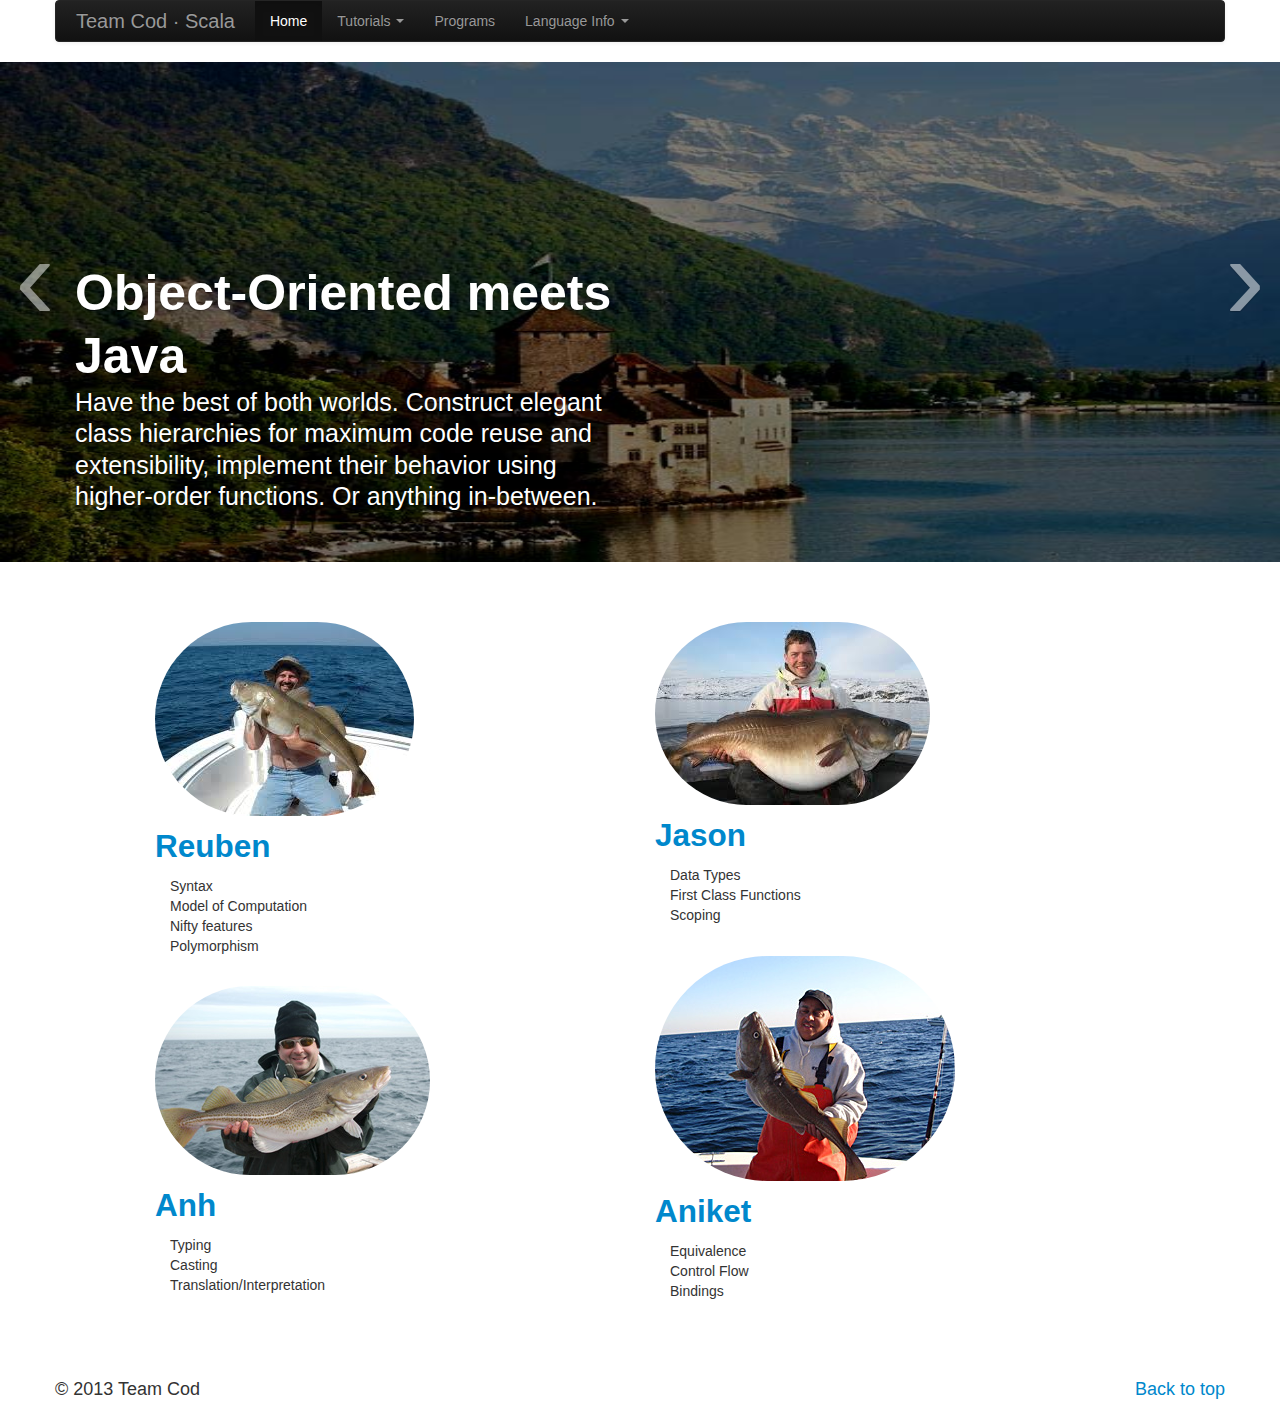
<file: lw/html/index.html>
<!DOCTYPE html>
<html lang="en">
  <head>
    <meta charset="utf-8">
    <title>Team Cod &middot; Scala</title>
    <meta name="viewport" content="width=device-width, initial-scale=1.0">
    <meta name="description" content="">
    <meta name="author" content="">

    <!-- Le styles -->
    <link href="./assets/css/bootstrap.css" rel="stylesheet">
    <link href="./assets/css/bootstrap-responsive.css" rel="stylesheet">
  </head>
  <style>
      .carousel {
      margin-bottom: 60px;
    }

    .carousel .container {
      position: relative;
      z-index: 9;
    }

    .carousel-control {
      height: 80px;
      margin-top: 0;
      font-size: 120px;
      text-shadow: 0 1px 1px rgba(0,0,0,.4);
      background-color: transparent;
      border: 0;
      z-index: 10;
    }

    .carousel .item {
      height: 500px;
    }
    .carousel img {
      position: absolute;
      top: 0;
      left: 0;
      min-width: 100%;
      height: 500px;
    }

    .carousel-caption {
      background-color: transparent;
      position: static;
      max-width: 550px;
      padding: 0 20px;
      margin-top: 200px;
    }
    .carousel-caption h1,
    .carousel-caption .lead {
      margin: 0;
      line-height: 1.25;
      color: #fff;
      text-shadow: 0 1px 1px rgba(0,0,0,.4);
    }
    .carousel-caption .btn {
      margin-top: 10px;
    }
  </style>
  <body>

    <div class="navbar-wrapper">
      <!-- Wrap the .navbar in .container to center it within the absolutely positioned parent. -->
      <div class="container">

        <div class="navbar navbar-inverse">
          <div class="navbar-inner">
            <!-- Responsive Navbar Part 1: Button for triggering responsive navbar (not covered in tutorial). Include responsive CSS to utilize. -->
            <button type="button" class="btn btn-navbar" data-toggle="collapse" data-target=".nav-collapse">
              <span class="icon-bar"></span>
              <span class="icon-bar"></span>
              <span class="icon-bar"></span>
            </button>
            <a class="brand" href="#">Team Cod &middot; Scala</a>

            <div class="nav-collapse collapse">
              <ul class="nav">
                <li class="active"><a href="#">Home</a></li>
                  <li class="dropdown">
                  <a href="#" class="dropdown-toggle" data-toggle="dropdown">Tutorials   <b class="caret"></b></a>
                  <ul class="dropdown-menu">
                    <li class="divider"></li>
                    <li><a href="./pages/tutorials.html#gettingStarted">Getting Started</a></li>
                    <li class="divider"></li>
                    <li><a href="#">Another tutorial</a></li>
                    <li class="divider"></li>
                    <li><a href="#">Another tutorial</a></li>
                    <li class="divider"></li>
                    <li><a href="#">Another tutorial</a></li>
                    <li class="divider"></li>
                  </ul>
                </li>
                <li><a href="./pages/programs.html">Programs</a></li>

                <li class="dropdown">
                  <a href="#" class="dropdown-toggle" data-toggle="dropdown">Language Info   <b class="caret"></b></a>
                  <ul class="dropdown-menu">
                    <li class="divider"></li>
                    <li><a href="./pages/reuben.html">Reuben</a></li>
                    <li class="divider"></li>
                    <li><a href="./pages/jason.html">Jason</a></li>
                    <li class="divider"></li>
                    <li><a href="./pages/anh.html">Anh</a></li>
                    <li class="divider"></li>
                    <li><a href="./pages/aniket.html">Aniket</a></li>
                    <li class="divider"></li>
                  </ul>
                </li>
              </ul>
            </div><!--/.nav-collapse -->
          </div><!-- /.navbar-inner -->
        </div><!-- /.navbar -->

      </div> <!-- /.container -->
    </div><!-- /.navbar-wrapper -->


    <!-- Carousel
    ================================================== -->
    <div id="myCarousel" class="carousel slide">
      <div class="carousel-inner">
        <div class="item active">
          <img src="./assets/img/lake-geneva.jpg" alt="">
          <div class="container">
            <div class="carousel-caption">
              <h1>Object-Oriented meets Java</h1>
              <p class="lead">Have the best of both worlds. Construct elegant class hierarchies for maximum code reuse and extensibility, implement their behavior using higher-order functions. Or anything in-between.</p>
            </div>
          </div>
        </div>
        <div class="item">
          <img src="./assets/img/view-leman-opt2.jpg" alt="">
          <div class="container">
            <div class="carousel-caption">
              <h1>Seamless Java Interop</h1>
              <p class="lead">Scala runs on the JVM, so Java and Scala stacks can be freely mixed for totally seamless integration.</p>
            </div>
          </div>
        </div>
        <div class="item">
          <img src="./assets/img/download.jpg" alt="">
          <div class="container">
            <div class="carousel-caption">
              <h1>Higher order functions</h1>
              <p class="lead">Functions are first-class objects. Compose them with guaranteed type safety. Use them anywhere, pass them to anything.</p>
            </div>
          </div>
        </div>
      </div>
      <a class="left carousel-control" href="#myCarousel" data-slide="prev">&lsaquo;</a>
      <a class="right carousel-control" href="#myCarousel" data-slide="next">&rsaquo;</a>
    </div><!-- /.carousel -->



    <!-- Marketing messaging and featurettes
    ================================================== -->
    <!-- Wrap the rest of the page in another container to center all the content. -->

    <div class="container marketing">

      <!-- Three columns of text below the carousel -->
      <div class="row-fluid">
        <div class="span4 offset1">
          <img class="img-circle" src="./assets/img/cod1.jpg">
          <a href="./pages/reuben.html"><h2>Reuben</h2></a>
          <ul class="nav nav-list">
            <li>Syntax</li>
            <li>Model of Computation</li> 
            <li>Nifty features</li>
            <li>Polymorphism</li>
          </ul>
        </div><!-- /.span4 -->
        <div class="span4 offset1">
          <img class="img-circle" src="./assets/img/cod2.jpg">
          <a href="./pages/jason.html"><h2>Jason</h2></a>
          <ul class="nav nav-list">
            <li>Data Types</li>
            <li>First Class Functions</li> 
            <li>Scoping</li>
          </ul>
        </div><!-- /.span4 -->
      </div><!-- /.row -->
      <div class="row">
        <div class="span4 offset1" style="padding-top:.8cm;">
          <img class="img-circle" src="./assets/img/cod3.jpg">
          <a href="./pages/anh.html"><h2>Anh</h2></a>
          <ul class="nav nav-list">
            <li>Typing</li>
            <li>Casting</li> 
            <li>Translation/Interpretation</li>
          </ul>
        </div><!-- /.span4 -->
        <div class="span4 offset1">
          <img class="img-circle" src="./assets/img/cod4.jpg">
          <a href="./pages/aniket.html"><h2>Aniket</h2></a>
          <ul class="nav nav-list">
            <li>Equivalence</li>
            <li>Control Flow</li> 
            <li>Bindings</li>
          </ul>
        </div><!-- /.span4 -->
      </div>

      <!-- FOOTER -->

      <footer style="padding-top:2cm;">
        <p class="pull-right"><a href="#">Back to top</a></p>
        <p>&copy; 2013 Team Cod </a></p>
      </footer>

    </div><!-- /.container -->

    <!-- Le javascript
    ================================================== -->
    <!-- Placed at the end of the document so the pages load faster -->
    <script src="./assets/js/jquery.js"></script>
    <script src="./assets/js/bootstrap.min.js"></script>
    <script>
      !function ($) {
        $(function(){
          // carousel demo
          $('#myCarousel').carousel()
        })
      }(window.jQuery)
    </script>
  </body>
</html>
</file>
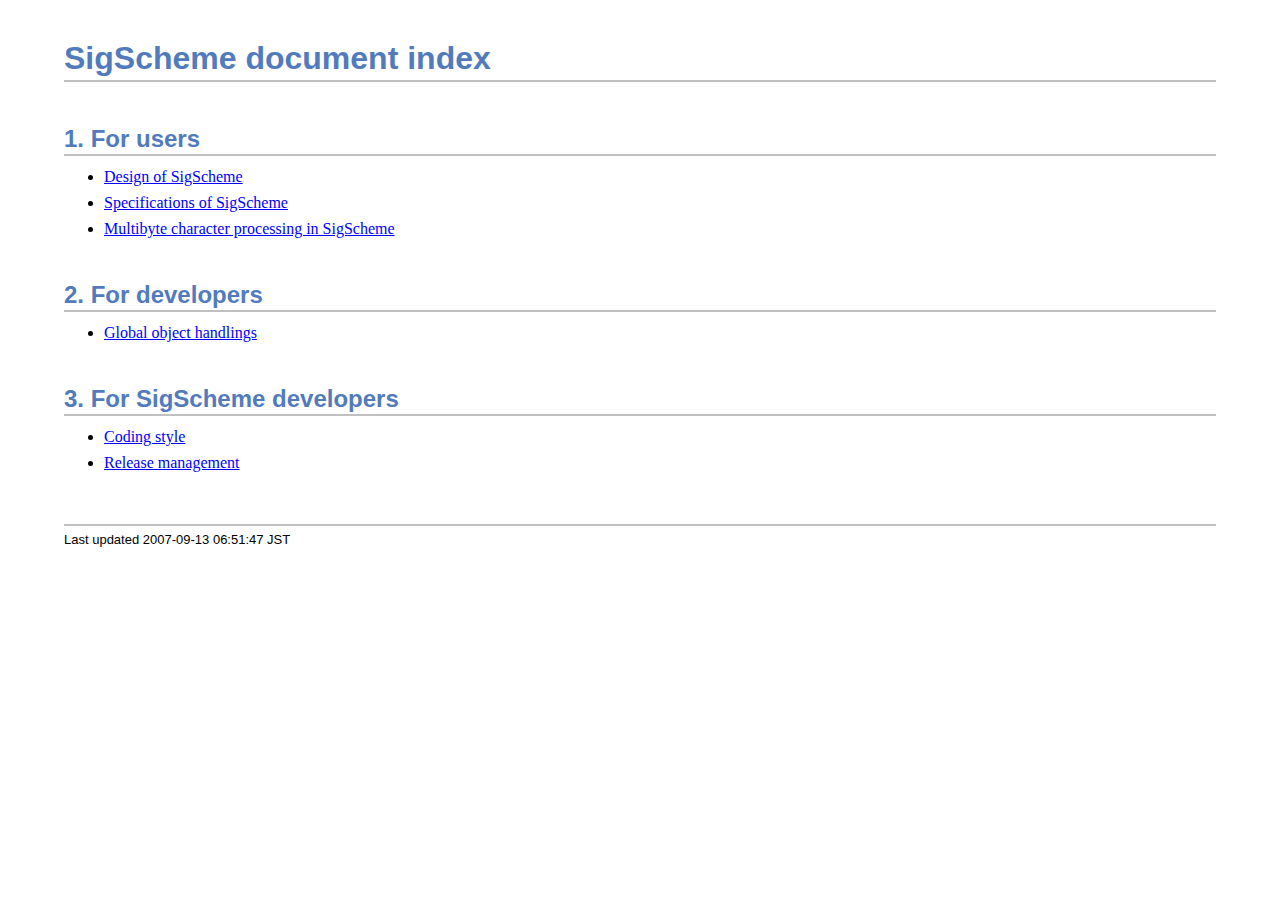
<file: assignments/scheme/sigscheme-0.8.5/index.html>
<!DOCTYPE html PUBLIC "-//W3C//DTD XHTML 1.1//EN"
    "http://www.w3.org/TR/xhtml11/DTD/xhtml11.dtd">
<html xmlns="http://www.w3.org/1999/xhtml" xml:lang="en">
<head>
<meta http-equiv="Content-Type" content="text/html; charset=UTF-8" />
<meta name="generator" content="AsciiDoc 8.4.5" />
<title>SigScheme document index</title>
<style type="text/css">
/* Debug borders */
p, li, dt, dd, div, pre, h1, h2, h3, h4, h5, h6 {
/*
  border: 1px solid red;
*/
}

body {
  margin: 1em 5% 1em 5%;
}

a {
  color: blue;
  text-decoration: underline;
}
a:visited {
  color: fuchsia;
}

em {
  font-style: italic;
  color: navy;
}

strong {
  font-weight: bold;
  color: #083194;
}

tt {
  color: navy;
}

h1, h2, h3, h4, h5, h6 {
  color: #527bbd;
  font-family: sans-serif;
  margin-top: 1.2em;
  margin-bottom: 0.5em;
  line-height: 1.3;
}

h1, h2, h3 {
  border-bottom: 2px solid silver;
}
h2 {
  padding-top: 0.5em;
}
h3 {
  float: left;
}
h3 + * {
  clear: left;
}

div.sectionbody {
  font-family: serif;
  margin-left: 0;
}

hr {
  border: 1px solid silver;
}

p {
  margin-top: 0.5em;
  margin-bottom: 0.5em;
}

ul, ol, li > p {
  margin-top: 0;
}

pre {
  padding: 0;
  margin: 0;
}

span#author {
  color: #527bbd;
  font-family: sans-serif;
  font-weight: bold;
  font-size: 1.1em;
}
span#email {
}
span#revnumber, span#revdate, span#revremark {
  font-family: sans-serif;
}

div#footer {
  font-family: sans-serif;
  font-size: small;
  border-top: 2px solid silver;
  padding-top: 0.5em;
  margin-top: 4.0em;
}
div#footer-text {
  float: left;
  padding-bottom: 0.5em;
}
div#footer-badges {
  float: right;
  padding-bottom: 0.5em;
}

div#preamble {
  margin-top: 1.5em;
  margin-bottom: 1.5em;
}
div.tableblock, div.imageblock, div.exampleblock, div.verseblock,
div.quoteblock, div.literalblock, div.listingblock, div.sidebarblock,
div.admonitionblock {
  margin-top: 1.5em;
  margin-bottom: 1.5em;
}
div.admonitionblock {
  margin-top: 2.5em;
  margin-bottom: 2.5em;
}

div.content { /* Block element content. */
  padding: 0;
}

/* Block element titles. */
div.title, caption.title {
  color: #527bbd;
  font-family: sans-serif;
  font-weight: bold;
  text-align: left;
  margin-top: 1.0em;
  margin-bottom: 0.5em;
}
div.title + * {
  margin-top: 0;
}

td div.title:first-child {
  margin-top: 0.0em;
}
div.content div.title:first-child {
  margin-top: 0.0em;
}
div.content + div.title {
  margin-top: 0.0em;
}

div.sidebarblock > div.content {
  background: #ffffee;
  border: 1px solid silver;
  padding: 0.5em;
}

div.listingblock > div.content {
  border: 1px solid silver;
  background: #f4f4f4;
  padding: 0.5em;
}

div.quoteblock {
  padding-left: 2.0em;
  margin-right: 10%;
}
div.quoteblock > div.attribution {
  padding-top: 0.5em;
  text-align: right;
}

div.verseblock {
  padding-left: 2.0em;
  margin-right: 10%;
}
div.verseblock > div.content {
  white-space: pre;
}
div.verseblock > div.attribution {
  padding-top: 0.75em;
  text-align: left;
}
/* DEPRECATED: Pre version 8.2.7 verse style literal block. */
div.verseblock + div.attribution {
  text-align: left;
}

div.admonitionblock .icon {
  vertical-align: top;
  font-size: 1.1em;
  font-weight: bold;
  text-decoration: underline;
  color: #527bbd;
  padding-right: 0.5em;
}
div.admonitionblock td.content {
  padding-left: 0.5em;
  border-left: 2px solid silver;
}

div.exampleblock > div.content {
  border-left: 2px solid silver;
  padding: 0.5em;
}

div.imageblock div.content { padding-left: 0; }
span.image img { border-style: none; }
a.image:visited { color: white; }

dl {
  margin-top: 0.8em;
  margin-bottom: 0.8em;
}
dt {
  margin-top: 0.5em;
  margin-bottom: 0;
  font-style: normal;
  color: navy;
}
dd > *:first-child {
  margin-top: 0.1em;
}

ul, ol {
    list-style-position: outside;
}
ol.arabic {
  list-style-type: decimal;
}
ol.loweralpha {
  list-style-type: lower-alpha;
}
ol.upperalpha {
  list-style-type: upper-alpha;
}
ol.lowerroman {
  list-style-type: lower-roman;
}
ol.upperroman {
  list-style-type: upper-roman;
}

div.compact ul, div.compact ol,
div.compact p, div.compact p,
div.compact div, div.compact div {
  margin-top: 0.1em;
  margin-bottom: 0.1em;
}

div.tableblock > table {
  border: 3px solid #527bbd;
}
thead {
  font-family: sans-serif;
  font-weight: bold;
}
tfoot {
  font-weight: bold;
}
td > div.verse {
  white-space: pre;
}
p.table {
  margin-top: 0;
}
/* Because the table frame attribute is overriden by CSS in most browsers. */
div.tableblock > table[frame="void"] {
  border-style: none;
}
div.tableblock > table[frame="hsides"] {
  border-left-style: none;
  border-right-style: none;
}
div.tableblock > table[frame="vsides"] {
  border-top-style: none;
  border-bottom-style: none;
}


div.hdlist {
  margin-top: 0.8em;
  margin-bottom: 0.8em;
}
div.hdlist tr {
  padding-bottom: 15px;
}
dt.hdlist1.strong, td.hdlist1.strong {
  font-weight: bold;
}
td.hdlist1 {
  vertical-align: top;
  font-style: normal;
  padding-right: 0.8em;
  color: navy;
}
td.hdlist2 {
  vertical-align: top;
}
div.hdlist.compact tr {
  margin: 0;
  padding-bottom: 0;
}

.comment {
  background: yellow;
}

@media print {
  div#footer-badges { display: none; }
}

div#toctitle {
  color: #527bbd;
  font-family: sans-serif;
  font-size: 1.1em;
  font-weight: bold;
  margin-top: 1.0em;
  margin-bottom: 0.1em;
}

div.toclevel1, div.toclevel2, div.toclevel3, div.toclevel4 {
  margin-top: 0;
  margin-bottom: 0;
}
div.toclevel2 {
  margin-left: 2em;
  font-size: 0.9em;
}
div.toclevel3 {
  margin-left: 4em;
  font-size: 0.9em;
}
div.toclevel4 {
  margin-left: 6em;
  font-size: 0.9em;
}
/* Workarounds for IE6's broken and incomplete CSS2. */

div.sidebar-content {
  background: #ffffee;
  border: 1px solid silver;
  padding: 0.5em;
}
div.sidebar-title, div.image-title {
  color: #527bbd;
  font-family: sans-serif;
  font-weight: bold;
  margin-top: 0.0em;
  margin-bottom: 0.5em;
}

div.listingblock div.content {
  border: 1px solid silver;
  background: #f4f4f4;
  padding: 0.5em;
}

div.quoteblock-attribution {
  padding-top: 0.5em;
  text-align: right;
}

div.verseblock-content {
  white-space: pre;
}
div.verseblock-attribution {
  padding-top: 0.75em;
  text-align: left;
}

div.exampleblock-content {
  border-left: 2px solid silver;
  padding-left: 0.5em;
}

/* IE6 sets dynamically generated links as visited. */
div#toc a:visited { color: blue; }
</style>
</head>
<body>
<div id="header">
<h1>SigScheme document index</h1>
</div>
<h2 id="_for_users">1. For users</h2>
<div class="sectionbody">
<div class="ulist"><ul>
<li>
<p>
<a href="design.html">Design of SigScheme</a>
</p>
</li>
<li>
<p>
<a href="spec.html">Specifications of SigScheme</a>
</p>
</li>
<li>
<p>
<a href="multibyte.html">Multibyte character processing in SigScheme</a>
</p>
</li>
</ul></div>
</div>
<h2 id="_for_developers">2. For developers</h2>
<div class="sectionbody">
<div class="ulist"><ul>
<li>
<p>
<a href="global-obj.html">Global object handlings</a>
</p>
</li>
</ul></div>
</div>
<h2 id="_for_sigscheme_developers">3. For SigScheme developers</h2>
<div class="sectionbody">
<div class="ulist"><ul>
<li>
<p>
<a href="style.html">Coding style</a>
</p>
</li>
<li>
<p>
<a href="release.html">Release management</a>
</p>
</li>
</ul></div>
</div>
<div id="footer">
<div id="footer-text">
Last updated 2007-09-13 06:51:47 JST
</div>
</div>
</body>
</html>
</file>
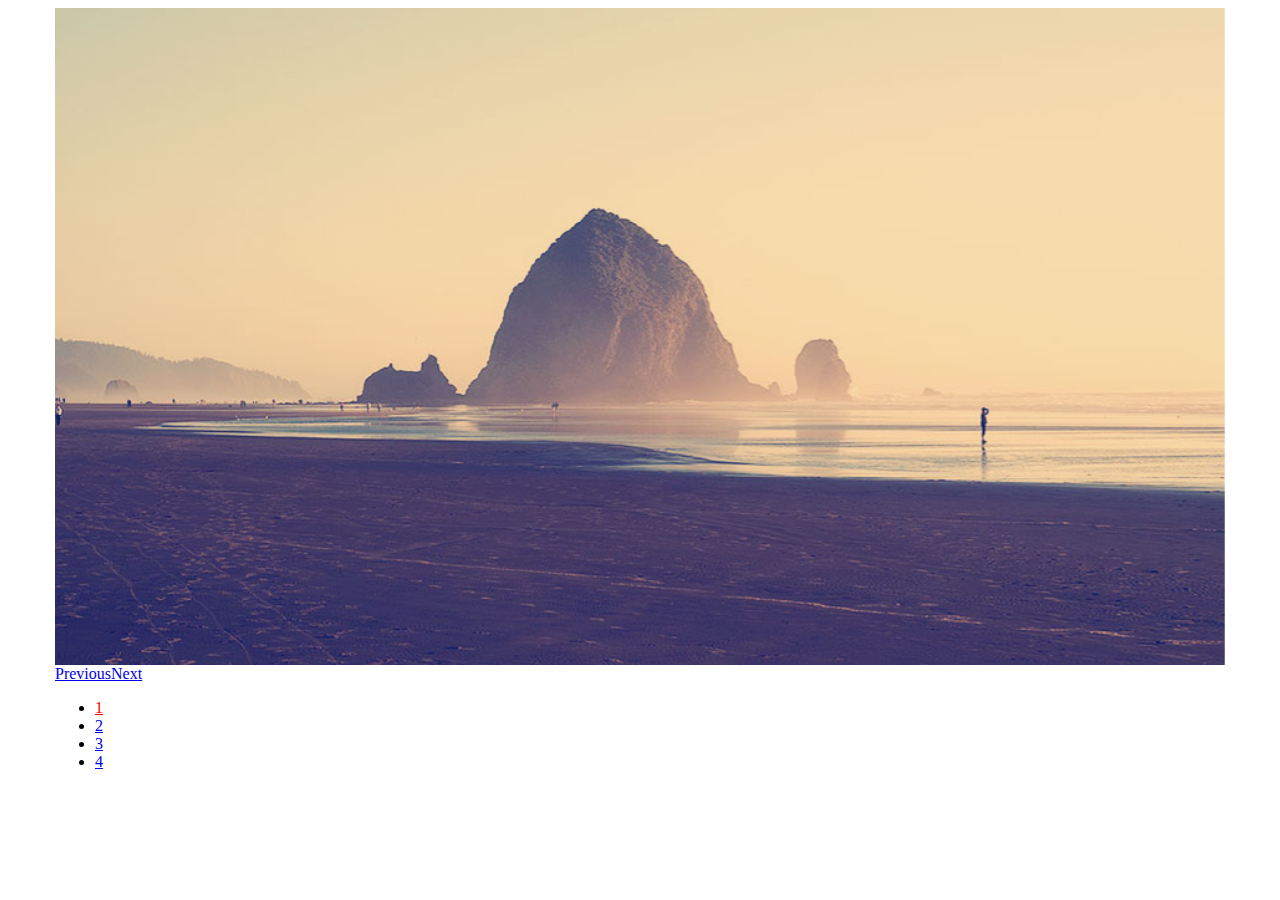
<file: lw/Slides-SlidesJS-3/examples/basic-fade/index.html>
<!doctype html>
<html>
<head>
  <meta charset="utf-8">
  <title>SlidesJS Basic Code Example</title>
  <meta name="description" content="SlidesJS is a simple slideshow plugin for jQuery. Packed with a useful set of features to help novice and advanced developers alike create elegant and user-friendly slideshows.">
  <meta name="author" content="Nathan Searles">

  <!-- SlidesJS Required (if responsive): Sets the page width to the device width. -->
  <meta name="viewport" content="width=device-width">
  <!-- End SlidesJS Required -->

  <!-- SlidesJS Required: These styles are required if you'd like a responsive slideshow -->
  <style>
    /* Prevent the slideshow from flashing on load */
    #slides {
      display: none
    }

    /* Center the slideshow */
    .container {
      margin: 0 auto
    }

    /* Show active item in the pagination */
    .slidesjs-pagination .active {
      color:red;
    }

    /* Media quires for a responsive layout */

    /* For tablets & smart phones */
    @media (max-width: 767px) {
      body {
        padding-left: 10px;
        padding-right: 10px;
      }
      .container {
        width: auto
      }
    }

    /* For smartphones */
    @media (max-width: 480px) {
      .container {
        width: auto
      }
    }

    /* For smaller displays like laptops */
    @media (min-width: 768px) and (max-width: 979px) {
      .container {
        width: 724px
      }
    }

    /* For larger displays */
    @media (min-width: 1200px) {
      .container {
        width: 1170px
      }
    }
  </style>
  <!-- SlidesJS Required: -->
</head>
<body>

  <!-- SlidesJS Required: Start Slides -->
  <!-- The container is used to define the width of the slideshow -->
  <div class="container">
    <div id="slides">
      <img src="img/example-slide-1.jpg" alt="Photo by: Missy S Link: http://www.flickr.com/photos/listenmissy/5087404401/">
      <img src="img/example-slide-2.jpg" alt="Photo by: Daniel Parks Link: http://www.flickr.com/photos/parksdh/5227623068/">
      <img src="img/example-slide-3.jpg" alt="Photo by: Mike Ranweiler Link: http://www.flickr.com/photos/27874907@N04/4833059991/">
      <img src="img/example-slide-4.jpg" alt="Photo by: Stuart SeegerLink: http://www.flickr.com/photos/stuseeger/97577796/">
    </div>
  </div>
  <!-- End SlidesJS Required: Start Slides -->

  <!-- SlidesJS Required: Link to jQuery -->
  <script src="http://code.jquery.com/jquery-1.9.1.min.js"></script>
  <!-- End SlidesJS Required -->

  <!-- SlidesJS Required: Link to jquery.slides.js -->
  <script src="js/jquery.slides.min.js"></script>
  <!-- End SlidesJS Required -->

  <!-- SlidesJS Required: Initialize SlidesJS with a jQuery doc ready -->
  <script>
    $(function() {
      $('#slides').slidesjs({
        width: 940,
        height: 528,
        navigation: {
          effect: "fade"
        },
        pagination: {
          effect: "fade"
        },
        effect: {
          fade: {
            speed: 400
          }
        }
      });
    });
  </script>
  <!-- End SlidesJS Required -->
</body>
</html>
</file>
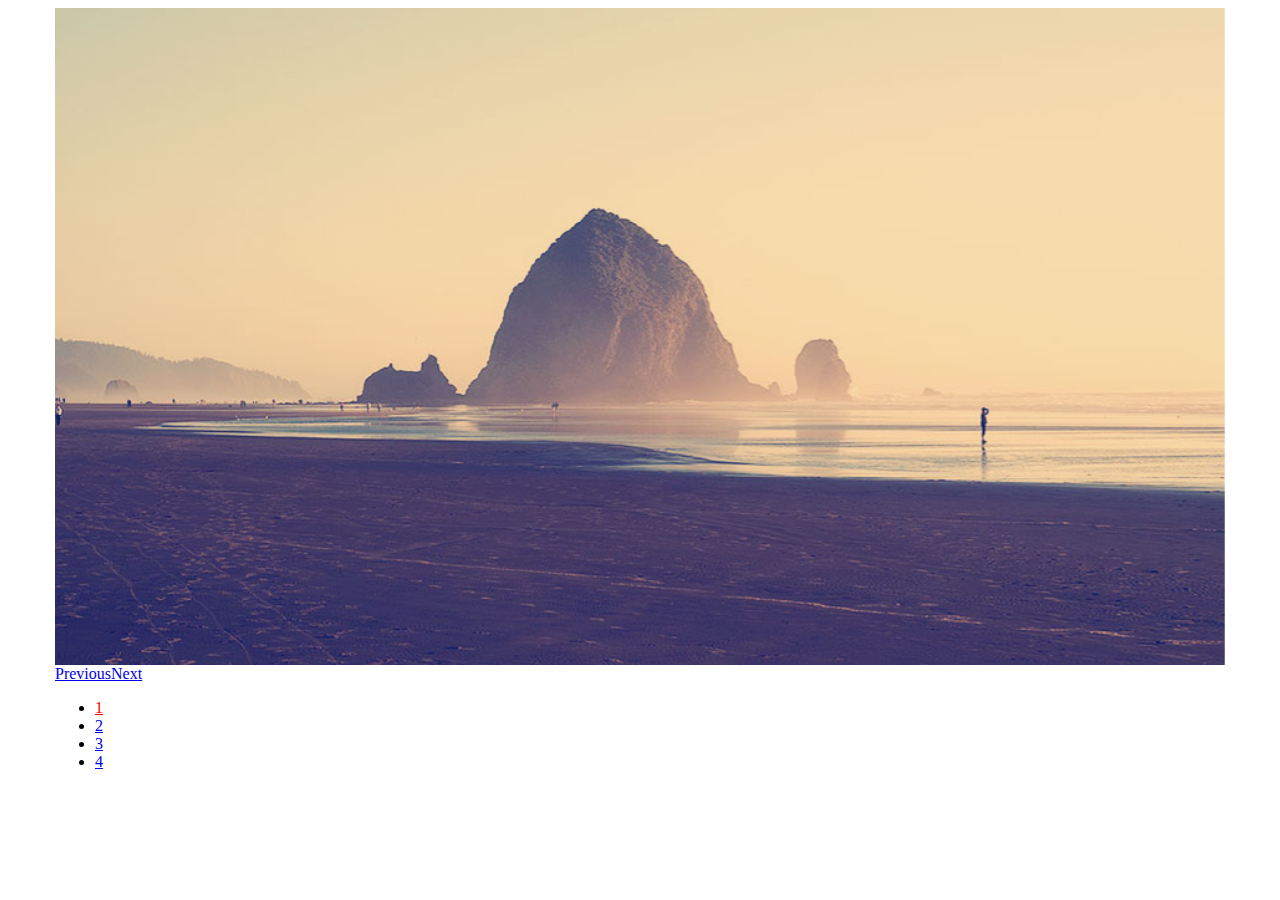
<file: lw/Slides-SlidesJS-3/examples/basic-slide/index.html>
<!doctype html>
<html>
<head>
  <meta charset="utf-8">
  <title>SlidesJS Basic Code Example</title>
  <meta name="description" content="SlidesJS is a simple slideshow plugin for jQuery. Packed with a useful set of features to help novice and advanced developers alike create elegant and user-friendly slideshows.">
  <meta name="author" content="Nathan Searles">

  <!-- SlidesJS Required (if responsive): Sets the page width to the device width. -->
  <meta name="viewport" content="width=device-width">
  <!-- End SlidesJS Required -->

  <!-- SlidesJS Required: These styles are required if you'd like a responsive slideshow -->
  <style>
    /* Prevent the slideshow from flashing on load */
    #slides {
      display: none
    }

    /* Center the slideshow */
    .container {
      margin: 0 auto
    }

    /* Show active item in the pagination */
    .slidesjs-pagination .active {
      color:red;
    }

    /* Media quires for a responsive layout */

    /* For tablets & smart phones */
    @media (max-width: 767px) {
      body {
        padding-left: 10px;
        padding-right: 10px;
      }
      .container {
        width: auto
      }
    }

    /* For smartphones */
    @media (max-width: 480px) {
      .container {
        width: auto
      }
    }

    /* For smaller displays like laptops */
    @media (min-width: 768px) and (max-width: 979px) {
      .container {
        width: 724px
      }
    }

    /* For larger displays */
    @media (min-width: 1200px) {
      .container {
        width: 1170px
      }
    }
  </style>
  <!-- SlidesJS Required: -->
</head>
<body>

  <!-- SlidesJS Required: Start Slides -->
  <!-- The container is used to define the width of the slideshow -->
  <div class="container">
    <div id="slides">
      <img src="img/example-slide-1.jpg" alt="Photo by: Missy S Link: http://www.flickr.com/photos/listenmissy/5087404401/">
      <img src="img/example-slide-2.jpg" alt="Photo by: Daniel Parks Link: http://www.flickr.com/photos/parksdh/5227623068/">
      <img src="img/example-slide-3.jpg" alt="Photo by: Mike Ranweiler Link: http://www.flickr.com/photos/27874907@N04/4833059991/">
      <img src="img/example-slide-4.jpg" alt="Photo by: Stuart SeegerLink: http://www.flickr.com/photos/stuseeger/97577796/">
    </div>
  </div>
  <!-- End SlidesJS Required: Start Slides -->

  <!-- SlidesJS Required: Link to jQuery -->
  <script src="http://code.jquery.com/jquery-1.9.1.min.js"></script>
  <!-- End SlidesJS Required -->

  <!-- SlidesJS Required: Link to jquery.slides.js -->
  <script src="js/jquery.slides.min.js"></script>
  <!-- End SlidesJS Required -->

  <!-- SlidesJS Required: Initialize SlidesJS with a jQuery doc ready -->
  <script>
    $(function() {
      $('#slides').slidesjs({
        width: 940,
        height: 528
      });
    });
  </script>
  <!-- End SlidesJS Required -->
</body>
</html>
</file>
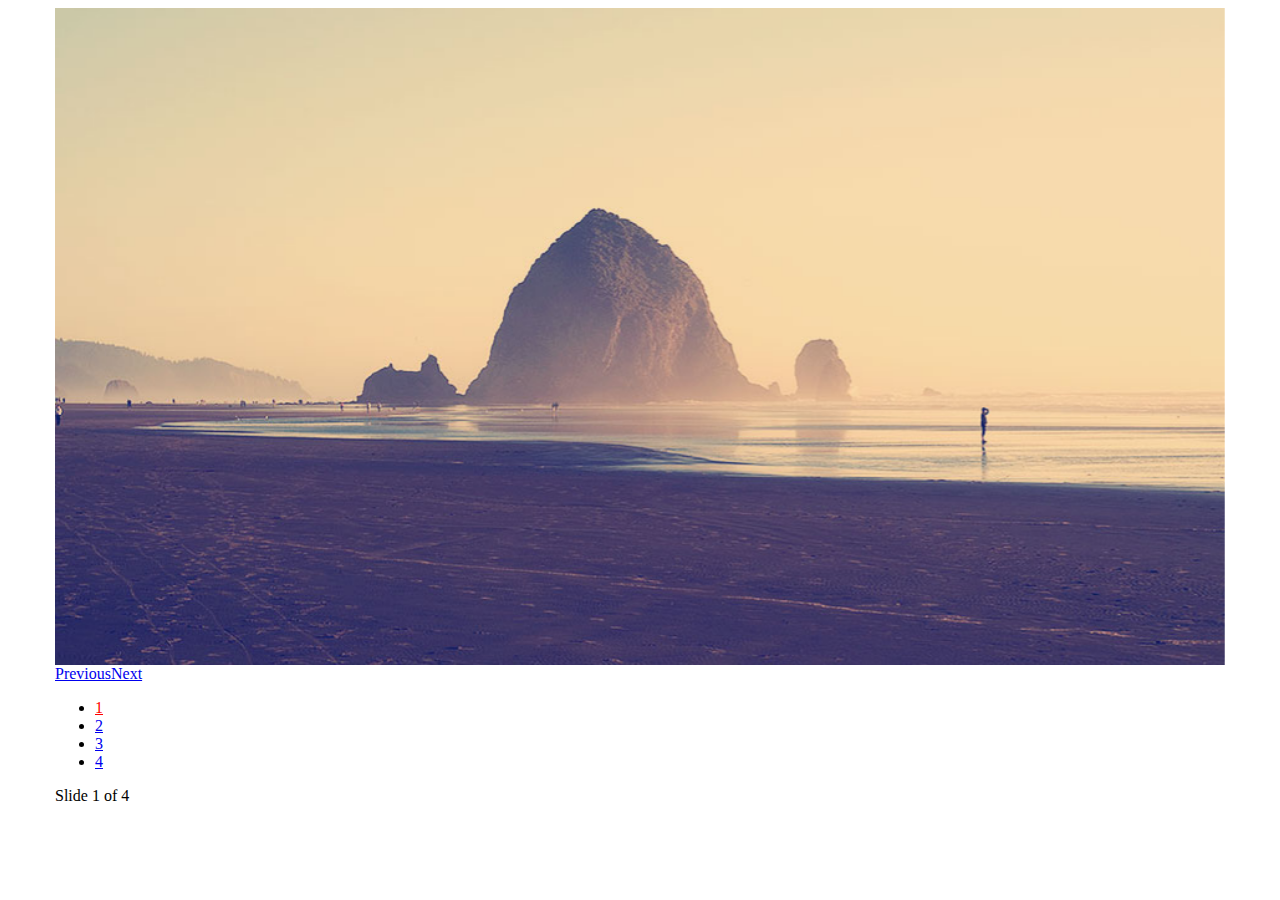
<file: lw/Slides-SlidesJS-3/examples/callbacks/index.html>
<!doctype html>
<html>
<head>
  <meta charset="utf-8">
  <title>SlidesJS Basic Code Example</title>
  <meta name="description" content="SlidesJS is a simple slideshow plugin for jQuery. Packed with a useful set of features to help novice and advanced developers alike create elegant and user-friendly slideshows.">
  <meta name="author" content="Nathan Searles">

  <!-- SlidesJS Required (if responsive): Sets the page width to the device width. -->
  <meta name="viewport" content="width=device-width">
  <!-- End SlidesJS Required -->

  <!-- SlidesJS Required: These styles are required if you'd like a responsive slideshow -->
  <style>
    /* Prevent the slideshow from flashing on load */
    #slides {
      display: none
    }

    /* Center the slideshow */
    .container {
      margin: 0 auto
    }

    /* Show active item in the pagination */
    .slidesjs-pagination .active {
      color:red;
    }

    /* Media quires for a responsive layout */

    /* For tablets & smart phones */
    @media (max-width: 767px) {
      body {
        padding-left: 10px;
        padding-right: 10px;
      }
      .container {
        width: auto
      }
    }

    /* For smartphones */
    @media (max-width: 480px) {
      .container {
        width: auto
      }
    }

    /* For smaller displays like laptops */
    @media (min-width: 768px) and (max-width: 979px) {
      .container {
        width: 724px
      }
    }

    /* For larger displays */
    @media (min-width: 1200px) {
      .container {
        width: 1170px
      }
    }
  </style>
  <!-- SlidesJS Required: -->
</head>
<body>

  <!-- SlidesJS Required: Start Slides -->
  <!-- The container is used to define the width of the slideshow -->
  <div class="container">
    <div id="slides">
      <img src="img/example-slide-1.jpg" alt="Photo by: Missy S Link: http://www.flickr.com/photos/listenmissy/5087404401/">
      <img src="img/example-slide-2.jpg" alt="Photo by: Daniel Parks Link: http://www.flickr.com/photos/parksdh/5227623068/">
      <img src="img/example-slide-3.jpg" alt="Photo by: Mike Ranweiler Link: http://www.flickr.com/photos/27874907@N04/4833059991/">
      <img src="img/example-slide-4.jpg" alt="Photo by: Stuart SeegerLink: http://www.flickr.com/photos/stuseeger/97577796/">
    </div>
    <div id="slidesjs-log">Slide <span class="slidesjs-slide-number">1</span> of 4</div>
  </div>
  <!-- End SlidesJS Required: Start Slides -->

  <!-- SlidesJS Required: Link to jQuery -->
  <script src="http://code.jquery.com/jquery-1.9.1.min.js"></script>
  <!-- End SlidesJS Required -->

  <!-- SlidesJS Required: Link to jquery.slides.js -->
  <script src="js/jquery.slides.min.js"></script>
  <!-- End SlidesJS Required -->

  <!-- SlidesJS Required: Initialize SlidesJS with a jQuery doc ready -->
  <script>
    $(function() {
      $('#slides').slidesjs({
        width: 940,
        height: 528,
        callback: {
          loaded: function(number) {
            // Use your browser console to view log
            console.log('SlidesJS: Loaded with slide #' + number);

            // Show start slide in log
            $('#slidesjs-log .slidesjs-slide-number').text(number);
          },
          start: function(number) {
            // Use your browser console to view log
            console.log('SlidesJS: Start Animation on slide #' + number);
          },
          complete: function(number) {
            // Use your browser console to view log
            console.log('SlidesJS: Animation Complete. Current slide is #' + number);

            // Change slide number on animation complete
            $('#slidesjs-log .slidesjs-slide-number').text(number);
          }
        }
      });
    });
  </script>
  <!-- End SlidesJS Required -->
</body>
</html>
</file>
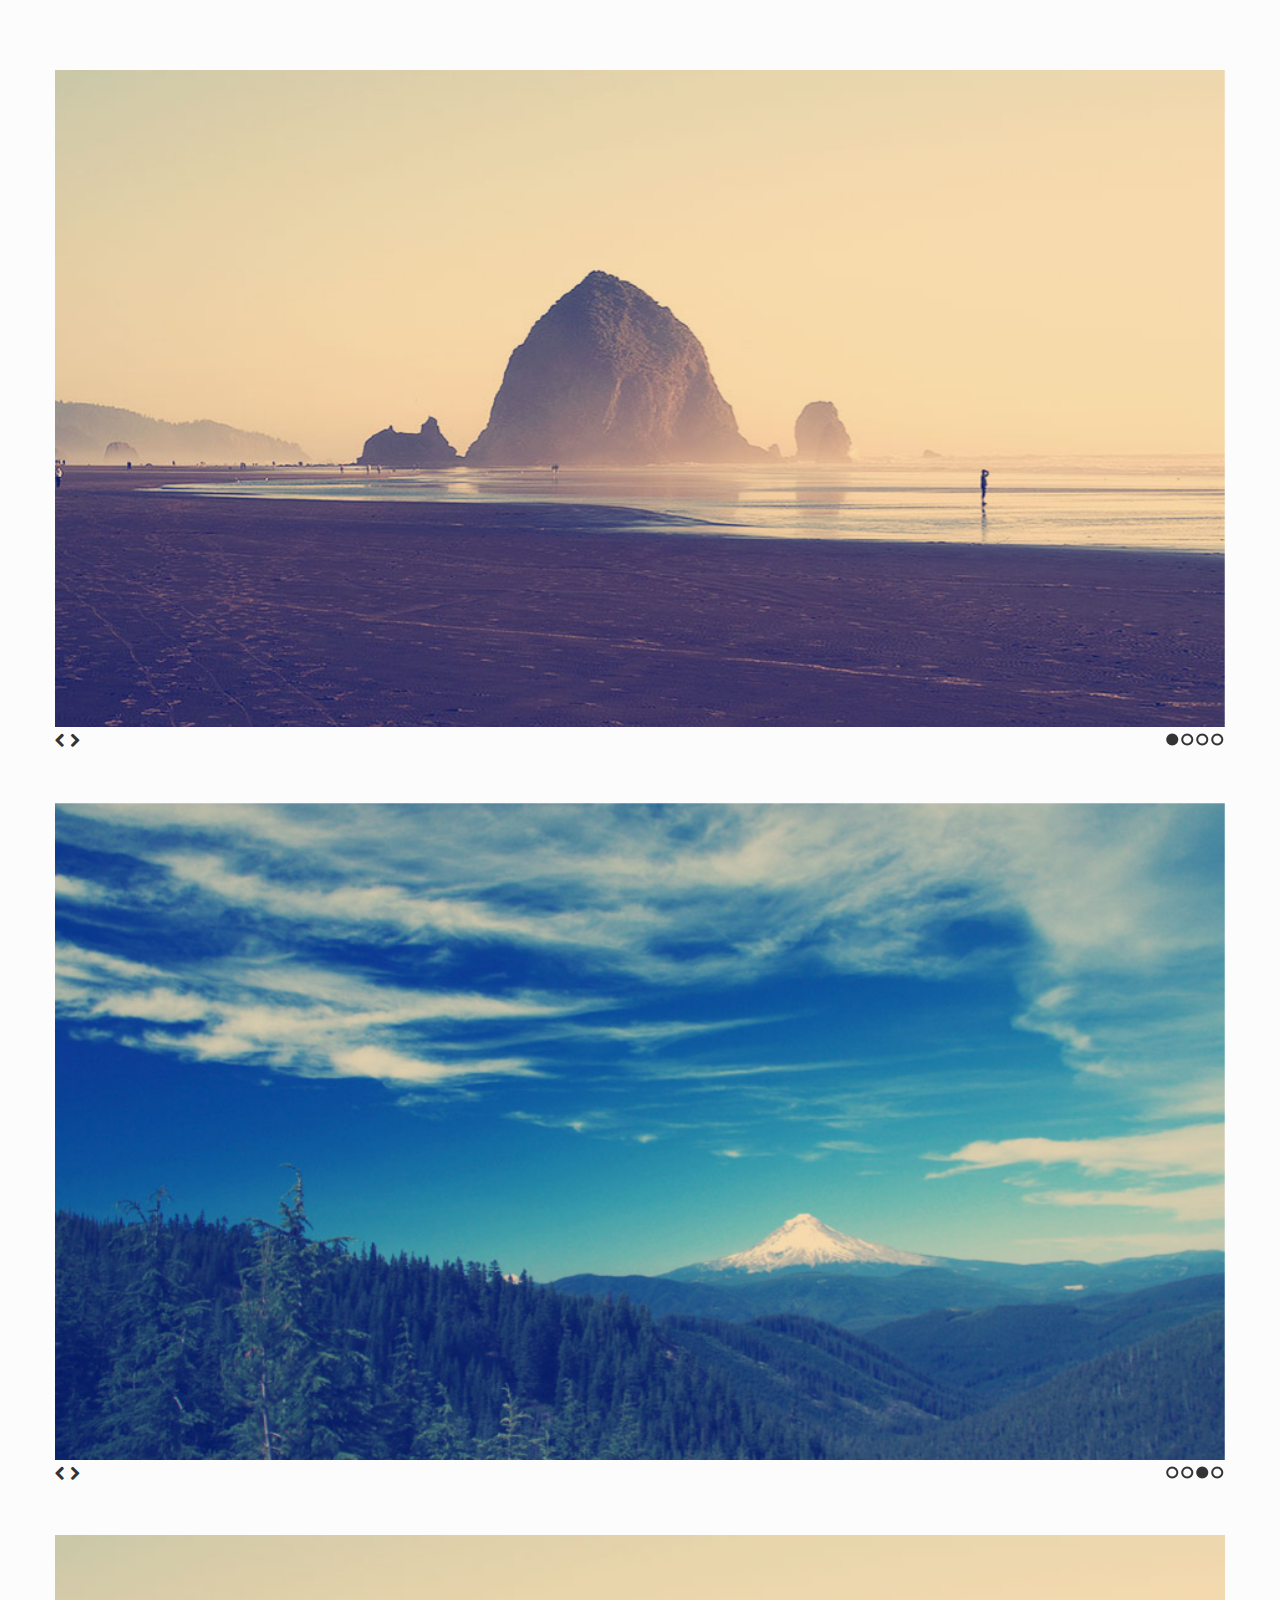
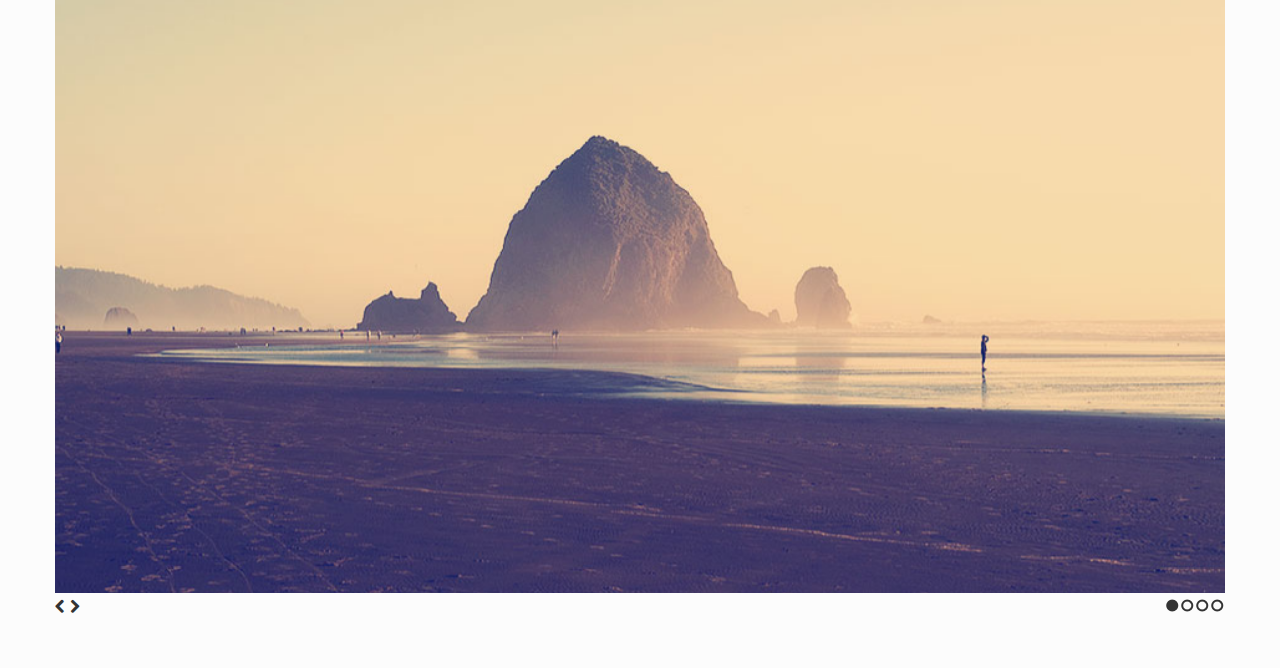
<file: lw/Slides-SlidesJS-3/examples/multiple/index.html>
<!doctype html>
<html>
<head>
  <meta charset="utf-8">
  <title>SlidesJS Standard Code Example</title>
  <meta name="description" content="SlidesJS is a simple slideshow plugin for jQuery. Packed with a useful set of features to help novice and advanced developers alike create elegant and user-friendly slideshows.">
  <meta name="author" content="Nathan Searles">

  <!-- SlidesJS Required (if responsive): Sets the page width to the device width. -->
  <meta name="viewport" content="width=device-width">
  <!-- End SlidesJS Required -->

  <!-- CSS for slidesjs.com example -->
  <link rel="stylesheet" href="css/example.css">
  <link rel="stylesheet" href="css/font-awesome.min.css">
  <!-- End CSS for slidesjs.com example -->

  <!-- SlidesJS Optional: If you'd like to use this design -->
  <style>
    body {
      -webkit-font-smoothing: antialiased;
      font: normal 15px/1.5 "Helvetica Neue", Helvetica, Arial, sans-serif;
      color: #232525;
      padding-top:70px;
    }

    #slides,
    #slides2,
    #slides3 {
      display: none;
      margin-bottom:50px;
    }

    .slidesjs-navigation {
      margin-top:3px;
    }

    .slidesjs-previous {
      margin-right: 5px;
      float: left;
    }

    .slidesjs-next {
      margin-right: 5px;
      float: left;
    }

    .slidesjs-pagination {
      margin: 6px 0 0;
      float: right;
      list-style: none;
    }

    .slidesjs-pagination li {
      float: left;
      margin: 0 1px;
    }

    .slidesjs-pagination li a {
      display: block;
      width: 13px;
      height: 0;
      padding-top: 13px;
      background-image: url(img/pagination.png);
      background-position: 0 0;
      float: left;
      overflow: hidden;
    }

    .slidesjs-pagination li a.active,
    .slidesjs-pagination li a:hover.active {
      background-position: 0 -13px
    }

    .slidesjs-pagination li a:hover {
      background-position: 0 -26px
    }

    a:link,
    a:visited {
      color: #333
    }

    a:hover,
    a:active {
      color: #9e2020
    }

    .navbar {
      overflow: hidden
    }
  </style>
  <!-- End SlidesJS Optional-->

  <!-- SlidesJS Required: These styles are required if you'd like a responsive slideshow -->
  <style>
    #slides {
      display: none
    }

    .container {
      margin: 0 auto
    }

    /* For tablets & smart phones */
    @media (max-width: 767px) {
      body {
        padding-left: 20px;
        padding-right: 20px;
      }
      .container {
        width: auto
      }
    }

    /* For smartphones */
    @media (max-width: 480px) {
      .container {
        width: auto
      }
    }

    /* For smaller displays like laptops */
    @media (min-width: 768px) and (max-width: 979px) {
      .container {
        width: 724px
      }
    }

    /* For larger displays */
    @media (min-width: 1200px) {
      .container {
        width: 1170px
      }
    }
  </style>
  <!-- SlidesJS Required: -->
</head>
<body>
  <!-- SlidesJS Required: Start Slides -->
  <!-- The container is used to define the width of the slideshow -->
  <div class="container">
    <div id="slides">
      <img src="img/example-slide-1.jpg" alt="Photo by: Missy S Link: http://www.flickr.com/photos/listenmissy/5087404401/">
      <img src="img/example-slide-2.jpg" alt="Photo by: Daniel Parks Link: http://www.flickr.com/photos/parksdh/5227623068/">
      <img src="img/example-slide-3.jpg" alt="Photo by: Mike Ranweiler Link: http://www.flickr.com/photos/27874907@N04/4833059991/">
      <img src="img/example-slide-4.jpg" alt="Photo by: Stuart SeegerLink: http://www.flickr.com/photos/stuseeger/97577796/">
      <a href="#" class="slidesjs-previous slidesjs-navigation"><i class="icon-chevron-left"></i></a>
      <a href="#" class="slidesjs-next slidesjs-navigation"><i class="icon-chevron-right"></i></a>
    </div>

    <div id="slides2">
      <img src="img/example-slide-1.jpg" alt="Photo by: Missy S Link: http://www.flickr.com/photos/listenmissy/5087404401/">
      <img src="img/example-slide-2.jpg" alt="Photo by: Daniel Parks Link: http://www.flickr.com/photos/parksdh/5227623068/">
      <img src="img/example-slide-3.jpg" alt="Photo by: Mike Ranweiler Link: http://www.flickr.com/photos/27874907@N04/4833059991/">
      <img src="img/example-slide-4.jpg" alt="Photo by: Stuart SeegerLink: http://www.flickr.com/photos/stuseeger/97577796/">
      <a href="#" class="slidesjs-previous slidesjs-navigation"><i class="icon-chevron-left"></i></a>
      <a href="#" class="slidesjs-next slidesjs-navigation"><i class="icon-chevron-right"></i></a>
    </div>

    <div id="slides3">
      <img src="img/example-slide-1.jpg" alt="Photo by: Missy S Link: http://www.flickr.com/photos/listenmissy/5087404401/">
      <img src="img/example-slide-2.jpg" alt="Photo by: Daniel Parks Link: http://www.flickr.com/photos/parksdh/5227623068/">
      <img src="img/example-slide-3.jpg" alt="Photo by: Mike Ranweiler Link: http://www.flickr.com/photos/27874907@N04/4833059991/">
      <img src="img/example-slide-4.jpg" alt="Photo by: Stuart SeegerLink: http://www.flickr.com/photos/stuseeger/97577796/">
      <a href="#" class="slidesjs-previous slidesjs-navigation"><i class="icon-chevron-left"></i></a>
      <a href="#" class="slidesjs-next slidesjs-navigation"><i class="icon-chevron-right"></i></a>
    </div>
  </div>
  <!-- End SlidesJS Required: Start Slides -->

  <!-- SlidesJS Required: Link to jQuery -->
  <script src="http://code.jquery.com/jquery-1.9.1.min.js"></script>
  <!-- End SlidesJS Required -->

  <!-- SlidesJS Required: Link to jquery.slides.js -->
  <script src="js/jquery.slides.min.js"></script>
  <!-- End SlidesJS Required -->

  <!-- SlidesJS Required: Initialize SlidesJS with a jQuery doc ready -->
  <script>
    $(function() {
      $('#slides').slidesjs({
        width: 940,
        height: 528,
        navigation: false
      });

      /*
        To have multiple slideshows on the same page
        they just need to have separate IDs
      */
      $('#slides2').slidesjs({
        width: 940,
        height: 528,
        navigation: false,
        start: 3,
        play: {
          auto: true
        }
      });

      $('#slides3').slidesjs({
        width: 940,
        height: 528,
        navigation: false
      });
    });
  </script>
  <!-- End SlidesJS Required -->
</body>
</html>
</file>
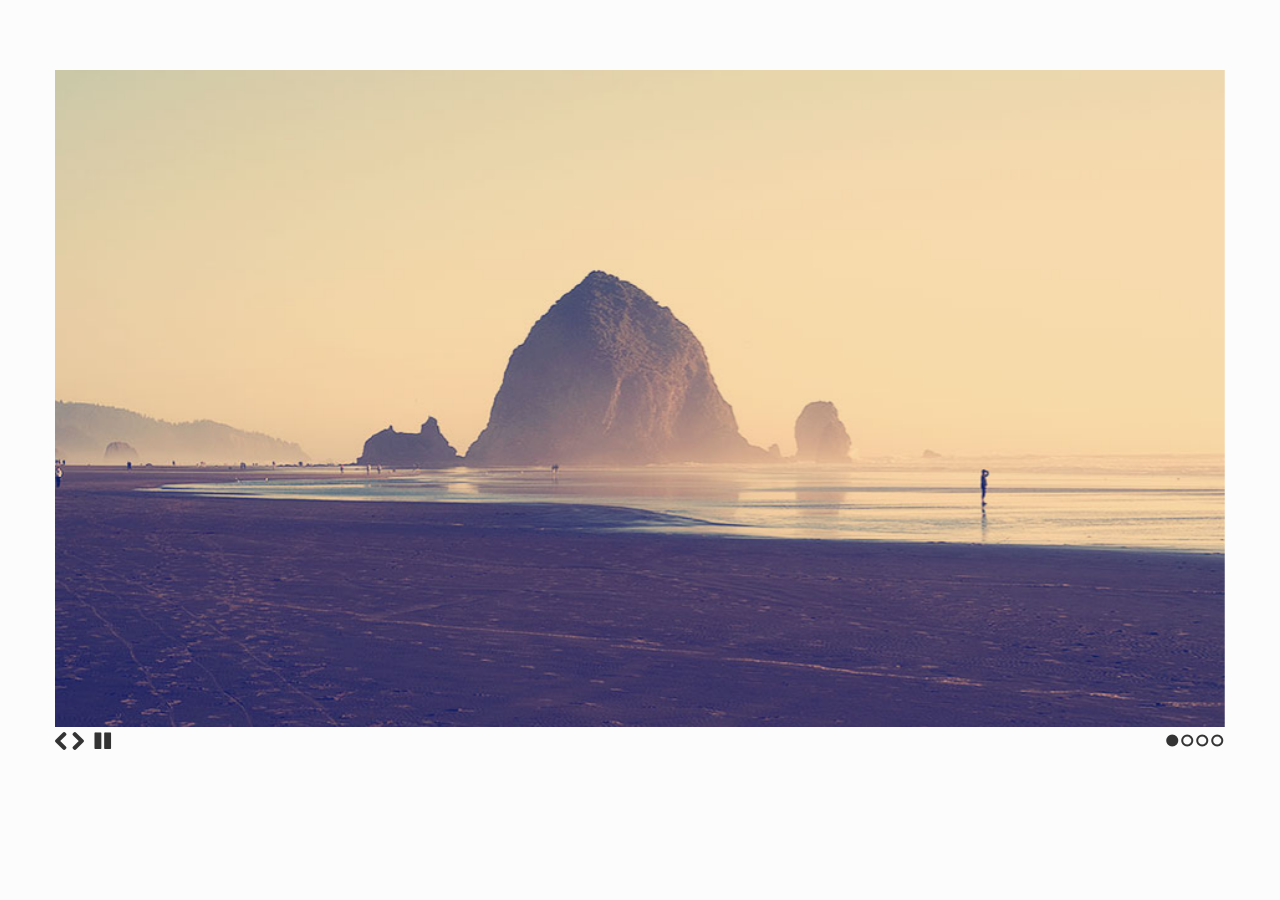
<file: lw/Slides-SlidesJS-3/examples/playing/index.html>
<!doctype html>
<html>
<head>
  <meta charset="utf-8">
  <title>SlidesJS Standard Code Example</title>
  <meta name="description" content="SlidesJS is a simple slideshow plugin for jQuery. Packed with a useful set of features to help novice and advanced developers alike create elegant and user-friendly slideshows.">
  <meta name="author" content="Nathan Searles">

  <!-- SlidesJS Required (if responsive): Sets the page width to the device width. -->
  <meta name="viewport" content="width=device-width">
  <!-- End SlidesJS Required -->

  <!-- CSS for slidesjs.com example -->
  <link rel="stylesheet" href="css/example.css">
  <link rel="stylesheet" href="css/font-awesome.min.css">
  <!-- End CSS for slidesjs.com example -->

  <!-- SlidesJS Optional: If you'd like to use this design -->
  <style>
    body {
      -webkit-font-smoothing: antialiased;
      font: normal 15px/1.5 "Helvetica Neue", Helvetica, Arial, sans-serif;
      color: #232525;
      padding-top:70px;
    }

    #slides {
      display: none
    }

    #slides .slidesjs-navigation {
      margin-top:5px;
    }

    a.slidesjs-next,
    a.slidesjs-previous,
    a.slidesjs-play,
    a.slidesjs-stop {
      background-image: url(img/btns-next-prev.png);
      background-repeat: no-repeat;
      display:block;
      width:12px;
      height:18px;
      overflow: hidden;
      text-indent: -9999px;
      float: left;
      margin-right:5px;
    }

    a.slidesjs-next {
      margin-right:10px;
      background-position: -12px 0;
    }

    a:hover.slidesjs-next {
      background-position: -12px -18px;
    }

    a.slidesjs-previous {
      background-position: 0 0;
    }

    a:hover.slidesjs-previous {
      background-position: 0 -18px;
    }

    a.slidesjs-play {
      width:15px;
      background-position: -25px 0;
    }

    a:hover.slidesjs-play {
      background-position: -25px -18px;
    }

    a.slidesjs-stop {
      width:18px;
      background-position: -41px 0;
    }

    a:hover.slidesjs-stop {
      background-position: -41px -18px;
    }

    .slidesjs-pagination {
      margin: 7px 0 0;
      float: right;
      list-style: none;
    }

    .slidesjs-pagination li {
      float: left;
      margin: 0 1px;
    }

    .slidesjs-pagination li a {
      display: block;
      width: 13px;
      height: 0;
      padding-top: 13px;
      background-image: url(img/pagination.png);
      background-position: 0 0;
      float: left;
      overflow: hidden;
    }

    .slidesjs-pagination li a.active,
    .slidesjs-pagination li a:hover.active {
      background-position: 0 -13px
    }

    .slidesjs-pagination li a:hover {
      background-position: 0 -26px
    }

    #slides a:link,
    #slides a:visited {
      color: #333
    }

    #slides a:hover,
    #slides a:active {
      color: #9e2020
    }

    .navbar {
      overflow: hidden
    }
  </style>
  <!-- End SlidesJS Optional-->

  <!-- SlidesJS Required: These styles are required if you'd like a responsive slideshow -->
  <style>
    #slides {
      display: none
    }

    .container {
      margin: 0 auto
    }

    /* For tablets & smart phones */
    @media (max-width: 767px) {
      body {
        padding-left: 20px;
        padding-right: 20px;
      }
      .container {
        width: auto
      }
    }

    /* For smartphones */
    @media (max-width: 480px) {
      .container {
        width: auto
      }
    }

    /* For smaller displays like laptops */
    @media (min-width: 768px) and (max-width: 979px) {
      .container {
        width: 724px
      }
    }

    /* For larger displays */
    @media (min-width: 1200px) {
      .container {
        width: 1170px
      }
    }
  </style>
  <!-- SlidesJS Required: -->
</head>
<body>

  <!-- SlidesJS Required: Start Slides -->
  <!-- The container is used to define the width of the slideshow -->
  <div class="container">
    <div id="slides">
      <img src="img/example-slide-1.jpg" alt="Photo by: Missy S Link: http://www.flickr.com/photos/listenmissy/5087404401/">
      <img src="img/example-slide-2.jpg" alt="Photo by: Daniel Parks Link: http://www.flickr.com/photos/parksdh/5227623068/">
      <img src="img/example-slide-3.jpg" alt="Photo by: Mike Ranweiler Link: http://www.flickr.com/photos/27874907@N04/4833059991/">
      <img src="img/example-slide-4.jpg" alt="Photo by: Stuart SeegerLink: http://www.flickr.com/photos/stuseeger/97577796/">
    </div>
  </div>
  <!-- End SlidesJS Required: Start Slides -->

  <!-- SlidesJS Required: Link to jQuery -->
  <script src="http://code.jquery.com/jquery-1.9.1.min.js"></script>
  <!-- End SlidesJS Required -->

  <!-- SlidesJS Required: Link to jquery.slides.js -->
  <script src="js/jquery.slides.min.js"></script>
  <!-- End SlidesJS Required -->

  <!-- SlidesJS Required: Initialize SlidesJS with a jQuery doc ready -->
  <script>
    $(function() {
      $('#slides').slidesjs({
        width: 940,
        height: 528,
        play: {
          active: true,
          auto: true,
          interval: 4000,
          swap: true
        }
      });
    });
  </script>
  <!-- End SlidesJS Required -->
</body>
</html>
</file>
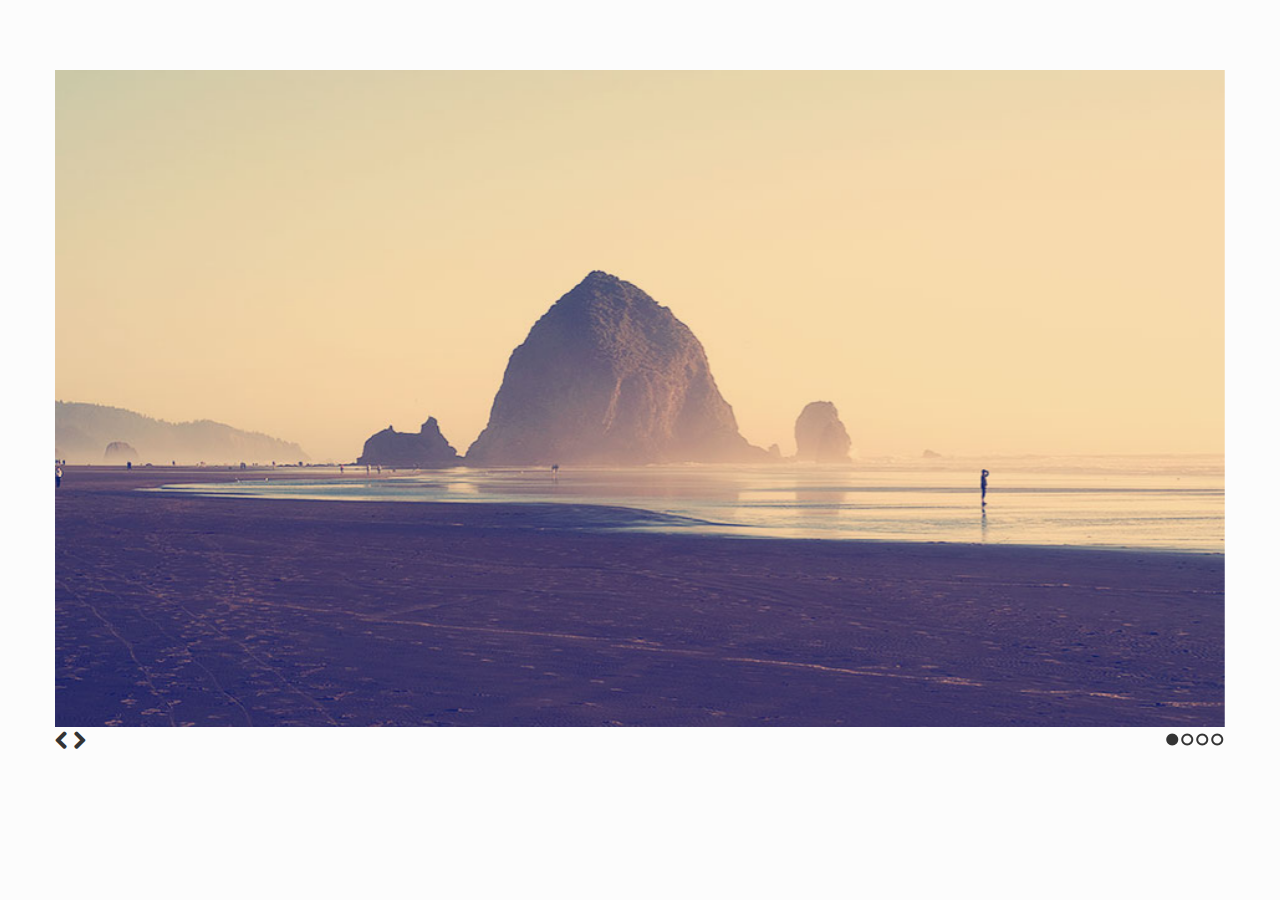
<file: lw/Slides-SlidesJS-3/examples/standard/index.html>
<!doctype html>
<html>
<head>
  <meta charset="utf-8">
  <title>SlidesJS Standard Code Example</title>
  <meta name="description" content="SlidesJS is a simple slideshow plugin for jQuery. Packed with a useful set of features to help novice and advanced developers alike create elegant and user-friendly slideshows.">
  <meta name="author" content="Nathan Searles">

  <!-- SlidesJS Required (if responsive): Sets the page width to the device width. -->
  <meta name="viewport" content="width=device-width">
  <!-- End SlidesJS Required -->

  <!-- CSS for slidesjs.com example -->
  <link rel="stylesheet" href="css/example.css">
  <link rel="stylesheet" href="css/font-awesome.min.css">
  <!-- End CSS for slidesjs.com example -->

  <!-- SlidesJS Optional: If you'd like to use this design -->
  <style>
    body {
      -webkit-font-smoothing: antialiased;
      font: normal 15px/1.5 "Helvetica Neue", Helvetica, Arial, sans-serif;
      color: #232525;
      padding-top:70px;
    }

    #slides {
      display: none
    }

    #slides .slidesjs-navigation {
      margin-top:3px;
    }

    #slides .slidesjs-previous {
      margin-right: 5px;
      float: left;
    }

    #slides .slidesjs-next {
      margin-right: 5px;
      float: left;
    }

    .slidesjs-pagination {
      margin: 6px 0 0;
      float: right;
      list-style: none;
    }

    .slidesjs-pagination li {
      float: left;
      margin: 0 1px;
    }

    .slidesjs-pagination li a {
      display: block;
      width: 13px;
      height: 0;
      padding-top: 13px;
      background-image: url(img/pagination.png);
      background-position: 0 0;
      float: left;
      overflow: hidden;
    }

    .slidesjs-pagination li a.active,
    .slidesjs-pagination li a:hover.active {
      background-position: 0 -13px
    }

    .slidesjs-pagination li a:hover {
      background-position: 0 -26px
    }

    #slides a:link,
    #slides a:visited {
      color: #333
    }

    #slides a:hover,
    #slides a:active {
      color: #9e2020
    }

    .navbar {
      overflow: hidden
    }
  </style>
  <!-- End SlidesJS Optional-->

  <!-- SlidesJS Required: These styles are required if you'd like a responsive slideshow -->
  <style>
    #slides {
      display: none
    }

    .container {
      margin: 0 auto
    }

    /* For tablets & smart phones */
    @media (max-width: 767px) {
      body {
        padding-left: 20px;
        padding-right: 20px;
      }
      .container {
        width: auto
      }
    }

    /* For smartphones */
    @media (max-width: 480px) {
      .container {
        width: auto
      }
    }

    /* For smaller displays like laptops */
    @media (min-width: 768px) and (max-width: 979px) {
      .container {
        width: 724px
      }
    }

    /* For larger displays */
    @media (min-width: 1200px) {
      .container {
        width: 1170px
      }
    }
  </style>
  <!-- SlidesJS Required: -->
</head>
<body>

  <!-- SlidesJS Required: Start Slides -->
  <!-- The container is used to define the width of the slideshow -->
  <div class="container">
    <div id="slides">
      <img src="img/example-slide-1.jpg" alt="Photo by: Missy S Link: http://www.flickr.com/photos/listenmissy/5087404401/">
      <img src="img/example-slide-2.jpg" alt="Photo by: Daniel Parks Link: http://www.flickr.com/photos/parksdh/5227623068/">
      <img src="img/example-slide-3.jpg" alt="Photo by: Mike Ranweiler Link: http://www.flickr.com/photos/27874907@N04/4833059991/">
      <img src="img/example-slide-4.jpg" alt="Photo by: Stuart SeegerLink: http://www.flickr.com/photos/stuseeger/97577796/">
      <a href="#" class="slidesjs-previous slidesjs-navigation"><i class="icon-chevron-left icon-large"></i></a>
      <a href="#" class="slidesjs-next slidesjs-navigation"><i class="icon-chevron-right icon-large"></i></a>
    </div>
  </div>
  <!-- End SlidesJS Required: Start Slides -->

  <!-- SlidesJS Required: Link to jQuery -->
  <script src="http://code.jquery.com/jquery-1.9.1.min.js"></script>
  <!-- End SlidesJS Required -->

  <!-- SlidesJS Required: Link to jquery.slides.js -->
  <script src="js/jquery.slides.min.js"></script>
  <!-- End SlidesJS Required -->

  <!-- SlidesJS Required: Initialize SlidesJS with a jQuery doc ready -->
  <script>
    $(function() {
      $('#slides').slidesjs({
        width: 940,
        height: 528,
        navigation: false
      });
    });
  </script>
  <!-- End SlidesJS Required -->
</body>
</html>
</file>
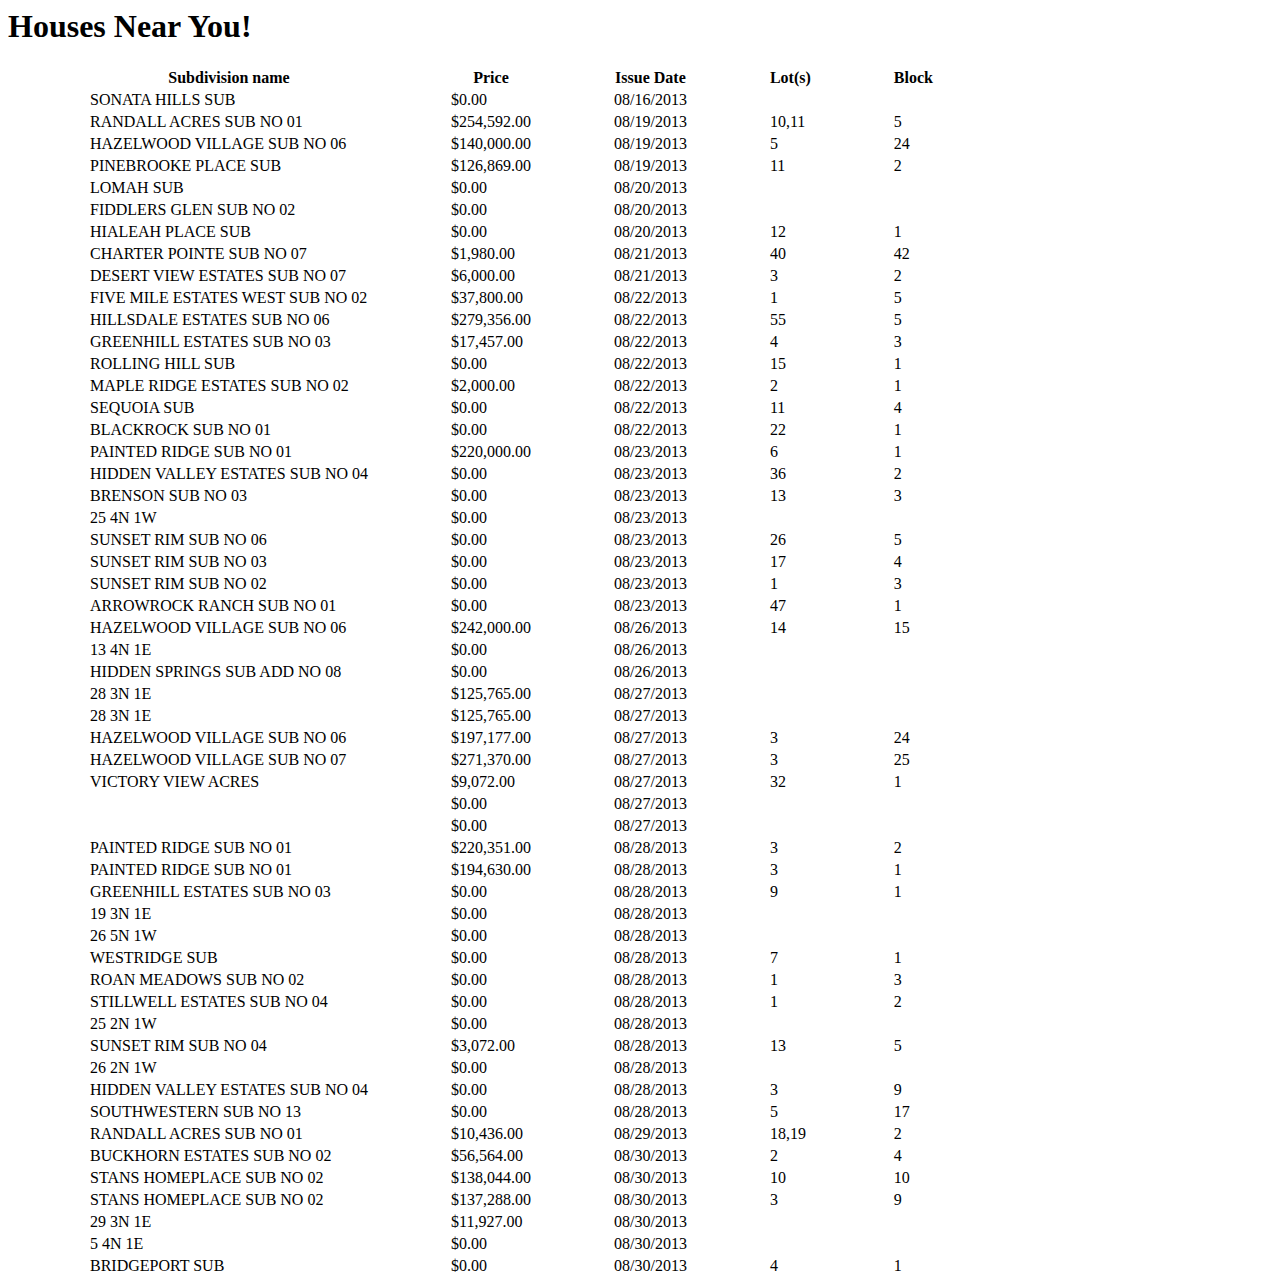
<file: assignments/la4/output.html>
<html> <head> <title>Realtor's-R-Us</title> </head> <body> <h1>Houses Near You!</h1> <table> 
<tr> <th style="padding-left:5em">Subdivision name</th> <th style="padding-left:5em">Price</th> <th style="padding-left:5em">Issue Date</th> <th style="padding-left:5em">Lot(s)</th> <th style="padding-left:5em">Block</th> </tr>
<tr><td style="padding-left:5em">SONATA HILLS SUB</td><td style="padding-left:5em">$0.00</td><td style="padding-left:5em">08/16/2013</td><td style="padding-left:5em"></td><td style="padding-left:5em"></td></tr><tr><td style="padding-left:5em">RANDALL ACRES SUB NO 01</td><td style="padding-left:5em">$254,592.00</td><td style="padding-left:5em">08/19/2013</td><td style="padding-left:5em">10,11</td><td style="padding-left:5em">5</td></tr><tr><td style="padding-left:5em">HAZELWOOD VILLAGE SUB NO 06</td><td style="padding-left:5em">$140,000.00</td><td style="padding-left:5em">08/19/2013</td><td style="padding-left:5em">5</td><td style="padding-left:5em">24</td></tr><tr><td style="padding-left:5em">PINEBROOKE PLACE SUB</td><td style="padding-left:5em">$126,869.00</td><td style="padding-left:5em">08/19/2013</td><td style="padding-left:5em">11</td><td style="padding-left:5em">2</td></tr><tr><td style="padding-left:5em">LOMAH SUB</td><td style="padding-left:5em">$0.00</td><td style="padding-left:5em">08/20/2013</td><td style="padding-left:5em"></td><td style="padding-left:5em"></td></tr><tr><td style="padding-left:5em">FIDDLERS GLEN SUB NO 02</td><td style="padding-left:5em">$0.00</td><td style="padding-left:5em">08/20/2013</td><td style="padding-left:5em"></td><td style="padding-left:5em"></td></tr><tr><td style="padding-left:5em">HIALEAH PLACE SUB</td><td style="padding-left:5em">$0.00</td><td style="padding-left:5em">08/20/2013</td><td style="padding-left:5em">12</td><td style="padding-left:5em">1</td></tr><tr><td style="padding-left:5em">CHARTER POINTE SUB NO 07</td><td style="padding-left:5em">$1,980.00</td><td style="padding-left:5em">08/21/2013</td><td style="padding-left:5em">40</td><td style="padding-left:5em">42</td></tr><tr><td style="padding-left:5em">DESERT VIEW ESTATES SUB NO 07</td><td style="padding-left:5em">$6,000.00</td><td style="padding-left:5em">08/21/2013</td><td style="padding-left:5em">3</td><td style="padding-left:5em">2</td></tr><tr><td style="padding-left:5em">FIVE MILE ESTATES WEST SUB NO 02</td><td style="padding-left:5em">$37,800.00</td><td style="padding-left:5em">08/22/2013</td><td style="padding-left:5em">1</td><td style="padding-left:5em">5</td></tr><tr><td style="padding-left:5em">HILLSDALE ESTATES SUB NO 06</td><td style="padding-left:5em">$279,356.00</td><td style="padding-left:5em">08/22/2013</td><td style="padding-left:5em">55</td><td style="padding-left:5em">5</td></tr><tr><td style="padding-left:5em">GREENHILL ESTATES SUB NO 03</td><td style="padding-left:5em">$17,457.00</td><td style="padding-left:5em">08/22/2013</td><td style="padding-left:5em">4</td><td style="padding-left:5em">3</td></tr><tr><td style="padding-left:5em">ROLLING HILL SUB</td><td style="padding-left:5em">$0.00</td><td style="padding-left:5em">08/22/2013</td><td style="padding-left:5em">15</td><td style="padding-left:5em">1</td></tr><tr><td style="padding-left:5em">MAPLE RIDGE ESTATES SUB NO 02</td><td style="padding-left:5em">$2,000.00</td><td style="padding-left:5em">08/22/2013</td><td style="padding-left:5em">2</td><td style="padding-left:5em">1</td></tr><tr><td style="padding-left:5em">SEQUOIA SUB</td><td style="padding-left:5em">$0.00</td><td style="padding-left:5em">08/22/2013</td><td style="padding-left:5em">11</td><td style="padding-left:5em">4</td></tr><tr><td style="padding-left:5em">BLACKROCK SUB NO 01</td><td style="padding-left:5em">$0.00</td><td style="padding-left:5em">08/22/2013</td><td style="padding-left:5em">22</td><td style="padding-left:5em">1</td></tr><tr><td style="padding-left:5em">PAINTED RIDGE SUB NO 01</td><td style="padding-left:5em">$220,000.00</td><td style="padding-left:5em">08/23/2013</td><td style="padding-left:5em">6</td><td style="padding-left:5em">1</td></tr><tr><td style="padding-left:5em">HIDDEN VALLEY ESTATES SUB NO 04</td><td style="padding-left:5em">$0.00</td><td style="padding-left:5em">08/23/2013</td><td style="padding-left:5em">36</td><td style="padding-left:5em">2</td></tr><tr><td style="padding-left:5em">BRENSON SUB NO 03</td><td style="padding-left:5em">$0.00</td><td style="padding-left:5em">08/23/2013</td><td style="padding-left:5em">13</td><td style="padding-left:5em">3</td></tr><tr><td style="padding-left:5em">25  4N  1W</td><td style="padding-left:5em">$0.00</td><td style="padding-left:5em">08/23/2013</td><td style="padding-left:5em"></td><td style="padding-left:5em"></td></tr><tr><td style="padding-left:5em">SUNSET RIM SUB NO 06</td><td style="padding-left:5em">$0.00</td><td style="padding-left:5em">08/23/2013</td><td style="padding-left:5em">26</td><td style="padding-left:5em">5</td></tr><tr><td style="padding-left:5em">SUNSET RIM SUB NO 03</td><td style="padding-left:5em">$0.00</td><td style="padding-left:5em">08/23/2013</td><td style="padding-left:5em">17</td><td style="padding-left:5em">4</td></tr><tr><td style="padding-left:5em">SUNSET RIM SUB NO 02</td><td style="padding-left:5em">$0.00</td><td style="padding-left:5em">08/23/2013</td><td style="padding-left:5em">1</td><td style="padding-left:5em">3</td></tr><tr><td style="padding-left:5em">ARROWROCK RANCH SUB NO 01</td><td style="padding-left:5em">$0.00</td><td style="padding-left:5em">08/23/2013</td><td style="padding-left:5em">47</td><td style="padding-left:5em">1</td></tr><tr><td style="padding-left:5em">HAZELWOOD VILLAGE SUB NO 06</td><td style="padding-left:5em">$242,000.00</td><td style="padding-left:5em">08/26/2013</td><td style="padding-left:5em">14</td><td style="padding-left:5em">15</td></tr><tr><td style="padding-left:5em">13  4N  1E</td><td style="padding-left:5em">$0.00</td><td style="padding-left:5em">08/26/2013</td><td style="padding-left:5em"></td><td style="padding-left:5em"></td></tr><tr><td style="padding-left:5em">HIDDEN SPRINGS SUB ADD NO 08</td><td style="padding-left:5em">$0.00</td><td style="padding-left:5em">08/26/2013</td><td style="padding-left:5em"></td><td style="padding-left:5em"></td></tr><tr><td style="padding-left:5em">28  3N  1E</td><td style="padding-left:5em">$125,765.00</td><td style="padding-left:5em">08/27/2013</td><td style="padding-left:5em"></td><td style="padding-left:5em"></td></tr><tr><td style="padding-left:5em">28  3N  1E</td><td style="padding-left:5em">$125,765.00</td><td style="padding-left:5em">08/27/2013</td><td style="padding-left:5em"></td><td style="padding-left:5em"></td></tr><tr><td style="padding-left:5em">HAZELWOOD VILLAGE SUB NO 06</td><td style="padding-left:5em">$197,177.00</td><td style="padding-left:5em">08/27/2013</td><td style="padding-left:5em">3</td><td style="padding-left:5em">24</td></tr><tr><td style="padding-left:5em">HAZELWOOD VILLAGE SUB NO 07</td><td style="padding-left:5em">$271,370.00</td><td style="padding-left:5em">08/27/2013</td><td style="padding-left:5em">3</td><td style="padding-left:5em">25</td></tr><tr><td style="padding-left:5em">VICTORY VIEW ACRES</td><td style="padding-left:5em">$9,072.00</td><td style="padding-left:5em">08/27/2013</td><td style="padding-left:5em">32</td><td style="padding-left:5em">1</td></tr><tr><td style="padding-left:5em"></td><td style="padding-left:5em">$0.00</td><td style="padding-left:5em">08/27/2013</td><td style="padding-left:5em"></td><td style="padding-left:5em"></td></tr><tr><td style="padding-left:5em"></td><td style="padding-left:5em">$0.00</td><td style="padding-left:5em">08/27/2013</td><td style="padding-left:5em"></td><td style="padding-left:5em"></td></tr><tr><td style="padding-left:5em">PAINTED RIDGE SUB NO 01</td><td style="padding-left:5em">$220,351.00</td><td style="padding-left:5em">08/28/2013</td><td style="padding-left:5em">3</td><td style="padding-left:5em">2</td></tr><tr><td style="padding-left:5em">PAINTED RIDGE SUB NO 01</td><td style="padding-left:5em">$194,630.00</td><td style="padding-left:5em">08/28/2013</td><td style="padding-left:5em">3</td><td style="padding-left:5em">1</td></tr><tr><td style="padding-left:5em">GREENHILL ESTATES SUB NO 03</td><td style="padding-left:5em">$0.00</td><td style="padding-left:5em">08/28/2013</td><td style="padding-left:5em">9</td><td style="padding-left:5em">1</td></tr><tr><td style="padding-left:5em">19  3N  1E</td><td style="padding-left:5em">$0.00</td><td style="padding-left:5em">08/28/2013</td><td style="padding-left:5em"></td><td style="padding-left:5em"></td></tr><tr><td style="padding-left:5em">26  5N  1W</td><td style="padding-left:5em">$0.00</td><td style="padding-left:5em">08/28/2013</td><td style="padding-left:5em"></td><td style="padding-left:5em"></td></tr><tr><td style="padding-left:5em">WESTRIDGE SUB</td><td style="padding-left:5em">$0.00</td><td style="padding-left:5em">08/28/2013</td><td style="padding-left:5em">7</td><td style="padding-left:5em">1</td></tr><tr><td style="padding-left:5em">ROAN MEADOWS SUB NO 02</td><td style="padding-left:5em">$0.00</td><td style="padding-left:5em">08/28/2013</td><td style="padding-left:5em">1</td><td style="padding-left:5em">3</td></tr><tr><td style="padding-left:5em">STILLWELL ESTATES SUB NO 04</td><td style="padding-left:5em">$0.00</td><td style="padding-left:5em">08/28/2013</td><td style="padding-left:5em">1</td><td style="padding-left:5em">2</td></tr><tr><td style="padding-left:5em">25  2N  1W</td><td style="padding-left:5em">$0.00</td><td style="padding-left:5em">08/28/2013</td><td style="padding-left:5em"></td><td style="padding-left:5em"></td></tr><tr><td style="padding-left:5em">SUNSET RIM SUB NO 04</td><td style="padding-left:5em">$3,072.00</td><td style="padding-left:5em">08/28/2013</td><td style="padding-left:5em">13</td><td style="padding-left:5em">5</td></tr><tr><td style="padding-left:5em">26  2N  1W</td><td style="padding-left:5em">$0.00</td><td style="padding-left:5em">08/28/2013</td><td style="padding-left:5em"></td><td style="padding-left:5em"></td></tr><tr><td style="padding-left:5em">HIDDEN VALLEY ESTATES SUB NO 04</td><td style="padding-left:5em">$0.00</td><td style="padding-left:5em">08/28/2013</td><td style="padding-left:5em">3</td><td style="padding-left:5em">9</td></tr><tr><td style="padding-left:5em">SOUTHWESTERN SUB NO 13</td><td style="padding-left:5em">$0.00</td><td style="padding-left:5em">08/28/2013</td><td style="padding-left:5em">5</td><td style="padding-left:5em">17</td></tr><tr><td style="padding-left:5em">RANDALL ACRES SUB NO 01</td><td style="padding-left:5em">$10,436.00</td><td style="padding-left:5em">08/29/2013</td><td style="padding-left:5em">18,19</td><td style="padding-left:5em">2</td></tr><tr><td style="padding-left:5em">BUCKHORN ESTATES SUB NO 02</td><td style="padding-left:5em">$56,564.00</td><td style="padding-left:5em">08/30/2013</td><td style="padding-left:5em">2</td><td style="padding-left:5em">4</td></tr><tr><td style="padding-left:5em">STANS HOMEPLACE SUB NO 02</td><td style="padding-left:5em">$138,044.00</td><td style="padding-left:5em">08/30/2013</td><td style="padding-left:5em">10</td><td style="padding-left:5em">10</td></tr><tr><td style="padding-left:5em">STANS HOMEPLACE SUB NO 02</td><td style="padding-left:5em">$137,288.00</td><td style="padding-left:5em">08/30/2013</td><td style="padding-left:5em">3</td><td style="padding-left:5em">9</td></tr><tr><td style="padding-left:5em">29  3N  1E</td><td style="padding-left:5em">$11,927.00</td><td style="padding-left:5em">08/30/2013</td><td style="padding-left:5em"></td><td style="padding-left:5em"></td></tr><tr><td style="padding-left:5em">5  4N  1E</td><td style="padding-left:5em">$0.00</td><td style="padding-left:5em">08/30/2013</td><td style="padding-left:5em"></td><td style="padding-left:5em"></td></tr><tr><td style="padding-left:5em">BRIDGEPORT SUB</td><td style="padding-left:5em">$0.00</td><td style="padding-left:5em">08/30/2013</td><td style="padding-left:5em">4</td><td style="padding-left:5em">1</td></tr></table> </body> </html>
</file>
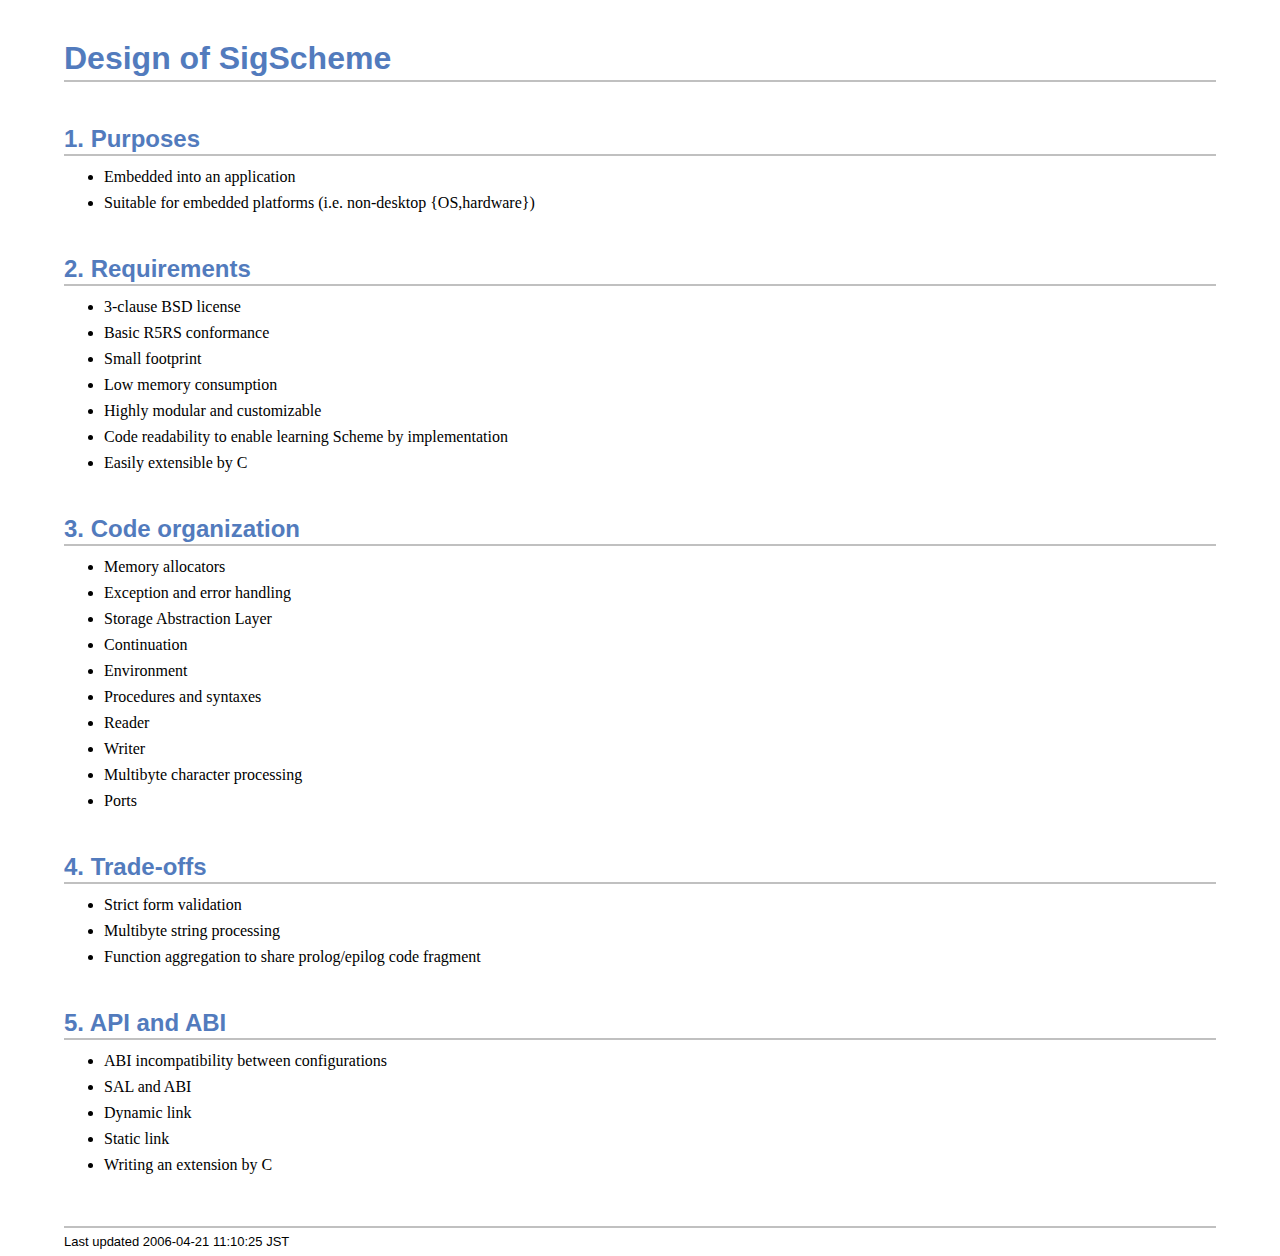
<file: assignments/scheme/sigscheme-0.8.5/design.html>
<!DOCTYPE html PUBLIC "-//W3C//DTD XHTML 1.1//EN"
    "http://www.w3.org/TR/xhtml11/DTD/xhtml11.dtd">
<html xmlns="http://www.w3.org/1999/xhtml" xml:lang="en">
<head>
<meta http-equiv="Content-Type" content="text/html; charset=UTF-8" />
<meta name="generator" content="AsciiDoc 8.4.5" />
<title>Design of SigScheme</title>
<style type="text/css">
/* Debug borders */
p, li, dt, dd, div, pre, h1, h2, h3, h4, h5, h6 {
/*
  border: 1px solid red;
*/
}

body {
  margin: 1em 5% 1em 5%;
}

a {
  color: blue;
  text-decoration: underline;
}
a:visited {
  color: fuchsia;
}

em {
  font-style: italic;
  color: navy;
}

strong {
  font-weight: bold;
  color: #083194;
}

tt {
  color: navy;
}

h1, h2, h3, h4, h5, h6 {
  color: #527bbd;
  font-family: sans-serif;
  margin-top: 1.2em;
  margin-bottom: 0.5em;
  line-height: 1.3;
}

h1, h2, h3 {
  border-bottom: 2px solid silver;
}
h2 {
  padding-top: 0.5em;
}
h3 {
  float: left;
}
h3 + * {
  clear: left;
}

div.sectionbody {
  font-family: serif;
  margin-left: 0;
}

hr {
  border: 1px solid silver;
}

p {
  margin-top: 0.5em;
  margin-bottom: 0.5em;
}

ul, ol, li > p {
  margin-top: 0;
}

pre {
  padding: 0;
  margin: 0;
}

span#author {
  color: #527bbd;
  font-family: sans-serif;
  font-weight: bold;
  font-size: 1.1em;
}
span#email {
}
span#revnumber, span#revdate, span#revremark {
  font-family: sans-serif;
}

div#footer {
  font-family: sans-serif;
  font-size: small;
  border-top: 2px solid silver;
  padding-top: 0.5em;
  margin-top: 4.0em;
}
div#footer-text {
  float: left;
  padding-bottom: 0.5em;
}
div#footer-badges {
  float: right;
  padding-bottom: 0.5em;
}

div#preamble {
  margin-top: 1.5em;
  margin-bottom: 1.5em;
}
div.tableblock, div.imageblock, div.exampleblock, div.verseblock,
div.quoteblock, div.literalblock, div.listingblock, div.sidebarblock,
div.admonitionblock {
  margin-top: 1.5em;
  margin-bottom: 1.5em;
}
div.admonitionblock {
  margin-top: 2.5em;
  margin-bottom: 2.5em;
}

div.content { /* Block element content. */
  padding: 0;
}

/* Block element titles. */
div.title, caption.title {
  color: #527bbd;
  font-family: sans-serif;
  font-weight: bold;
  text-align: left;
  margin-top: 1.0em;
  margin-bottom: 0.5em;
}
div.title + * {
  margin-top: 0;
}

td div.title:first-child {
  margin-top: 0.0em;
}
div.content div.title:first-child {
  margin-top: 0.0em;
}
div.content + div.title {
  margin-top: 0.0em;
}

div.sidebarblock > div.content {
  background: #ffffee;
  border: 1px solid silver;
  padding: 0.5em;
}

div.listingblock > div.content {
  border: 1px solid silver;
  background: #f4f4f4;
  padding: 0.5em;
}

div.quoteblock {
  padding-left: 2.0em;
  margin-right: 10%;
}
div.quoteblock > div.attribution {
  padding-top: 0.5em;
  text-align: right;
}

div.verseblock {
  padding-left: 2.0em;
  margin-right: 10%;
}
div.verseblock > div.content {
  white-space: pre;
}
div.verseblock > div.attribution {
  padding-top: 0.75em;
  text-align: left;
}
/* DEPRECATED: Pre version 8.2.7 verse style literal block. */
div.verseblock + div.attribution {
  text-align: left;
}

div.admonitionblock .icon {
  vertical-align: top;
  font-size: 1.1em;
  font-weight: bold;
  text-decoration: underline;
  color: #527bbd;
  padding-right: 0.5em;
}
div.admonitionblock td.content {
  padding-left: 0.5em;
  border-left: 2px solid silver;
}

div.exampleblock > div.content {
  border-left: 2px solid silver;
  padding: 0.5em;
}

div.imageblock div.content { padding-left: 0; }
span.image img { border-style: none; }
a.image:visited { color: white; }

dl {
  margin-top: 0.8em;
  margin-bottom: 0.8em;
}
dt {
  margin-top: 0.5em;
  margin-bottom: 0;
  font-style: normal;
  color: navy;
}
dd > *:first-child {
  margin-top: 0.1em;
}

ul, ol {
    list-style-position: outside;
}
ol.arabic {
  list-style-type: decimal;
}
ol.loweralpha {
  list-style-type: lower-alpha;
}
ol.upperalpha {
  list-style-type: upper-alpha;
}
ol.lowerroman {
  list-style-type: lower-roman;
}
ol.upperroman {
  list-style-type: upper-roman;
}

div.compact ul, div.compact ol,
div.compact p, div.compact p,
div.compact div, div.compact div {
  margin-top: 0.1em;
  margin-bottom: 0.1em;
}

div.tableblock > table {
  border: 3px solid #527bbd;
}
thead {
  font-family: sans-serif;
  font-weight: bold;
}
tfoot {
  font-weight: bold;
}
td > div.verse {
  white-space: pre;
}
p.table {
  margin-top: 0;
}
/* Because the table frame attribute is overriden by CSS in most browsers. */
div.tableblock > table[frame="void"] {
  border-style: none;
}
div.tableblock > table[frame="hsides"] {
  border-left-style: none;
  border-right-style: none;
}
div.tableblock > table[frame="vsides"] {
  border-top-style: none;
  border-bottom-style: none;
}


div.hdlist {
  margin-top: 0.8em;
  margin-bottom: 0.8em;
}
div.hdlist tr {
  padding-bottom: 15px;
}
dt.hdlist1.strong, td.hdlist1.strong {
  font-weight: bold;
}
td.hdlist1 {
  vertical-align: top;
  font-style: normal;
  padding-right: 0.8em;
  color: navy;
}
td.hdlist2 {
  vertical-align: top;
}
div.hdlist.compact tr {
  margin: 0;
  padding-bottom: 0;
}

.comment {
  background: yellow;
}

@media print {
  div#footer-badges { display: none; }
}

div#toctitle {
  color: #527bbd;
  font-family: sans-serif;
  font-size: 1.1em;
  font-weight: bold;
  margin-top: 1.0em;
  margin-bottom: 0.1em;
}

div.toclevel1, div.toclevel2, div.toclevel3, div.toclevel4 {
  margin-top: 0;
  margin-bottom: 0;
}
div.toclevel2 {
  margin-left: 2em;
  font-size: 0.9em;
}
div.toclevel3 {
  margin-left: 4em;
  font-size: 0.9em;
}
div.toclevel4 {
  margin-left: 6em;
  font-size: 0.9em;
}
/* Workarounds for IE6's broken and incomplete CSS2. */

div.sidebar-content {
  background: #ffffee;
  border: 1px solid silver;
  padding: 0.5em;
}
div.sidebar-title, div.image-title {
  color: #527bbd;
  font-family: sans-serif;
  font-weight: bold;
  margin-top: 0.0em;
  margin-bottom: 0.5em;
}

div.listingblock div.content {
  border: 1px solid silver;
  background: #f4f4f4;
  padding: 0.5em;
}

div.quoteblock-attribution {
  padding-top: 0.5em;
  text-align: right;
}

div.verseblock-content {
  white-space: pre;
}
div.verseblock-attribution {
  padding-top: 0.75em;
  text-align: left;
}

div.exampleblock-content {
  border-left: 2px solid silver;
  padding-left: 0.5em;
}

/* IE6 sets dynamically generated links as visited. */
div#toc a:visited { color: blue; }
</style>
</head>
<body>
<div id="header">
<h1>Design of SigScheme</h1>
</div>
<h2 id="_purposes">1. Purposes</h2>
<div class="sectionbody">
<div class="ulist"><ul>
<li>
<p>
Embedded into an application
</p>
</li>
<li>
<p>
Suitable for embedded platforms (i.e. non-desktop {OS,hardware})
</p>
</li>
</ul></div>
</div>
<h2 id="_requirements">2. Requirements</h2>
<div class="sectionbody">
<div class="ulist"><ul>
<li>
<p>
3-clause BSD license
</p>
</li>
<li>
<p>
Basic R5RS conformance
</p>
</li>
<li>
<p>
Small footprint
</p>
</li>
<li>
<p>
Low memory consumption
</p>
</li>
<li>
<p>
Highly modular and customizable
</p>
</li>
<li>
<p>
Code readability to enable learning Scheme by implementation
</p>
</li>
<li>
<p>
Easily extensible by C
</p>
</li>
</ul></div>
</div>
<h2 id="_code_organization">3. Code organization</h2>
<div class="sectionbody">
<div class="ulist"><ul>
<li>
<p>
Memory allocators
</p>
</li>
<li>
<p>
Exception and error handling
</p>
</li>
<li>
<p>
Storage Abstraction Layer
</p>
</li>
<li>
<p>
Continuation
</p>
</li>
<li>
<p>
Environment
</p>
</li>
<li>
<p>
Procedures and syntaxes
</p>
</li>
<li>
<p>
Reader
</p>
</li>
<li>
<p>
Writer
</p>
</li>
<li>
<p>
Multibyte character processing
</p>
</li>
<li>
<p>
Ports
</p>
</li>
</ul></div>
</div>
<h2 id="_trade_offs">4. Trade-offs</h2>
<div class="sectionbody">
<div class="ulist"><ul>
<li>
<p>
Strict form validation
</p>
</li>
<li>
<p>
Multibyte string processing
</p>
</li>
<li>
<p>
Function aggregation to share prolog/epilog code fragment
</p>
</li>
</ul></div>
</div>
<h2 id="_api_and_abi">5. API and ABI</h2>
<div class="sectionbody">
<div class="ulist"><ul>
<li>
<p>
ABI incompatibility between configurations
</p>
</li>
<li>
<p>
SAL and ABI
</p>
</li>
<li>
<p>
Dynamic link
</p>
</li>
<li>
<p>
Static link
</p>
</li>
<li>
<p>
Writing an extension by C
</p>
</li>
</ul></div>
</div>
<div id="footer">
<div id="footer-text">
Last updated 2006-04-21 11:10:25 JST
</div>
</div>
</body>
</html>
</file>
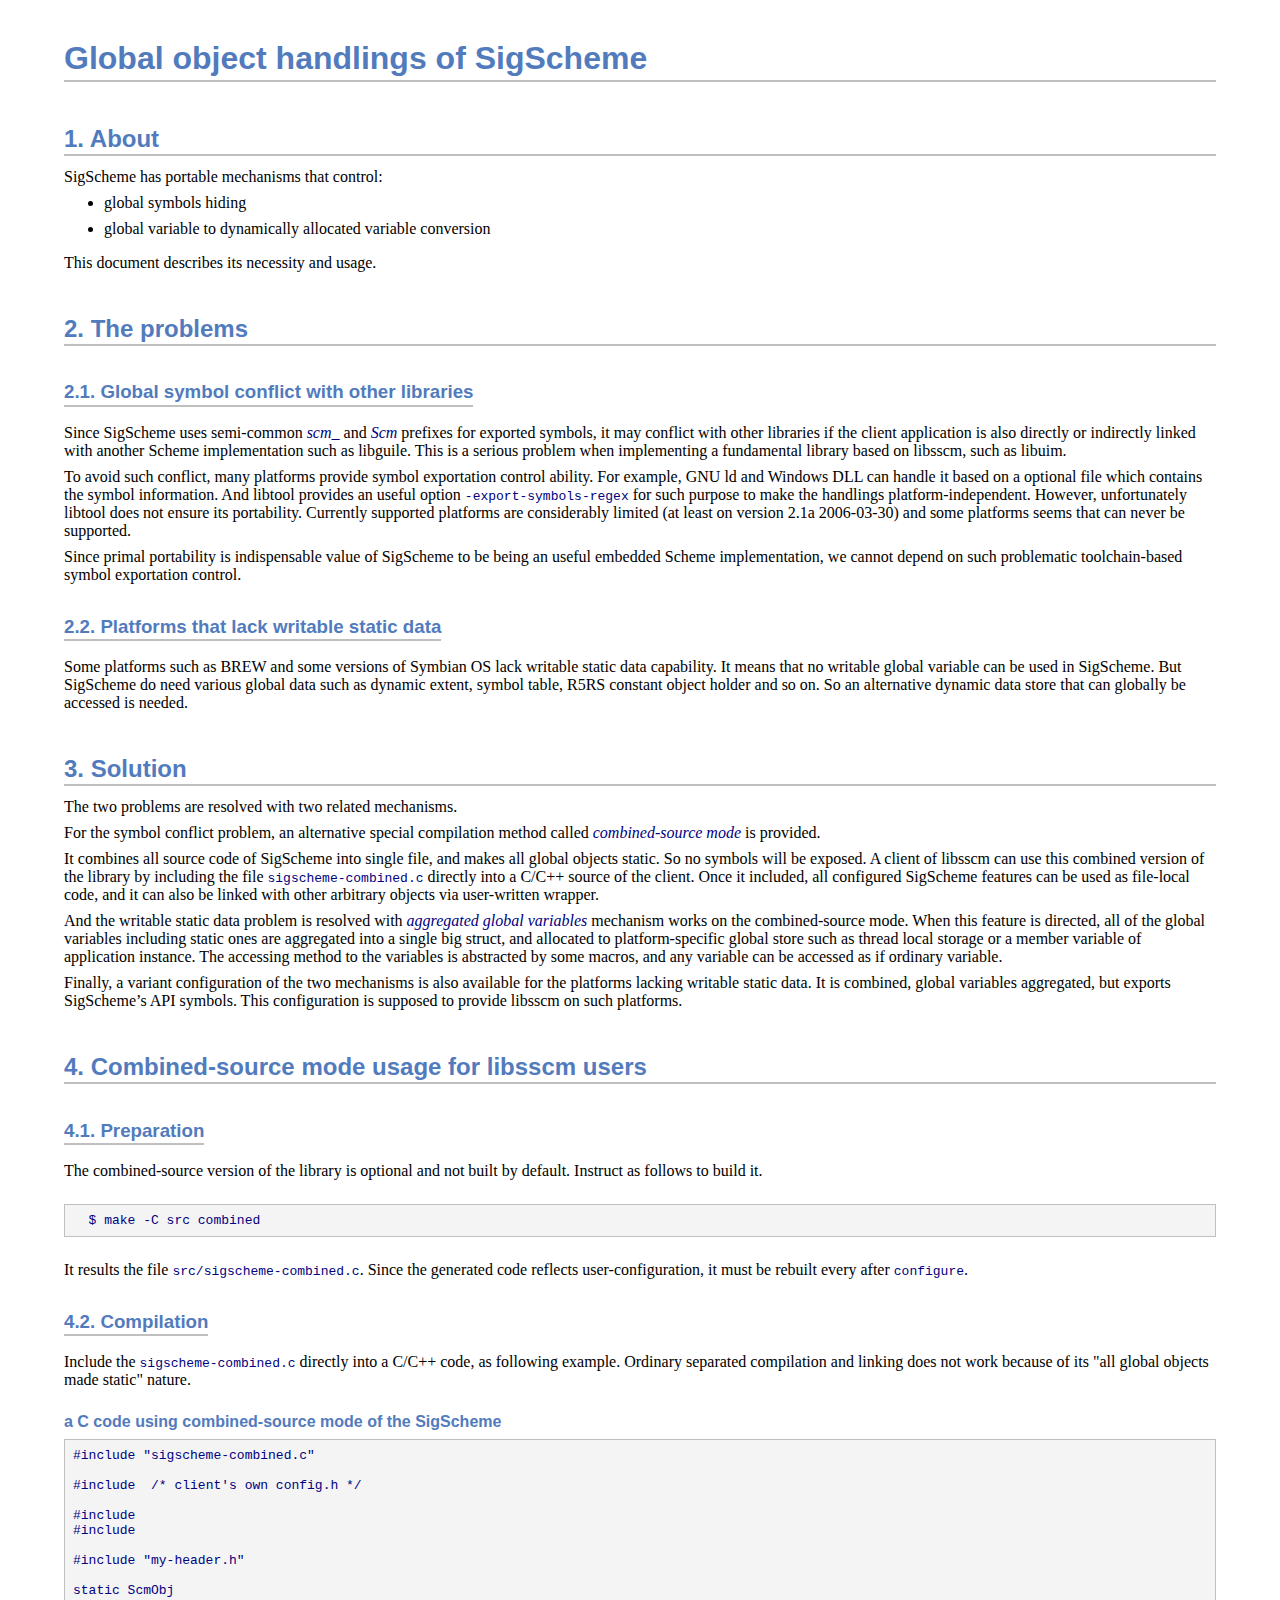
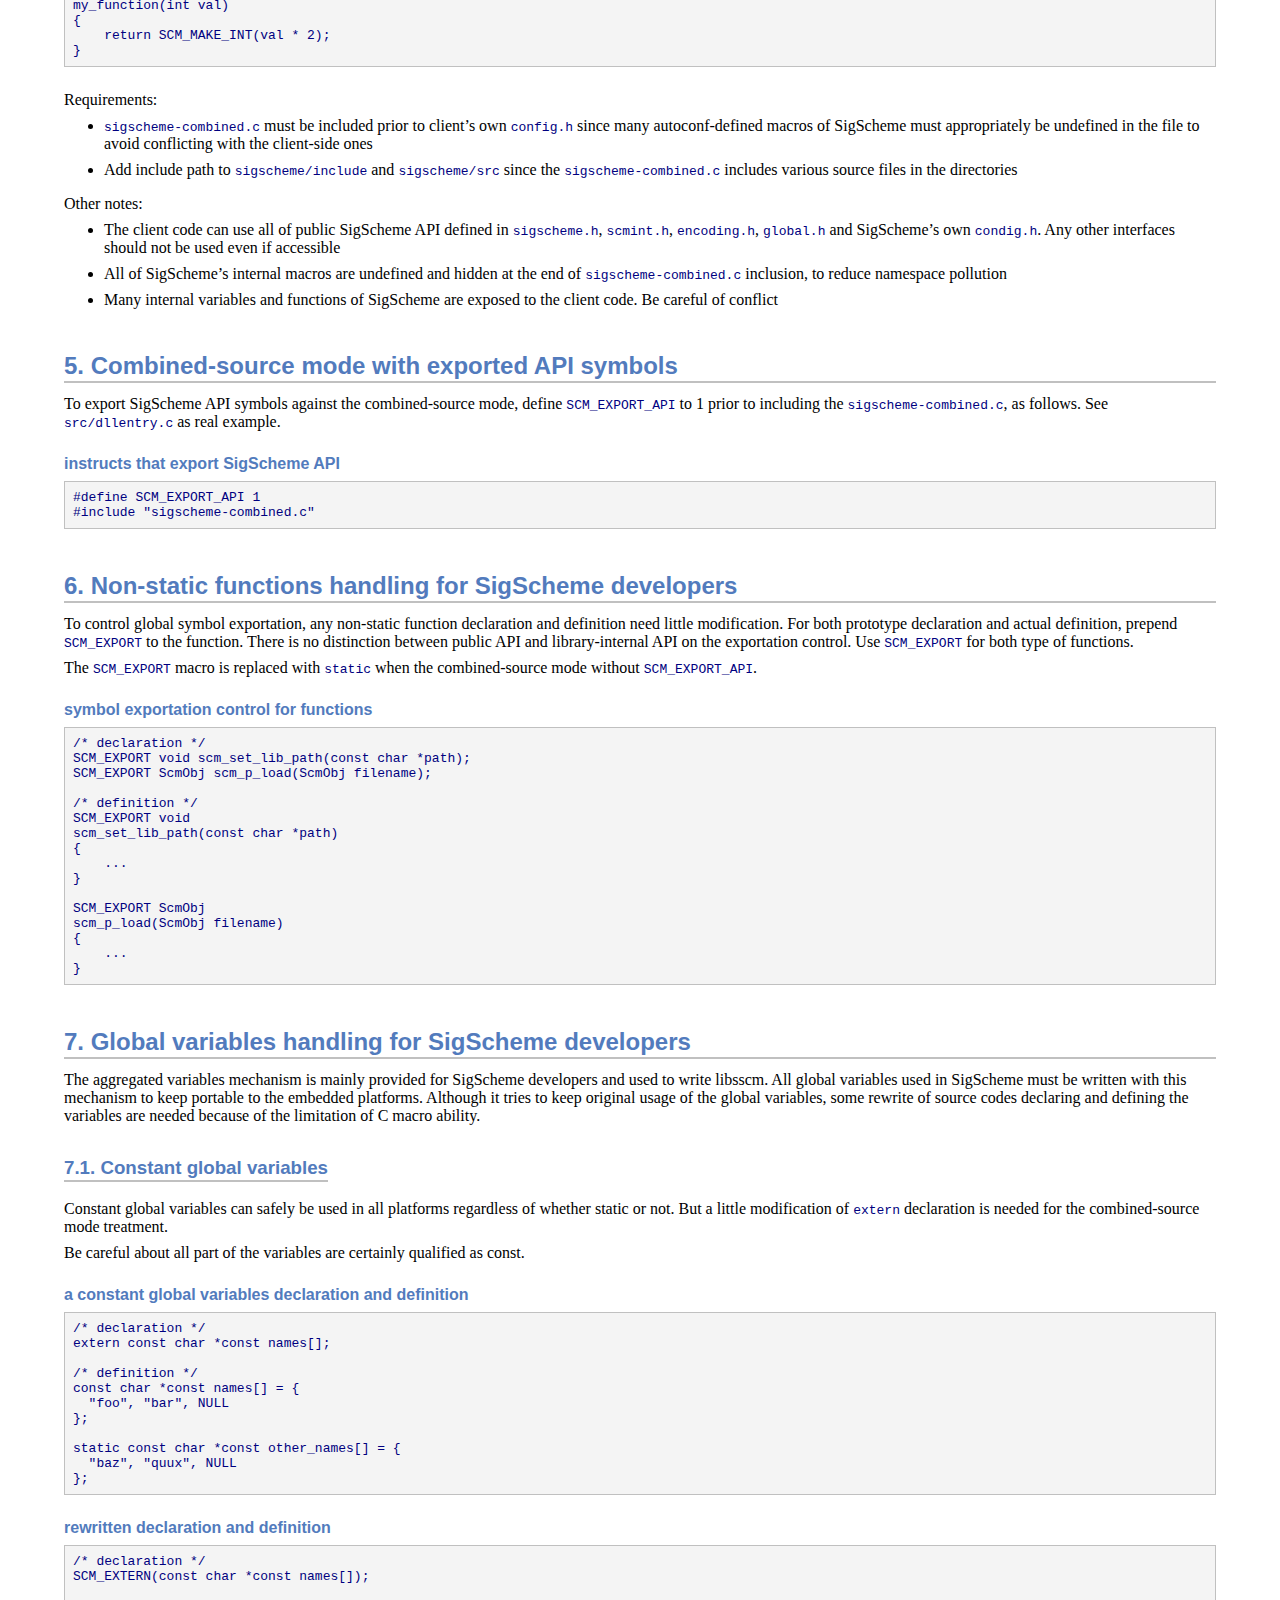
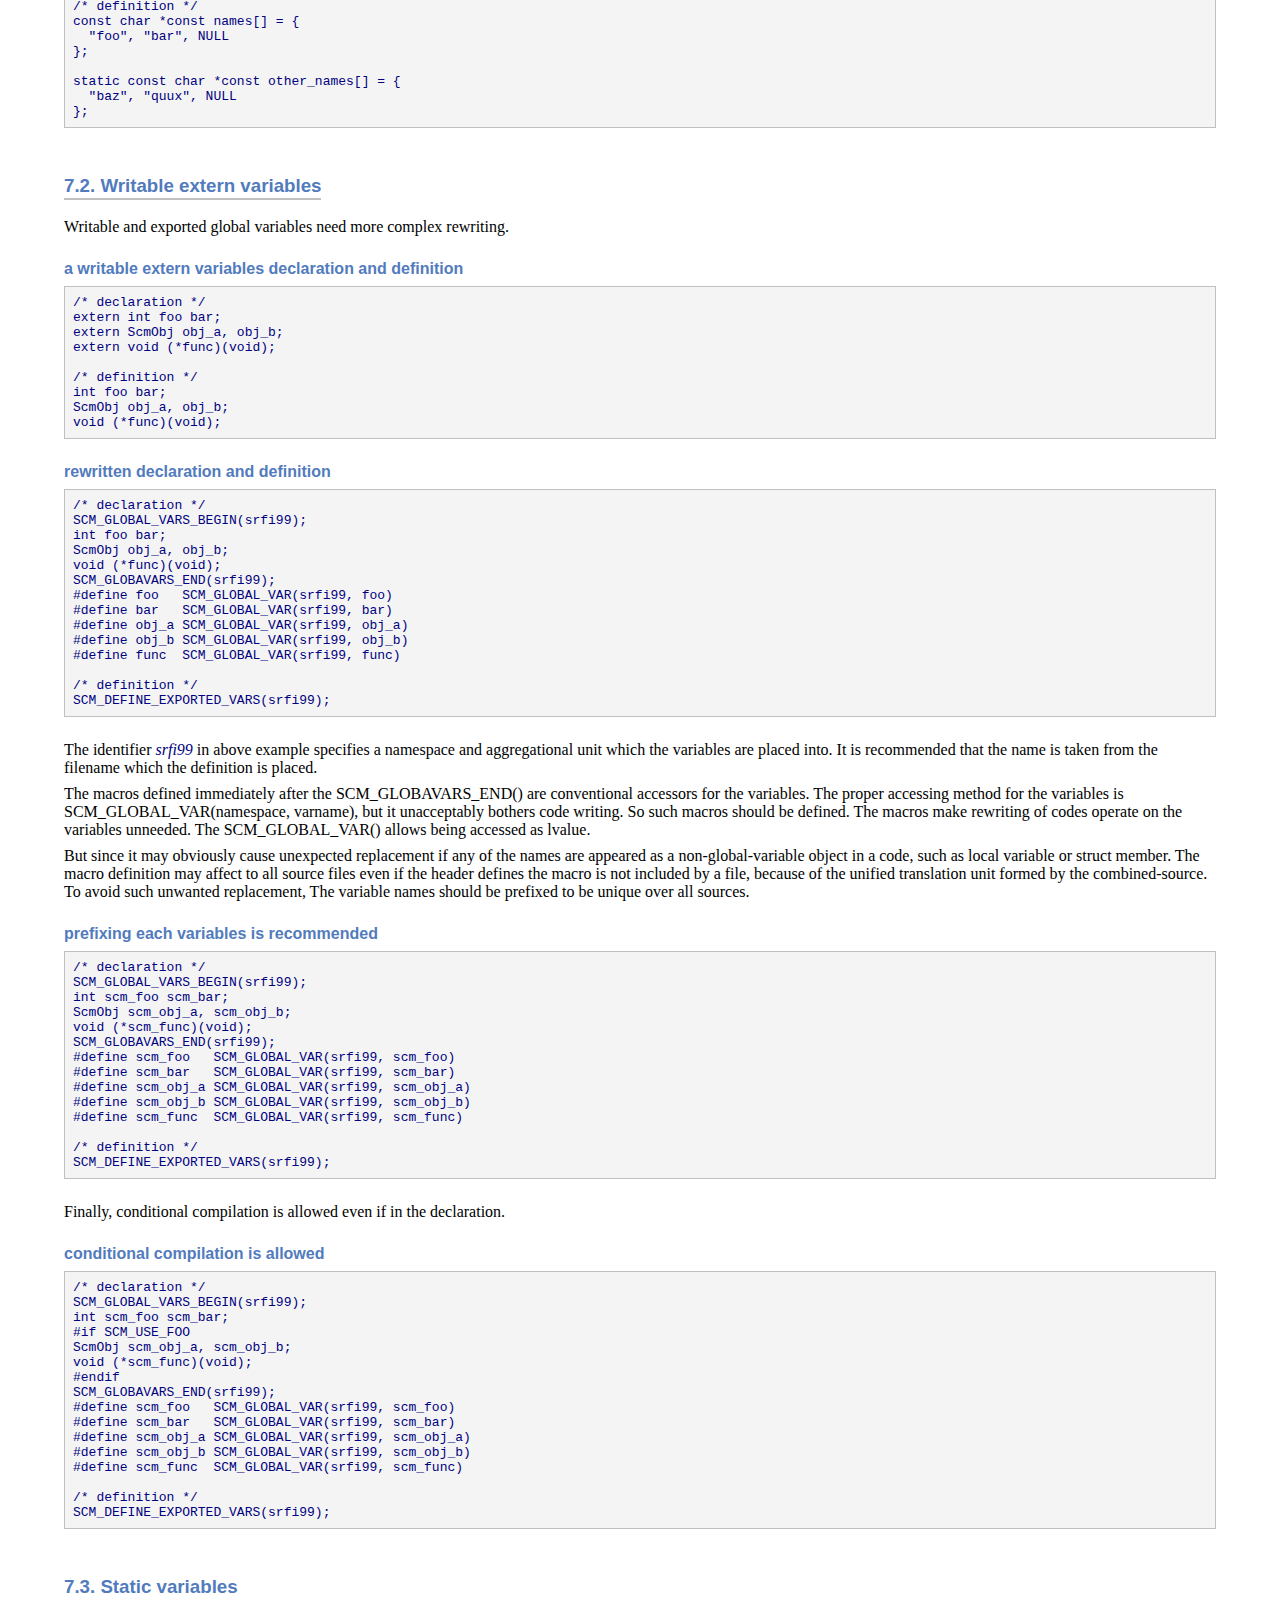
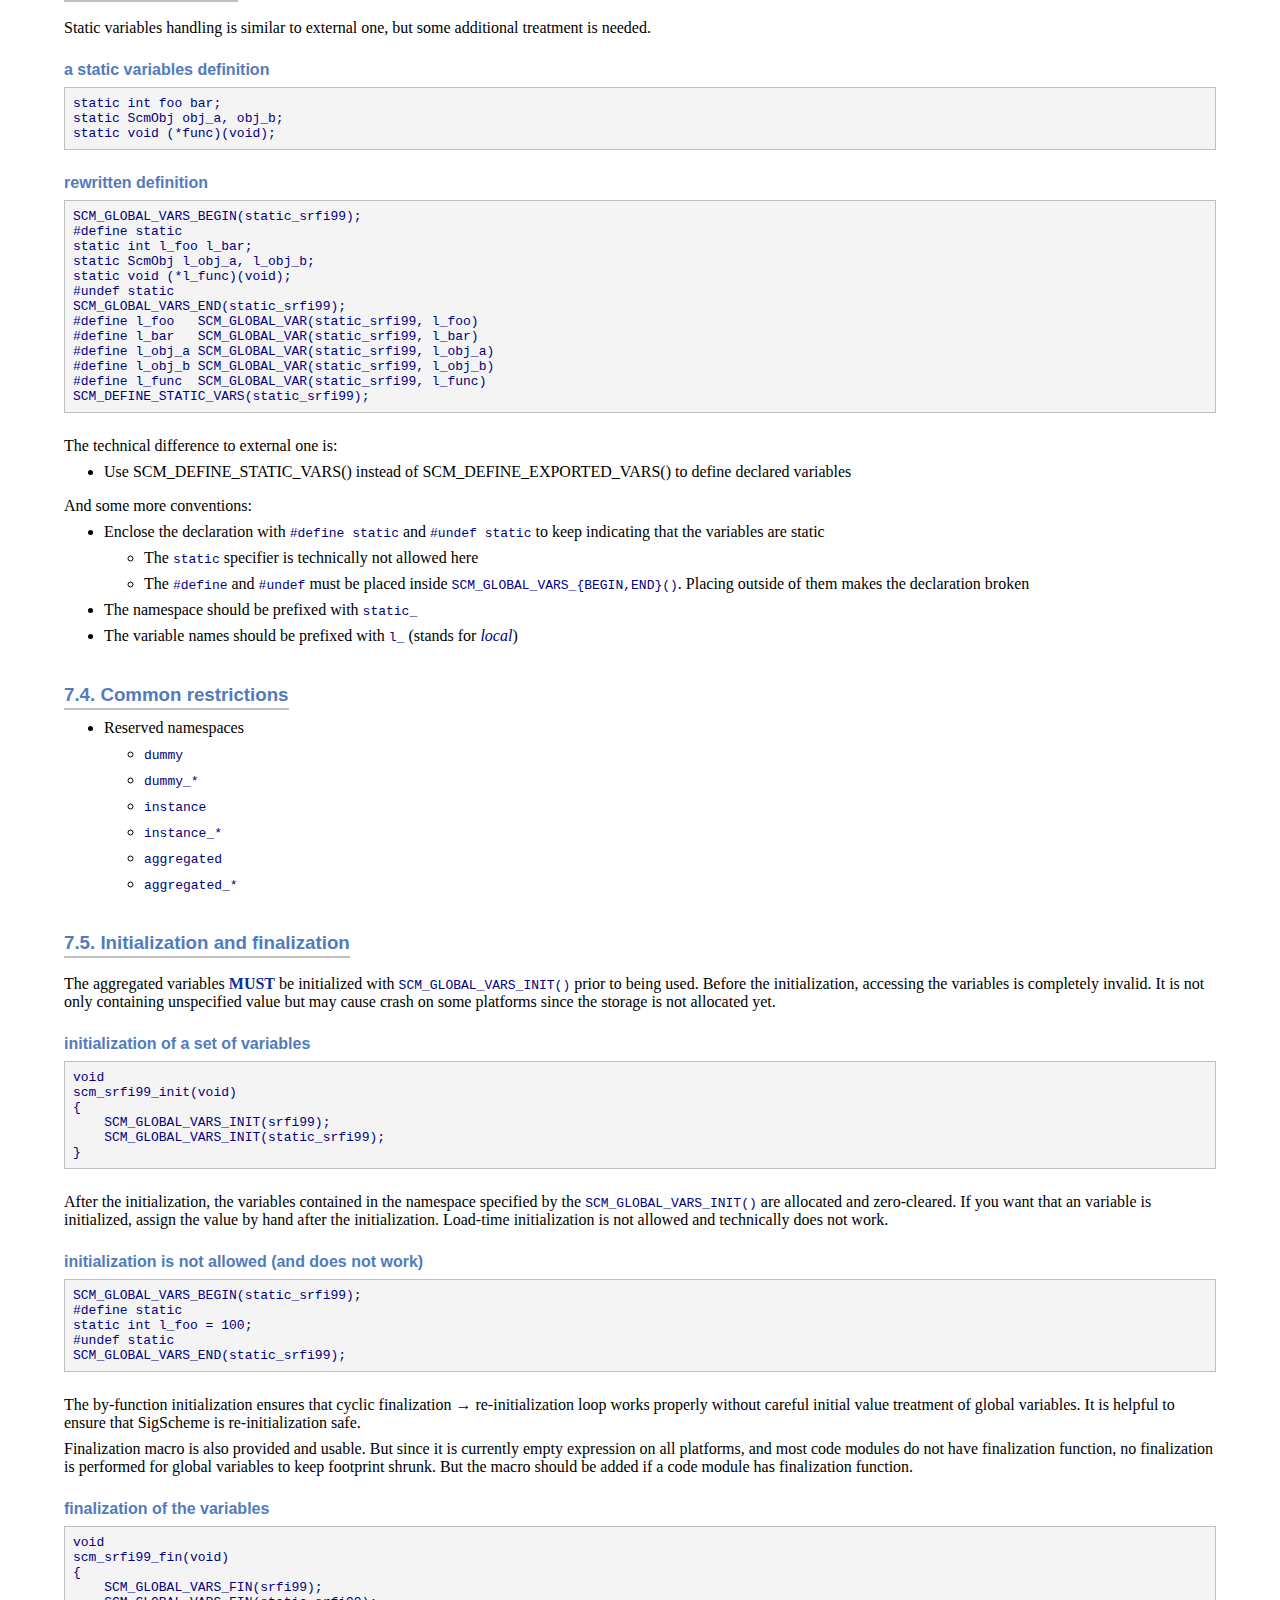
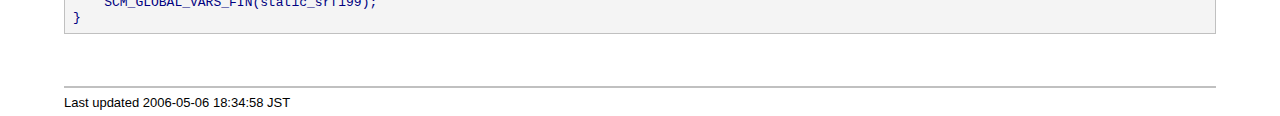
<file: assignments/scheme/sigscheme-0.8.5/global-obj.html>
<!DOCTYPE html PUBLIC "-//W3C//DTD XHTML 1.1//EN"
    "http://www.w3.org/TR/xhtml11/DTD/xhtml11.dtd">
<html xmlns="http://www.w3.org/1999/xhtml" xml:lang="en">
<head>
<meta http-equiv="Content-Type" content="text/html; charset=UTF-8" />
<meta name="generator" content="AsciiDoc 8.4.5" />
<title>Global object handlings of SigScheme</title>
<style type="text/css">
/* Debug borders */
p, li, dt, dd, div, pre, h1, h2, h3, h4, h5, h6 {
/*
  border: 1px solid red;
*/
}

body {
  margin: 1em 5% 1em 5%;
}

a {
  color: blue;
  text-decoration: underline;
}
a:visited {
  color: fuchsia;
}

em {
  font-style: italic;
  color: navy;
}

strong {
  font-weight: bold;
  color: #083194;
}

tt {
  color: navy;
}

h1, h2, h3, h4, h5, h6 {
  color: #527bbd;
  font-family: sans-serif;
  margin-top: 1.2em;
  margin-bottom: 0.5em;
  line-height: 1.3;
}

h1, h2, h3 {
  border-bottom: 2px solid silver;
}
h2 {
  padding-top: 0.5em;
}
h3 {
  float: left;
}
h3 + * {
  clear: left;
}

div.sectionbody {
  font-family: serif;
  margin-left: 0;
}

hr {
  border: 1px solid silver;
}

p {
  margin-top: 0.5em;
  margin-bottom: 0.5em;
}

ul, ol, li > p {
  margin-top: 0;
}

pre {
  padding: 0;
  margin: 0;
}

span#author {
  color: #527bbd;
  font-family: sans-serif;
  font-weight: bold;
  font-size: 1.1em;
}
span#email {
}
span#revnumber, span#revdate, span#revremark {
  font-family: sans-serif;
}

div#footer {
  font-family: sans-serif;
  font-size: small;
  border-top: 2px solid silver;
  padding-top: 0.5em;
  margin-top: 4.0em;
}
div#footer-text {
  float: left;
  padding-bottom: 0.5em;
}
div#footer-badges {
  float: right;
  padding-bottom: 0.5em;
}

div#preamble {
  margin-top: 1.5em;
  margin-bottom: 1.5em;
}
div.tableblock, div.imageblock, div.exampleblock, div.verseblock,
div.quoteblock, div.literalblock, div.listingblock, div.sidebarblock,
div.admonitionblock {
  margin-top: 1.5em;
  margin-bottom: 1.5em;
}
div.admonitionblock {
  margin-top: 2.5em;
  margin-bottom: 2.5em;
}

div.content { /* Block element content. */
  padding: 0;
}

/* Block element titles. */
div.title, caption.title {
  color: #527bbd;
  font-family: sans-serif;
  font-weight: bold;
  text-align: left;
  margin-top: 1.0em;
  margin-bottom: 0.5em;
}
div.title + * {
  margin-top: 0;
}

td div.title:first-child {
  margin-top: 0.0em;
}
div.content div.title:first-child {
  margin-top: 0.0em;
}
div.content + div.title {
  margin-top: 0.0em;
}

div.sidebarblock > div.content {
  background: #ffffee;
  border: 1px solid silver;
  padding: 0.5em;
}

div.listingblock > div.content {
  border: 1px solid silver;
  background: #f4f4f4;
  padding: 0.5em;
}

div.quoteblock {
  padding-left: 2.0em;
  margin-right: 10%;
}
div.quoteblock > div.attribution {
  padding-top: 0.5em;
  text-align: right;
}

div.verseblock {
  padding-left: 2.0em;
  margin-right: 10%;
}
div.verseblock > div.content {
  white-space: pre;
}
div.verseblock > div.attribution {
  padding-top: 0.75em;
  text-align: left;
}
/* DEPRECATED: Pre version 8.2.7 verse style literal block. */
div.verseblock + div.attribution {
  text-align: left;
}

div.admonitionblock .icon {
  vertical-align: top;
  font-size: 1.1em;
  font-weight: bold;
  text-decoration: underline;
  color: #527bbd;
  padding-right: 0.5em;
}
div.admonitionblock td.content {
  padding-left: 0.5em;
  border-left: 2px solid silver;
}

div.exampleblock > div.content {
  border-left: 2px solid silver;
  padding: 0.5em;
}

div.imageblock div.content { padding-left: 0; }
span.image img { border-style: none; }
a.image:visited { color: white; }

dl {
  margin-top: 0.8em;
  margin-bottom: 0.8em;
}
dt {
  margin-top: 0.5em;
  margin-bottom: 0;
  font-style: normal;
  color: navy;
}
dd > *:first-child {
  margin-top: 0.1em;
}

ul, ol {
    list-style-position: outside;
}
ol.arabic {
  list-style-type: decimal;
}
ol.loweralpha {
  list-style-type: lower-alpha;
}
ol.upperalpha {
  list-style-type: upper-alpha;
}
ol.lowerroman {
  list-style-type: lower-roman;
}
ol.upperroman {
  list-style-type: upper-roman;
}

div.compact ul, div.compact ol,
div.compact p, div.compact p,
div.compact div, div.compact div {
  margin-top: 0.1em;
  margin-bottom: 0.1em;
}

div.tableblock > table {
  border: 3px solid #527bbd;
}
thead {
  font-family: sans-serif;
  font-weight: bold;
}
tfoot {
  font-weight: bold;
}
td > div.verse {
  white-space: pre;
}
p.table {
  margin-top: 0;
}
/* Because the table frame attribute is overriden by CSS in most browsers. */
div.tableblock > table[frame="void"] {
  border-style: none;
}
div.tableblock > table[frame="hsides"] {
  border-left-style: none;
  border-right-style: none;
}
div.tableblock > table[frame="vsides"] {
  border-top-style: none;
  border-bottom-style: none;
}


div.hdlist {
  margin-top: 0.8em;
  margin-bottom: 0.8em;
}
div.hdlist tr {
  padding-bottom: 15px;
}
dt.hdlist1.strong, td.hdlist1.strong {
  font-weight: bold;
}
td.hdlist1 {
  vertical-align: top;
  font-style: normal;
  padding-right: 0.8em;
  color: navy;
}
td.hdlist2 {
  vertical-align: top;
}
div.hdlist.compact tr {
  margin: 0;
  padding-bottom: 0;
}

.comment {
  background: yellow;
}

@media print {
  div#footer-badges { display: none; }
}

div#toctitle {
  color: #527bbd;
  font-family: sans-serif;
  font-size: 1.1em;
  font-weight: bold;
  margin-top: 1.0em;
  margin-bottom: 0.1em;
}

div.toclevel1, div.toclevel2, div.toclevel3, div.toclevel4 {
  margin-top: 0;
  margin-bottom: 0;
}
div.toclevel2 {
  margin-left: 2em;
  font-size: 0.9em;
}
div.toclevel3 {
  margin-left: 4em;
  font-size: 0.9em;
}
div.toclevel4 {
  margin-left: 6em;
  font-size: 0.9em;
}
/* Workarounds for IE6's broken and incomplete CSS2. */

div.sidebar-content {
  background: #ffffee;
  border: 1px solid silver;
  padding: 0.5em;
}
div.sidebar-title, div.image-title {
  color: #527bbd;
  font-family: sans-serif;
  font-weight: bold;
  margin-top: 0.0em;
  margin-bottom: 0.5em;
}

div.listingblock div.content {
  border: 1px solid silver;
  background: #f4f4f4;
  padding: 0.5em;
}

div.quoteblock-attribution {
  padding-top: 0.5em;
  text-align: right;
}

div.verseblock-content {
  white-space: pre;
}
div.verseblock-attribution {
  padding-top: 0.75em;
  text-align: left;
}

div.exampleblock-content {
  border-left: 2px solid silver;
  padding-left: 0.5em;
}

/* IE6 sets dynamically generated links as visited. */
div#toc a:visited { color: blue; }
</style>
</head>
<body>
<div id="header">
<h1>Global object handlings of SigScheme</h1>
</div>
<h2 id="_about">1. About</h2>
<div class="sectionbody">
<div class="paragraph"><p>SigScheme has portable mechanisms that control:</p></div>
<div class="ulist"><ul>
<li>
<p>
global symbols hiding
</p>
</li>
<li>
<p>
global variable to dynamically allocated variable conversion
</p>
</li>
</ul></div>
<div class="paragraph"><p>This document describes its necessity and usage.</p></div>
</div>
<h2 id="_the_problems">2. The problems</h2>
<div class="sectionbody">
<h3 id="_global_symbol_conflict_with_other_libraries">2.1. Global symbol conflict with other libraries</h3><div style="clear:left"></div>
<div class="paragraph"><p>Since SigScheme uses semi-common <em>scm_</em> and <em>Scm</em> prefixes for exported
symbols, it may conflict with other libraries if the client application is also
directly or indirectly linked with another Scheme implementation such as
libguile. This is a serious problem when implementing a fundamental library
based on libsscm, such as libuim.</p></div>
<div class="paragraph"><p>To avoid such conflict, many platforms provide symbol exportation control
ability. For example, GNU ld and Windows DLL can handle it based on a optional
file which contains the symbol information. And libtool provides an useful
option <tt>-export-symbols-regex</tt> for such purpose to make the handlings
platform-independent. However, unfortunately libtool does not ensure its
portability. Currently supported platforms are considerably limited (at least
on version 2.1a 2006-03-30) and some platforms seems that can never be
supported.</p></div>
<div class="paragraph"><p>Since primal portability is indispensable value of SigScheme to be being an
useful embedded Scheme implementation, we cannot depend on such problematic
toolchain-based symbol exportation control.</p></div>
<h3 id="_platforms_that_lack_writable_static_data">2.2. Platforms that lack writable static data</h3><div style="clear:left"></div>
<div class="paragraph"><p>Some platforms such as BREW and some versions of Symbian OS lack writable
static data capability. It means that no writable global variable can be used
in SigScheme. But SigScheme do need various global data such as dynamic extent,
symbol table, R5RS constant object holder and so on. So an alternative dynamic
data store that can globally be accessed is needed.</p></div>
</div>
<h2 id="_solution">3. Solution</h2>
<div class="sectionbody">
<div class="paragraph"><p>The two problems are resolved with two related mechanisms.</p></div>
<div class="paragraph"><p>For the symbol conflict problem, an alternative special compilation method
called <em>combined-source mode</em> is provided.</p></div>
<div class="paragraph"><p>It combines all source code of SigScheme into single file, and makes all global
objects static. So no symbols will be exposed. A client of libsscm can use this
combined version of the library by including the file <tt>sigscheme-combined.c</tt>
directly into a C/C++ source of the client. Once it included, all configured
SigScheme features can be used as file-local code, and it can also be linked
with other arbitrary objects via user-written wrapper.</p></div>
<div class="paragraph"><p>And the writable static data problem is resolved with <em>aggregated global
variables</em> mechanism works on the combined-source mode. When this feature is
directed, all of the global variables including static ones are aggregated into
a single big struct, and allocated to platform-specific global store such as
thread local storage or a member variable of application instance. The
accessing method to the variables is abstracted by some macros, and any
variable can be accessed as if ordinary variable.</p></div>
<div class="paragraph"><p>Finally, a variant configuration of the two mechanisms is also available for
the platforms lacking writable static data. It is combined, global variables
aggregated, but exports SigScheme&#8217;s API symbols. This configuration is supposed
to provide libsscm on such platforms.</p></div>
</div>
<h2 id="_combined_source_mode_usage_for_libsscm_users">4. Combined-source mode usage for libsscm users</h2>
<div class="sectionbody">
<h3 id="_preparation">4.1. Preparation</h3><div style="clear:left"></div>
<div class="paragraph"><p>The combined-source version of the library is optional and not built by
default. Instruct as follows to build it.</p></div>
<div class="listingblock">
<div class="content">
<pre><tt>  $ make -C src combined</tt></pre>
</div></div>
<div class="paragraph"><p>It results the file <tt>src/sigscheme-combined.c</tt>. Since the generated code
reflects user-configuration, it must be rebuilt every after <tt>configure</tt>.</p></div>
<h3 id="_compilation">4.2. Compilation</h3><div style="clear:left"></div>
<div class="paragraph"><p>Include the <tt>sigscheme-combined.c</tt> directly into a C/C++ code, as following
example. Ordinary separated compilation and linking does not work because of
its "all global objects made static" nature.</p></div>
<div class="listingblock">
<div class="title">a C code using combined-source mode of the SigScheme</div>
<div class="content">
<pre><tt>#include "sigscheme-combined.c"

#include <config.h> /* client's own config.h */

#include <stdlib.h>
#include <stdio.h>

#include "my-header.h"

static ScmObj
my_function(int val)
{
    return SCM_MAKE_INT(val * 2);
}</tt></pre>
</div></div>
<div class="paragraph"><p>Requirements:</p></div>
<div class="ulist"><ul>
<li>
<p>
<tt>sigscheme-combined.c</tt> must be included prior to client&#8217;s own <tt>config.h</tt>
    since many autoconf-defined macros of SigScheme must appropriately be
    undefined in the file to avoid conflicting with the client-side ones
</p>
</li>
<li>
<p>
Add include path to <tt>sigscheme/include</tt> and <tt>sigscheme/src</tt> since the
    <tt>sigscheme-combined.c</tt> includes various source files in the directories
</p>
</li>
</ul></div>
<div class="paragraph"><p>Other notes:</p></div>
<div class="ulist"><ul>
<li>
<p>
The client code can use all of public SigScheme API defined in
    <tt>sigscheme.h</tt>, <tt>scmint.h</tt>, <tt>encoding.h</tt>, <tt>global.h</tt> and SigScheme&#8217;s own
    <tt>condig.h</tt>. Any other interfaces should not be used even if accessible
</p>
</li>
<li>
<p>
All of SigScheme&#8217;s internal macros are undefined and hidden at the end of
    <tt>sigscheme-combined.c</tt> inclusion, to reduce namespace pollution
</p>
</li>
<li>
<p>
Many internal variables and functions of SigScheme are exposed to the
    client code. Be careful of conflict
</p>
</li>
</ul></div>
</div>
<h2 id="_combined_source_mode_with_exported_api_symbols">5. Combined-source mode with exported API symbols</h2>
<div class="sectionbody">
<div class="paragraph"><p>To export SigScheme API symbols against the combined-source mode, define
<tt>SCM_EXPORT_API</tt> to 1 prior to including the <tt>sigscheme-combined.c</tt>, as
follows. See <tt>src/dllentry.c</tt> as real example.</p></div>
<div class="listingblock">
<div class="title">instructs that export SigScheme API</div>
<div class="content">
<pre><tt>#define SCM_EXPORT_API 1
#include "sigscheme-combined.c"</tt></pre>
</div></div>
</div>
<h2 id="_non_static_functions_handling_for_sigscheme_developers">6. Non-static functions handling for SigScheme developers</h2>
<div class="sectionbody">
<div class="paragraph"><p>To control global symbol exportation, any non-static function declaration and
definition need little modification. For both prototype declaration and actual
definition, prepend <tt>SCM_EXPORT</tt> to the function. There is no distinction
between public API and library-internal API on the exportation control. Use
<tt>SCM_EXPORT</tt> for both type of functions.</p></div>
<div class="paragraph"><p>The <tt>SCM_EXPORT</tt> macro is replaced with <tt>static</tt> when the combined-source mode
without <tt>SCM_EXPORT_API</tt>.</p></div>
<div class="listingblock">
<div class="title">symbol exportation control for functions</div>
<div class="content">
<pre><tt>/* declaration */
SCM_EXPORT void scm_set_lib_path(const char *path);
SCM_EXPORT ScmObj scm_p_load(ScmObj filename);

/* definition */
SCM_EXPORT void
scm_set_lib_path(const char *path)
{
    ...
}

SCM_EXPORT ScmObj
scm_p_load(ScmObj filename)
{
    ...
}</tt></pre>
</div></div>
</div>
<h2 id="_global_variables_handling_for_sigscheme_developers">7. Global variables handling for SigScheme developers</h2>
<div class="sectionbody">
<div class="paragraph"><p>The aggregated variables mechanism is mainly provided for SigScheme developers
and used to write libsscm. All global variables used in SigScheme must be
written with this mechanism to keep portable to the embedded
platforms. Although it tries to keep original usage of the global variables,
some rewrite of source codes declaring and defining the variables are needed
because of the limitation of C macro ability.</p></div>
<h3 id="_constant_global_variables">7.1. Constant global variables</h3><div style="clear:left"></div>
<div class="paragraph"><p>Constant global variables can safely be used in all platforms regardless of
whether static or not. But a little modification of <tt>extern</tt> declaration is
needed for the combined-source mode treatment.</p></div>
<div class="paragraph"><p>Be careful about all part of the variables are certainly qualified as
const.</p></div>
<div class="listingblock">
<div class="title">a constant global variables declaration and definition</div>
<div class="content">
<pre><tt>/* declaration */
extern const char *const names[];

/* definition */
const char *const names[] = {
  "foo", "bar", NULL
};

static const char *const other_names[] = {
  "baz", "quux", NULL
};</tt></pre>
</div></div>
<div class="listingblock">
<div class="title">rewritten declaration and definition</div>
<div class="content">
<pre><tt>/* declaration */
SCM_EXTERN(const char *const names[]);

/* definition */
const char *const names[] = {
  "foo", "bar", NULL
};

static const char *const other_names[] = {
  "baz", "quux", NULL
};</tt></pre>
</div></div>
<h3 id="_writable_extern_variables">7.2. Writable extern variables</h3><div style="clear:left"></div>
<div class="paragraph"><p>Writable and exported global variables need more complex rewriting.</p></div>
<div class="listingblock">
<div class="title">a writable extern variables declaration and definition</div>
<div class="content">
<pre><tt>/* declaration */
extern int foo bar;
extern ScmObj obj_a, obj_b;
extern void (*func)(void);

/* definition */
int foo bar;
ScmObj obj_a, obj_b;
void (*func)(void);</tt></pre>
</div></div>
<div class="listingblock">
<div class="title">rewritten declaration and definition</div>
<div class="content">
<pre><tt>/* declaration */
SCM_GLOBAL_VARS_BEGIN(srfi99);
int foo bar;
ScmObj obj_a, obj_b;
void (*func)(void);
SCM_GLOBAVARS_END(srfi99);
#define foo   SCM_GLOBAL_VAR(srfi99, foo)
#define bar   SCM_GLOBAL_VAR(srfi99, bar)
#define obj_a SCM_GLOBAL_VAR(srfi99, obj_a)
#define obj_b SCM_GLOBAL_VAR(srfi99, obj_b)
#define func  SCM_GLOBAL_VAR(srfi99, func)

/* definition */
SCM_DEFINE_EXPORTED_VARS(srfi99);</tt></pre>
</div></div>
<div class="paragraph"><p>The identifier <em>srfi99</em> in above example specifies a namespace and
aggregational unit which the variables are placed into. It is recommended that
the name is taken from the filename which the definition is placed.</p></div>
<div class="paragraph"><p>The macros defined immediately after the SCM_GLOBAVARS_END() are conventional
accessors for the variables. The proper accessing method for the variables is
SCM_GLOBAL_VAR(namespace, varname), but it unacceptably bothers code
writing. So such macros should be defined. The macros make rewriting of codes
operate on the variables unneeded. The SCM_GLOBAL_VAR() allows being accessed
as lvalue.</p></div>
<div class="paragraph"><p>But since it may obviously cause unexpected replacement if any of the names are
appeared as a non-global-variable object in a code, such as local variable or
struct member. The macro definition may affect to all source files even if the
header defines the macro is not included by a file, because of the unified
translation unit formed by the combined-source. To avoid such unwanted
replacement, The variable names should be prefixed to be unique over all
sources.</p></div>
<div class="listingblock">
<div class="title">prefixing each variables is recommended</div>
<div class="content">
<pre><tt>/* declaration */
SCM_GLOBAL_VARS_BEGIN(srfi99);
int scm_foo scm_bar;
ScmObj scm_obj_a, scm_obj_b;
void (*scm_func)(void);
SCM_GLOBAVARS_END(srfi99);
#define scm_foo   SCM_GLOBAL_VAR(srfi99, scm_foo)
#define scm_bar   SCM_GLOBAL_VAR(srfi99, scm_bar)
#define scm_obj_a SCM_GLOBAL_VAR(srfi99, scm_obj_a)
#define scm_obj_b SCM_GLOBAL_VAR(srfi99, scm_obj_b)
#define scm_func  SCM_GLOBAL_VAR(srfi99, scm_func)

/* definition */
SCM_DEFINE_EXPORTED_VARS(srfi99);</tt></pre>
</div></div>
<div class="paragraph"><p>Finally, conditional compilation is allowed even if in the declaration.</p></div>
<div class="listingblock">
<div class="title">conditional compilation is allowed</div>
<div class="content">
<pre><tt>/* declaration */
SCM_GLOBAL_VARS_BEGIN(srfi99);
int scm_foo scm_bar;
#if SCM_USE_FOO
ScmObj scm_obj_a, scm_obj_b;
void (*scm_func)(void);
#endif
SCM_GLOBAVARS_END(srfi99);
#define scm_foo   SCM_GLOBAL_VAR(srfi99, scm_foo)
#define scm_bar   SCM_GLOBAL_VAR(srfi99, scm_bar)
#define scm_obj_a SCM_GLOBAL_VAR(srfi99, scm_obj_a)
#define scm_obj_b SCM_GLOBAL_VAR(srfi99, scm_obj_b)
#define scm_func  SCM_GLOBAL_VAR(srfi99, scm_func)

/* definition */
SCM_DEFINE_EXPORTED_VARS(srfi99);</tt></pre>
</div></div>
<h3 id="_static_variables">7.3. Static variables</h3><div style="clear:left"></div>
<div class="paragraph"><p>Static variables handling is similar to external one, but some additional
treatment is needed.</p></div>
<div class="listingblock">
<div class="title">a static variables definition</div>
<div class="content">
<pre><tt>static int foo bar;
static ScmObj obj_a, obj_b;
static void (*func)(void);</tt></pre>
</div></div>
<div class="listingblock">
<div class="title">rewritten definition</div>
<div class="content">
<pre><tt>SCM_GLOBAL_VARS_BEGIN(static_srfi99);
#define static
static int l_foo l_bar;
static ScmObj l_obj_a, l_obj_b;
static void (*l_func)(void);
#undef static
SCM_GLOBAL_VARS_END(static_srfi99);
#define l_foo   SCM_GLOBAL_VAR(static_srfi99, l_foo)
#define l_bar   SCM_GLOBAL_VAR(static_srfi99, l_bar)
#define l_obj_a SCM_GLOBAL_VAR(static_srfi99, l_obj_a)
#define l_obj_b SCM_GLOBAL_VAR(static_srfi99, l_obj_b)
#define l_func  SCM_GLOBAL_VAR(static_srfi99, l_func)
SCM_DEFINE_STATIC_VARS(static_srfi99);</tt></pre>
</div></div>
<div class="paragraph"><p>The technical difference to external one is:</p></div>
<div class="ulist"><ul>
<li>
<p>
Use SCM_DEFINE_STATIC_VARS() instead of SCM_DEFINE_EXPORTED_VARS() to
    define declared variables
</p>
</li>
</ul></div>
<div class="paragraph"><p>And some more conventions:</p></div>
<div class="ulist"><ul>
<li>
<p>
Enclose the declaration with <tt>#define static</tt> and <tt>#undef static</tt> to keep
    indicating that the variables are static
</p>
<div class="ulist"><ul>
<li>
<p>
The <tt>static</tt> specifier is technically not allowed here
</p>
</li>
<li>
<p>
The <tt>#define</tt> and <tt>#undef</tt> must be placed inside
      <tt>SCM_GLOBAL_VARS_{BEGIN,END}()</tt>. Placing outside of them makes the
      declaration broken
</p>
</li>
</ul></div>
</li>
<li>
<p>
The namespace should be prefixed with <tt>static_</tt>
</p>
</li>
<li>
<p>
The variable names should be prefixed with <tt>l_</tt> (stands for <em>local</em>)
</p>
</li>
</ul></div>
<h3 id="_common_restrictions">7.4. Common restrictions</h3><div style="clear:left"></div>
<div class="ulist"><ul>
<li>
<p>
Reserved namespaces
</p>
<div class="ulist"><ul>
<li>
<p>
<tt>dummy</tt>
</p>
</li>
<li>
<p>
<tt>dummy_*</tt>
</p>
</li>
<li>
<p>
<tt>instance</tt>
</p>
</li>
<li>
<p>
<tt>instance_*</tt>
</p>
</li>
<li>
<p>
<tt>aggregated</tt>
</p>
</li>
<li>
<p>
<tt>aggregated_*</tt>
</p>
</li>
</ul></div>
</li>
</ul></div>
<h3 id="_initialization_and_finalization">7.5. Initialization and finalization</h3><div style="clear:left"></div>
<div class="paragraph"><p>The aggregated variables <strong>MUST</strong> be initialized with <tt>SCM_GLOBAL_VARS_INIT()</tt>
prior to being used. Before the initialization, accessing the variables is
completely invalid. It is not only containing unspecified value but may cause
crash on some platforms since the storage is not allocated yet.</p></div>
<div class="listingblock">
<div class="title">initialization of a set of variables</div>
<div class="content">
<pre><tt>void
scm_srfi99_init(void)
{
    SCM_GLOBAL_VARS_INIT(srfi99);
    SCM_GLOBAL_VARS_INIT(static_srfi99);
}</tt></pre>
</div></div>
<div class="paragraph"><p>After the initialization, the variables contained in the namespace specified by
the <tt>SCM_GLOBAL_VARS_INIT()</tt> are allocated and zero-cleared. If you want that
an variable is initialized, assign the value by hand after the
initialization. Load-time initialization is not allowed and technically does
not work.</p></div>
<div class="listingblock">
<div class="title">initialization is not allowed (and does not work)</div>
<div class="content">
<pre><tt>SCM_GLOBAL_VARS_BEGIN(static_srfi99);
#define static
static int l_foo = 100;
#undef static
SCM_GLOBAL_VARS_END(static_srfi99);</tt></pre>
</div></div>
<div class="paragraph"><p>The by-function initialization ensures that cyclic finalization &#8594;
re-initialization loop works properly without careful initial value treatment
of global variables. It is helpful to ensure that SigScheme is
re-initialization safe.</p></div>
<div class="paragraph"><p>Finalization macro is also provided and usable. But since it is currently empty
expression on all platforms, and most code modules do not have finalization
function, no finalization is performed for global variables to keep footprint
shrunk. But the macro should be added if a code module has finalization
function.</p></div>
<div class="listingblock">
<div class="title">finalization of the variables</div>
<div class="content">
<pre><tt>void
scm_srfi99_fin(void)
{
    SCM_GLOBAL_VARS_FIN(srfi99);
    SCM_GLOBAL_VARS_FIN(static_srfi99);
}</tt></pre>
</div></div>
</div>
<div id="footer">
<div id="footer-text">
Last updated 2006-05-06 18:34:58 JST
</div>
</div>
</body>
</html>
</file>
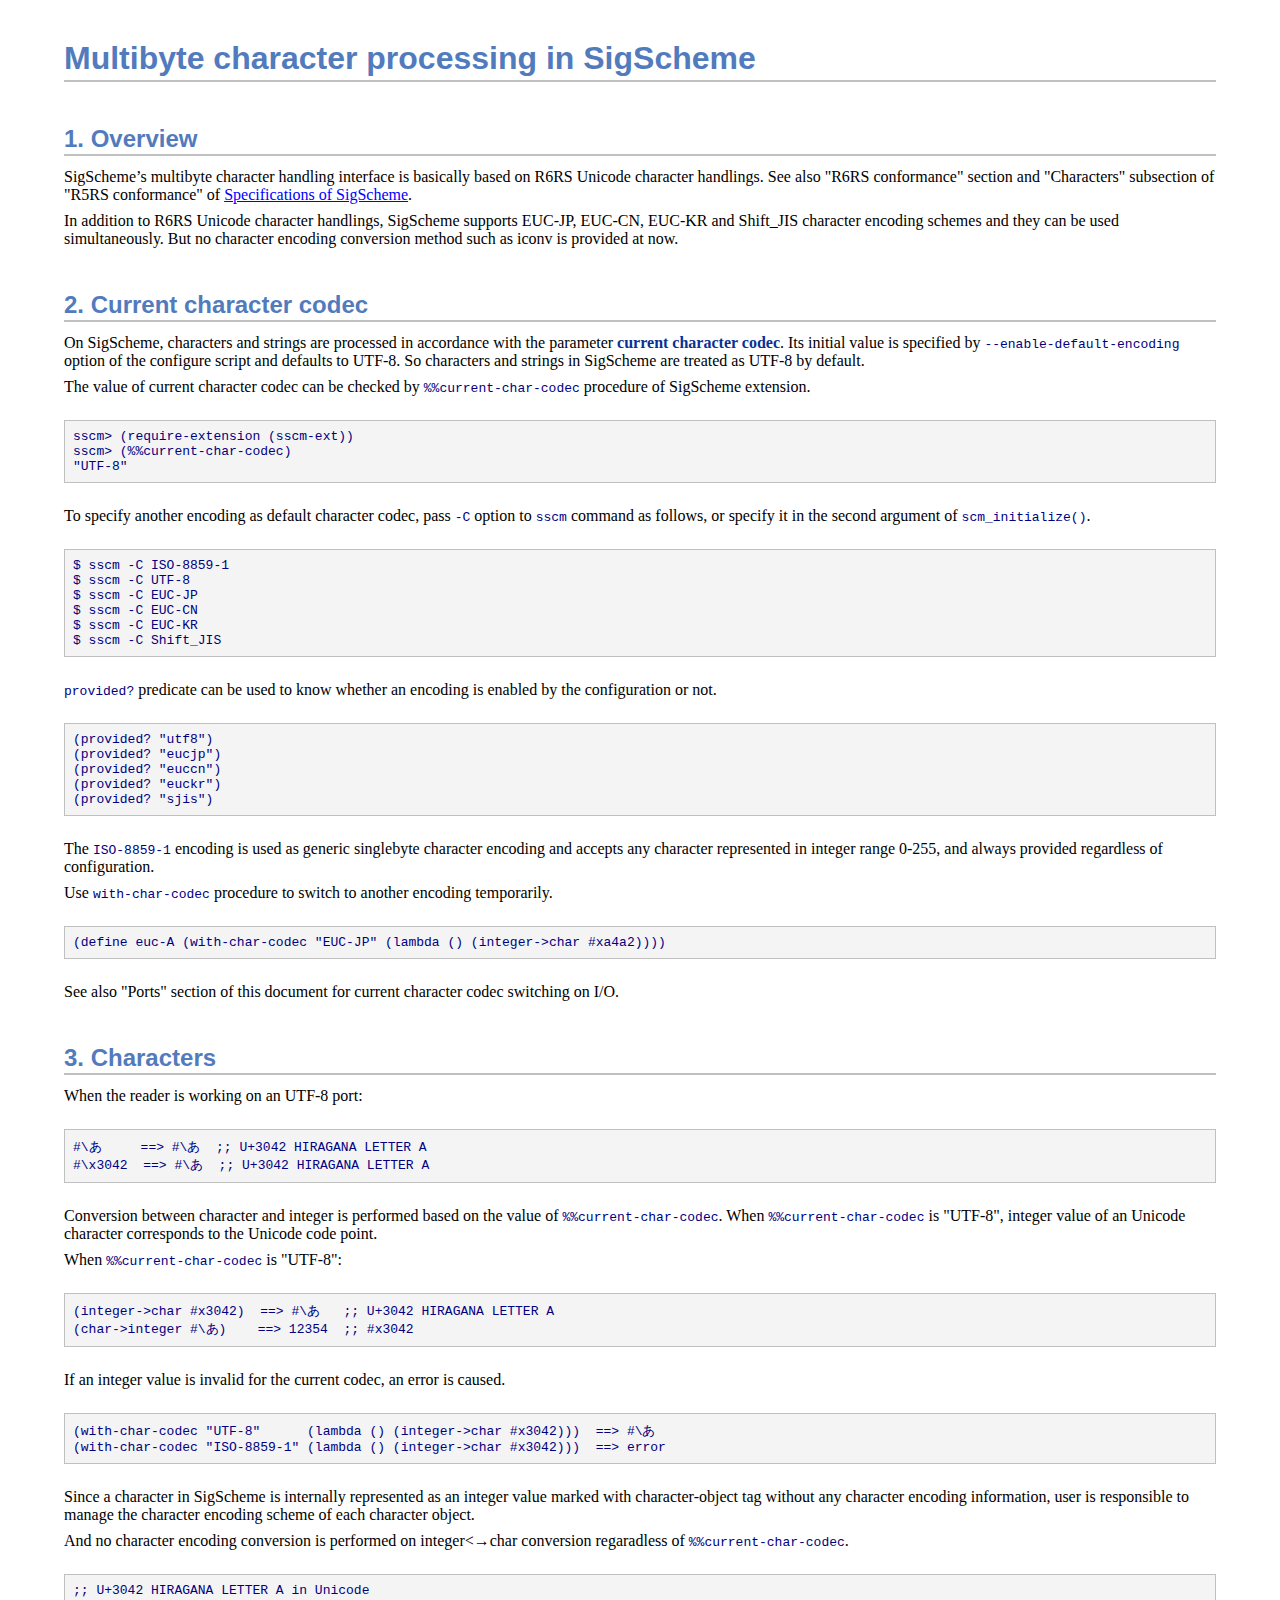
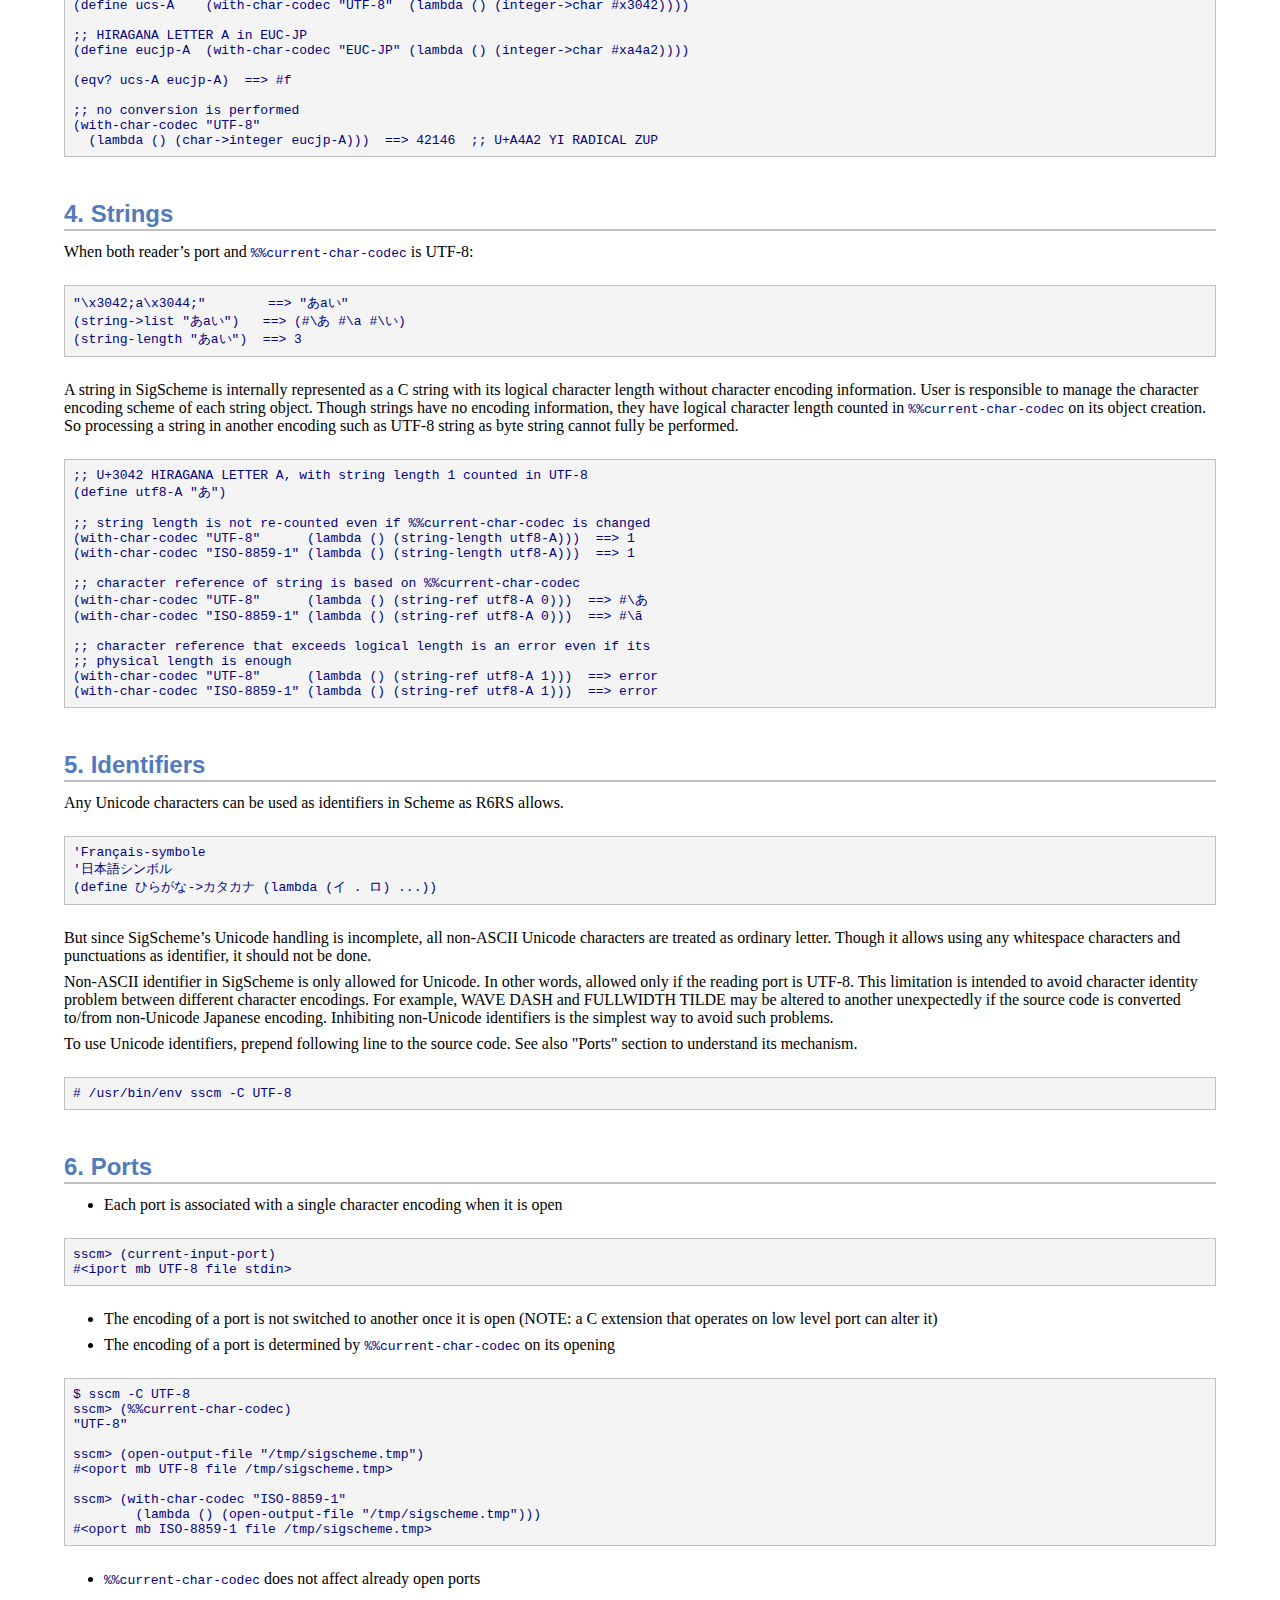
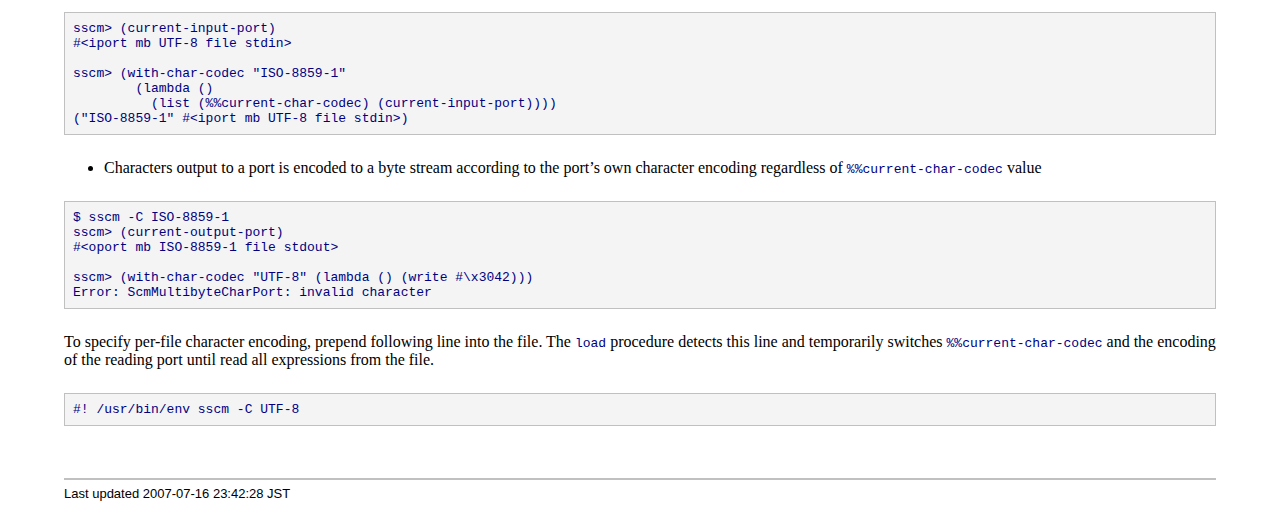
<file: assignments/scheme/sigscheme-0.8.5/multibyte.html>
<!DOCTYPE html PUBLIC "-//W3C//DTD XHTML 1.1//EN"
    "http://www.w3.org/TR/xhtml11/DTD/xhtml11.dtd">
<html xmlns="http://www.w3.org/1999/xhtml" xml:lang="en">
<head>
<meta http-equiv="Content-Type" content="text/html; charset=UTF-8" />
<meta name="generator" content="AsciiDoc 8.4.5" />
<title>Multibyte character processing in SigScheme</title>
<style type="text/css">
/* Debug borders */
p, li, dt, dd, div, pre, h1, h2, h3, h4, h5, h6 {
/*
  border: 1px solid red;
*/
}

body {
  margin: 1em 5% 1em 5%;
}

a {
  color: blue;
  text-decoration: underline;
}
a:visited {
  color: fuchsia;
}

em {
  font-style: italic;
  color: navy;
}

strong {
  font-weight: bold;
  color: #083194;
}

tt {
  color: navy;
}

h1, h2, h3, h4, h5, h6 {
  color: #527bbd;
  font-family: sans-serif;
  margin-top: 1.2em;
  margin-bottom: 0.5em;
  line-height: 1.3;
}

h1, h2, h3 {
  border-bottom: 2px solid silver;
}
h2 {
  padding-top: 0.5em;
}
h3 {
  float: left;
}
h3 + * {
  clear: left;
}

div.sectionbody {
  font-family: serif;
  margin-left: 0;
}

hr {
  border: 1px solid silver;
}

p {
  margin-top: 0.5em;
  margin-bottom: 0.5em;
}

ul, ol, li > p {
  margin-top: 0;
}

pre {
  padding: 0;
  margin: 0;
}

span#author {
  color: #527bbd;
  font-family: sans-serif;
  font-weight: bold;
  font-size: 1.1em;
}
span#email {
}
span#revnumber, span#revdate, span#revremark {
  font-family: sans-serif;
}

div#footer {
  font-family: sans-serif;
  font-size: small;
  border-top: 2px solid silver;
  padding-top: 0.5em;
  margin-top: 4.0em;
}
div#footer-text {
  float: left;
  padding-bottom: 0.5em;
}
div#footer-badges {
  float: right;
  padding-bottom: 0.5em;
}

div#preamble {
  margin-top: 1.5em;
  margin-bottom: 1.5em;
}
div.tableblock, div.imageblock, div.exampleblock, div.verseblock,
div.quoteblock, div.literalblock, div.listingblock, div.sidebarblock,
div.admonitionblock {
  margin-top: 1.5em;
  margin-bottom: 1.5em;
}
div.admonitionblock {
  margin-top: 2.5em;
  margin-bottom: 2.5em;
}

div.content { /* Block element content. */
  padding: 0;
}

/* Block element titles. */
div.title, caption.title {
  color: #527bbd;
  font-family: sans-serif;
  font-weight: bold;
  text-align: left;
  margin-top: 1.0em;
  margin-bottom: 0.5em;
}
div.title + * {
  margin-top: 0;
}

td div.title:first-child {
  margin-top: 0.0em;
}
div.content div.title:first-child {
  margin-top: 0.0em;
}
div.content + div.title {
  margin-top: 0.0em;
}

div.sidebarblock > div.content {
  background: #ffffee;
  border: 1px solid silver;
  padding: 0.5em;
}

div.listingblock > div.content {
  border: 1px solid silver;
  background: #f4f4f4;
  padding: 0.5em;
}

div.quoteblock {
  padding-left: 2.0em;
  margin-right: 10%;
}
div.quoteblock > div.attribution {
  padding-top: 0.5em;
  text-align: right;
}

div.verseblock {
  padding-left: 2.0em;
  margin-right: 10%;
}
div.verseblock > div.content {
  white-space: pre;
}
div.verseblock > div.attribution {
  padding-top: 0.75em;
  text-align: left;
}
/* DEPRECATED: Pre version 8.2.7 verse style literal block. */
div.verseblock + div.attribution {
  text-align: left;
}

div.admonitionblock .icon {
  vertical-align: top;
  font-size: 1.1em;
  font-weight: bold;
  text-decoration: underline;
  color: #527bbd;
  padding-right: 0.5em;
}
div.admonitionblock td.content {
  padding-left: 0.5em;
  border-left: 2px solid silver;
}

div.exampleblock > div.content {
  border-left: 2px solid silver;
  padding: 0.5em;
}

div.imageblock div.content { padding-left: 0; }
span.image img { border-style: none; }
a.image:visited { color: white; }

dl {
  margin-top: 0.8em;
  margin-bottom: 0.8em;
}
dt {
  margin-top: 0.5em;
  margin-bottom: 0;
  font-style: normal;
  color: navy;
}
dd > *:first-child {
  margin-top: 0.1em;
}

ul, ol {
    list-style-position: outside;
}
ol.arabic {
  list-style-type: decimal;
}
ol.loweralpha {
  list-style-type: lower-alpha;
}
ol.upperalpha {
  list-style-type: upper-alpha;
}
ol.lowerroman {
  list-style-type: lower-roman;
}
ol.upperroman {
  list-style-type: upper-roman;
}

div.compact ul, div.compact ol,
div.compact p, div.compact p,
div.compact div, div.compact div {
  margin-top: 0.1em;
  margin-bottom: 0.1em;
}

div.tableblock > table {
  border: 3px solid #527bbd;
}
thead {
  font-family: sans-serif;
  font-weight: bold;
}
tfoot {
  font-weight: bold;
}
td > div.verse {
  white-space: pre;
}
p.table {
  margin-top: 0;
}
/* Because the table frame attribute is overriden by CSS in most browsers. */
div.tableblock > table[frame="void"] {
  border-style: none;
}
div.tableblock > table[frame="hsides"] {
  border-left-style: none;
  border-right-style: none;
}
div.tableblock > table[frame="vsides"] {
  border-top-style: none;
  border-bottom-style: none;
}


div.hdlist {
  margin-top: 0.8em;
  margin-bottom: 0.8em;
}
div.hdlist tr {
  padding-bottom: 15px;
}
dt.hdlist1.strong, td.hdlist1.strong {
  font-weight: bold;
}
td.hdlist1 {
  vertical-align: top;
  font-style: normal;
  padding-right: 0.8em;
  color: navy;
}
td.hdlist2 {
  vertical-align: top;
}
div.hdlist.compact tr {
  margin: 0;
  padding-bottom: 0;
}

.comment {
  background: yellow;
}

@media print {
  div#footer-badges { display: none; }
}

div#toctitle {
  color: #527bbd;
  font-family: sans-serif;
  font-size: 1.1em;
  font-weight: bold;
  margin-top: 1.0em;
  margin-bottom: 0.1em;
}

div.toclevel1, div.toclevel2, div.toclevel3, div.toclevel4 {
  margin-top: 0;
  margin-bottom: 0;
}
div.toclevel2 {
  margin-left: 2em;
  font-size: 0.9em;
}
div.toclevel3 {
  margin-left: 4em;
  font-size: 0.9em;
}
div.toclevel4 {
  margin-left: 6em;
  font-size: 0.9em;
}
/* Workarounds for IE6's broken and incomplete CSS2. */

div.sidebar-content {
  background: #ffffee;
  border: 1px solid silver;
  padding: 0.5em;
}
div.sidebar-title, div.image-title {
  color: #527bbd;
  font-family: sans-serif;
  font-weight: bold;
  margin-top: 0.0em;
  margin-bottom: 0.5em;
}

div.listingblock div.content {
  border: 1px solid silver;
  background: #f4f4f4;
  padding: 0.5em;
}

div.quoteblock-attribution {
  padding-top: 0.5em;
  text-align: right;
}

div.verseblock-content {
  white-space: pre;
}
div.verseblock-attribution {
  padding-top: 0.75em;
  text-align: left;
}

div.exampleblock-content {
  border-left: 2px solid silver;
  padding-left: 0.5em;
}

/* IE6 sets dynamically generated links as visited. */
div#toc a:visited { color: blue; }
</style>
</head>
<body>
<div id="header">
<h1>Multibyte character processing in SigScheme</h1>
</div>
<h2 id="_overview">1. Overview</h2>
<div class="sectionbody">
<div class="paragraph"><p>SigScheme&#8217;s multibyte character handling interface is basically based on R6RS
Unicode character handlings. See also "R6RS conformance" section and
"Characters" subsection of "R5RS conformance" of <a href="spec.html">Specifications
of SigScheme</a>.</p></div>
<div class="paragraph"><p>In addition to R6RS Unicode character handlings, SigScheme supports EUC-JP,
EUC-CN, EUC-KR and Shift_JIS character encoding schemes and they can be used
simultaneously. But no character encoding conversion method such as iconv is
provided at now.</p></div>
</div>
<h2 id="_current_character_codec">2. Current character codec</h2>
<div class="sectionbody">
<div class="paragraph"><p>On SigScheme, characters and strings are processed in accordance with the
parameter <strong>current character codec</strong>. Its initial value is specified by
<tt>--enable-default-encoding</tt> option of the configure script and defaults to
UTF-8. So characters and strings in SigScheme are treated as UTF-8 by default.</p></div>
<div class="paragraph"><p>The value of current character codec can be checked by <tt>%%current-char-codec</tt>
procedure of SigScheme extension.</p></div>
<div class="listingblock">
<div class="content">
<pre><tt>sscm&gt; (require-extension (sscm-ext))
sscm&gt; (%%current-char-codec)
"UTF-8"</tt></pre>
</div></div>
<div class="paragraph"><p>To specify another encoding as default character codec, pass <tt>-C</tt> option to
<tt>sscm</tt> command as follows, or specify it in the second argument of
<tt>scm_initialize()</tt>.</p></div>
<div class="listingblock">
<div class="content">
<pre><tt>$ sscm -C ISO-8859-1
$ sscm -C UTF-8
$ sscm -C EUC-JP
$ sscm -C EUC-CN
$ sscm -C EUC-KR
$ sscm -C Shift_JIS</tt></pre>
</div></div>
<div class="paragraph"><p><tt>provided?</tt> predicate can be used to know whether an encoding is enabled by the
configuration or not.</p></div>
<div class="listingblock">
<div class="content">
<pre><tt>(provided? "utf8")
(provided? "eucjp")
(provided? "euccn")
(provided? "euckr")
(provided? "sjis")</tt></pre>
</div></div>
<div class="paragraph"><p>The <tt>ISO-8859-1</tt> encoding is used as generic singlebyte character encoding and
accepts any character represented in integer range 0-255, and always provided
regardless of configuration.</p></div>
<div class="paragraph"><p>Use <tt>with-char-codec</tt> procedure to switch to another encoding temporarily.</p></div>
<div class="listingblock">
<div class="content">
<pre><tt>(define euc-A (with-char-codec "EUC-JP" (lambda () (integer-&gt;char #xa4a2))))</tt></pre>
</div></div>
<div class="paragraph"><p>See also "Ports" section of this document for current character codec switching
on I/O.</p></div>
</div>
<h2 id="_characters">3. Characters</h2>
<div class="sectionbody">
<div class="paragraph"><p>When the reader is working on an UTF-8 port:</p></div>
<div class="listingblock">
<div class="content">
<pre><tt>#\あ     ==&gt; #\あ  ;; U+3042 HIRAGANA LETTER A
#\x3042  ==&gt; #\あ  ;; U+3042 HIRAGANA LETTER A</tt></pre>
</div></div>
<div class="paragraph"><p>Conversion between character and integer is performed based on the value of
<tt>%%current-char-codec</tt>. When <tt>%%current-char-codec</tt> is "UTF-8", integer value
of an Unicode character corresponds to the Unicode code point.</p></div>
<div class="paragraph"><p>When <tt>%%current-char-codec</tt> is "UTF-8":</p></div>
<div class="listingblock">
<div class="content">
<pre><tt>(integer-&gt;char #x3042)  ==&gt; #\あ   ;; U+3042 HIRAGANA LETTER A
(char-&gt;integer #\あ)    ==&gt; 12354  ;; #x3042</tt></pre>
</div></div>
<div class="paragraph"><p>If an integer value is invalid for the current codec, an error is caused.</p></div>
<div class="listingblock">
<div class="content">
<pre><tt>(with-char-codec "UTF-8"      (lambda () (integer-&gt;char #x3042)))  ==&gt; #\あ
(with-char-codec "ISO-8859-1" (lambda () (integer-&gt;char #x3042)))  ==&gt; error</tt></pre>
</div></div>
<div class="paragraph"><p>Since a character in SigScheme is internally represented as an integer value
marked with character-object tag without any character encoding information,
user is responsible to manage the character encoding scheme of each character
object.</p></div>
<div class="paragraph"><p>And no character encoding conversion is performed on integer&lt;&#8594;char conversion
regaradless of <tt>%%current-char-codec</tt>.</p></div>
<div class="listingblock">
<div class="content">
<pre><tt>;; U+3042 HIRAGANA LETTER A in Unicode
(define ucs-A    (with-char-codec "UTF-8"  (lambda () (integer-&gt;char #x3042))))

;; HIRAGANA LETTER A in EUC-JP
(define eucjp-A  (with-char-codec "EUC-JP" (lambda () (integer-&gt;char #xa4a2))))

(eqv? ucs-A eucjp-A)  ==&gt; #f

;; no conversion is performed
(with-char-codec "UTF-8"
  (lambda () (char-&gt;integer eucjp-A)))  ==&gt; 42146  ;; U+A4A2 YI RADICAL ZUP</tt></pre>
</div></div>
</div>
<h2 id="_strings">4. Strings</h2>
<div class="sectionbody">
<div class="paragraph"><p>When both reader&#8217;s port and <tt>%%current-char-codec</tt> is UTF-8:</p></div>
<div class="listingblock">
<div class="content">
<pre><tt>"\x3042;a\x3044;"        ==&gt; "あaい"
(string-&gt;list "あaい")   ==&gt; (#\あ #\a #\い)
(string-length "あaい")  ==&gt; 3</tt></pre>
</div></div>
<div class="paragraph"><p>A string in SigScheme is internally represented as a C string with its logical
character length without character encoding information. User is responsible to
manage the character encoding scheme of each string object. Though strings have
no encoding information, they have logical character length counted in
<tt>%%current-char-codec</tt> on its object creation. So processing a string in
another encoding such as UTF-8 string as byte string cannot fully be performed.</p></div>
<div class="listingblock">
<div class="content">
<pre><tt>;; U+3042 HIRAGANA LETTER A, with string length 1 counted in UTF-8
(define utf8-A "あ")

;; string length is not re-counted even if %%current-char-codec is changed
(with-char-codec "UTF-8"      (lambda () (string-length utf8-A)))  ==&gt; 1
(with-char-codec "ISO-8859-1" (lambda () (string-length utf8-A)))  ==&gt; 1

;; character reference of string is based on %%current-char-codec
(with-char-codec "UTF-8"      (lambda () (string-ref utf8-A 0)))  ==&gt; #\あ
(with-char-codec "ISO-8859-1" (lambda () (string-ref utf8-A 0)))  ==&gt; #\ã

;; character reference that exceeds logical length is an error even if its
;; physical length is enough
(with-char-codec "UTF-8"      (lambda () (string-ref utf8-A 1)))  ==&gt; error
(with-char-codec "ISO-8859-1" (lambda () (string-ref utf8-A 1)))  ==&gt; error</tt></pre>
</div></div>
</div>
<h2 id="_identifiers">5. Identifiers</h2>
<div class="sectionbody">
<div class="paragraph"><p>Any Unicode characters can be used as identifiers in Scheme as R6RS allows.</p></div>
<div class="listingblock">
<div class="content">
<pre><tt>'Français-symbole
'日本語シンボル
(define ひらがな-&gt;カタカナ (lambda (イ . ロ) ...))</tt></pre>
</div></div>
<div class="paragraph"><p>But since SigScheme&#8217;s Unicode handling is incomplete, all non-ASCII Unicode
characters are treated as ordinary letter. Though it allows using any
whitespace characters and punctuations as identifier, it should not be done.</p></div>
<div class="paragraph"><p>Non-ASCII identifier in SigScheme is only allowed for Unicode. In other words,
allowed only if the reading port is UTF-8. This limitation is intended to avoid
character identity problem between different character encodings. For example,
WAVE DASH and FULLWIDTH TILDE may be altered to another unexpectedly if the
source code is converted to/from non-Unicode Japanese encoding. Inhibiting
non-Unicode identifiers is the simplest way to avoid such problems.</p></div>
<div class="paragraph"><p>To use Unicode identifiers, prepend following line to the source code. See also
"Ports" section to understand its mechanism.</p></div>
<div class="listingblock">
<div class="content">
<pre><tt># /usr/bin/env sscm -C UTF-8</tt></pre>
</div></div>
</div>
<h2 id="_ports">6. Ports</h2>
<div class="sectionbody">
<div class="ulist"><ul>
<li>
<p>
Each port is associated with a single character encoding when it is open
</p>
</li>
</ul></div>
<div class="listingblock">
<div class="content">
<pre><tt>sscm&gt; (current-input-port)
#&lt;iport mb UTF-8 file stdin&gt;</tt></pre>
</div></div>
<div class="ulist"><ul>
<li>
<p>
The encoding of a port is not switched to another once it is open (NOTE: a C extension that operates on low level port can alter it)
</p>
</li>
<li>
<p>
The encoding of a port is determined by <tt>%%current-char-codec</tt> on its opening
</p>
</li>
</ul></div>
<div class="listingblock">
<div class="content">
<pre><tt>$ sscm -C UTF-8
sscm&gt; (%%current-char-codec)
"UTF-8"

sscm&gt; (open-output-file "/tmp/sigscheme.tmp")
#&lt;oport mb UTF-8 file /tmp/sigscheme.tmp&gt;

sscm&gt; (with-char-codec "ISO-8859-1"
        (lambda () (open-output-file "/tmp/sigscheme.tmp")))
#&lt;oport mb ISO-8859-1 file /tmp/sigscheme.tmp&gt;</tt></pre>
</div></div>
<div class="ulist"><ul>
<li>
<p>
<tt>%%current-char-codec</tt> does not affect already open ports
</p>
</li>
</ul></div>
<div class="listingblock">
<div class="content">
<pre><tt>sscm&gt; (current-input-port)
#&lt;iport mb UTF-8 file stdin&gt;

sscm&gt; (with-char-codec "ISO-8859-1"
        (lambda ()
          (list (%%current-char-codec) (current-input-port))))
("ISO-8859-1" #&lt;iport mb UTF-8 file stdin&gt;)</tt></pre>
</div></div>
<div class="ulist"><ul>
<li>
<p>
Characters output to a port is encoded to a byte stream according to the port&#8217;s own character encoding regardless of <tt>%%current-char-codec</tt> value
</p>
</li>
</ul></div>
<div class="listingblock">
<div class="content">
<pre><tt>$ sscm -C ISO-8859-1
sscm&gt; (current-output-port)
#&lt;oport mb ISO-8859-1 file stdout&gt;

sscm&gt; (with-char-codec "UTF-8" (lambda () (write #\x3042)))
Error: ScmMultibyteCharPort: invalid character</tt></pre>
</div></div>
<div class="paragraph"><p>To specify per-file character encoding, prepend following line into the
file. The <tt>load</tt> procedure detects this line and temporarily switches
<tt>%%current-char-codec</tt> and the encoding of the reading port until read all
expressions from the file.</p></div>
<div class="listingblock">
<div class="content">
<pre><tt>#! /usr/bin/env sscm -C UTF-8</tt></pre>
</div></div>
</div>
<div id="footer">
<div id="footer-text">
Last updated 2007-07-16 23:42:28 JST
</div>
</div>
</body>
</html>
</file>
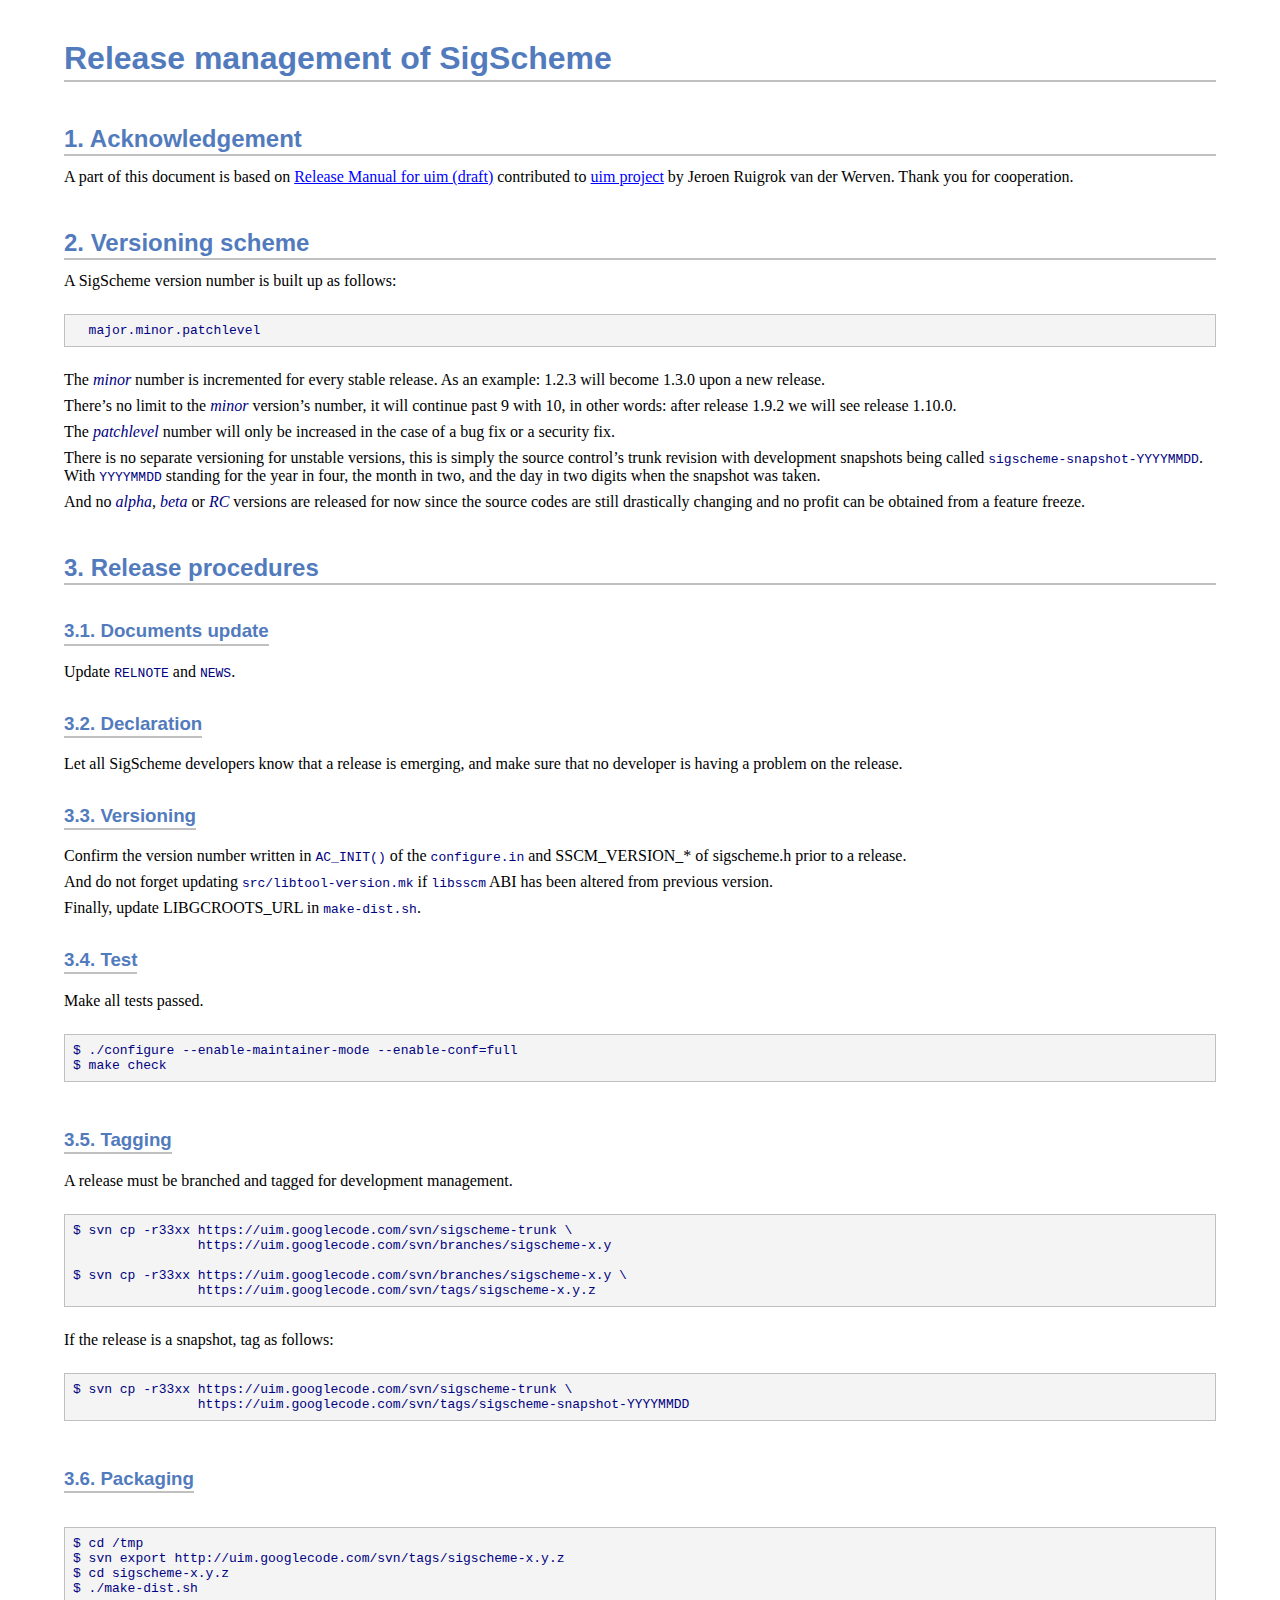
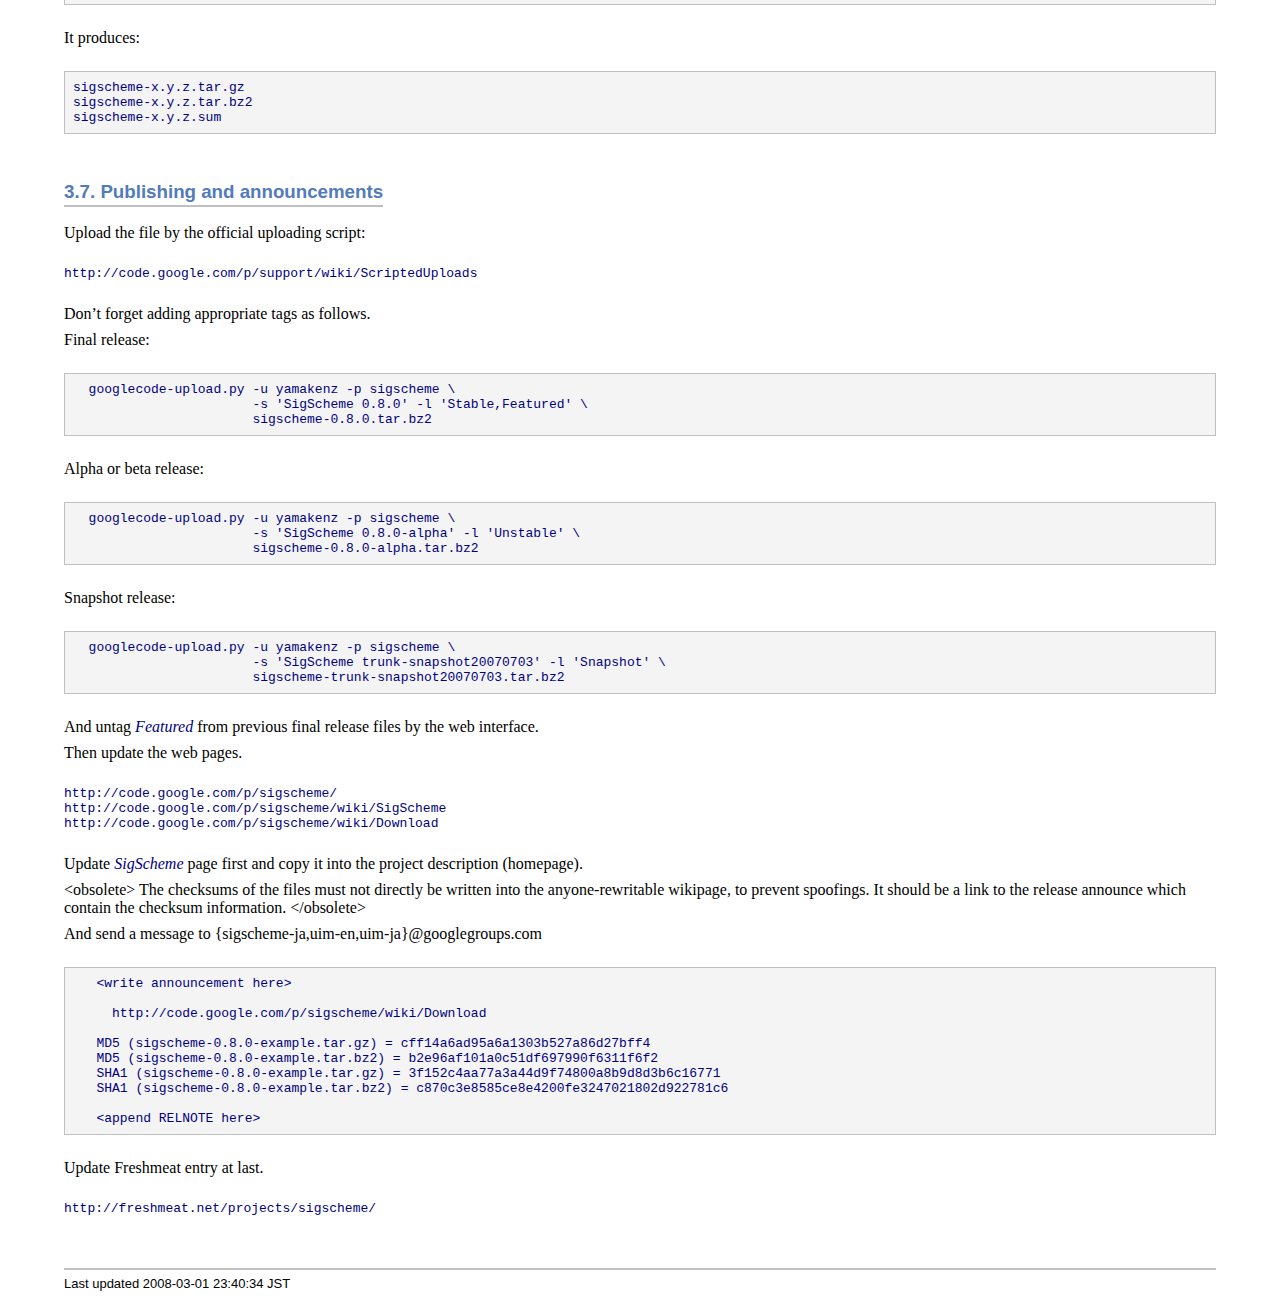
<file: assignments/scheme/sigscheme-0.8.5/release.html>
<!DOCTYPE html PUBLIC "-//W3C//DTD XHTML 1.1//EN"
    "http://www.w3.org/TR/xhtml11/DTD/xhtml11.dtd">
<html xmlns="http://www.w3.org/1999/xhtml" xml:lang="en">
<head>
<meta http-equiv="Content-Type" content="text/html; charset=UTF-8" />
<meta name="generator" content="AsciiDoc 8.4.5" />
<title>Release management of SigScheme</title>
<style type="text/css">
/* Debug borders */
p, li, dt, dd, div, pre, h1, h2, h3, h4, h5, h6 {
/*
  border: 1px solid red;
*/
}

body {
  margin: 1em 5% 1em 5%;
}

a {
  color: blue;
  text-decoration: underline;
}
a:visited {
  color: fuchsia;
}

em {
  font-style: italic;
  color: navy;
}

strong {
  font-weight: bold;
  color: #083194;
}

tt {
  color: navy;
}

h1, h2, h3, h4, h5, h6 {
  color: #527bbd;
  font-family: sans-serif;
  margin-top: 1.2em;
  margin-bottom: 0.5em;
  line-height: 1.3;
}

h1, h2, h3 {
  border-bottom: 2px solid silver;
}
h2 {
  padding-top: 0.5em;
}
h3 {
  float: left;
}
h3 + * {
  clear: left;
}

div.sectionbody {
  font-family: serif;
  margin-left: 0;
}

hr {
  border: 1px solid silver;
}

p {
  margin-top: 0.5em;
  margin-bottom: 0.5em;
}

ul, ol, li > p {
  margin-top: 0;
}

pre {
  padding: 0;
  margin: 0;
}

span#author {
  color: #527bbd;
  font-family: sans-serif;
  font-weight: bold;
  font-size: 1.1em;
}
span#email {
}
span#revnumber, span#revdate, span#revremark {
  font-family: sans-serif;
}

div#footer {
  font-family: sans-serif;
  font-size: small;
  border-top: 2px solid silver;
  padding-top: 0.5em;
  margin-top: 4.0em;
}
div#footer-text {
  float: left;
  padding-bottom: 0.5em;
}
div#footer-badges {
  float: right;
  padding-bottom: 0.5em;
}

div#preamble {
  margin-top: 1.5em;
  margin-bottom: 1.5em;
}
div.tableblock, div.imageblock, div.exampleblock, div.verseblock,
div.quoteblock, div.literalblock, div.listingblock, div.sidebarblock,
div.admonitionblock {
  margin-top: 1.5em;
  margin-bottom: 1.5em;
}
div.admonitionblock {
  margin-top: 2.5em;
  margin-bottom: 2.5em;
}

div.content { /* Block element content. */
  padding: 0;
}

/* Block element titles. */
div.title, caption.title {
  color: #527bbd;
  font-family: sans-serif;
  font-weight: bold;
  text-align: left;
  margin-top: 1.0em;
  margin-bottom: 0.5em;
}
div.title + * {
  margin-top: 0;
}

td div.title:first-child {
  margin-top: 0.0em;
}
div.content div.title:first-child {
  margin-top: 0.0em;
}
div.content + div.title {
  margin-top: 0.0em;
}

div.sidebarblock > div.content {
  background: #ffffee;
  border: 1px solid silver;
  padding: 0.5em;
}

div.listingblock > div.content {
  border: 1px solid silver;
  background: #f4f4f4;
  padding: 0.5em;
}

div.quoteblock {
  padding-left: 2.0em;
  margin-right: 10%;
}
div.quoteblock > div.attribution {
  padding-top: 0.5em;
  text-align: right;
}

div.verseblock {
  padding-left: 2.0em;
  margin-right: 10%;
}
div.verseblock > div.content {
  white-space: pre;
}
div.verseblock > div.attribution {
  padding-top: 0.75em;
  text-align: left;
}
/* DEPRECATED: Pre version 8.2.7 verse style literal block. */
div.verseblock + div.attribution {
  text-align: left;
}

div.admonitionblock .icon {
  vertical-align: top;
  font-size: 1.1em;
  font-weight: bold;
  text-decoration: underline;
  color: #527bbd;
  padding-right: 0.5em;
}
div.admonitionblock td.content {
  padding-left: 0.5em;
  border-left: 2px solid silver;
}

div.exampleblock > div.content {
  border-left: 2px solid silver;
  padding: 0.5em;
}

div.imageblock div.content { padding-left: 0; }
span.image img { border-style: none; }
a.image:visited { color: white; }

dl {
  margin-top: 0.8em;
  margin-bottom: 0.8em;
}
dt {
  margin-top: 0.5em;
  margin-bottom: 0;
  font-style: normal;
  color: navy;
}
dd > *:first-child {
  margin-top: 0.1em;
}

ul, ol {
    list-style-position: outside;
}
ol.arabic {
  list-style-type: decimal;
}
ol.loweralpha {
  list-style-type: lower-alpha;
}
ol.upperalpha {
  list-style-type: upper-alpha;
}
ol.lowerroman {
  list-style-type: lower-roman;
}
ol.upperroman {
  list-style-type: upper-roman;
}

div.compact ul, div.compact ol,
div.compact p, div.compact p,
div.compact div, div.compact div {
  margin-top: 0.1em;
  margin-bottom: 0.1em;
}

div.tableblock > table {
  border: 3px solid #527bbd;
}
thead {
  font-family: sans-serif;
  font-weight: bold;
}
tfoot {
  font-weight: bold;
}
td > div.verse {
  white-space: pre;
}
p.table {
  margin-top: 0;
}
/* Because the table frame attribute is overriden by CSS in most browsers. */
div.tableblock > table[frame="void"] {
  border-style: none;
}
div.tableblock > table[frame="hsides"] {
  border-left-style: none;
  border-right-style: none;
}
div.tableblock > table[frame="vsides"] {
  border-top-style: none;
  border-bottom-style: none;
}


div.hdlist {
  margin-top: 0.8em;
  margin-bottom: 0.8em;
}
div.hdlist tr {
  padding-bottom: 15px;
}
dt.hdlist1.strong, td.hdlist1.strong {
  font-weight: bold;
}
td.hdlist1 {
  vertical-align: top;
  font-style: normal;
  padding-right: 0.8em;
  color: navy;
}
td.hdlist2 {
  vertical-align: top;
}
div.hdlist.compact tr {
  margin: 0;
  padding-bottom: 0;
}

.comment {
  background: yellow;
}

@media print {
  div#footer-badges { display: none; }
}

div#toctitle {
  color: #527bbd;
  font-family: sans-serif;
  font-size: 1.1em;
  font-weight: bold;
  margin-top: 1.0em;
  margin-bottom: 0.1em;
}

div.toclevel1, div.toclevel2, div.toclevel3, div.toclevel4 {
  margin-top: 0;
  margin-bottom: 0;
}
div.toclevel2 {
  margin-left: 2em;
  font-size: 0.9em;
}
div.toclevel3 {
  margin-left: 4em;
  font-size: 0.9em;
}
div.toclevel4 {
  margin-left: 6em;
  font-size: 0.9em;
}
/* Workarounds for IE6's broken and incomplete CSS2. */

div.sidebar-content {
  background: #ffffee;
  border: 1px solid silver;
  padding: 0.5em;
}
div.sidebar-title, div.image-title {
  color: #527bbd;
  font-family: sans-serif;
  font-weight: bold;
  margin-top: 0.0em;
  margin-bottom: 0.5em;
}

div.listingblock div.content {
  border: 1px solid silver;
  background: #f4f4f4;
  padding: 0.5em;
}

div.quoteblock-attribution {
  padding-top: 0.5em;
  text-align: right;
}

div.verseblock-content {
  white-space: pre;
}
div.verseblock-attribution {
  padding-top: 0.75em;
  text-align: left;
}

div.exampleblock-content {
  border-left: 2px solid silver;
  padding-left: 0.5em;
}

/* IE6 sets dynamically generated links as visited. */
div#toc a:visited { color: blue; }
</style>
</head>
<body>
<div id="header">
<h1>Release management of SigScheme</h1>
</div>
<h2 id="_acknowledgement">1. Acknowledgement</h2>
<div class="sectionbody">
<div class="paragraph"><p>A part of this document is based on
<a href="http://lists.freedesktop.org/archives/uim/2005-November/001381.html">Release
Manual for uim (draft)</a> contributed to <a href="http://code.google.com/p/uim/">uim
project</a> by Jeroen Ruigrok van der Werven. Thank you for cooperation.</p></div>
</div>
<h2 id="_versioning_scheme">2. Versioning scheme</h2>
<div class="sectionbody">
<div class="paragraph"><p>A SigScheme version number is built up as follows:</p></div>
<div class="listingblock">
<div class="content">
<pre><tt>  major.minor.patchlevel</tt></pre>
</div></div>
<div class="paragraph"><p>The <em>minor</em> number is incremented for every stable release. As an example:
1.2.3 will become 1.3.0 upon a new release.</p></div>
<div class="paragraph"><p>There&#8217;s no limit to the <em>minor</em> version&#8217;s number, it will continue past 9 with
10, in other words: after release 1.9.2 we will see release 1.10.0.</p></div>
<div class="paragraph"><p>The <em>patchlevel</em> number will only be increased in the case of a bug fix or a
security fix.</p></div>
<div class="paragraph"><p>There is no separate versioning for unstable versions, this is simply the
source control&#8217;s trunk revision with development snapshots being called
<tt>sigscheme-snapshot-YYYYMMDD</tt>. With <tt>YYYYMMDD</tt> standing for the year in four,
the month in two, and the day in two digits when the snapshot was taken.</p></div>
<div class="paragraph"><p>And no <em>alpha</em>, <em>beta</em> or <em>RC</em> versions are released for now since the source
codes are still drastically changing and no profit can be obtained from a
feature freeze.</p></div>
</div>
<h2 id="_release_procedures">3. Release procedures</h2>
<div class="sectionbody">
<h3 id="_documents_update">3.1. Documents update</h3><div style="clear:left"></div>
<div class="paragraph"><p>Update <tt>RELNOTE</tt> and <tt>NEWS</tt>.</p></div>
<h3 id="_declaration">3.2. Declaration</h3><div style="clear:left"></div>
<div class="paragraph"><p>Let all SigScheme developers know that a release is emerging, and make sure
that no developer is having a problem on the release.</p></div>
<h3 id="_versioning">3.3. Versioning</h3><div style="clear:left"></div>
<div class="paragraph"><p>Confirm the version number written in <tt>AC_INIT()</tt> of the <tt>configure.in</tt> and
SSCM_VERSION_* of sigscheme.h prior to a release.</p></div>
<div class="paragraph"><p>And do not forget updating <tt>src/libtool-version.mk</tt> if <tt>libsscm</tt> ABI has been
altered from previous version.</p></div>
<div class="paragraph"><p>Finally, update LIBGCROOTS_URL in <tt>make-dist.sh</tt>.</p></div>
<h3 id="_test">3.4. Test</h3><div style="clear:left"></div>
<div class="paragraph"><p>Make all tests passed.</p></div>
<div class="listingblock">
<div class="content">
<pre><tt>$ ./configure --enable-maintainer-mode --enable-conf=full
$ make check</tt></pre>
</div></div>
<h3 id="_tagging">3.5. Tagging</h3><div style="clear:left"></div>
<div class="paragraph"><p>A release must be branched and tagged for development management.</p></div>
<div class="listingblock">
<div class="content">
<pre><tt>$ svn cp -r33xx https://uim.googlecode.com/svn/sigscheme-trunk \
                https://uim.googlecode.com/svn/branches/sigscheme-x.y

$ svn cp -r33xx https://uim.googlecode.com/svn/branches/sigscheme-x.y \
                https://uim.googlecode.com/svn/tags/sigscheme-x.y.z</tt></pre>
</div></div>
<div class="paragraph"><p>If the release is a snapshot, tag as follows:</p></div>
<div class="listingblock">
<div class="content">
<pre><tt>$ svn cp -r33xx https://uim.googlecode.com/svn/sigscheme-trunk \
                https://uim.googlecode.com/svn/tags/sigscheme-snapshot-YYYYMMDD</tt></pre>
</div></div>
<h3 id="_packaging">3.6. Packaging</h3><div style="clear:left"></div>
<div class="listingblock">
<div class="content">
<pre><tt>$ cd /tmp
$ svn export http://uim.googlecode.com/svn/tags/sigscheme-x.y.z
$ cd sigscheme-x.y.z
$ ./make-dist.sh</tt></pre>
</div></div>
<div class="paragraph"><p>It produces:</p></div>
<div class="listingblock">
<div class="content">
<pre><tt>sigscheme-x.y.z.tar.gz
sigscheme-x.y.z.tar.bz2
sigscheme-x.y.z.sum</tt></pre>
</div></div>
<h3 id="_publishing_and_announcements">3.7. Publishing and announcements</h3><div style="clear:left"></div>
<div class="paragraph"><p>Upload the file by the official uploading script:</p></div>
<div class="literalblock">
<div class="content">
<pre><tt>http://code.google.com/p/support/wiki/ScriptedUploads</tt></pre>
</div></div>
<div class="paragraph"><p>Don&#8217;t forget adding appropriate tags as follows.</p></div>
<div class="paragraph"><p>Final release:</p></div>
<div class="listingblock">
<div class="content">
<pre><tt>  googlecode-upload.py -u yamakenz -p sigscheme \
                       -s 'SigScheme 0.8.0' -l 'Stable,Featured' \
                       sigscheme-0.8.0.tar.bz2</tt></pre>
</div></div>
<div class="paragraph"><p>Alpha or beta release:</p></div>
<div class="listingblock">
<div class="content">
<pre><tt>  googlecode-upload.py -u yamakenz -p sigscheme \
                       -s 'SigScheme 0.8.0-alpha' -l 'Unstable' \
                       sigscheme-0.8.0-alpha.tar.bz2</tt></pre>
</div></div>
<div class="paragraph"><p>Snapshot release:</p></div>
<div class="listingblock">
<div class="content">
<pre><tt>  googlecode-upload.py -u yamakenz -p sigscheme \
                       -s 'SigScheme trunk-snapshot20070703' -l 'Snapshot' \
                       sigscheme-trunk-snapshot20070703.tar.bz2</tt></pre>
</div></div>
<div class="paragraph"><p>And untag <em>Featured</em> from previous final release files by the web
interface.</p></div>
<div class="paragraph"><p>Then update the web pages.</p></div>
<div class="literalblock">
<div class="content">
<pre><tt>http://code.google.com/p/sigscheme/
http://code.google.com/p/sigscheme/wiki/SigScheme
http://code.google.com/p/sigscheme/wiki/Download</tt></pre>
</div></div>
<div class="paragraph"><p>Update <em>SigScheme</em> page first and copy it into the project description
(homepage).</p></div>
<div class="paragraph"><p>&lt;obsolete&gt;
The checksums of the files must not directly be written into the
anyone-rewritable wikipage, to prevent spoofings. It should be a link to the
release announce which contain the checksum information.
&lt;/obsolete&gt;</p></div>
<div class="paragraph"><p>And send a message to {sigscheme-ja,uim-en,uim-ja}@googlegroups.com</p></div>
<div class="listingblock">
<div class="content">
<pre><tt>   &lt;write announcement here&gt;

     http://code.google.com/p/sigscheme/wiki/Download

   MD5 (sigscheme-0.8.0-example.tar.gz) = cff14a6ad95a6a1303b527a86d27bff4
   MD5 (sigscheme-0.8.0-example.tar.bz2) = b2e96af101a0c51df697990f6311f6f2
   SHA1 (sigscheme-0.8.0-example.tar.gz) = 3f152c4aa77a3a44d9f74800a8b9d8d3b6c16771
   SHA1 (sigscheme-0.8.0-example.tar.bz2) = c870c3e8585ce8e4200fe3247021802d922781c6

   &lt;append RELNOTE here&gt;</tt></pre>
</div></div>
<div class="paragraph"><p>Update Freshmeat entry at last.</p></div>
<div class="literalblock">
<div class="content">
<pre><tt>http://freshmeat.net/projects/sigscheme/</tt></pre>
</div></div>
</div>
<div id="footer">
<div id="footer-text">
Last updated 2008-03-01 23:40:34 JST
</div>
</div>
</body>
</html>
</file>
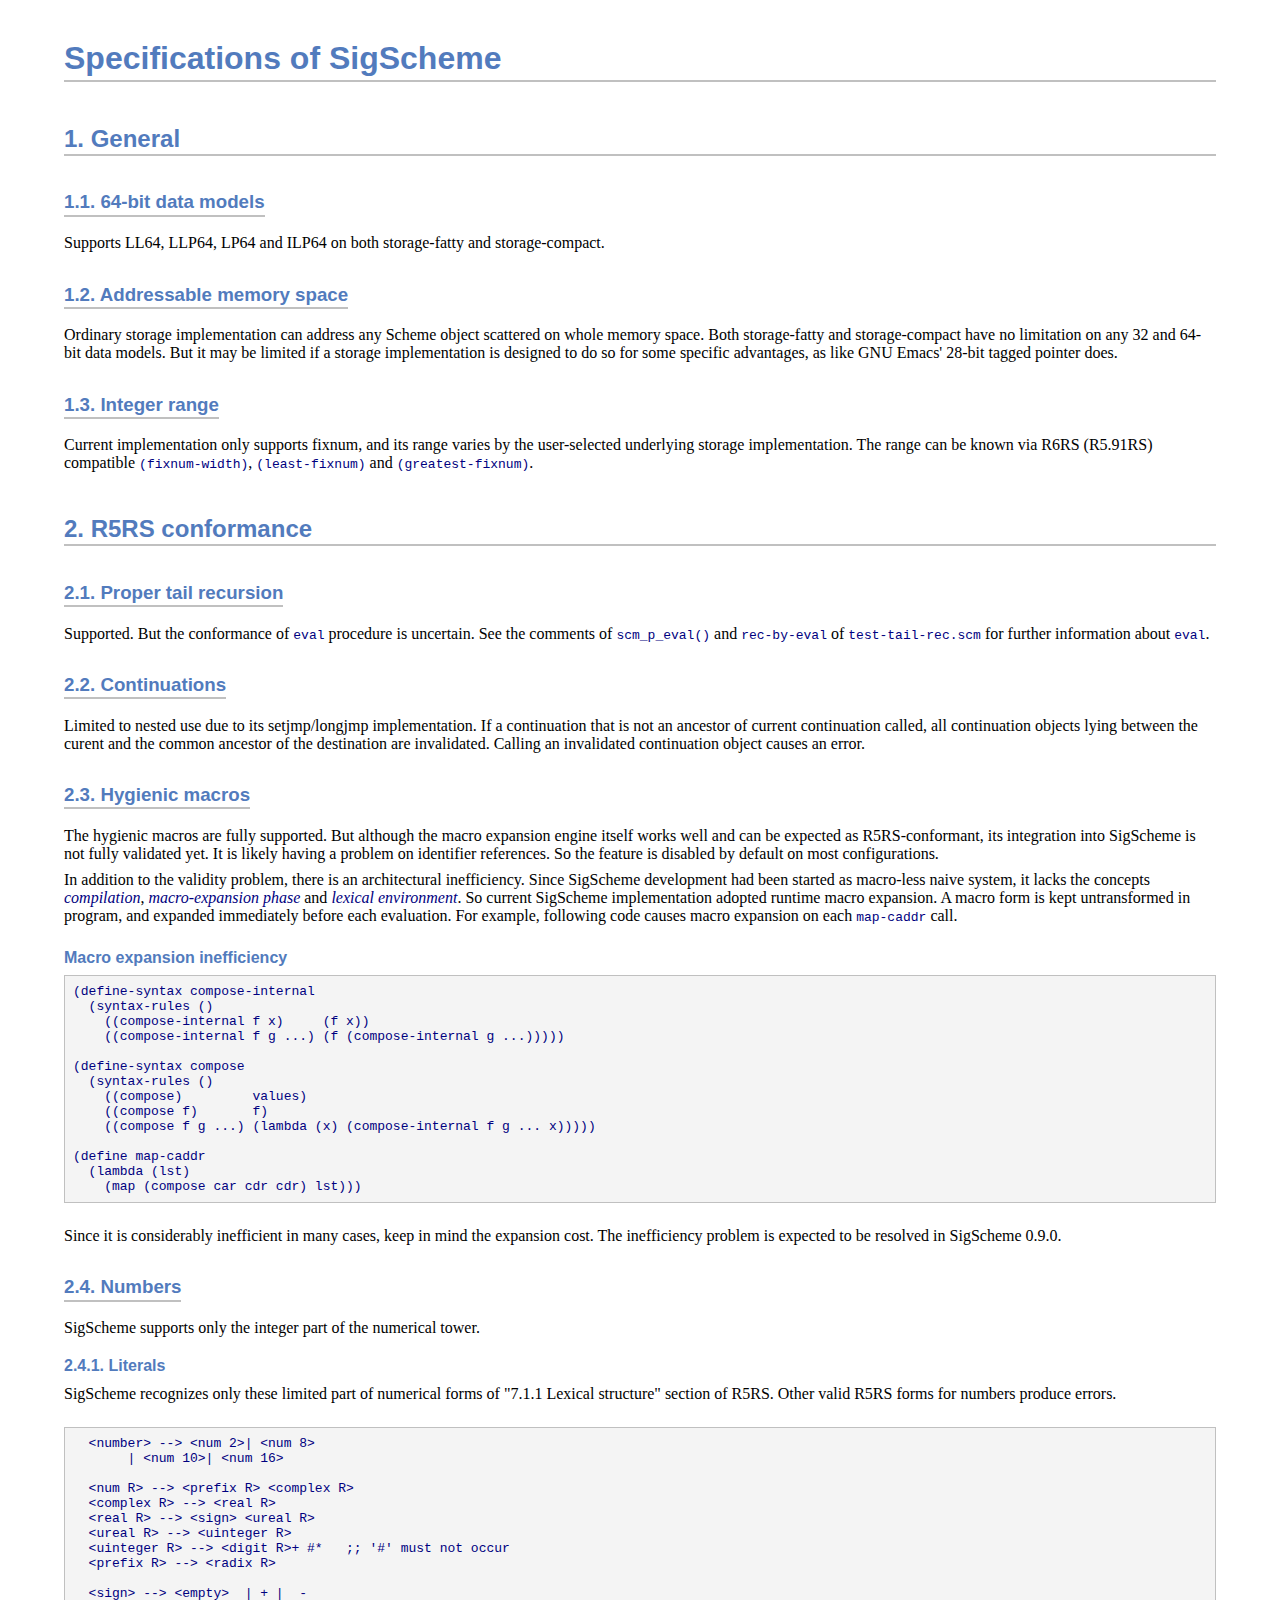
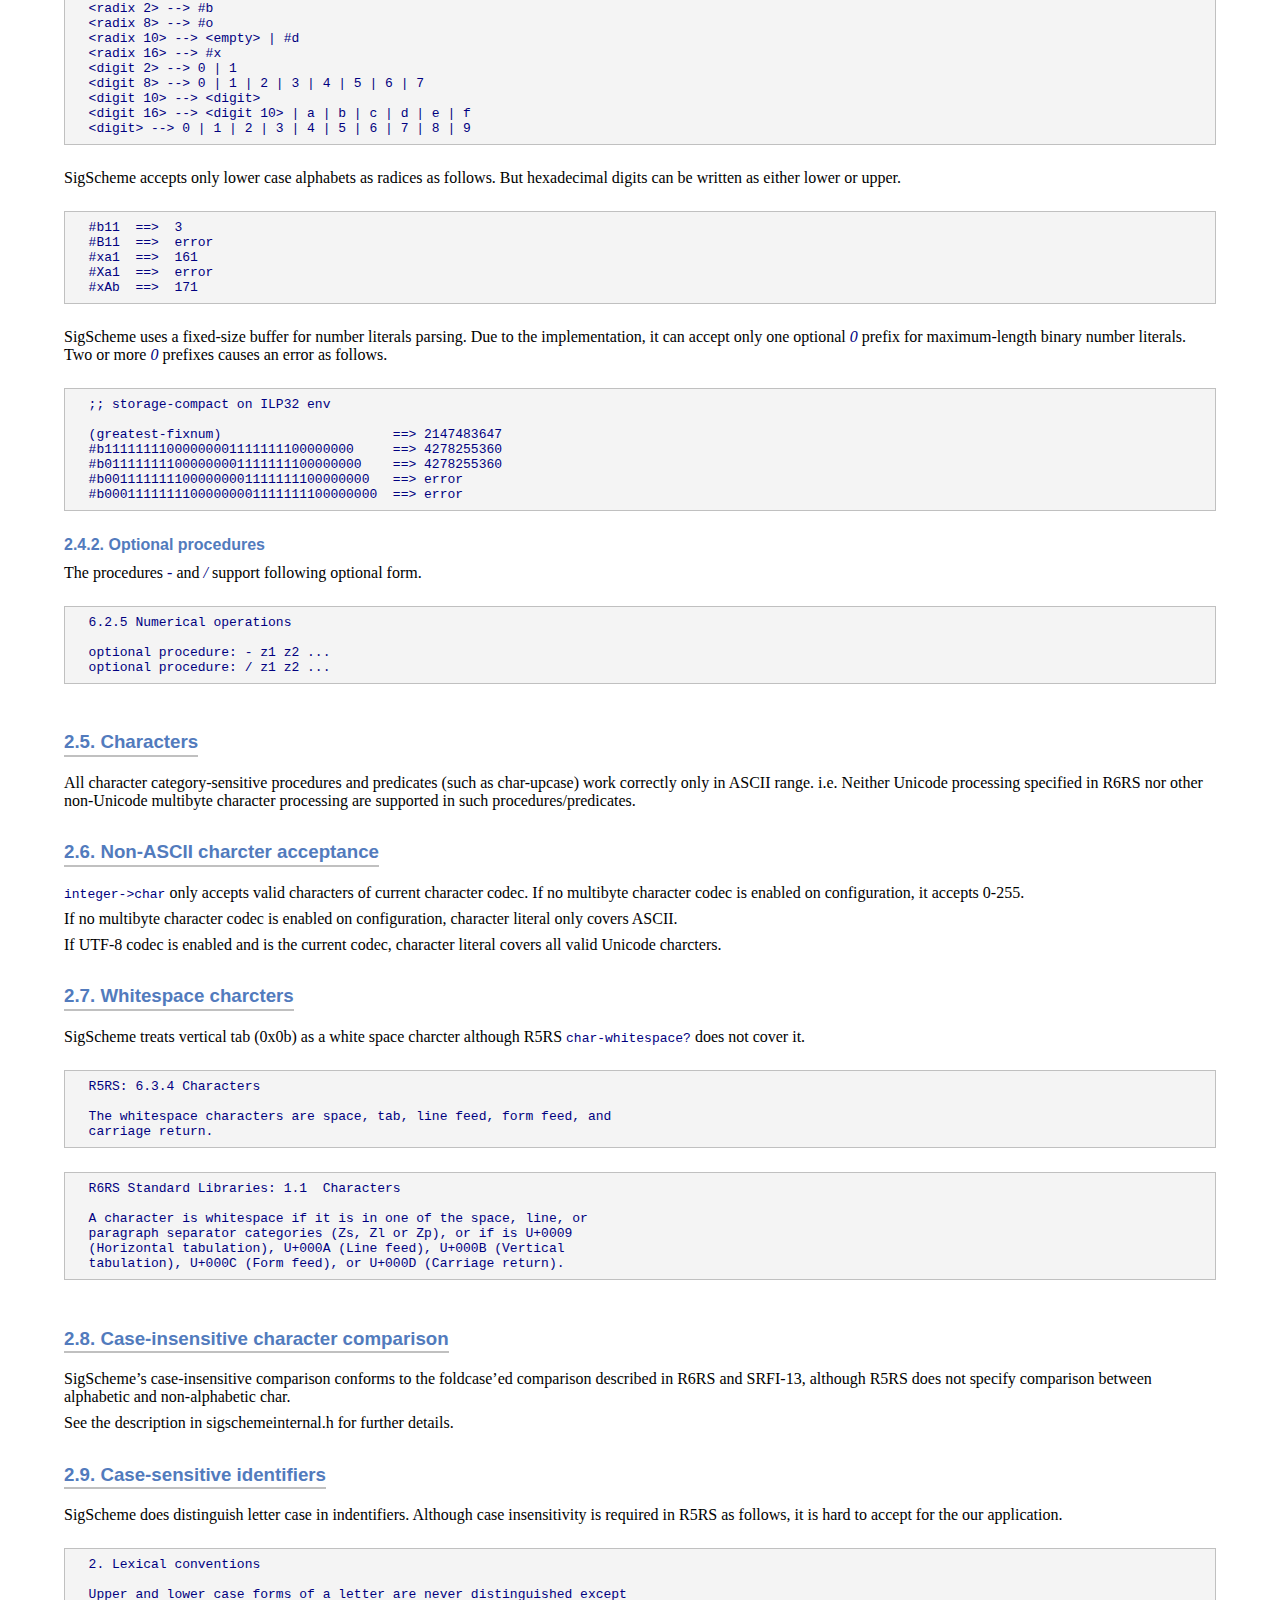
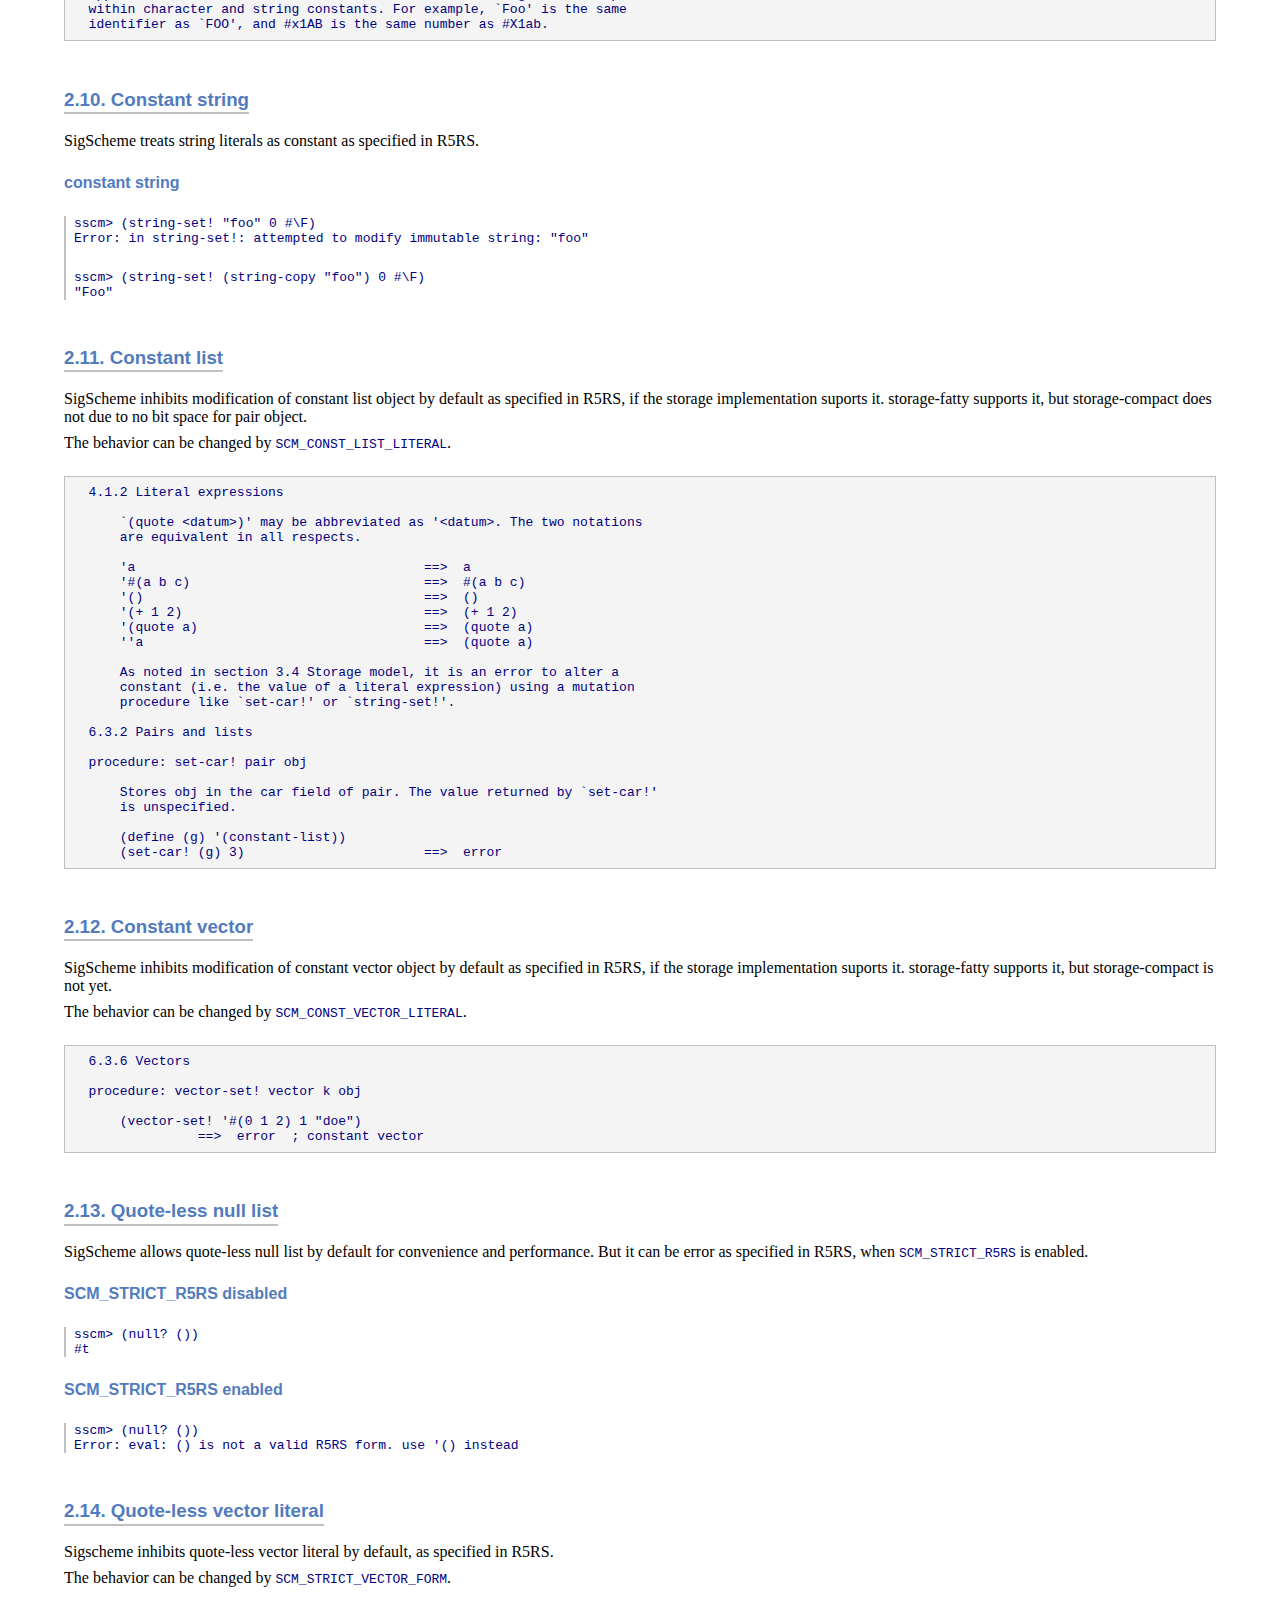
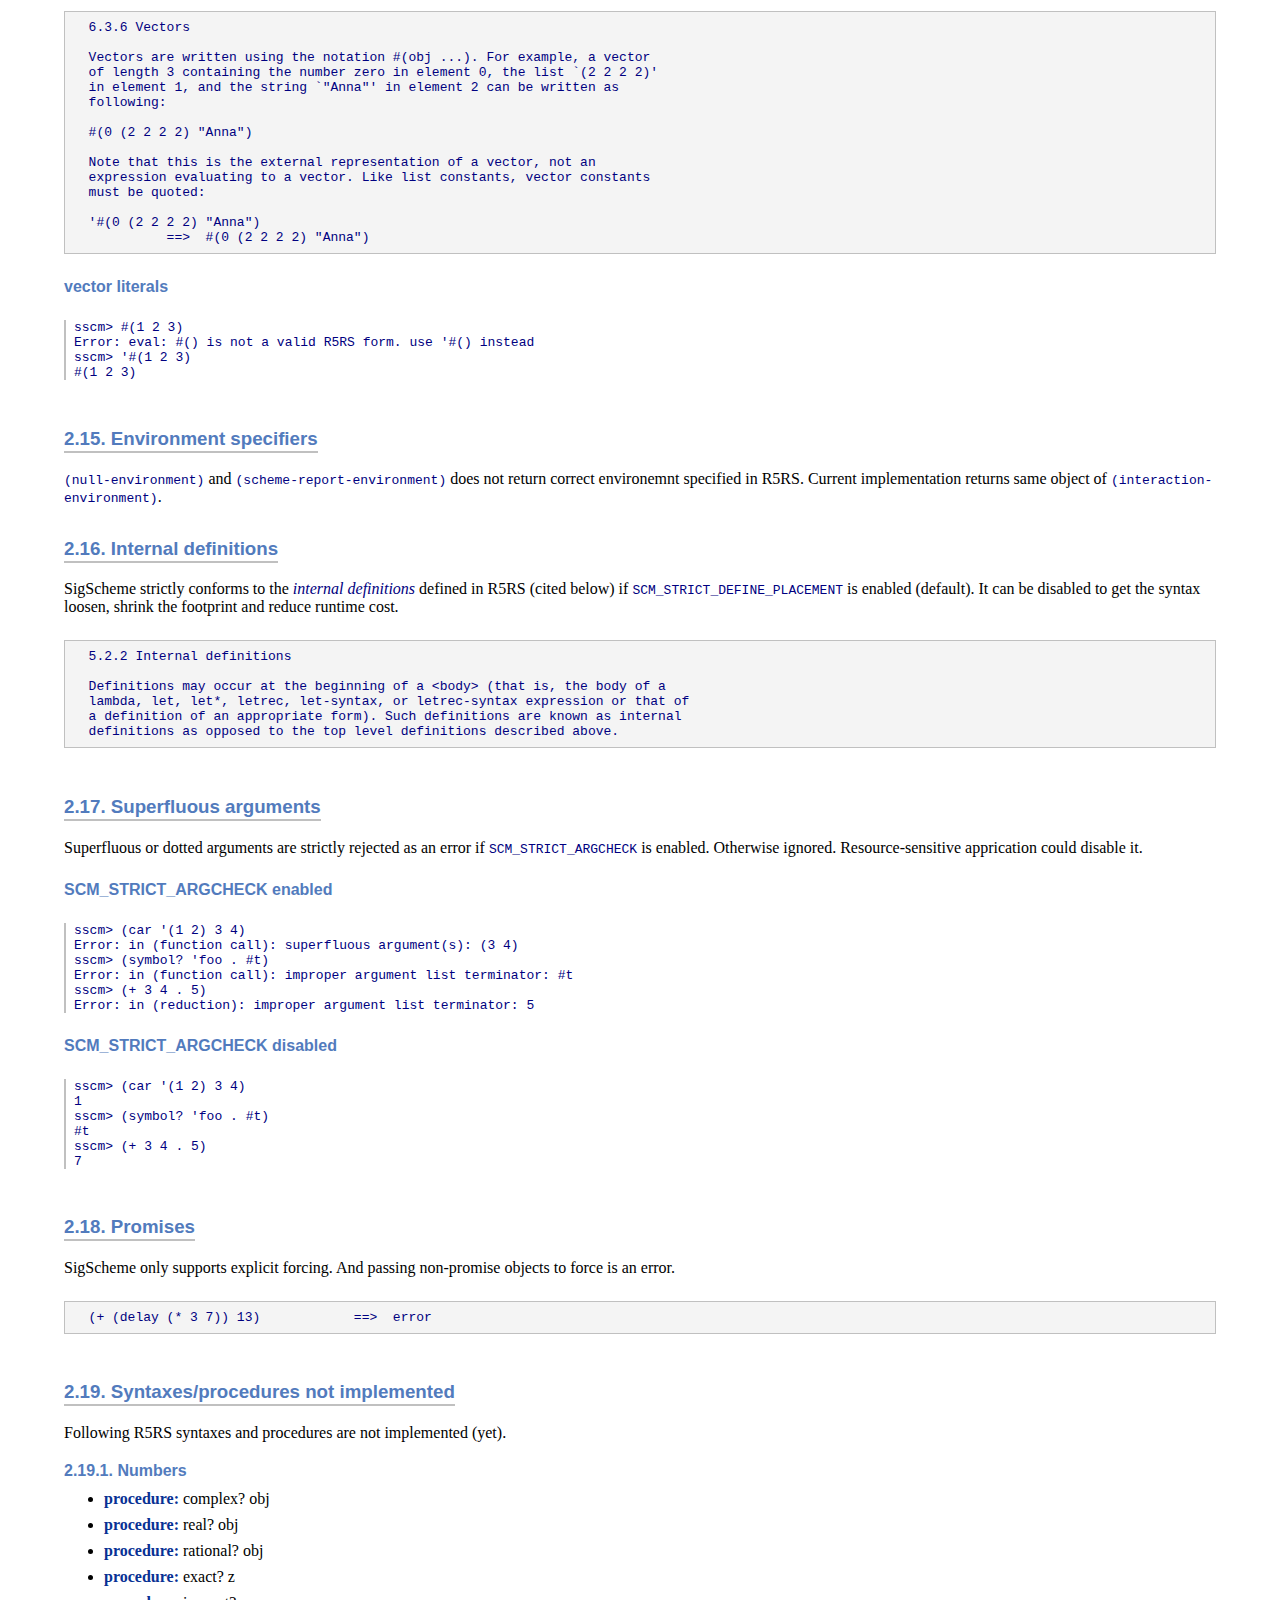
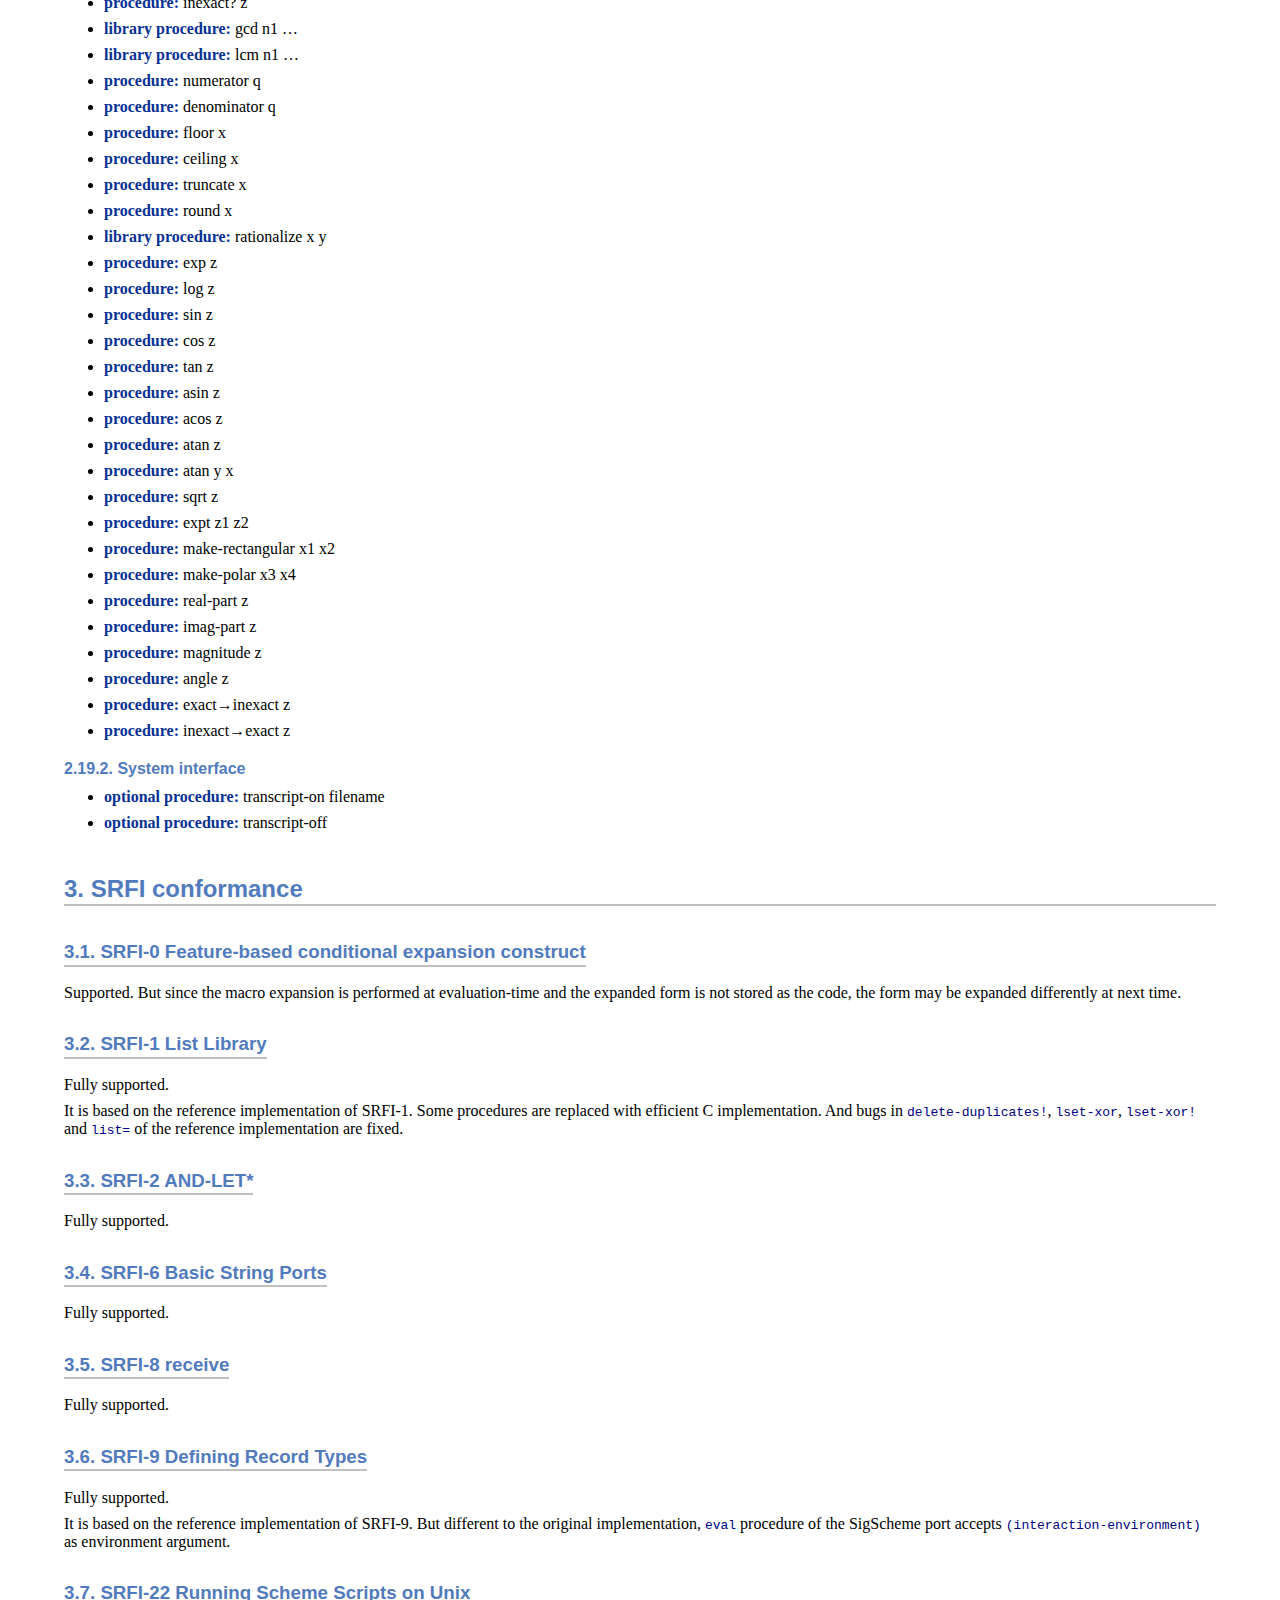
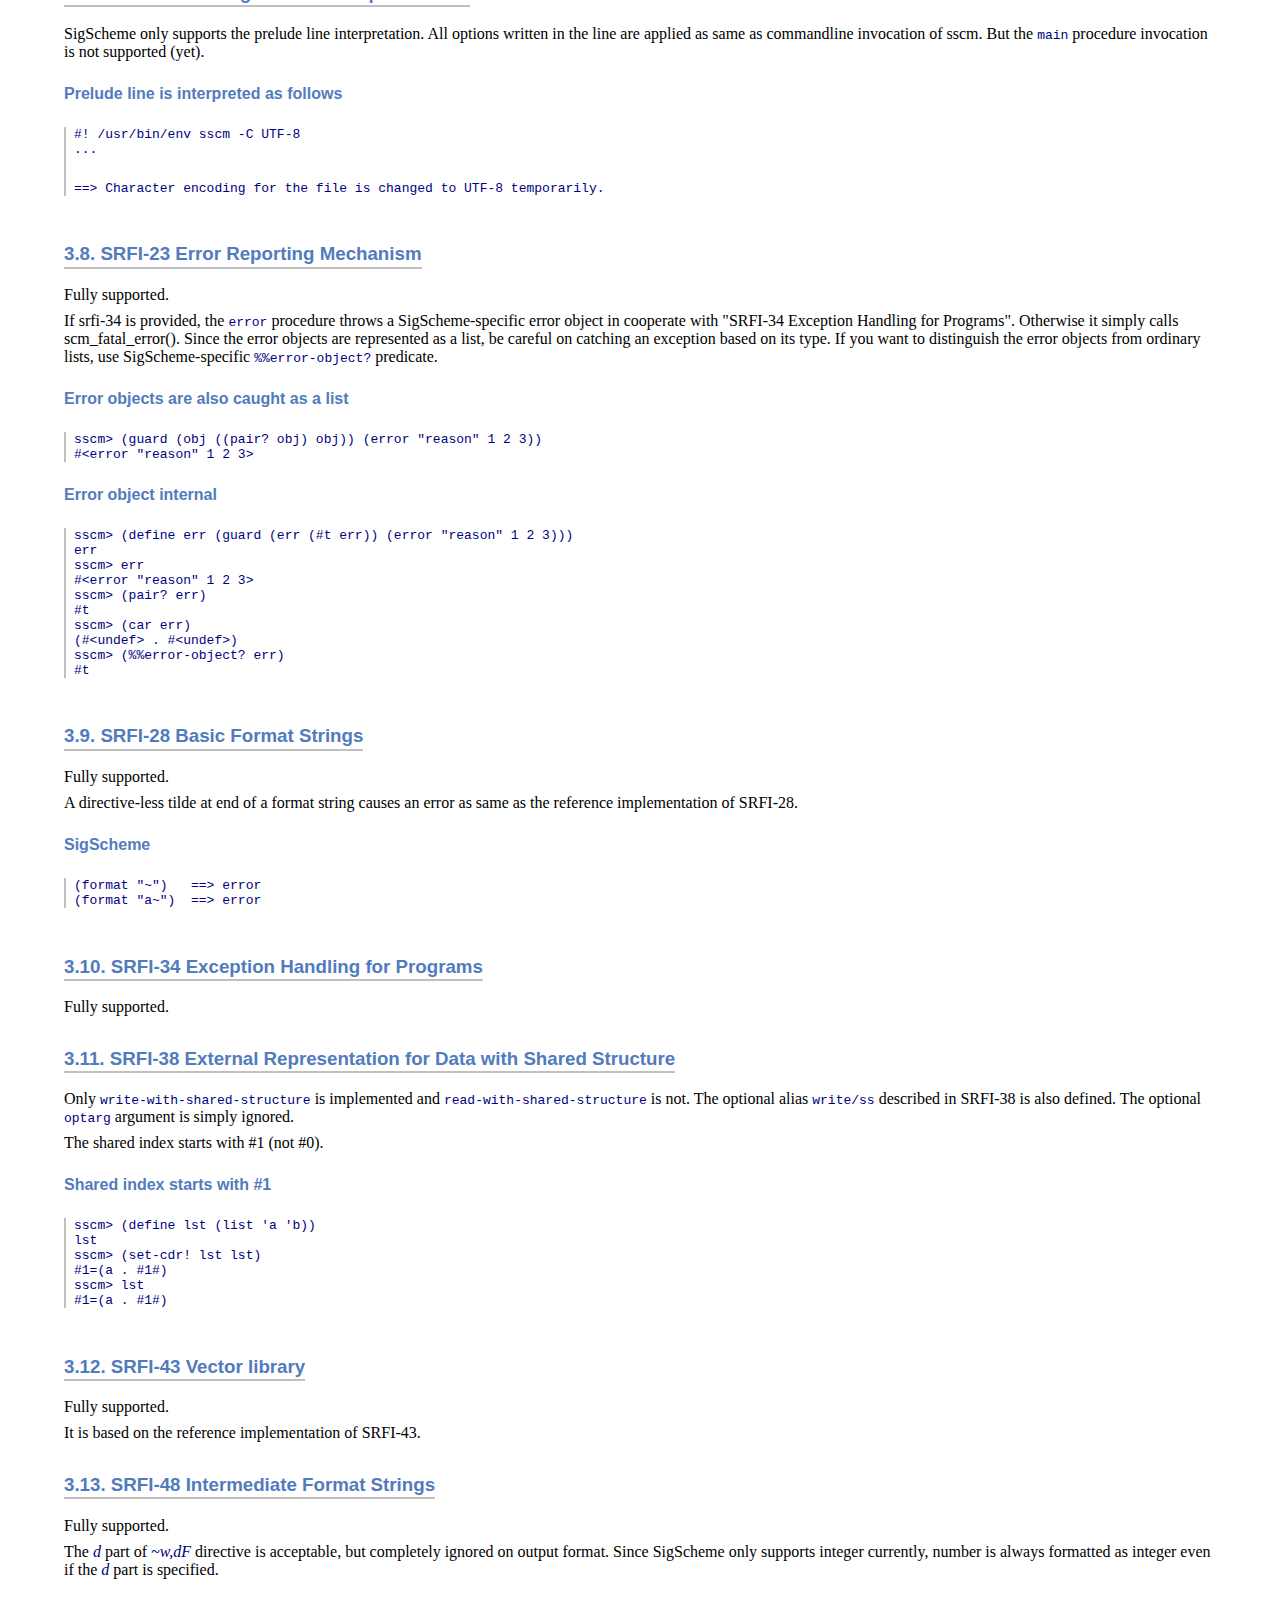
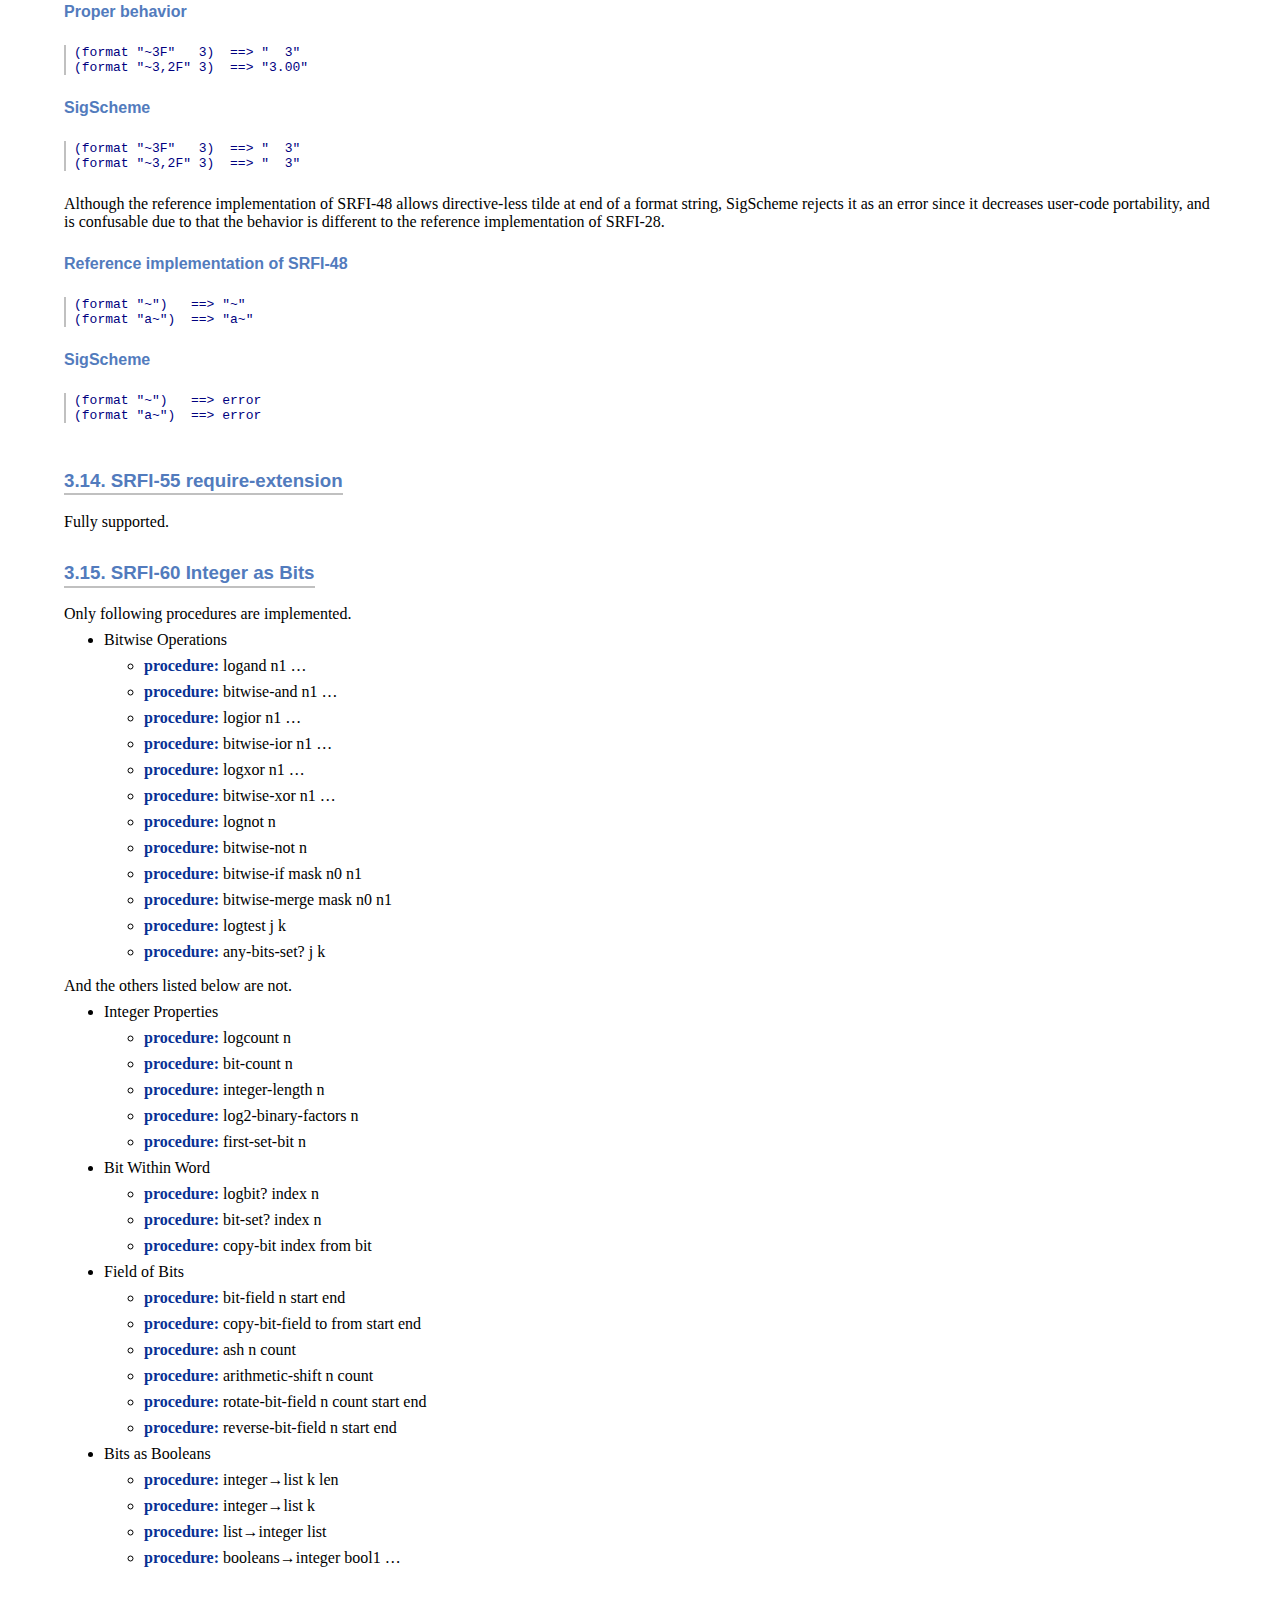
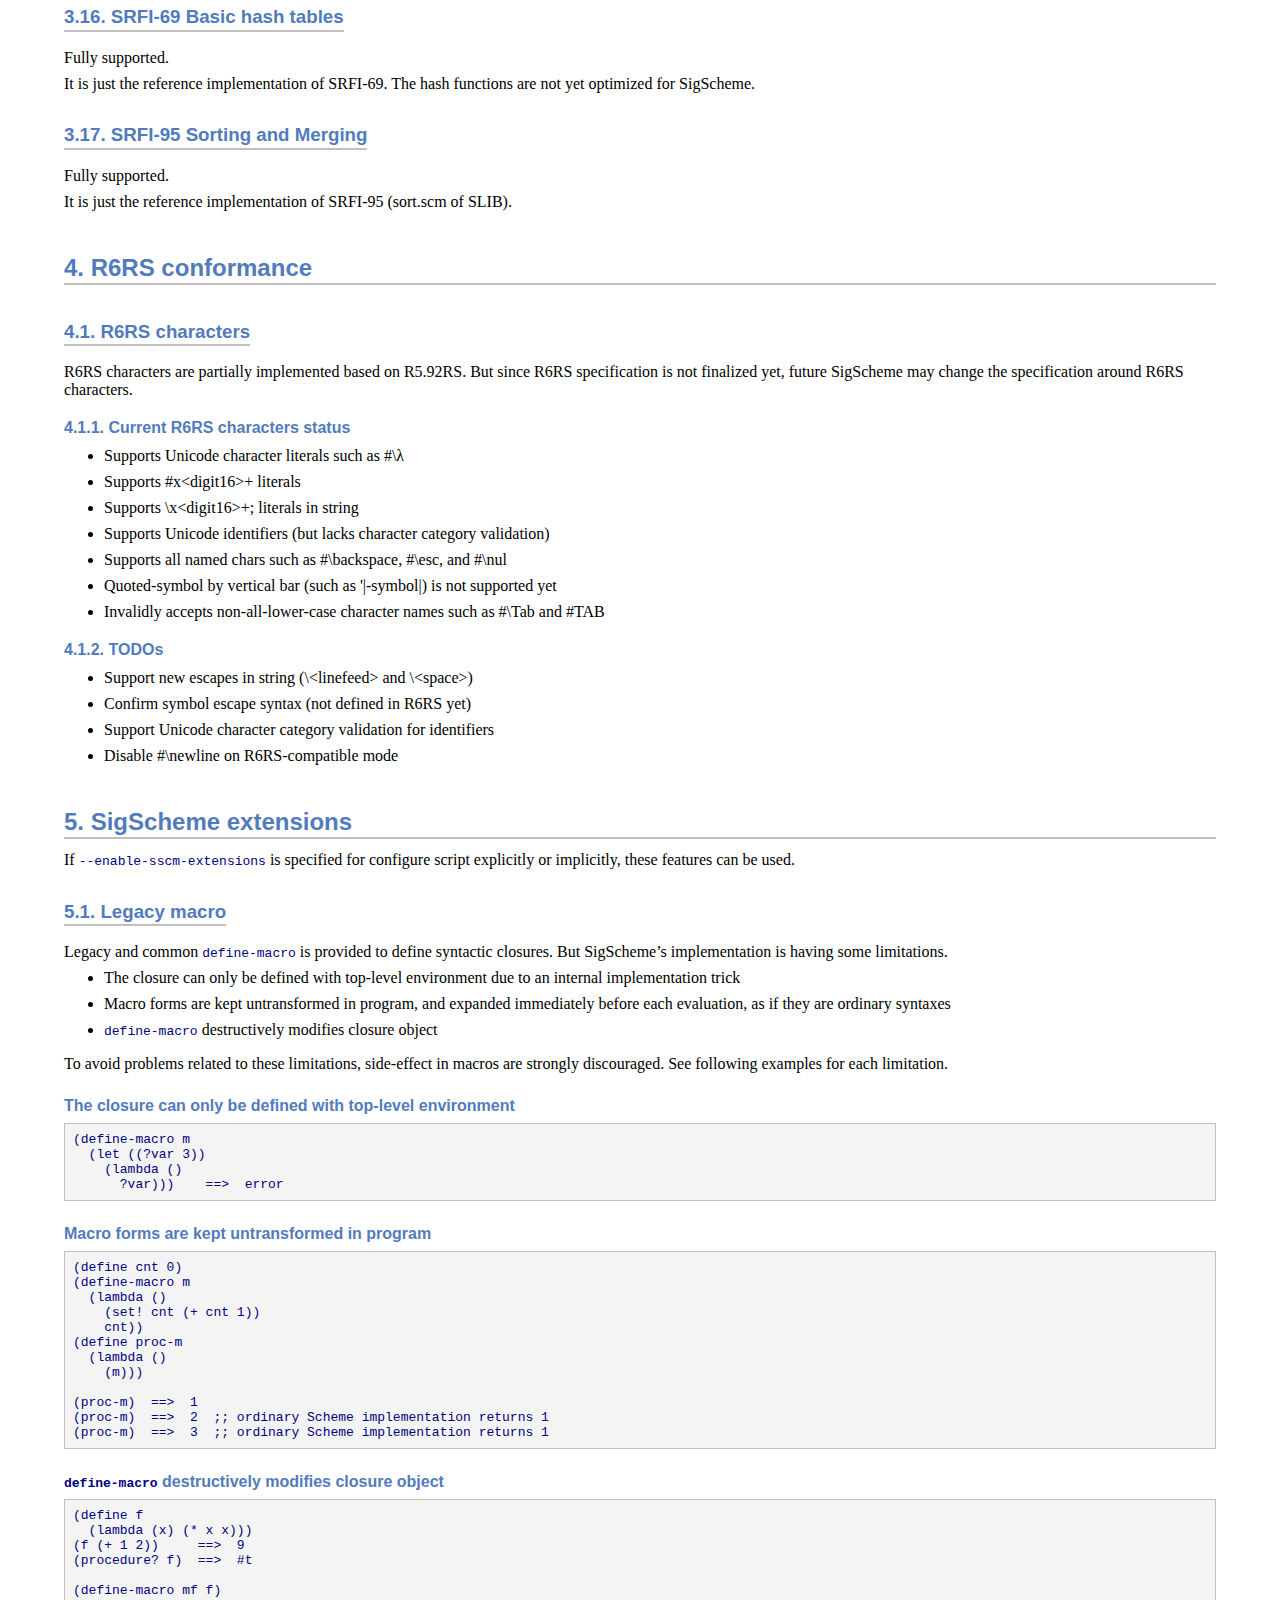
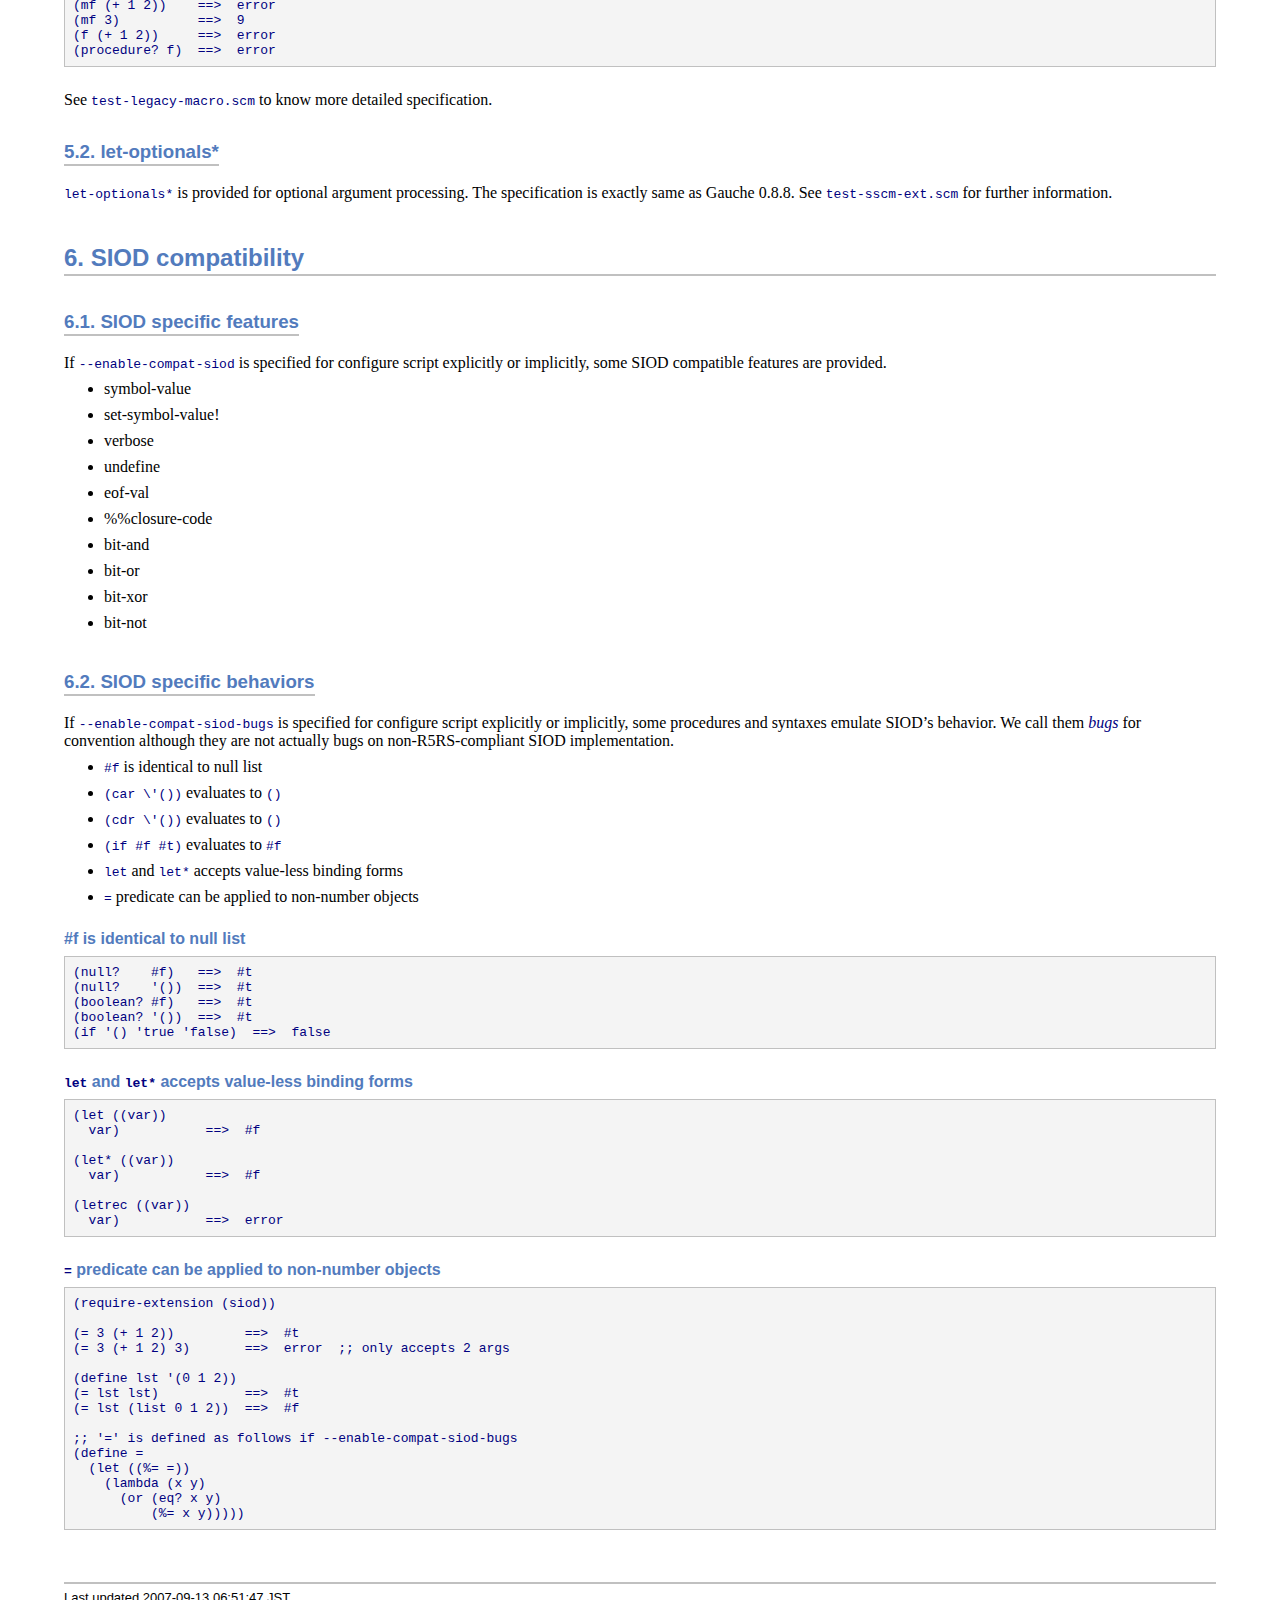
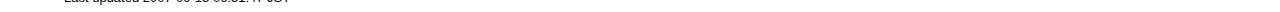
<file: assignments/scheme/sigscheme-0.8.5/spec.html>
<!DOCTYPE html PUBLIC "-//W3C//DTD XHTML 1.1//EN"
    "http://www.w3.org/TR/xhtml11/DTD/xhtml11.dtd">
<html xmlns="http://www.w3.org/1999/xhtml" xml:lang="en">
<head>
<meta http-equiv="Content-Type" content="text/html; charset=UTF-8" />
<meta name="generator" content="AsciiDoc 8.4.5" />
<title>Specifications of SigScheme</title>
<style type="text/css">
/* Debug borders */
p, li, dt, dd, div, pre, h1, h2, h3, h4, h5, h6 {
/*
  border: 1px solid red;
*/
}

body {
  margin: 1em 5% 1em 5%;
}

a {
  color: blue;
  text-decoration: underline;
}
a:visited {
  color: fuchsia;
}

em {
  font-style: italic;
  color: navy;
}

strong {
  font-weight: bold;
  color: #083194;
}

tt {
  color: navy;
}

h1, h2, h3, h4, h5, h6 {
  color: #527bbd;
  font-family: sans-serif;
  margin-top: 1.2em;
  margin-bottom: 0.5em;
  line-height: 1.3;
}

h1, h2, h3 {
  border-bottom: 2px solid silver;
}
h2 {
  padding-top: 0.5em;
}
h3 {
  float: left;
}
h3 + * {
  clear: left;
}

div.sectionbody {
  font-family: serif;
  margin-left: 0;
}

hr {
  border: 1px solid silver;
}

p {
  margin-top: 0.5em;
  margin-bottom: 0.5em;
}

ul, ol, li > p {
  margin-top: 0;
}

pre {
  padding: 0;
  margin: 0;
}

span#author {
  color: #527bbd;
  font-family: sans-serif;
  font-weight: bold;
  font-size: 1.1em;
}
span#email {
}
span#revnumber, span#revdate, span#revremark {
  font-family: sans-serif;
}

div#footer {
  font-family: sans-serif;
  font-size: small;
  border-top: 2px solid silver;
  padding-top: 0.5em;
  margin-top: 4.0em;
}
div#footer-text {
  float: left;
  padding-bottom: 0.5em;
}
div#footer-badges {
  float: right;
  padding-bottom: 0.5em;
}

div#preamble {
  margin-top: 1.5em;
  margin-bottom: 1.5em;
}
div.tableblock, div.imageblock, div.exampleblock, div.verseblock,
div.quoteblock, div.literalblock, div.listingblock, div.sidebarblock,
div.admonitionblock {
  margin-top: 1.5em;
  margin-bottom: 1.5em;
}
div.admonitionblock {
  margin-top: 2.5em;
  margin-bottom: 2.5em;
}

div.content { /* Block element content. */
  padding: 0;
}

/* Block element titles. */
div.title, caption.title {
  color: #527bbd;
  font-family: sans-serif;
  font-weight: bold;
  text-align: left;
  margin-top: 1.0em;
  margin-bottom: 0.5em;
}
div.title + * {
  margin-top: 0;
}

td div.title:first-child {
  margin-top: 0.0em;
}
div.content div.title:first-child {
  margin-top: 0.0em;
}
div.content + div.title {
  margin-top: 0.0em;
}

div.sidebarblock > div.content {
  background: #ffffee;
  border: 1px solid silver;
  padding: 0.5em;
}

div.listingblock > div.content {
  border: 1px solid silver;
  background: #f4f4f4;
  padding: 0.5em;
}

div.quoteblock {
  padding-left: 2.0em;
  margin-right: 10%;
}
div.quoteblock > div.attribution {
  padding-top: 0.5em;
  text-align: right;
}

div.verseblock {
  padding-left: 2.0em;
  margin-right: 10%;
}
div.verseblock > div.content {
  white-space: pre;
}
div.verseblock > div.attribution {
  padding-top: 0.75em;
  text-align: left;
}
/* DEPRECATED: Pre version 8.2.7 verse style literal block. */
div.verseblock + div.attribution {
  text-align: left;
}

div.admonitionblock .icon {
  vertical-align: top;
  font-size: 1.1em;
  font-weight: bold;
  text-decoration: underline;
  color: #527bbd;
  padding-right: 0.5em;
}
div.admonitionblock td.content {
  padding-left: 0.5em;
  border-left: 2px solid silver;
}

div.exampleblock > div.content {
  border-left: 2px solid silver;
  padding: 0.5em;
}

div.imageblock div.content { padding-left: 0; }
span.image img { border-style: none; }
a.image:visited { color: white; }

dl {
  margin-top: 0.8em;
  margin-bottom: 0.8em;
}
dt {
  margin-top: 0.5em;
  margin-bottom: 0;
  font-style: normal;
  color: navy;
}
dd > *:first-child {
  margin-top: 0.1em;
}

ul, ol {
    list-style-position: outside;
}
ol.arabic {
  list-style-type: decimal;
}
ol.loweralpha {
  list-style-type: lower-alpha;
}
ol.upperalpha {
  list-style-type: upper-alpha;
}
ol.lowerroman {
  list-style-type: lower-roman;
}
ol.upperroman {
  list-style-type: upper-roman;
}

div.compact ul, div.compact ol,
div.compact p, div.compact p,
div.compact div, div.compact div {
  margin-top: 0.1em;
  margin-bottom: 0.1em;
}

div.tableblock > table {
  border: 3px solid #527bbd;
}
thead {
  font-family: sans-serif;
  font-weight: bold;
}
tfoot {
  font-weight: bold;
}
td > div.verse {
  white-space: pre;
}
p.table {
  margin-top: 0;
}
/* Because the table frame attribute is overriden by CSS in most browsers. */
div.tableblock > table[frame="void"] {
  border-style: none;
}
div.tableblock > table[frame="hsides"] {
  border-left-style: none;
  border-right-style: none;
}
div.tableblock > table[frame="vsides"] {
  border-top-style: none;
  border-bottom-style: none;
}


div.hdlist {
  margin-top: 0.8em;
  margin-bottom: 0.8em;
}
div.hdlist tr {
  padding-bottom: 15px;
}
dt.hdlist1.strong, td.hdlist1.strong {
  font-weight: bold;
}
td.hdlist1 {
  vertical-align: top;
  font-style: normal;
  padding-right: 0.8em;
  color: navy;
}
td.hdlist2 {
  vertical-align: top;
}
div.hdlist.compact tr {
  margin: 0;
  padding-bottom: 0;
}

.comment {
  background: yellow;
}

@media print {
  div#footer-badges { display: none; }
}

div#toctitle {
  color: #527bbd;
  font-family: sans-serif;
  font-size: 1.1em;
  font-weight: bold;
  margin-top: 1.0em;
  margin-bottom: 0.1em;
}

div.toclevel1, div.toclevel2, div.toclevel3, div.toclevel4 {
  margin-top: 0;
  margin-bottom: 0;
}
div.toclevel2 {
  margin-left: 2em;
  font-size: 0.9em;
}
div.toclevel3 {
  margin-left: 4em;
  font-size: 0.9em;
}
div.toclevel4 {
  margin-left: 6em;
  font-size: 0.9em;
}
/* Workarounds for IE6's broken and incomplete CSS2. */

div.sidebar-content {
  background: #ffffee;
  border: 1px solid silver;
  padding: 0.5em;
}
div.sidebar-title, div.image-title {
  color: #527bbd;
  font-family: sans-serif;
  font-weight: bold;
  margin-top: 0.0em;
  margin-bottom: 0.5em;
}

div.listingblock div.content {
  border: 1px solid silver;
  background: #f4f4f4;
  padding: 0.5em;
}

div.quoteblock-attribution {
  padding-top: 0.5em;
  text-align: right;
}

div.verseblock-content {
  white-space: pre;
}
div.verseblock-attribution {
  padding-top: 0.75em;
  text-align: left;
}

div.exampleblock-content {
  border-left: 2px solid silver;
  padding-left: 0.5em;
}

/* IE6 sets dynamically generated links as visited. */
div#toc a:visited { color: blue; }
</style>
</head>
<body>
<div id="header">
<h1>Specifications of SigScheme</h1>
</div>
<h2 id="_general">1. General</h2>
<div class="sectionbody">
<h3 id="_64_bit_data_models">1.1. 64-bit data models</h3><div style="clear:left"></div>
<div class="paragraph"><p>Supports LL64, LLP64, LP64 and ILP64 on both storage-fatty and storage-compact.</p></div>
<h3 id="_addressable_memory_space">1.2. Addressable memory space</h3><div style="clear:left"></div>
<div class="paragraph"><p>Ordinary storage implementation can address any Scheme object scattered on
whole memory space. Both storage-fatty and storage-compact have no
limitation on any 32 and 64-bit data models. But it may be limited if a
storage implementation is designed to do so for some specific advantages,
as like GNU Emacs' 28-bit tagged pointer does.</p></div>
<h3 id="_integer_range">1.3. Integer range</h3><div style="clear:left"></div>
<div class="paragraph"><p>Current implementation only supports fixnum, and its range varies by the
user-selected underlying storage implementation. The range can be known via
R6RS (R5.91RS) compatible <tt>(fixnum-width)</tt>, <tt>(least-fixnum)</tt> and
<tt>(greatest-fixnum)</tt>.</p></div>
</div>
<h2 id="_r5rs_conformance">2. R5RS conformance</h2>
<div class="sectionbody">
<h3 id="_proper_tail_recursion">2.1. Proper tail recursion</h3><div style="clear:left"></div>
<div class="paragraph"><p>Supported. But the conformance of <tt>eval</tt> procedure is uncertain. See the
comments of <tt>scm_p_eval()</tt> and <tt>rec-by-eval</tt> of <tt>test-tail-rec.scm</tt> for further
information about <tt>eval</tt>.</p></div>
<h3 id="_continuations">2.2. Continuations</h3><div style="clear:left"></div>
<div class="paragraph"><p>Limited to nested use due to its setjmp/longjmp implementation. If a
continuation that is not an ancestor of current continuation called, all
continuation objects lying between the curent and the common ancestor of
the destination are invalidated. Calling an invalidated continuation object
causes an error.</p></div>
<h3 id="_hygienic_macros">2.3. Hygienic macros</h3><div style="clear:left"></div>
<div class="paragraph"><p>The hygienic macros are fully supported. But although the macro expansion
engine itself works well and can be expected as R5RS-conformant, its
integration into SigScheme is not fully validated yet. It is likely having a
problem on identifier references. So the feature is disabled by default on most
configurations.</p></div>
<div class="paragraph"><p>In addition to the validity problem, there is an architectural inefficiency.
Since SigScheme development had been started as macro-less naive system, it
lacks the concepts <em>compilation</em>, <em>macro-expansion phase</em> and <em>lexical
environment</em>. So current SigScheme implementation adopted runtime macro
expansion. A macro form is kept untransformed in program, and expanded
immediately before each evaluation. For example, following code causes macro
expansion on each <tt>map-caddr</tt> call.</p></div>
<div class="listingblock">
<div class="title">Macro expansion inefficiency</div>
<div class="content">
<pre><tt>(define-syntax compose-internal
  (syntax-rules ()
    ((compose-internal f x)     (f x))
    ((compose-internal f g ...) (f (compose-internal g ...)))))

(define-syntax compose
  (syntax-rules ()
    ((compose)         values)
    ((compose f)       f)
    ((compose f g ...) (lambda (x) (compose-internal f g ... x)))))

(define map-caddr
  (lambda (lst)
    (map (compose car cdr cdr) lst)))</tt></pre>
</div></div>
<div class="paragraph"><p>Since it is considerably inefficient in many cases, keep in mind the expansion
cost. The inefficiency problem is expected to be resolved in SigScheme 0.9.0.</p></div>
<h3 id="_numbers">2.4. Numbers</h3><div style="clear:left"></div>
<div class="paragraph"><p>SigScheme supports only the integer part of the numerical tower.</p></div>
<h4 id="_literals">2.4.1. Literals</h4>
<div class="paragraph"><p>SigScheme recognizes only these limited part of numerical forms of "7.1.1
Lexical structure" section of R5RS. Other valid R5RS forms for numbers produce
errors.</p></div>
<div class="listingblock">
<div class="content">
<pre><tt>  &lt;number&gt; --&gt; &lt;num 2&gt;| &lt;num 8&gt;
       | &lt;num 10&gt;| &lt;num 16&gt;

  &lt;num R&gt; --&gt; &lt;prefix R&gt; &lt;complex R&gt;
  &lt;complex R&gt; --&gt; &lt;real R&gt;
  &lt;real R&gt; --&gt; &lt;sign&gt; &lt;ureal R&gt;
  &lt;ureal R&gt; --&gt; &lt;uinteger R&gt;
  &lt;uinteger R&gt; --&gt; &lt;digit R&gt;+ #*   ;; '#' must not occur
  &lt;prefix R&gt; --&gt; &lt;radix R&gt;

  &lt;sign&gt; --&gt; &lt;empty&gt;  | + |  -
  &lt;radix 2&gt; --&gt; #b
  &lt;radix 8&gt; --&gt; #o
  &lt;radix 10&gt; --&gt; &lt;empty&gt; | #d
  &lt;radix 16&gt; --&gt; #x
  &lt;digit 2&gt; --&gt; 0 | 1
  &lt;digit 8&gt; --&gt; 0 | 1 | 2 | 3 | 4 | 5 | 6 | 7
  &lt;digit 10&gt; --&gt; &lt;digit&gt;
  &lt;digit 16&gt; --&gt; &lt;digit 10&gt; | a | b | c | d | e | f
  &lt;digit&gt; --&gt; 0 | 1 | 2 | 3 | 4 | 5 | 6 | 7 | 8 | 9</tt></pre>
</div></div>
<div class="paragraph"><p>SigScheme accepts only lower case alphabets as radices as follows. But
hexadecimal digits can be written as either lower or upper.</p></div>
<div class="listingblock">
<div class="content">
<pre><tt>  #b11  ==&gt;  3
  #B11  ==&gt;  error
  #xa1  ==&gt;  161
  #Xa1  ==&gt;  error
  #xAb  ==&gt;  171</tt></pre>
</div></div>
<div class="paragraph"><p>SigScheme uses a fixed-size buffer for number literals parsing. Due to the
implementation, it can accept only one optional <em>0</em> prefix for maximum-length
binary number literals. Two or more <em>0</em> prefixes causes an error as follows.</p></div>
<div class="listingblock">
<div class="content">
<pre><tt>  ;; storage-compact on ILP32 env

  (greatest-fixnum)                      ==&gt; 2147483647
  #b11111111000000001111111100000000     ==&gt; 4278255360
  #b011111111000000001111111100000000    ==&gt; 4278255360
  #b0011111111000000001111111100000000   ==&gt; error
  #b00011111111000000001111111100000000  ==&gt; error</tt></pre>
</div></div>
<h4 id="_optional_procedures">2.4.2. Optional procedures</h4>
<div class="paragraph"><p>The procedures <em>-</em> and <em>/</em> support following optional form.</p></div>
<div class="listingblock">
<div class="content">
<pre><tt>  6.2.5 Numerical operations

  optional procedure: - z1 z2 ...
  optional procedure: / z1 z2 ...</tt></pre>
</div></div>
<h3 id="_characters">2.5. Characters</h3><div style="clear:left"></div>
<div class="paragraph"><p>All character category-sensitive procedures and predicates (such as
char-upcase) work correctly only in ASCII range. i.e. Neither Unicode
processing specified in R6RS nor other non-Unicode multibyte character
processing are supported in such procedures/predicates.</p></div>
<h3 id="_non_ascii_charcter_acceptance">2.6. Non-ASCII charcter acceptance</h3><div style="clear:left"></div>
<div class="paragraph"><p><tt>integer-&gt;char</tt> only accepts valid characters of current character codec. If
no multibyte character codec is enabled on configuration, it accepts 0-255.</p></div>
<div class="paragraph"><p>If no multibyte character codec is enabled on configuration, character
literal only covers ASCII.</p></div>
<div class="paragraph"><p>If UTF-8 codec is enabled and is the current codec, character literal covers
all valid Unicode charcters.</p></div>
<h3 id="_whitespace_charcters">2.7. Whitespace charcters</h3><div style="clear:left"></div>
<div class="paragraph"><p>SigScheme treats vertical tab (0x0b) as a white space charcter although
R5RS <tt>char-whitespace?</tt> does not cover it.</p></div>
<div class="listingblock">
<div class="content">
<pre><tt>  R5RS: 6.3.4 Characters

  The whitespace characters are space, tab, line feed, form feed, and
  carriage return.</tt></pre>
</div></div>
<div class="listingblock">
<div class="content">
<pre><tt>  R6RS Standard Libraries: 1.1  Characters

  A character is whitespace if it is in one of the space, line, or
  paragraph separator categories (Zs, Zl or Zp), or if is U+0009
  (Horizontal tabulation), U+000A (Line feed), U+000B (Vertical
  tabulation), U+000C (Form feed), or U+000D (Carriage return).</tt></pre>
</div></div>
<h3 id="_case_insensitive_character_comparison">2.8. Case-insensitive character comparison</h3><div style="clear:left"></div>
<div class="paragraph"><p>SigScheme&#8217;s case-insensitive comparison conforms to the foldcase&#8217;ed
comparison described in R6RS and SRFI-13, although R5RS does not specify
comparison between alphabetic and non-alphabetic char.</p></div>
<div class="paragraph"><p>See the description in sigschemeinternal.h for further details.</p></div>
<h3 id="_case_sensitive_identifiers">2.9. Case-sensitive identifiers</h3><div style="clear:left"></div>
<div class="paragraph"><p>SigScheme does distinguish letter case in indentifiers. Although case
insensitivity is required in R5RS as follows, it is hard to accept for the
our application.</p></div>
<div class="listingblock">
<div class="content">
<pre><tt>  2. Lexical conventions

  Upper and lower case forms of a letter are never distinguished except
  within character and string constants. For example, `Foo' is the same
  identifier as `FOO', and #x1AB is the same number as #X1ab.</tt></pre>
</div></div>
<h3 id="_constant_string">2.10. Constant string</h3><div style="clear:left"></div>
<div class="paragraph"><p>SigScheme treats string literals as constant as specified in R5RS.</p></div>
<div class="exampleblock">
<div class="title">constant string</div>
<div class="exampleblock-content">
<div class="literalblock">
<div class="content">
<pre><tt>sscm&gt; (string-set! "foo" 0 #\F)
Error: in string-set!: attempted to modify immutable string: "foo"</tt></pre>
</div></div>
<div class="literalblock">
<div class="content">
<pre><tt>sscm&gt; (string-set! (string-copy "foo") 0 #\F)
"Foo"</tt></pre>
</div></div>
</div></div>
<h3 id="_constant_list">2.11. Constant list</h3><div style="clear:left"></div>
<div class="paragraph"><p>SigScheme inhibits modification of constant list object by default as
specified in R5RS, if the storage implementation suports it. storage-fatty
supports it, but storage-compact does not due to no bit space for pair
object.</p></div>
<div class="paragraph"><p>The behavior can be changed by <tt>SCM_CONST_LIST_LITERAL</tt>.</p></div>
<div class="listingblock">
<div class="content">
<pre><tt>  4.1.2 Literal expressions

      `(quote &lt;datum&gt;)' may be abbreviated as '&lt;datum&gt;. The two notations
      are equivalent in all respects.

      'a                                     ==&gt;  a
      '#(a b c)                              ==&gt;  #(a b c)
      '()                                    ==&gt;  ()
      '(+ 1 2)                               ==&gt;  (+ 1 2)
      '(quote a)                             ==&gt;  (quote a)
      ''a                                    ==&gt;  (quote a)

      As noted in section 3.4 Storage model, it is an error to alter a
      constant (i.e. the value of a literal expression) using a mutation
      procedure like `set-car!' or `string-set!'.

  6.3.2 Pairs and lists

  procedure: set-car! pair obj

      Stores obj in the car field of pair. The value returned by `set-car!'
      is unspecified.

      (define (g) '(constant-list))
      (set-car! (g) 3)                       ==&gt;  error</tt></pre>
</div></div>
<h3 id="_constant_vector">2.12. Constant vector</h3><div style="clear:left"></div>
<div class="paragraph"><p>SigScheme inhibits modification of constant vector object by default as
specified in R5RS, if the storage implementation suports it. storage-fatty
supports it, but storage-compact is not yet.</p></div>
<div class="paragraph"><p>The behavior can be changed by <tt>SCM_CONST_VECTOR_LITERAL</tt>.</p></div>
<div class="listingblock">
<div class="content">
<pre><tt>  6.3.6 Vectors

  procedure: vector-set! vector k obj

      (vector-set! '#(0 1 2) 1 "doe")
                ==&gt;  error  ; constant vector</tt></pre>
</div></div>
<h3 id="_quote_less_null_list">2.13. Quote-less null list</h3><div style="clear:left"></div>
<div class="paragraph"><p>SigScheme allows quote-less null list by default for convenience and
performance. But it can be error as specified in R5RS, when <tt>SCM_STRICT_R5RS</tt>
is enabled.</p></div>
<div class="exampleblock">
<div class="title">SCM_STRICT_R5RS disabled</div>
<div class="exampleblock-content">
<div class="literalblock">
<div class="content">
<pre><tt>sscm&gt; (null? ())
#t</tt></pre>
</div></div>
</div></div>
<div class="exampleblock">
<div class="title">SCM_STRICT_R5RS enabled</div>
<div class="exampleblock-content">
<div class="literalblock">
<div class="content">
<pre><tt>sscm&gt; (null? ())
Error: eval: () is not a valid R5RS form. use '() instead</tt></pre>
</div></div>
</div></div>
<h3 id="_quote_less_vector_literal">2.14. Quote-less vector literal</h3><div style="clear:left"></div>
<div class="paragraph"><p>Sigscheme inhibits quote-less vector literal by default, as specified in
R5RS.</p></div>
<div class="paragraph"><p>The behavior can be changed by <tt>SCM_STRICT_VECTOR_FORM</tt>.</p></div>
<div class="listingblock">
<div class="content">
<pre><tt>  6.3.6 Vectors

  Vectors are written using the notation #(obj ...). For example, a vector
  of length 3 containing the number zero in element 0, the list `(2 2 2 2)'
  in element 1, and the string `"Anna"' in element 2 can be written as
  following:

  #(0 (2 2 2 2) "Anna")

  Note that this is the external representation of a vector, not an
  expression evaluating to a vector. Like list constants, vector constants
  must be quoted:

  '#(0 (2 2 2 2) "Anna")
            ==&gt;  #(0 (2 2 2 2) "Anna")</tt></pre>
</div></div>
<div class="exampleblock">
<div class="title">vector literals</div>
<div class="exampleblock-content">
<div class="literalblock">
<div class="content">
<pre><tt>sscm&gt; #(1 2 3)
Error: eval: #() is not a valid R5RS form. use '#() instead
sscm&gt; '#(1 2 3)
#(1 2 3)</tt></pre>
</div></div>
</div></div>
<h3 id="_environment_specifiers">2.15. Environment specifiers</h3><div style="clear:left"></div>
<div class="paragraph"><p><tt>(null-environment)</tt> and <tt>(scheme-report-environment)</tt> does not return correct
environemnt specified in R5RS. Current implementation returns same object
of <tt>(interaction-environment)</tt>.</p></div>
<h3 id="_internal_definitions">2.16. Internal definitions</h3><div style="clear:left"></div>
<div class="paragraph"><p>SigScheme strictly conforms to the <em>internal definitions</em> defined in R5RS
(cited below) if <tt>SCM_STRICT_DEFINE_PLACEMENT</tt> is enabled (default). It can be
disabled to get the syntax loosen, shrink the footprint and reduce runtime
cost.</p></div>
<div class="listingblock">
<div class="content">
<pre><tt>  5.2.2 Internal definitions

  Definitions may occur at the beginning of a &lt;body&gt; (that is, the body of a
  lambda, let, let*, letrec, let-syntax, or letrec-syntax expression or that of
  a definition of an appropriate form). Such definitions are known as internal
  definitions as opposed to the top level definitions described above.</tt></pre>
</div></div>
<h3 id="_superfluous_arguments">2.17. Superfluous arguments</h3><div style="clear:left"></div>
<div class="paragraph"><p>Superfluous or dotted arguments are strictly rejected as an error if
<tt>SCM_STRICT_ARGCHECK</tt> is enabled. Otherwise ignored. Resource-sensitive
apprication could disable it.</p></div>
<div class="exampleblock">
<div class="title">SCM_STRICT_ARGCHECK enabled</div>
<div class="exampleblock-content">
<div class="literalblock">
<div class="content">
<pre><tt>sscm&gt; (car '(1 2) 3 4)
Error: in (function call): superfluous argument(s): (3 4)
sscm&gt; (symbol? 'foo . #t)
Error: in (function call): improper argument list terminator: #t
sscm&gt; (+ 3 4 . 5)
Error: in (reduction): improper argument list terminator: 5</tt></pre>
</div></div>
</div></div>
<div class="exampleblock">
<div class="title">SCM_STRICT_ARGCHECK disabled</div>
<div class="exampleblock-content">
<div class="literalblock">
<div class="content">
<pre><tt>sscm&gt; (car '(1 2) 3 4)
1
sscm&gt; (symbol? 'foo . #t)
#t
sscm&gt; (+ 3 4 . 5)
7</tt></pre>
</div></div>
</div></div>
<h3 id="_promises">2.18. Promises</h3><div style="clear:left"></div>
<div class="paragraph"><p>SigScheme only supports explicit forcing. And passing non-promise objects to
force is an error.</p></div>
<div class="listingblock">
<div class="content">
<pre><tt>  (+ (delay (* 3 7)) 13)            ==&gt;  error</tt></pre>
</div></div>
<h3 id="_syntaxes_procedures_not_implemented">2.19. Syntaxes/procedures not implemented</h3><div style="clear:left"></div>
<div class="paragraph"><p>Following R5RS syntaxes and procedures are not implemented (yet).</p></div>
<h4 id="_numbers_2">2.19.1. Numbers</h4>
<div class="ulist"><ul>
<li>
<p>
<strong>procedure:</strong> complex? obj
</p>
</li>
<li>
<p>
<strong>procedure:</strong> real? obj
</p>
</li>
<li>
<p>
<strong>procedure:</strong> rational? obj
</p>
</li>
<li>
<p>
<strong>procedure:</strong> exact? z
</p>
</li>
<li>
<p>
<strong>procedure:</strong> inexact? z
</p>
</li>
<li>
<p>
<strong>library procedure:</strong> gcd n1 &#8230;
</p>
</li>
<li>
<p>
<strong>library procedure:</strong> lcm n1 &#8230;
</p>
</li>
<li>
<p>
<strong>procedure:</strong> numerator q
</p>
</li>
<li>
<p>
<strong>procedure:</strong> denominator q
</p>
</li>
<li>
<p>
<strong>procedure:</strong> floor x
</p>
</li>
<li>
<p>
<strong>procedure:</strong> ceiling x
</p>
</li>
<li>
<p>
<strong>procedure:</strong> truncate x
</p>
</li>
<li>
<p>
<strong>procedure:</strong> round x
</p>
</li>
<li>
<p>
<strong>library procedure:</strong> rationalize x y
</p>
</li>
<li>
<p>
<strong>procedure:</strong> exp z
</p>
</li>
<li>
<p>
<strong>procedure:</strong> log z
</p>
</li>
<li>
<p>
<strong>procedure:</strong> sin z
</p>
</li>
<li>
<p>
<strong>procedure:</strong> cos z
</p>
</li>
<li>
<p>
<strong>procedure:</strong> tan z
</p>
</li>
<li>
<p>
<strong>procedure:</strong> asin z
</p>
</li>
<li>
<p>
<strong>procedure:</strong> acos z
</p>
</li>
<li>
<p>
<strong>procedure:</strong> atan z
</p>
</li>
<li>
<p>
<strong>procedure:</strong> atan y x
</p>
</li>
<li>
<p>
<strong>procedure:</strong> sqrt z
</p>
</li>
<li>
<p>
<strong>procedure:</strong> expt z1 z2
</p>
</li>
<li>
<p>
<strong>procedure:</strong> make-rectangular x1 x2
</p>
</li>
<li>
<p>
<strong>procedure:</strong> make-polar x3 x4
</p>
</li>
<li>
<p>
<strong>procedure:</strong> real-part z
</p>
</li>
<li>
<p>
<strong>procedure:</strong> imag-part z
</p>
</li>
<li>
<p>
<strong>procedure:</strong> magnitude z
</p>
</li>
<li>
<p>
<strong>procedure:</strong> angle z
</p>
</li>
<li>
<p>
<strong>procedure:</strong> exact&#8594;inexact z
</p>
</li>
<li>
<p>
<strong>procedure:</strong> inexact&#8594;exact z
</p>
</li>
</ul></div>
<h4 id="_system_interface">2.19.2. System interface</h4>
<div class="ulist"><ul>
<li>
<p>
<strong>optional procedure:</strong> transcript-on filename
</p>
</li>
<li>
<p>
<strong>optional procedure:</strong> transcript-off
</p>
</li>
</ul></div>
</div>
<h2 id="_srfi_conformance">3. SRFI conformance</h2>
<div class="sectionbody">
<h3 id="_srfi_0_feature_based_conditional_expansion_construct">3.1. SRFI-0  Feature-based conditional expansion construct</h3><div style="clear:left"></div>
<div class="paragraph"><p>Supported. But since the macro expansion is performed at evaluation-time and
the expanded form is not stored as the code, the form may be expanded
differently at next time.</p></div>
<h3 id="_srfi_1_list_library">3.2. SRFI-1  List Library</h3><div style="clear:left"></div>
<div class="paragraph"><p>Fully supported.</p></div>
<div class="paragraph"><p>It is based on the reference implementation of SRFI-1. Some procedures are
replaced with efficient C implementation. And bugs in <tt>delete-duplicates!</tt>,
<tt>lset-xor</tt>, <tt>lset-xor!</tt> and <tt>list=</tt> of the reference implementation are fixed.</p></div>
<h3 id="_srfi_2_and_let">3.3. SRFI-2 AND-LET*</h3><div style="clear:left"></div>
<div class="paragraph"><p>Fully supported.</p></div>
<h3 id="_srfi_6_basic_string_ports">3.4. SRFI-6 Basic String Ports</h3><div style="clear:left"></div>
<div class="paragraph"><p>Fully supported.</p></div>
<h3 id="_srfi_8_receive">3.5. SRFI-8 receive</h3><div style="clear:left"></div>
<div class="paragraph"><p>Fully supported.</p></div>
<h3 id="_srfi_9_defining_record_types">3.6. SRFI-9 Defining Record Types</h3><div style="clear:left"></div>
<div class="paragraph"><p>Fully supported.</p></div>
<div class="paragraph"><p>It is based on the reference implementation of SRFI-9. But different to the
original implementation, <tt>eval</tt> procedure of the SigScheme port accepts
<tt>(interaction-environment)</tt> as environment argument.</p></div>
<h3 id="_srfi_22_running_scheme_scripts_on_unix">3.7. SRFI-22 Running Scheme Scripts on Unix</h3><div style="clear:left"></div>
<div class="paragraph"><p>SigScheme only supports the prelude line interpretation. All options written in
the line are applied as same as commandline invocation of sscm. But the <tt>main</tt>
procedure invocation is not supported (yet).</p></div>
<div class="exampleblock">
<div class="title">Prelude line is interpreted as follows</div>
<div class="exampleblock-content">
<div class="literalblock">
<div class="content">
<pre><tt>#! /usr/bin/env sscm -C UTF-8
...</tt></pre>
</div></div>
<div class="literalblock">
<div class="content">
<pre><tt>==&gt; Character encoding for the file is changed to UTF-8 temporarily.</tt></pre>
</div></div>
</div></div>
<h3 id="_srfi_23_error_reporting_mechanism">3.8. SRFI-23 Error Reporting Mechanism</h3><div style="clear:left"></div>
<div class="paragraph"><p>Fully supported.</p></div>
<div class="paragraph"><p>If srfi-34 is provided, the <tt>error</tt> procedure throws a SigScheme-specific error
object in cooperate with "SRFI-34 Exception Handling for Programs". Otherwise
it simply calls scm_fatal_error(). Since the error objects are represented as a
list, be careful on catching an exception based on its type.  If you want to
distinguish the error objects from ordinary lists, use SigScheme-specific
<tt>%%error-object?</tt> predicate.</p></div>
<div class="exampleblock">
<div class="title">Error objects are also caught as a list</div>
<div class="exampleblock-content">
<div class="literalblock">
<div class="content">
<pre><tt>sscm&gt; (guard (obj ((pair? obj) obj)) (error "reason" 1 2 3))
#&lt;error "reason" 1 2 3&gt;</tt></pre>
</div></div>
</div></div>
<div class="exampleblock">
<div class="title">Error object internal</div>
<div class="exampleblock-content">
<div class="literalblock">
<div class="content">
<pre><tt>sscm&gt; (define err (guard (err (#t err)) (error "reason" 1 2 3)))
err
sscm&gt; err
#&lt;error "reason" 1 2 3&gt;
sscm&gt; (pair? err)
#t
sscm&gt; (car err)
(#&lt;undef&gt; . #&lt;undef&gt;)
sscm&gt; (%%error-object? err)
#t</tt></pre>
</div></div>
</div></div>
<h3 id="_srfi_28_basic_format_strings">3.9. SRFI-28 Basic Format Strings</h3><div style="clear:left"></div>
<div class="paragraph"><p>Fully supported.</p></div>
<div class="paragraph"><p>A directive-less tilde at end of a format string causes an error as same as the
reference implementation of SRFI-28.</p></div>
<div class="exampleblock">
<div class="title">SigScheme</div>
<div class="exampleblock-content">
<div class="literalblock">
<div class="content">
<pre><tt>(format "~")   ==&gt; error
(format "a~")  ==&gt; error</tt></pre>
</div></div>
</div></div>
<h3 id="_srfi_34_exception_handling_for_programs">3.10. SRFI-34 Exception Handling for Programs</h3><div style="clear:left"></div>
<div class="paragraph"><p>Fully supported.</p></div>
<h3 id="_srfi_38_external_representation_for_data_with_shared_structure">3.11. SRFI-38 External Representation for Data with Shared Structure</h3><div style="clear:left"></div>
<div class="paragraph"><p>Only <tt>write-with-shared-structure</tt> is implemented and
<tt>read-with-shared-structure</tt> is not. The optional alias <tt>write/ss</tt> described in
SRFI-38 is also defined. The optional <tt>optarg</tt> argument is simply ignored.</p></div>
<div class="paragraph"><p>The shared index starts with #1 (not #0).</p></div>
<div class="exampleblock">
<div class="title">Shared index starts with #1</div>
<div class="exampleblock-content">
<div class="literalblock">
<div class="content">
<pre><tt>sscm&gt; (define lst (list 'a 'b))
lst
sscm&gt; (set-cdr! lst lst)
#1=(a . #1#)
sscm&gt; lst
#1=(a . #1#)</tt></pre>
</div></div>
</div></div>
<h3 id="_srfi_43_vector_library">3.12. SRFI-43 Vector library</h3><div style="clear:left"></div>
<div class="paragraph"><p>Fully supported.</p></div>
<div class="paragraph"><p>It is based on the reference implementation of SRFI-43.</p></div>
<h3 id="_srfi_48_intermediate_format_strings">3.13. SRFI-48 Intermediate Format Strings</h3><div style="clear:left"></div>
<div class="paragraph"><p>Fully supported.</p></div>
<div class="paragraph"><p>The <em>d</em> part of <em>~w,dF</em> directive is acceptable, but completely ignored on
output format. Since SigScheme only supports integer currently, number is
always formatted as integer even if the <em>d</em> part is specified.</p></div>
<div class="exampleblock">
<div class="title">Proper behavior</div>
<div class="exampleblock-content">
<div class="literalblock">
<div class="content">
<pre><tt>(format "~3F"   3)  ==&gt; "  3"
(format "~3,2F" 3)  ==&gt; "3.00"</tt></pre>
</div></div>
</div></div>
<div class="exampleblock">
<div class="title">SigScheme</div>
<div class="exampleblock-content">
<div class="literalblock">
<div class="content">
<pre><tt>(format "~3F"   3)  ==&gt; "  3"
(format "~3,2F" 3)  ==&gt; "  3"</tt></pre>
</div></div>
</div></div>
<div class="paragraph"><p>Although the reference implementation of SRFI-48 allows directive-less tilde at
end of a format string, SigScheme rejects it as an error since it decreases
user-code portability, and is confusable due to that the behavior is different
to the reference implementation of SRFI-28.</p></div>
<div class="exampleblock">
<div class="title">Reference implementation of SRFI-48</div>
<div class="exampleblock-content">
<div class="literalblock">
<div class="content">
<pre><tt>(format "~")   ==&gt; "~"
(format "a~")  ==&gt; "a~"</tt></pre>
</div></div>
</div></div>
<div class="exampleblock">
<div class="title">SigScheme</div>
<div class="exampleblock-content">
<div class="literalblock">
<div class="content">
<pre><tt>(format "~")   ==&gt; error
(format "a~")  ==&gt; error</tt></pre>
</div></div>
</div></div>
<h3 id="_srfi_55_require_extension">3.14. SRFI-55 require-extension</h3><div style="clear:left"></div>
<div class="paragraph"><p>Fully supported.</p></div>
<h3 id="_srfi_60_integer_as_bits">3.15. SRFI-60 Integer as Bits</h3><div style="clear:left"></div>
<div class="paragraph"><p>Only following procedures are implemented.</p></div>
<div class="ulist"><ul>
<li>
<p>
Bitwise Operations
</p>
<div class="ulist"><ul>
<li>
<p>
<strong>procedure:</strong> logand n1 &#8230;
</p>
</li>
<li>
<p>
<strong>procedure:</strong> bitwise-and n1 &#8230;
</p>
</li>
<li>
<p>
<strong>procedure:</strong> logior n1 &#8230;
</p>
</li>
<li>
<p>
<strong>procedure:</strong> bitwise-ior n1 &#8230;
</p>
</li>
<li>
<p>
<strong>procedure:</strong> logxor n1 &#8230;
</p>
</li>
<li>
<p>
<strong>procedure:</strong> bitwise-xor n1 &#8230;
</p>
</li>
<li>
<p>
<strong>procedure:</strong> lognot n
</p>
</li>
<li>
<p>
<strong>procedure:</strong> bitwise-not n
</p>
</li>
<li>
<p>
<strong>procedure:</strong> bitwise-if mask n0 n1
</p>
</li>
<li>
<p>
<strong>procedure:</strong> bitwise-merge mask n0 n1
</p>
</li>
<li>
<p>
<strong>procedure:</strong> logtest j k
</p>
</li>
<li>
<p>
<strong>procedure:</strong> any-bits-set? j k
</p>
</li>
</ul></div>
</li>
</ul></div>
<div class="paragraph"><p>And the others listed below are not.</p></div>
<div class="ulist"><ul>
<li>
<p>
Integer Properties
</p>
<div class="ulist"><ul>
<li>
<p>
<strong>procedure:</strong> logcount n
</p>
</li>
<li>
<p>
<strong>procedure:</strong> bit-count n
</p>
</li>
<li>
<p>
<strong>procedure:</strong> integer-length n
</p>
</li>
<li>
<p>
<strong>procedure:</strong> log2-binary-factors n
</p>
</li>
<li>
<p>
<strong>procedure:</strong> first-set-bit n
</p>
</li>
</ul></div>
</li>
<li>
<p>
Bit Within Word
</p>
<div class="ulist"><ul>
<li>
<p>
<strong>procedure:</strong> logbit? index n
</p>
</li>
<li>
<p>
<strong>procedure:</strong> bit-set? index n
</p>
</li>
<li>
<p>
<strong>procedure:</strong> copy-bit index from bit
</p>
</li>
</ul></div>
</li>
<li>
<p>
Field of Bits
</p>
<div class="ulist"><ul>
<li>
<p>
<strong>procedure:</strong> bit-field n start end
</p>
</li>
<li>
<p>
<strong>procedure:</strong> copy-bit-field to from start end
</p>
</li>
<li>
<p>
<strong>procedure:</strong> ash n count
</p>
</li>
<li>
<p>
<strong>procedure:</strong> arithmetic-shift n count
</p>
</li>
<li>
<p>
<strong>procedure:</strong> rotate-bit-field n count start end
</p>
</li>
<li>
<p>
<strong>procedure:</strong> reverse-bit-field n start end
</p>
</li>
</ul></div>
</li>
<li>
<p>
Bits as Booleans
</p>
<div class="ulist"><ul>
<li>
<p>
<strong>procedure:</strong> integer&#8594;list k len
</p>
</li>
<li>
<p>
<strong>procedure:</strong> integer&#8594;list k
</p>
</li>
<li>
<p>
<strong>procedure:</strong> list&#8594;integer list
</p>
</li>
<li>
<p>
<strong>procedure:</strong> booleans&#8594;integer bool1 &#8230;
</p>
</li>
</ul></div>
</li>
</ul></div>
<h3 id="_srfi_69_basic_hash_tables">3.16. SRFI-69 Basic hash tables</h3><div style="clear:left"></div>
<div class="paragraph"><p>Fully supported.</p></div>
<div class="paragraph"><p>It is just the reference implementation of SRFI-69. The hash functions are not
yet optimized for SigScheme.</p></div>
<h3 id="_srfi_95_sorting_and_merging">3.17. SRFI-95 Sorting and Merging</h3><div style="clear:left"></div>
<div class="paragraph"><p>Fully supported.</p></div>
<div class="paragraph"><p>It is just the reference implementation of SRFI-95 (sort.scm of SLIB).</p></div>
</div>
<h2 id="_r6rs_conformance">4. R6RS conformance</h2>
<div class="sectionbody">
<h3 id="_r6rs_characters">4.1. R6RS characters</h3><div style="clear:left"></div>
<div class="paragraph"><p>R6RS characters are partially implemented based on R5.92RS. But since R6RS
specification is not finalized yet, future SigScheme may change the
specification around R6RS characters.</p></div>
<h4 id="_current_r6rs_characters_status">4.1.1. Current R6RS characters status</h4>
<div class="ulist"><ul>
<li>
<p>
Supports Unicode character literals such as #\λ
</p>
</li>
<li>
<p>
Supports #x&lt;digit16&gt;+ literals
</p>
</li>
<li>
<p>
Supports \x&lt;digit16&gt;+; literals in string
</p>
</li>
<li>
<p>
Supports Unicode identifiers (but lacks character category validation)
</p>
</li>
<li>
<p>
Supports all named chars such as #\backspace, #\esc, and #\nul
</p>
</li>
<li>
<p>
Quoted-symbol by vertical bar (such as '|-symbol|) is not supported yet
</p>
</li>
<li>
<p>
Invalidly accepts non-all-lower-case character names such as #\Tab and #TAB
</p>
</li>
</ul></div>
<h4 id="_todos">4.1.2. TODOs</h4>
<div class="ulist"><ul>
<li>
<p>
Support new escapes in string (\&lt;linefeed&gt; and \&lt;space&gt;)
</p>
</li>
<li>
<p>
Confirm symbol escape syntax (not defined in R6RS yet)
</p>
</li>
<li>
<p>
Support Unicode character category validation for identifiers
</p>
</li>
<li>
<p>
Disable #\newline on R6RS-compatible mode
</p>
</li>
</ul></div>
</div>
<h2 id="_sigscheme_extensions">5. SigScheme extensions</h2>
<div class="sectionbody">
<div class="paragraph"><p>If <tt>--enable-sscm-extensions</tt> is specified for configure script explicitly or
implicitly, these features can be used.</p></div>
<h3 id="_legacy_macro">5.1. Legacy macro</h3><div style="clear:left"></div>
<div class="paragraph"><p>Legacy and common <tt>define-macro</tt> is provided to define syntactic closures. But
SigScheme&#8217;s implementation is having some limitations.</p></div>
<div class="ulist"><ul>
<li>
<p>
The closure can only be defined with top-level environment due to an
    internal implementation trick
</p>
</li>
<li>
<p>
Macro forms are kept untransformed in program, and expanded immediately
    before each evaluation, as if they are ordinary syntaxes
</p>
</li>
<li>
<p>
<tt>define-macro</tt> destructively modifies closure object
</p>
</li>
</ul></div>
<div class="paragraph"><p>To avoid problems related to these limitations, side-effect in macros are
strongly discouraged. See following examples for each limitation.</p></div>
<div class="listingblock">
<div class="title">The closure can only be defined with top-level environment</div>
<div class="content">
<pre><tt>(define-macro m
  (let ((?var 3))
    (lambda ()
      ?var)))    ==&gt;  error</tt></pre>
</div></div>
<div class="listingblock">
<div class="title">Macro forms are kept untransformed in program</div>
<div class="content">
<pre><tt>(define cnt 0)
(define-macro m
  (lambda ()
    (set! cnt (+ cnt 1))
    cnt))
(define proc-m
  (lambda ()
    (m)))

(proc-m)  ==&gt;  1
(proc-m)  ==&gt;  2  ;; ordinary Scheme implementation returns 1
(proc-m)  ==&gt;  3  ;; ordinary Scheme implementation returns 1</tt></pre>
</div></div>
<div class="listingblock">
<div class="title"><tt>define-macro</tt> destructively modifies closure object</div>
<div class="content">
<pre><tt>(define f
  (lambda (x) (* x x)))
(f (+ 1 2))     ==&gt;  9
(procedure? f)  ==&gt;  #t

(define-macro mf f)
(mf (+ 1 2))    ==&gt;  error
(mf 3)          ==&gt;  9
(f (+ 1 2))     ==&gt;  error
(procedure? f)  ==&gt;  error</tt></pre>
</div></div>
<div class="paragraph"><p>See <tt>test-legacy-macro.scm</tt> to know more detailed specification.</p></div>
<h3 id="_let_optionals">5.2. let-optionals*</h3><div style="clear:left"></div>
<div class="paragraph"><p><tt>let-optionals*</tt> is provided for optional argument processing. The
specification is exactly same as Gauche 0.8.8. See <tt>test-sscm-ext.scm</tt> for
further information.</p></div>
</div>
<h2 id="_siod_compatibility">6. SIOD compatibility</h2>
<div class="sectionbody">
<h3 id="_siod_specific_features">6.1. SIOD specific features</h3><div style="clear:left"></div>
<div class="paragraph"><p>If <tt>--enable-compat-siod</tt> is specified for configure script explicitly or
implicitly, some SIOD compatible features are provided.</p></div>
<div class="ulist"><ul>
<li>
<p>
symbol-value
</p>
</li>
<li>
<p>
set-symbol-value!
</p>
</li>
<li>
<p>
verbose
</p>
</li>
<li>
<p>
undefine
</p>
</li>
<li>
<p>
eof-val
</p>
</li>
<li>
<p>
%%closure-code
</p>
</li>
<li>
<p>
bit-and
</p>
</li>
<li>
<p>
bit-or
</p>
</li>
<li>
<p>
bit-xor
</p>
</li>
<li>
<p>
bit-not
</p>
</li>
</ul></div>
<h3 id="_siod_specific_behaviors">6.2. SIOD specific behaviors</h3><div style="clear:left"></div>
<div class="paragraph"><p>If <tt>--enable-compat-siod-bugs</tt> is specified for configure script explicitly or
implicitly, some procedures and syntaxes emulate SIOD&#8217;s behavior. We call them
<em>bugs</em> for convention although they are not actually bugs on non-R5RS-compliant
SIOD implementation.</p></div>
<div class="ulist"><ul>
<li>
<p>
<tt>#f</tt> is identical to null list
</p>
</li>
<li>
<p>
<tt>(car \'())</tt> evaluates to <tt>()</tt>
</p>
</li>
<li>
<p>
<tt>(cdr \'())</tt> evaluates to <tt>()</tt>
</p>
</li>
<li>
<p>
<tt>(if #f #t)</tt> evaluates to <tt>#f</tt>
</p>
</li>
<li>
<p>
<tt>let</tt> and <tt>let*</tt> accepts value-less binding forms
</p>
</li>
<li>
<p>
<tt>=</tt> predicate can be applied to non-number objects
</p>
</li>
</ul></div>
<div class="listingblock">
<div class="title">#f is identical to null list</div>
<div class="content">
<pre><tt>(null?    #f)   ==&gt;  #t
(null?    '())  ==&gt;  #t
(boolean? #f)   ==&gt;  #t
(boolean? '())  ==&gt;  #t
(if '() 'true 'false)  ==&gt;  false</tt></pre>
</div></div>
<div class="listingblock">
<div class="title"><tt>let</tt> and <tt>let*</tt> accepts value-less binding forms</div>
<div class="content">
<pre><tt>(let ((var))
  var)           ==&gt;  #f

(let* ((var))
  var)           ==&gt;  #f

(letrec ((var))
  var)           ==&gt;  error</tt></pre>
</div></div>
<div class="listingblock">
<div class="title"><tt>=</tt> predicate can be applied to non-number objects</div>
<div class="content">
<pre><tt>(require-extension (siod))

(= 3 (+ 1 2))         ==&gt;  #t
(= 3 (+ 1 2) 3)       ==&gt;  error  ;; only accepts 2 args

(define lst '(0 1 2))
(= lst lst)           ==&gt;  #t
(= lst (list 0 1 2))  ==&gt;  #f

;; '=' is defined as follows if --enable-compat-siod-bugs
(define =
  (let ((%= =))
    (lambda (x y)
      (or (eq? x y)
          (%= x y)))))</tt></pre>
</div></div>
</div>
<div id="footer">
<div id="footer-text">
Last updated 2007-09-13 06:51:47 JST
</div>
</div>
</body>
</html>
</file>
<file: lw/Slides-SlidesJS-3/examples/multiple/css/example.css>
/*!
 * Bootstrap v2.2.2
 *
 * Copyright 2012 Twitter, Inc
 * Licensed under the Apache License v2.0
 * http://www.apache.org/licenses/LICENSE-2.0
 *
 * Designed and built with all the love in the world @twitter by @mdo and @fat.
 */
.clearfix {
  *zoom: 1;
}
.clearfix:before,
.clearfix:after {
  display: table;
  content: "";
  line-height: 0;
}
.clearfix:after {
  clear: both;
}
.hide-text {
  font: 0/0 a;
  color: transparent;
  text-shadow: none;
  background-color: transparent;
  border: 0;
}
.input-block-level {
  display: block;
  width: 100%;
  min-height: 30px;
  -webkit-box-sizing: border-box;
  -moz-box-sizing: border-box;
  box-sizing: border-box;
}
article,
aside,
details,
figcaption,
figure,
footer,
header,
hgroup,
nav,
section {
  display: block;
}
audio,
canvas,
video {
  display: inline-block;
  *display: inline;
  *zoom: 1;
}
audio:not([controls]) {
  display: none;
}
html {
  font-size: 100%;
  -webkit-text-size-adjust: 100%;
  -ms-text-size-adjust: 100%;
}
a:focus {
  outline: thin dotted #333;
  outline: 5px auto -webkit-focus-ring-color;
  outline-offset: -2px;
}
a:hover,
a:active {
  outline: 0;
}
sub,
sup {
  position: relative;
  font-size: 75%;
  line-height: 0;
  vertical-align: baseline;
}
sup {
  top: -0.5em;
}
sub {
  bottom: -0.25em;
}
img {
  /* Responsive images (ensure images don't scale beyond their parents) */

  max-width: 100%;
  /* Part 1: Set a maxium relative to the parent */

  width: auto\9;
  /* IE7-8 need help adjusting responsive images */

  height: auto;
  /* Part 2: Scale the height according to the width, otherwise you get stretching */

  vertical-align: middle;
  border: 0;
  -ms-interpolation-mode: bicubic;
}
#map_canvas img,
.google-maps img {
  max-width: none;
}
button,
input,
select,
textarea {
  margin: 0;
  font-size: 100%;
  vertical-align: middle;
}
button,
input {
  *overflow: visible;
  line-height: normal;
}
button::-moz-focus-inner,
input::-moz-focus-inner {
  padding: 0;
  border: 0;
}
button,
html input[type="button"],
input[type="reset"],
input[type="submit"] {
  -webkit-appearance: button;
  cursor: pointer;
}
label,
select,
button,
input[type="button"],
input[type="reset"],
input[type="submit"],
input[type="radio"],
input[type="checkbox"] {
  cursor: pointer;
}
input[type="search"] {
  -webkit-box-sizing: content-box;
  -moz-box-sizing: content-box;
  box-sizing: content-box;
  -webkit-appearance: textfield;
}
input[type="search"]::-webkit-search-decoration,
input[type="search"]::-webkit-search-cancel-button {
  -webkit-appearance: none;
}
textarea {
  overflow: auto;
  vertical-align: top;
}
@media print {
  * {
    text-shadow: none !important;
    color: #000 !important;
    background: transparent !important;
    box-shadow: none !important;
  }
  a,
  a:visited {
    text-decoration: underline;
  }
  a[href]:after {
    content: " (" attr(href) ")";
  }
  abbr[title]:after {
    content: " (" attr(title) ")";
  }
  .ir a:after,
  a[href^="javascript:"]:after,
  a[href^="#"]:after {
    content: "";
  }
  pre,
  blockquote {
    border: 1px solid #999;
    page-break-inside: avoid;
  }
  thead {
    display: table-header-group;
  }
  tr,
  img {
    page-break-inside: avoid;
  }
  img {
    max-width: 100% !important;
  }
  @page  {
    margin: 0.5cm;
  }
  p,
  h2,
  h3 {
    orphans: 3;
    widows: 3;
  }
  h2,
  h3 {
    page-break-after: avoid;
  }
}
body {
  margin: 0;
  font-family: "Helvetica Neue", Helvetica, Arial, sans-serif;
  font-size: 14px;
  line-height: 20px;
  color: #333333;
  background-color: #ffffff;
}
/*a {
  color: #0088cc;
  text-decoration: none;
}
a:hover {
  color: #005580;
  text-decoration: underline;
}*/
.img-rounded {
  -webkit-border-radius: 6px;
  -moz-border-radius: 6px;
  border-radius: 6px;
}
.img-polaroid {
  padding: 4px;
  background-color: #fff;
  border: 1px solid #ccc;
  border: 1px solid rgba(0, 0, 0, 0.2);
  -webkit-box-shadow: 0 1px 3px rgba(0, 0, 0, 0.1);
  -moz-box-shadow: 0 1px 3px rgba(0, 0, 0, 0.1);
  box-shadow: 0 1px 3px rgba(0, 0, 0, 0.1);
}
.img-circle {
  -webkit-border-radius: 500px;
  -moz-border-radius: 500px;
  border-radius: 500px;
}
.row {
  margin-left: -20px;
  *zoom: 1;
}
.row:before,
.row:after {
  display: table;
  content: "";
  line-height: 0;
}
.row:after {
  clear: both;
}
[class*="span"] {
  float: left;
  min-height: 1px;
  margin-left: 20px;
}
.container,
.navbar-static-top .container,
.navbar-fixed-top .container,
.navbar-fixed-bottom .container {
  width: 940px;
}
.span12 {
  width: 940px;
}
.span11 {
  width: 860px;
}
.span10 {
  width: 780px;
}
.span9 {
  width: 700px;
}
.span8 {
  width: 620px;
}
.span7 {
  width: 540px;
}
.span6 {
  width: 460px;
}
.span5 {
  width: 380px;
}
.span4 {
  width: 300px;
}
.span3 {
  width: 220px;
}
.span2 {
  width: 140px;
}
.span1 {
  width: 60px;
}
.offset12 {
  margin-left: 980px;
}
.offset11 {
  margin-left: 900px;
}
.offset10 {
  margin-left: 820px;
}
.offset9 {
  margin-left: 740px;
}
.offset8 {
  margin-left: 660px;
}
.offset7 {
  margin-left: 580px;
}
.offset6 {
  margin-left: 500px;
}
.offset5 {
  margin-left: 420px;
}
.offset4 {
  margin-left: 340px;
}
.offset3 {
  margin-left: 260px;
}
.offset2 {
  margin-left: 180px;
}
.offset1 {
  margin-left: 100px;
}
.row-fluid {
  width: 100%;
  *zoom: 1;
}
.row-fluid:before,
.row-fluid:after {
  display: table;
  content: "";
  line-height: 0;
}
.row-fluid:after {
  clear: both;
}
.row-fluid [class*="span"] {
  display: block;
  width: 100%;
  min-height: 30px;
  -webkit-box-sizing: border-box;
  -moz-box-sizing: border-box;
  box-sizing: border-box;
  float: left;
  margin-left: 2.127659574468085%;
  *margin-left: 2.074468085106383%;
}
.row-fluid [class*="span"]:first-child {
  margin-left: 0;
}
.row-fluid .controls-row [class*="span"] + [class*="span"] {
  margin-left: 2.127659574468085%;
}
.row-fluid .span12 {
  width: 100%;
  *width: 99.94680851063829%;
}
.row-fluid .span11 {
  width: 91.48936170212765%;
  *width: 91.43617021276594%;
}
.row-fluid .span10 {
  width: 82.97872340425532%;
  *width: 82.92553191489361%;
}
.row-fluid .span9 {
  width: 74.46808510638297%;
  *width: 74.41489361702126%;
}
.row-fluid .span8 {
  width: 65.95744680851064%;
  *width: 65.90425531914893%;
}
.row-fluid .span7 {
  width: 57.44680851063829%;
  *width: 57.39361702127659%;
}
.row-fluid .span6 {
  width: 48.93617021276595%;
  *width: 48.88297872340425%;
}
.row-fluid .span5 {
  width: 40.42553191489362%;
  *width: 40.37234042553192%;
}
.row-fluid .span4 {
  width: 31.914893617021278%;
  *width: 31.861702127659576%;
}
.row-fluid .span3 {
  width: 23.404255319148934%;
  *width: 23.351063829787233%;
}
.row-fluid .span2 {
  width: 14.893617021276595%;
  *width: 14.840425531914894%;
}
.row-fluid .span1 {
  width: 6.382978723404255%;
  *width: 6.329787234042553%;
}
.row-fluid .offset12 {
  margin-left: 104.25531914893617%;
  *margin-left: 104.14893617021275%;
}
.row-fluid .offset12:first-child {
  margin-left: 102.12765957446808%;
  *margin-left: 102.02127659574467%;
}
.row-fluid .offset11 {
  margin-left: 95.74468085106382%;
  *margin-left: 95.6382978723404%;
}
.row-fluid .offset11:first-child {
  margin-left: 93.61702127659574%;
  *margin-left: 93.51063829787232%;
}
.row-fluid .offset10 {
  margin-left: 87.23404255319149%;
  *margin-left: 87.12765957446807%;
}
.row-fluid .offset10:first-child {
  margin-left: 85.1063829787234%;
  *margin-left: 84.99999999999999%;
}
.row-fluid .offset9 {
  margin-left: 78.72340425531914%;
  *margin-left: 78.61702127659572%;
}
.row-fluid .offset9:first-child {
  margin-left: 76.59574468085106%;
  *margin-left: 76.48936170212764%;
}
.row-fluid .offset8 {
  margin-left: 70.2127659574468%;
  *margin-left: 70.10638297872339%;
}
.row-fluid .offset8:first-child {
  margin-left: 68.08510638297872%;
  *margin-left: 67.9787234042553%;
}
.row-fluid .offset7 {
  margin-left: 61.70212765957446%;
  *margin-left: 61.59574468085106%;
}
.row-fluid .offset7:first-child {
  margin-left: 59.574468085106375%;
  *margin-left: 59.46808510638297%;
}
.row-fluid .offset6 {
  margin-left: 53.191489361702125%;
  *margin-left: 53.085106382978715%;
}
.row-fluid .offset6:first-child {
  margin-left: 51.063829787234035%;
  *margin-left: 50.95744680851063%;
}
.row-fluid .offset5 {
  margin-left: 44.68085106382979%;
  *margin-left: 44.57446808510638%;
}
.row-fluid .offset5:first-child {
  margin-left: 42.5531914893617%;
  *margin-left: 42.4468085106383%;
}
.row-fluid .offset4 {
  margin-left: 36.170212765957444%;
  *margin-left: 36.06382978723405%;
}
.row-fluid .offset4:first-child {
  margin-left: 34.04255319148936%;
  *margin-left: 33.93617021276596%;
}
.row-fluid .offset3 {
  margin-left: 27.659574468085104%;
  *margin-left: 27.5531914893617%;
}
.row-fluid .offset3:first-child {
  margin-left: 25.53191489361702%;
  *margin-left: 25.425531914893618%;
}
.row-fluid .offset2 {
  margin-left: 19.148936170212764%;
  *margin-left: 19.04255319148936%;
}
.row-fluid .offset2:first-child {
  margin-left: 17.02127659574468%;
  *margin-left: 16.914893617021278%;
}
.row-fluid .offset1 {
  margin-left: 10.638297872340425%;
  *margin-left: 10.53191489361702%;
}
.row-fluid .offset1:first-child {
  margin-left: 8.51063829787234%;
  *margin-left: 8.404255319148938%;
}
[class*="span"].hide,
.row-fluid [class*="span"].hide {
  display: none;
}
[class*="span"].pull-right,
.row-fluid [class*="span"].pull-right {
  float: right;
}
.container {
  margin-right: auto;
  margin-left: auto;
  *zoom: 1;
}
.container:before,
.container:after {
  display: table;
  content: "";
  line-height: 0;
}
.container:after {
  clear: both;
}
.container-fluid {
  padding-right: 20px;
  padding-left: 20px;
  *zoom: 1;
}
.container-fluid:before,
.container-fluid:after {
  display: table;
  content: "";
  line-height: 0;
}
.container-fluid:after {
  clear: both;
}
.btn {
  display: inline-block;
  *display: inline;
  /* IE7 inline-block hack */

  *zoom: 1;
  padding: 4px 12px;
  margin-bottom: 0;
  font-size: 14px;
  line-height: 20px;
  text-align: center;
  vertical-align: middle;
  cursor: pointer;
  color: #333333;
  text-shadow: 0 1px 1px rgba(255, 255, 255, 0.75);
  background-color: #f5f5f5;
  background-image: -moz-linear-gradient(top, #ffffff, #e6e6e6);
  background-image: -webkit-gradient(linear, 0 0, 0 100%, from(#ffffff), to(#e6e6e6));
  background-image: -webkit-linear-gradient(top, #ffffff, #e6e6e6);
  background-image: -o-linear-gradient(top, #ffffff, #e6e6e6);
  background-image: linear-gradient(to bottom, #ffffff, #e6e6e6);
  background-repeat: repeat-x;
  filter: progid:DXImageTransform.Microsoft.gradient(startColorstr='#ffffffff', endColorstr='#ffe6e6e6', GradientType=0);
  border-color: #e6e6e6 #e6e6e6 #bfbfbf;
  border-color: rgba(0, 0, 0, 0.1) rgba(0, 0, 0, 0.1) rgba(0, 0, 0, 0.25);
  *background-color: #e6e6e6;
  /* Darken IE7 buttons by default so they stand out more given they won't have borders */

  filter: progid:DXImageTransform.Microsoft.gradient(enabled = false);
  border: 1px solid #bbbbbb;
  *border: 0;
  border-bottom-color: #a2a2a2;
  -webkit-border-radius: 4px;
  -moz-border-radius: 4px;
  border-radius: 4px;
  *margin-left: .3em;
  -webkit-box-shadow: inset 0 1px 0 rgba(255,255,255,.2), 0 1px 2px rgba(0,0,0,.05);
  -moz-box-shadow: inset 0 1px 0 rgba(255,255,255,.2), 0 1px 2px rgba(0,0,0,.05);
  box-shadow: inset 0 1px 0 rgba(255,255,255,.2), 0 1px 2px rgba(0,0,0,.05);
}
.btn:hover,
.btn:active,
.btn.active,
.btn.disabled,
.btn[disabled] {
  color: #333333;
  background-color: #e6e6e6;
  *background-color: #d9d9d9;
}
.btn:active,
.btn.active {
  background-color: #cccccc \9;
}
.btn:first-child {
  *margin-left: 0;
}
.btn:hover {
  color: #333333;
  text-decoration: none;
  background-position: 0 -15px;
  -webkit-transition: background-position 0.1s linear;
  -moz-transition: background-position 0.1s linear;
  -o-transition: background-position 0.1s linear;
  transition: background-position 0.1s linear;
}
.btn:focus {
  outline: thin dotted #333;
  outline: 5px auto -webkit-focus-ring-color;
  outline-offset: -2px;
}
.btn.active,
.btn:active {
  background-image: none;
  outline: 0;
  -webkit-box-shadow: inset 0 2px 4px rgba(0,0,0,.15), 0 1px 2px rgba(0,0,0,.05);
  -moz-box-shadow: inset 0 2px 4px rgba(0,0,0,.15), 0 1px 2px rgba(0,0,0,.05);
  box-shadow: inset 0 2px 4px rgba(0,0,0,.15), 0 1px 2px rgba(0,0,0,.05);
}
.btn.disabled,
.btn[disabled] {
  cursor: default;
  background-image: none;
  opacity: 0.65;
  filter: alpha(opacity=65);
  -webkit-box-shadow: none;
  -moz-box-shadow: none;
  box-shadow: none;
}
.btn-large {
  padding: 11px 19px;
  font-size: 17.5px;
  -webkit-border-radius: 6px;
  -moz-border-radius: 6px;
  border-radius: 6px;
}
.btn-large [class^="icon-"],
.btn-large [class*=" icon-"] {
  margin-top: 4px;
}
.btn-small {
  padding: 2px 10px;
  font-size: 11.9px;
  -webkit-border-radius: 3px;
  -moz-border-radius: 3px;
  border-radius: 3px;
}
.btn-small [class^="icon-"],
.btn-small [class*=" icon-"] {
  margin-top: 0;
}
.btn-mini [class^="icon-"],
.btn-mini [class*=" icon-"] {
  margin-top: -1px;
}
.btn-mini {
  padding: 0 6px;
  font-size: 10.5px;
  -webkit-border-radius: 3px;
  -moz-border-radius: 3px;
  border-radius: 3px;
}
.btn-block {
  display: block;
  width: 100%;
  padding-left: 0;
  padding-right: 0;
  -webkit-box-sizing: border-box;
  -moz-box-sizing: border-box;
  box-sizing: border-box;
}
.btn-block + .btn-block {
  margin-top: 5px;
}
input[type="submit"].btn-block,
input[type="reset"].btn-block,
input[type="button"].btn-block {
  width: 100%;
}
.btn-primary.active,
.btn-warning.active,
.btn-danger.active,
.btn-success.active,
.btn-info.active,
.btn-inverse.active {
  color: rgba(255, 255, 255, 0.75);
}
.btn {
  border-color: #c5c5c5;
  border-color: rgba(0, 0, 0, 0.15) rgba(0, 0, 0, 0.15) rgba(0, 0, 0, 0.25);
}
.btn-primary {
  color: #ffffff;
  text-shadow: 0 -1px 0 rgba(0, 0, 0, 0.25);
  background-color: #006dcc;
  background-image: -moz-linear-gradient(top, #0088cc, #0044cc);
  background-image: -webkit-gradient(linear, 0 0, 0 100%, from(#0088cc), to(#0044cc));
  background-image: -webkit-linear-gradient(top, #0088cc, #0044cc);
  background-image: -o-linear-gradient(top, #0088cc, #0044cc);
  background-image: linear-gradient(to bottom, #0088cc, #0044cc);
  background-repeat: repeat-x;
  filter: progid:DXImageTransform.Microsoft.gradient(startColorstr='#ff0088cc', endColorstr='#ff0044cc', GradientType=0);
  border-color: #0044cc #0044cc #002a80;
  border-color: rgba(0, 0, 0, 0.1) rgba(0, 0, 0, 0.1) rgba(0, 0, 0, 0.25);
  *background-color: #0044cc;
  /* Darken IE7 buttons by default so they stand out more given they won't have borders */

  filter: progid:DXImageTransform.Microsoft.gradient(enabled = false);
}
.btn-primary:hover,
.btn-primary:active,
.btn-primary.active,
.btn-primary.disabled,
.btn-primary[disabled] {
  color: #ffffff;
  background-color: #0044cc;
  *background-color: #003bb3;
}
.btn-primary:active,
.btn-primary.active {
  background-color: #003399 \9;
}
.btn-warning {
  color: #ffffff;
  text-shadow: 0 -1px 0 rgba(0, 0, 0, 0.25);
  background-color: #faa732;
  background-image: -moz-linear-gradient(top, #fbb450, #f89406);
  background-image: -webkit-gradient(linear, 0 0, 0 100%, from(#fbb450), to(#f89406));
  background-image: -webkit-linear-gradient(top, #fbb450, #f89406);
  background-image: -o-linear-gradient(top, #fbb450, #f89406);
  background-image: linear-gradient(to bottom, #fbb450, #f89406);
  background-repeat: repeat-x;
  filter: progid:DXImageTransform.Microsoft.gradient(startColorstr='#fffbb450', endColorstr='#fff89406', GradientType=0);
  border-color: #f89406 #f89406 #ad6704;
  border-color: rgba(0, 0, 0, 0.1) rgba(0, 0, 0, 0.1) rgba(0, 0, 0, 0.25);
  *background-color: #f89406;
  /* Darken IE7 buttons by default so they stand out more given they won't have borders */

  filter: progid:DXImageTransform.Microsoft.gradient(enabled = false);
}
.btn-warning:hover,
.btn-warning:active,
.btn-warning.active,
.btn-warning.disabled,
.btn-warning[disabled] {
  color: #ffffff;
  background-color: #f89406;
  *background-color: #df8505;
}
.btn-warning:active,
.btn-warning.active {
  background-color: #c67605 \9;
}
.btn-danger {
  color: #ffffff;
  text-shadow: 0 -1px 0 rgba(0, 0, 0, 0.25);
  background-color: #da4f49;
  background-image: -moz-linear-gradient(top, #ee5f5b, #bd362f);
  background-image: -webkit-gradient(linear, 0 0, 0 100%, from(#ee5f5b), to(#bd362f));
  background-image: -webkit-linear-gradient(top, #ee5f5b, #bd362f);
  background-image: -o-linear-gradient(top, #ee5f5b, #bd362f);
  background-image: linear-gradient(to bottom, #ee5f5b, #bd362f);
  background-repeat: repeat-x;
  filter: progid:DXImageTransform.Microsoft.gradient(startColorstr='#ffee5f5b', endColorstr='#ffbd362f', GradientType=0);
  border-color: #bd362f #bd362f #802420;
  border-color: rgba(0, 0, 0, 0.1) rgba(0, 0, 0, 0.1) rgba(0, 0, 0, 0.25);
  *background-color: #bd362f;
  /* Darken IE7 buttons by default so they stand out more given they won't have borders */

  filter: progid:DXImageTransform.Microsoft.gradient(enabled = false);
}
.btn-danger:hover,
.btn-danger:active,
.btn-danger.active,
.btn-danger.disabled,
.btn-danger[disabled] {
  color: #ffffff;
  background-color: #bd362f;
  *background-color: #a9302a;
}
.btn-danger:active,
.btn-danger.active {
  background-color: #942a25 \9;
}
.btn-success {
  color: #ffffff;
  text-shadow: 0 -1px 0 rgba(0, 0, 0, 0.25);
  background-color: #5bb75b;
  background-image: -moz-linear-gradient(top, #62c462, #51a351);
  background-image: -webkit-gradient(linear, 0 0, 0 100%, from(#62c462), to(#51a351));
  background-image: -webkit-linear-gradient(top, #62c462, #51a351);
  background-image: -o-linear-gradient(top, #62c462, #51a351);
  background-image: linear-gradient(to bottom, #62c462, #51a351);
  background-repeat: repeat-x;
  filter: progid:DXImageTransform.Microsoft.gradient(startColorstr='#ff62c462', endColorstr='#ff51a351', GradientType=0);
  border-color: #51a351 #51a351 #387038;
  border-color: rgba(0, 0, 0, 0.1) rgba(0, 0, 0, 0.1) rgba(0, 0, 0, 0.25);
  *background-color: #51a351;
  /* Darken IE7 buttons by default so they stand out more given they won't have borders */

  filter: progid:DXImageTransform.Microsoft.gradient(enabled = false);
}
.btn-success:hover,
.btn-success:active,
.btn-success.active,
.btn-success.disabled,
.btn-success[disabled] {
  color: #ffffff;
  background-color: #51a351;
  *background-color: #499249;
}
.btn-success:active,
.btn-success.active {
  background-color: #408140 \9;
}
.btn-info {
  color: #ffffff;
  text-shadow: 0 -1px 0 rgba(0, 0, 0, 0.25);
  background-color: #49afcd;
  background-image: -moz-linear-gradient(top, #5bc0de, #2f96b4);
  background-image: -webkit-gradient(linear, 0 0, 0 100%, from(#5bc0de), to(#2f96b4));
  background-image: -webkit-linear-gradient(top, #5bc0de, #2f96b4);
  background-image: -o-linear-gradient(top, #5bc0de, #2f96b4);
  background-image: linear-gradient(to bottom, #5bc0de, #2f96b4);
  background-repeat: repeat-x;
  filter: progid:DXImageTransform.Microsoft.gradient(startColorstr='#ff5bc0de', endColorstr='#ff2f96b4', GradientType=0);
  border-color: #2f96b4 #2f96b4 #1f6377;
  border-color: rgba(0, 0, 0, 0.1) rgba(0, 0, 0, 0.1) rgba(0, 0, 0, 0.25);
  *background-color: #2f96b4;
  /* Darken IE7 buttons by default so they stand out more given they won't have borders */

  filter: progid:DXImageTransform.Microsoft.gradient(enabled = false);
}
.btn-info:hover,
.btn-info:active,
.btn-info.active,
.btn-info.disabled,
.btn-info[disabled] {
  color: #ffffff;
  background-color: #2f96b4;
  *background-color: #2a85a0;
}
.btn-info:active,
.btn-info.active {
  background-color: #24748c \9;
}
.btn-inverse {
  color: #ffffff;
  text-shadow: 0 -1px 0 rgba(0, 0, 0, 0.25);
  background-color: #363636;
  background-image: -moz-linear-gradient(top, #444444, #222222);
  background-image: -webkit-gradient(linear, 0 0, 0 100%, from(#444444), to(#222222));
  background-image: -webkit-linear-gradient(top, #444444, #222222);
  background-image: -o-linear-gradient(top, #444444, #222222);
  background-image: linear-gradient(to bottom, #444444, #222222);
  background-repeat: repeat-x;
  filter: progid:DXImageTransform.Microsoft.gradient(startColorstr='#ff444444', endColorstr='#ff222222', GradientType=0);
  border-color: #222222 #222222 #000000;
  border-color: rgba(0, 0, 0, 0.1) rgba(0, 0, 0, 0.1) rgba(0, 0, 0, 0.25);
  *background-color: #222222;
  /* Darken IE7 buttons by default so they stand out more given they won't have borders */

  filter: progid:DXImageTransform.Microsoft.gradient(enabled = false);
}
.btn-inverse:hover,
.btn-inverse:active,
.btn-inverse.active,
.btn-inverse.disabled,
.btn-inverse[disabled] {
  color: #ffffff;
  background-color: #222222;
  *background-color: #151515;
}
.btn-inverse:active,
.btn-inverse.active {
  background-color: #080808 \9;
}
button.btn,
input[type="submit"].btn {
  *padding-top: 3px;
  *padding-bottom: 3px;
}
button.btn::-moz-focus-inner,
input[type="submit"].btn::-moz-focus-inner {
  padding: 0;
  border: 0;
}
button.btn.btn-large,
input[type="submit"].btn.btn-large {
  *padding-top: 7px;
  *padding-bottom: 7px;
}
button.btn.btn-small,
input[type="submit"].btn.btn-small {
  *padding-top: 3px;
  *padding-bottom: 3px;
}
button.btn.btn-mini,
input[type="submit"].btn.btn-mini {
  *padding-top: 1px;
  *padding-bottom: 1px;
}
.btn-link,
.btn-link:active,
.btn-link[disabled] {
  background-color: transparent;
  background-image: none;
  -webkit-box-shadow: none;
  -moz-box-shadow: none;
  box-shadow: none;
}
.btn-link {
  border-color: transparent;
  cursor: pointer;
  color: #0088cc;
  -webkit-border-radius: 0;
  -moz-border-radius: 0;
  border-radius: 0;
}
.btn-link:hover {
  color: #005580;
  text-decoration: underline;
  background-color: transparent;
}
.btn-link[disabled]:hover {
  color: #333333;
  text-decoration: none;
}
.btn-group {
  position: relative;
  display: inline-block;
  *display: inline;
  /* IE7 inline-block hack */

  *zoom: 1;
  font-size: 0;
  vertical-align: middle;
  white-space: nowrap;
  *margin-left: .3em;
}
.btn-group:first-child {
  *margin-left: 0;
}
.btn-group + .btn-group {
  margin-left: 5px;
}
.btn-toolbar {
  font-size: 0;
  margin-top: 10px;
  margin-bottom: 10px;
}
.btn-toolbar > .btn + .btn,
.btn-toolbar > .btn-group + .btn,
.btn-toolbar > .btn + .btn-group {
  margin-left: 5px;
}
.btn-group > .btn {
  position: relative;
  -webkit-border-radius: 0;
  -moz-border-radius: 0;
  border-radius: 0;
}
.btn-group > .btn + .btn {
  margin-left: -1px;
}
.btn-group > .btn,
.btn-group > .dropdown-menu,
.btn-group > .popover {
  font-size: 14px;
}
.btn-group > .btn-mini {
  font-size: 10.5px;
}
.btn-group > .btn-small {
  font-size: 11.9px;
}
.btn-group > .btn-large {
  font-size: 17.5px;
}
.btn-group > .btn:first-child {
  margin-left: 0;
  -webkit-border-top-left-radius: 4px;
  -moz-border-radius-topleft: 4px;
  border-top-left-radius: 4px;
  -webkit-border-bottom-left-radius: 4px;
  -moz-border-radius-bottomleft: 4px;
  border-bottom-left-radius: 4px;
}
.btn-group > .btn:last-child,
.btn-group > .dropdown-toggle {
  -webkit-border-top-right-radius: 4px;
  -moz-border-radius-topright: 4px;
  border-top-right-radius: 4px;
  -webkit-border-bottom-right-radius: 4px;
  -moz-border-radius-bottomright: 4px;
  border-bottom-right-radius: 4px;
}
.btn-group > .btn.large:first-child {
  margin-left: 0;
  -webkit-border-top-left-radius: 6px;
  -moz-border-radius-topleft: 6px;
  border-top-left-radius: 6px;
  -webkit-border-bottom-left-radius: 6px;
  -moz-border-radius-bottomleft: 6px;
  border-bottom-left-radius: 6px;
}
.btn-group > .btn.large:last-child,
.btn-group > .large.dropdown-toggle {
  -webkit-border-top-right-radius: 6px;
  -moz-border-radius-topright: 6px;
  border-top-right-radius: 6px;
  -webkit-border-bottom-right-radius: 6px;
  -moz-border-radius-bottomright: 6px;
  border-bottom-right-radius: 6px;
}
.btn-group > .btn:hover,
.btn-group > .btn:focus,
.btn-group > .btn:active,
.btn-group > .btn.active {
  z-index: 2;
}
.btn-group .dropdown-toggle:active,
.btn-group.open .dropdown-toggle {
  outline: 0;
}
.btn-group > .btn + .dropdown-toggle {
  padding-left: 8px;
  padding-right: 8px;
  -webkit-box-shadow: inset 1px 0 0 rgba(255,255,255,.125), inset 0 1px 0 rgba(255,255,255,.2), 0 1px 2px rgba(0,0,0,.05);
  -moz-box-shadow: inset 1px 0 0 rgba(255,255,255,.125), inset 0 1px 0 rgba(255,255,255,.2), 0 1px 2px rgba(0,0,0,.05);
  box-shadow: inset 1px 0 0 rgba(255,255,255,.125), inset 0 1px 0 rgba(255,255,255,.2), 0 1px 2px rgba(0,0,0,.05);
  *padding-top: 5px;
  *padding-bottom: 5px;
}
.btn-group > .btn-mini + .dropdown-toggle {
  padding-left: 5px;
  padding-right: 5px;
  *padding-top: 2px;
  *padding-bottom: 2px;
}
.btn-group > .btn-small + .dropdown-toggle {
  *padding-top: 5px;
  *padding-bottom: 4px;
}
.btn-group > .btn-large + .dropdown-toggle {
  padding-left: 12px;
  padding-right: 12px;
  *padding-top: 7px;
  *padding-bottom: 7px;
}
.btn-group.open .dropdown-toggle {
  background-image: none;
  -webkit-box-shadow: inset 0 2px 4px rgba(0,0,0,.15), 0 1px 2px rgba(0,0,0,.05);
  -moz-box-shadow: inset 0 2px 4px rgba(0,0,0,.15), 0 1px 2px rgba(0,0,0,.05);
  box-shadow: inset 0 2px 4px rgba(0,0,0,.15), 0 1px 2px rgba(0,0,0,.05);
}
.btn-group.open .btn.dropdown-toggle {
  background-color: #e6e6e6;
}
.btn-group.open .btn-primary.dropdown-toggle {
  background-color: #0044cc;
}
.btn-group.open .btn-warning.dropdown-toggle {
  background-color: #f89406;
}
.btn-group.open .btn-danger.dropdown-toggle {
  background-color: #bd362f;
}
.btn-group.open .btn-success.dropdown-toggle {
  background-color: #51a351;
}
.btn-group.open .btn-info.dropdown-toggle {
  background-color: #2f96b4;
}
.btn-group.open .btn-inverse.dropdown-toggle {
  background-color: #222222;
}
.btn .caret {
  margin-top: 8px;
  margin-left: 0;
}
.btn-mini .caret,
.btn-small .caret,
.btn-large .caret {
  margin-top: 6px;
}
.btn-large .caret {
  border-left-width: 5px;
  border-right-width: 5px;
  border-top-width: 5px;
}
.dropup .btn-large .caret {
  border-bottom-width: 5px;
}
.btn-primary .caret,
.btn-warning .caret,
.btn-danger .caret,
.btn-info .caret,
.btn-success .caret,
.btn-inverse .caret {
  border-top-color: #ffffff;
  border-bottom-color: #ffffff;
}
.btn-group-vertical {
  display: inline-block;
  *display: inline;
  /* IE7 inline-block hack */

  *zoom: 1;
}
.btn-group-vertical > .btn {
  display: block;
  float: none;
  max-width: 100%;
  -webkit-border-radius: 0;
  -moz-border-radius: 0;
  border-radius: 0;
}
.btn-group-vertical > .btn + .btn {
  margin-left: 0;
  margin-top: -1px;
}
.btn-group-vertical > .btn:first-child {
  -webkit-border-radius: 4px 4px 0 0;
  -moz-border-radius: 4px 4px 0 0;
  border-radius: 4px 4px 0 0;
}
.btn-group-vertical > .btn:last-child {
  -webkit-border-radius: 0 0 4px 4px;
  -moz-border-radius: 0 0 4px 4px;
  border-radius: 0 0 4px 4px;
}
.btn-group-vertical > .btn-large:first-child {
  -webkit-border-radius: 6px 6px 0 0;
  -moz-border-radius: 6px 6px 0 0;
  border-radius: 6px 6px 0 0;
}
.btn-group-vertical > .btn-large:last-child {
  -webkit-border-radius: 0 0 6px 6px;
  -moz-border-radius: 0 0 6px 6px;
  border-radius: 0 0 6px 6px;
}
.navbar {
  overflow: visible;
  margin-bottom: 20px;
  *position: relative;
  *z-index: 2;
}
.navbar-inner {
  min-height: 40px;
  padding-left: 20px;
  padding-right: 20px;
  background-color: #fafafa;
  background-image: -moz-linear-gradient(top, #ffffff, #f2f2f2);
  background-image: -webkit-gradient(linear, 0 0, 0 100%, from(#ffffff), to(#f2f2f2));
  background-image: -webkit-linear-gradient(top, #ffffff, #f2f2f2);
  background-image: -o-linear-gradient(top, #ffffff, #f2f2f2);
  background-image: linear-gradient(to bottom, #ffffff, #f2f2f2);
  background-repeat: repeat-x;
  filter: progid:DXImageTransform.Microsoft.gradient(startColorstr='#ffffffff', endColorstr='#fff2f2f2', GradientType=0);
  border: 1px solid #d4d4d4;
  -webkit-border-radius: 4px;
  -moz-border-radius: 4px;
  border-radius: 4px;
  -webkit-box-shadow: 0 1px 4px rgba(0, 0, 0, 0.065);
  -moz-box-shadow: 0 1px 4px rgba(0, 0, 0, 0.065);
  box-shadow: 0 1px 4px rgba(0, 0, 0, 0.065);
  *zoom: 1;
}
.navbar-inner:before,
.navbar-inner:after {
  display: table;
  content: "";
  line-height: 0;
}
.navbar-inner:after {
  clear: both;
}
.navbar .container {
  width: auto !important;
}
.nav-collapse.collapse {
  height: auto;
  overflow: visible;
}
.navbar .brand {
  float: left;
  display: block;
  padding: 10px 20px 10px;
  margin-left: -20px;
  font-size: 20px;
  font-weight: 200;
  color: #777777;
  text-shadow: 0 1px 0 #ffffff;
}
.navbar .brand.pull-right {
  float: right;
}
.navbar .brand:hover {
  text-decoration: none;
}
.navbar-text {
  margin-bottom: 0;
  line-height: 40px;
  color: #777777;
}
.navbar-link {
  color: #777777;
}
.navbar-link:hover {
  color: #333333;
}
.navbar .divider-vertical {
  height: 40px;
  margin: 0 9px;
  border-left: 1px solid #f2f2f2;
  border-right: 1px solid #ffffff;
}
.navbar .btn,
.navbar .btn-group {
  margin-top: 5px;
}
.navbar .btn-group .btn,
.navbar .input-prepend .btn,
.navbar .input-append .btn {
  margin-top: 0;
}

.navbar-static-top {
  position: static;
  margin-bottom: 0;
}
.navbar-static-top .navbar-inner {
  -webkit-border-radius: 0;
  -moz-border-radius: 0;
  border-radius: 0;
}
.navbar-fixed-top,
.navbar-fixed-bottom {
  position: fixed;
  right: 0;
  left: 0;
  z-index: 1030;
  margin-bottom: 0;
}
.navbar-fixed-top .navbar-inner,
.navbar-static-top .navbar-inner {
  border-width: 0 0 1px;
}
.navbar-fixed-bottom .navbar-inner {
  border-width: 1px 0 0;
}
.navbar-fixed-top .navbar-inner,
.navbar-fixed-bottom .navbar-inner {
  padding-left: 0;
  padding-right: 0;
  -webkit-border-radius: 0;
  -moz-border-radius: 0;
  border-radius: 0;
}
.navbar-static-top .container,
.navbar-fixed-top .container,
.navbar-fixed-bottom .container {
  width: 940px;
}
.navbar-fixed-top {
  top: 0;
}
.navbar-fixed-top .navbar-inner,
.navbar-static-top .navbar-inner {
  -webkit-box-shadow: 0 1px 10px rgba(0,0,0,.1);
  -moz-box-shadow: 0 1px 10px rgba(0,0,0,.1);
  box-shadow: 0 1px 10px rgba(0,0,0,.1);
}
.navbar-fixed-bottom {
  bottom: 0;
}
.navbar-fixed-bottom .navbar-inner {
  -webkit-box-shadow: 0 -1px 10px rgba(0,0,0,.1);
  -moz-box-shadow: 0 -1px 10px rgba(0,0,0,.1);
  box-shadow: 0 -1px 10px rgba(0,0,0,.1);
}
.navbar .nav {
  position: relative;
  left: 0;
  display: block;
  float: left;
  margin: 0 10px 0 0;
  padding: 0;
}
.navbar .nav.pull-right {
  float: right;
  margin-right: 0;
}
.navbar .nav > li {
  float: left;
}
.navbar .nav > li > a {
  float: none;
  padding: 10px 15px 10px;
  color: #777777;
  text-decoration: none;
  text-shadow: 0 1px 0 #ffffff;
}
.navbar .nav .dropdown-toggle .caret {
  margin-top: 8px;
}
.navbar .nav > li > a:focus,
.navbar .nav > li > a:hover {
  background-color: transparent;
  color: #333333;
  text-decoration: none;
}
.navbar .nav > .active > a,
.navbar .nav > .active > a:hover,
.navbar .nav > .active > a:focus {
  color: #555555;
  text-decoration: none;
  background-color: #e5e5e5;
  -webkit-box-shadow: inset 0 3px 8px rgba(0, 0, 0, 0.125);
  -moz-box-shadow: inset 0 3px 8px rgba(0, 0, 0, 0.125);
  box-shadow: inset 0 3px 8px rgba(0, 0, 0, 0.125);
}
.navbar .btn-navbar {
  display: none;
  float: right;
  padding: 7px 10px;
  margin-left: 5px;
  margin-right: 5px;
  color: #ffffff;
  text-shadow: 0 -1px 0 rgba(0, 0, 0, 0.25);
  background-color: #ededed;
  background-image: -moz-linear-gradient(top, #f2f2f2, #e5e5e5);
  background-image: -webkit-gradient(linear, 0 0, 0 100%, from(#f2f2f2), to(#e5e5e5));
  background-image: -webkit-linear-gradient(top, #f2f2f2, #e5e5e5);
  background-image: -o-linear-gradient(top, #f2f2f2, #e5e5e5);
  background-image: linear-gradient(to bottom, #f2f2f2, #e5e5e5);
  background-repeat: repeat-x;
  filter: progid:DXImageTransform.Microsoft.gradient(startColorstr='#fff2f2f2', endColorstr='#ffe5e5e5', GradientType=0);
  border-color: #e5e5e5 #e5e5e5 #bfbfbf;
  border-color: rgba(0, 0, 0, 0.1) rgba(0, 0, 0, 0.1) rgba(0, 0, 0, 0.25);
  *background-color: #e5e5e5;
  /* Darken IE7 buttons by default so they stand out more given they won't have borders */

  filter: progid:DXImageTransform.Microsoft.gradient(enabled = false);
  -webkit-box-shadow: inset 0 1px 0 rgba(255,255,255,.1), 0 1px 0 rgba(255,255,255,.075);
  -moz-box-shadow: inset 0 1px 0 rgba(255,255,255,.1), 0 1px 0 rgba(255,255,255,.075);
  box-shadow: inset 0 1px 0 rgba(255,255,255,.1), 0 1px 0 rgba(255,255,255,.075);
}
.navbar .btn-navbar:hover,
.navbar .btn-navbar:active,
.navbar .btn-navbar.active,
.navbar .btn-navbar.disabled,
.navbar .btn-navbar[disabled] {
  color: #ffffff;
  background-color: #e5e5e5;
  *background-color: #d9d9d9;
}
.navbar .btn-navbar:active,
.navbar .btn-navbar.active {
  background-color: #cccccc \9;
}
.navbar .btn-navbar .icon-bar {
  display: block;
  width: 18px;
  height: 2px;
  background-color: #f5f5f5;
  -webkit-border-radius: 1px;
  -moz-border-radius: 1px;
  border-radius: 1px;
  -webkit-box-shadow: 0 1px 0 rgba(0, 0, 0, 0.25);
  -moz-box-shadow: 0 1px 0 rgba(0, 0, 0, 0.25);
  box-shadow: 0 1px 0 rgba(0, 0, 0, 0.25);
}
.btn-navbar .icon-bar + .icon-bar {
  margin-top: 3px;
}
.navbar .nav > li > .dropdown-menu:before {
  content: '';
  display: inline-block;
  border-left: 7px solid transparent;
  border-right: 7px solid transparent;
  border-bottom: 7px solid #ccc;
  border-bottom-color: rgba(0, 0, 0, 0.2);
  position: absolute;
  top: -7px;
  left: 9px;
}
.navbar .nav > li > .dropdown-menu:after {
  content: '';
  display: inline-block;
  border-left: 6px solid transparent;
  border-right: 6px solid transparent;
  border-bottom: 6px solid #ffffff;
  position: absolute;
  top: -6px;
  left: 10px;
}
.navbar-fixed-bottom .nav > li > .dropdown-menu:before {
  border-top: 7px solid #ccc;
  border-top-color: rgba(0, 0, 0, 0.2);
  border-bottom: 0;
  bottom: -7px;
  top: auto;
}
.navbar-fixed-bottom .nav > li > .dropdown-menu:after {
  border-top: 6px solid #ffffff;
  border-bottom: 0;
  bottom: -6px;
  top: auto;
}
.navbar .nav li.dropdown > a:hover .caret {
  border-top-color: #555555;
  border-bottom-color: #555555;
}
.navbar .nav li.dropdown.open > .dropdown-toggle,
.navbar .nav li.dropdown.active > .dropdown-toggle,
.navbar .nav li.dropdown.open.active > .dropdown-toggle {
  background-color: #e5e5e5;
  color: #555555;
}
.navbar .nav li.dropdown > .dropdown-toggle .caret {
  border-top-color: #777777;
  border-bottom-color: #777777;
}
.navbar .nav li.dropdown.open > .dropdown-toggle .caret,
.navbar .nav li.dropdown.active > .dropdown-toggle .caret,
.navbar .nav li.dropdown.open.active > .dropdown-toggle .caret {
  border-top-color: #555555;
  border-bottom-color: #555555;
}
.navbar .pull-right > li > .dropdown-menu,
.navbar .nav > li > .dropdown-menu.pull-right {
  left: auto;
  right: 0;
}
.navbar .pull-right > li > .dropdown-menu:before,
.navbar .nav > li > .dropdown-menu.pull-right:before {
  left: auto;
  right: 12px;
}
.navbar .pull-right > li > .dropdown-menu:after,
.navbar .nav > li > .dropdown-menu.pull-right:after {
  left: auto;
  right: 13px;
}
.navbar .pull-right > li > .dropdown-menu .dropdown-menu,
.navbar .nav > li > .dropdown-menu.pull-right .dropdown-menu {
  left: auto;
  right: 100%;
  margin-left: 0;
  margin-right: -1px;
  -webkit-border-radius: 6px 0 6px 6px;
  -moz-border-radius: 6px 0 6px 6px;
  border-radius: 6px 0 6px 6px;
}
.navbar-inverse .navbar-inner {
  background-color: #1b1b1b;
  background-image: -moz-linear-gradient(top, #222222, #111111);
  background-image: -webkit-gradient(linear, 0 0, 0 100%, from(#222222), to(#111111));
  background-image: -webkit-linear-gradient(top, #222222, #111111);
  background-image: -o-linear-gradient(top, #222222, #111111);
  background-image: linear-gradient(to bottom, #222222, #111111);
  background-repeat: repeat-x;
  filter: progid:DXImageTransform.Microsoft.gradient(startColorstr='#ff222222', endColorstr='#ff111111', GradientType=0);
  border-color: #252525;
}
.navbar-inverse .brand,
.navbar-inverse .nav > li > a {
  color: #999999;
  text-shadow: 0 -1px 0 rgba(0, 0, 0, 0.25);
}
.navbar-inverse .brand:hover,
.navbar-inverse .nav > li > a:hover {
  color: #ffffff;
}
.navbar-inverse .brand {
  color: #999999;
}
.navbar-inverse .navbar-text {
  color: #999999;
}
.navbar-inverse .nav > li > a:focus,
.navbar-inverse .nav > li > a:hover {
  background-color: transparent;
  color: #ffffff;
}
.navbar-inverse .nav .active > a,
.navbar-inverse .nav .active > a:hover,
.navbar-inverse .nav .active > a:focus {
  color: #ffffff;
  background-color: #111111;
}
.navbar-inverse .navbar-link {
  color: #999999;
}
.navbar-inverse .navbar-link:hover {
  color: #ffffff;
}
.navbar-inverse .divider-vertical {
  border-left-color: #111111;
  border-right-color: #222222;
}
.navbar-inverse .nav li.dropdown.open > .dropdown-toggle,
.navbar-inverse .nav li.dropdown.active > .dropdown-toggle,
.navbar-inverse .nav li.dropdown.open.active > .dropdown-toggle {
  background-color: #111111;
  color: #ffffff;
}
.navbar-inverse .nav li.dropdown > a:hover .caret {
  border-top-color: #ffffff;
  border-bottom-color: #ffffff;
}
.navbar-inverse .nav li.dropdown > .dropdown-toggle .caret {
  border-top-color: #999999;
  border-bottom-color: #999999;
}
.navbar-inverse .nav li.dropdown.open > .dropdown-toggle .caret,
.navbar-inverse .nav li.dropdown.active > .dropdown-toggle .caret,
.navbar-inverse .nav li.dropdown.open.active > .dropdown-toggle .caret {
  border-top-color: #ffffff;
  border-bottom-color: #ffffff;
}
.navbar-inverse .navbar-search .search-query {
  color: #ffffff;
  background-color: #515151;
  border-color: #111111;
  -webkit-box-shadow: inset 0 1px 2px rgba(0,0,0,.1), 0 1px 0 rgba(255,255,255,.15);
  -moz-box-shadow: inset 0 1px 2px rgba(0,0,0,.1), 0 1px 0 rgba(255,255,255,.15);
  box-shadow: inset 0 1px 2px rgba(0,0,0,.1), 0 1px 0 rgba(255,255,255,.15);
  -webkit-transition: none;
  -moz-transition: none;
  -o-transition: none;
  transition: none;
}
.navbar-inverse .navbar-search .search-query:-moz-placeholder {
  color: #cccccc;
}
.navbar-inverse .navbar-search .search-query:-ms-input-placeholder {
  color: #cccccc;
}
.navbar-inverse .navbar-search .search-query::-webkit-input-placeholder {
  color: #cccccc;
}
.navbar-inverse .navbar-search .search-query:focus,
.navbar-inverse .navbar-search .search-query.focused {
  padding: 5px 15px;
  color: #333333;
  text-shadow: 0 1px 0 #ffffff;
  background-color: #ffffff;
  border: 0;
  -webkit-box-shadow: 0 0 3px rgba(0, 0, 0, 0.15);
  -moz-box-shadow: 0 0 3px rgba(0, 0, 0, 0.15);
  box-shadow: 0 0 3px rgba(0, 0, 0, 0.15);
  outline: 0;
}
.navbar-inverse .btn-navbar {
  color: #ffffff;
  text-shadow: 0 -1px 0 rgba(0, 0, 0, 0.25);
  background-color: #0e0e0e;
  background-image: -moz-linear-gradient(top, #151515, #040404);
  background-image: -webkit-gradient(linear, 0 0, 0 100%, from(#151515), to(#040404));
  background-image: -webkit-linear-gradient(top, #151515, #040404);
  background-image: -o-linear-gradient(top, #151515, #040404);
  background-image: linear-gradient(to bottom, #151515, #040404);
  background-repeat: repeat-x;
  filter: progid:DXImageTransform.Microsoft.gradient(startColorstr='#ff151515', endColorstr='#ff040404', GradientType=0);
  border-color: #040404 #040404 #000000;
  border-color: rgba(0, 0, 0, 0.1) rgba(0, 0, 0, 0.1) rgba(0, 0, 0, 0.25);
  *background-color: #040404;
  /* Darken IE7 buttons by default so they stand out more given they won't have borders */

  filter: progid:DXImageTransform.Microsoft.gradient(enabled = false);
}
.navbar-inverse .btn-navbar:hover,
.navbar-inverse .btn-navbar:active,
.navbar-inverse .btn-navbar.active,
.navbar-inverse .btn-navbar.disabled,
.navbar-inverse .btn-navbar[disabled] {
  color: #ffffff;
  background-color: #040404;
  *background-color: #000000;
}
.navbar-inverse .btn-navbar:active,
.navbar-inverse .btn-navbar.active {
  background-color: #000000 \9;
}
.accordion {
  margin-bottom: 20px;
}
.accordion-group {
  margin-bottom: 2px;
  border: 1px solid #e5e5e5;
  -webkit-border-radius: 4px;
  -moz-border-radius: 4px;
  border-radius: 4px;
}
.accordion-heading {
  border-bottom: 0;
}
.accordion-heading .accordion-toggle {
  display: block;
  padding: 8px 15px;
}
.accordion-toggle {
  cursor: pointer;
}
.accordion-inner {
  padding: 9px 15px;
  border-top: 1px solid #e5e5e5;
}
.hidden {
  display: none;
  visibility: hidden;
}
.visible-phone {
  display: none !important;
}
.visible-tablet {
  display: none !important;
}
.hidden-desktop {
  display: none !important;
}
.visible-desktop {
  display: inherit !important;
}

/*
  Code example styles
*/
body {
  background: #fcfcfc;
  -webkit-font-smoothing: antialiased;
  font: normal 15px/1.5 "Helvetica Neue", Helvetica, Arial, sans-serif;
  color: #232525;
}

.nav {
    list-style-type: none;
    top: 8px;
}

.nav li {
    marign: 0;
    padding: 0;
}

.nav a {
    font-size: 12px;
    text-transform: uppercase;
    line-height: 1;
    font-weight: 800;
    color: #afb2b6;
    text-decoration: none;
    display: block;
    float: left;
    padding: 6px 15px 2px;
    border-radius: 10px;
    margin: 0 5px;
    text-shadow: 0 1px 4px rgba(0,0,0,.8);
}

.nav .active a, .nav a:hover { color: #fff }

.nav a.active {
    color: #fff;
    text-shadow: 0 -1px 0 rgba(0,0,0,.2);
    box-shadow: 0 1px 2px rgba(255,255,255,.1),inset 0 -1px 4px rgba(0,0,0,1);
    background-color: #111;
}

/* Ad Packs */
#ad_packs {
    margin: 45px 0 30px 0;
    width: 298px;
    overflow: hidden;
}

#footer.small #ad_packs {
  margin:0;
}

#bsap_aplink {
    float: right;
    font-size: 10px;
}

/* Type styles */
h1 {
    font-size: 23px;
    text-transform: uppercase;
}

h2 { font-size: 18px }

h3 { margin: 0 }

p {
    font-weight: 400;
    color: #333;
    margin:0 0 15px;
}

small {
    font-weight: 400;
    color: #333;
}

a:link, a:visited {
    color: #d22929;
    text-decoration: none;
    font-weight: 600;
}

a:hover, a:active {
    color: #9e2020;
    text-decoration: none;
    font-weight: 600;
}

a.btn {
  color:#fff;
  margin-bottom: 10px;
}

.section {
  padding-top:30px;
}

#footer {
  font-size: 12px;
}

#footer .span8 {
  padding-top:20px;
}
</file>
<file: lw/Slides-SlidesJS-3/examples/playing/css/example.css>
/*!
 * Bootstrap v2.2.2
 *
 * Copyright 2012 Twitter, Inc
 * Licensed under the Apache License v2.0
 * http://www.apache.org/licenses/LICENSE-2.0
 *
 * Designed and built with all the love in the world @twitter by @mdo and @fat.
 */
.clearfix {
  *zoom: 1;
}
.clearfix:before,
.clearfix:after {
  display: table;
  content: "";
  line-height: 0;
}
.clearfix:after {
  clear: both;
}
.hide-text {
  font: 0/0 a;
  color: transparent;
  text-shadow: none;
  background-color: transparent;
  border: 0;
}
.input-block-level {
  display: block;
  width: 100%;
  min-height: 30px;
  -webkit-box-sizing: border-box;
  -moz-box-sizing: border-box;
  box-sizing: border-box;
}
article,
aside,
details,
figcaption,
figure,
footer,
header,
hgroup,
nav,
section {
  display: block;
}
audio,
canvas,
video {
  display: inline-block;
  *display: inline;
  *zoom: 1;
}
audio:not([controls]) {
  display: none;
}
html {
  font-size: 100%;
  -webkit-text-size-adjust: 100%;
  -ms-text-size-adjust: 100%;
}
a:focus {
  outline: thin dotted #333;
  outline: 5px auto -webkit-focus-ring-color;
  outline-offset: -2px;
}
a:hover,
a:active {
  outline: 0;
}
sub,
sup {
  position: relative;
  font-size: 75%;
  line-height: 0;
  vertical-align: baseline;
}
sup {
  top: -0.5em;
}
sub {
  bottom: -0.25em;
}
img {
  /* Responsive images (ensure images don't scale beyond their parents) */

  max-width: 100%;
  /* Part 1: Set a maxium relative to the parent */

  width: auto\9;
  /* IE7-8 need help adjusting responsive images */

  height: auto;
  /* Part 2: Scale the height according to the width, otherwise you get stretching */

  vertical-align: middle;
  border: 0;
  -ms-interpolation-mode: bicubic;
}
#map_canvas img,
.google-maps img {
  max-width: none;
}
button,
input,
select,
textarea {
  margin: 0;
  font-size: 100%;
  vertical-align: middle;
}
button,
input {
  *overflow: visible;
  line-height: normal;
}
button::-moz-focus-inner,
input::-moz-focus-inner {
  padding: 0;
  border: 0;
}
button,
html input[type="button"],
input[type="reset"],
input[type="submit"] {
  -webkit-appearance: button;
  cursor: pointer;
}
label,
select,
button,
input[type="button"],
input[type="reset"],
input[type="submit"],
input[type="radio"],
input[type="checkbox"] {
  cursor: pointer;
}
input[type="search"] {
  -webkit-box-sizing: content-box;
  -moz-box-sizing: content-box;
  box-sizing: content-box;
  -webkit-appearance: textfield;
}
input[type="search"]::-webkit-search-decoration,
input[type="search"]::-webkit-search-cancel-button {
  -webkit-appearance: none;
}
textarea {
  overflow: auto;
  vertical-align: top;
}
@media print {
  * {
    text-shadow: none !important;
    color: #000 !important;
    background: transparent !important;
    box-shadow: none !important;
  }
  a,
  a:visited {
    text-decoration: underline;
  }
  a[href]:after {
    content: " (" attr(href) ")";
  }
  abbr[title]:after {
    content: " (" attr(title) ")";
  }
  .ir a:after,
  a[href^="javascript:"]:after,
  a[href^="#"]:after {
    content: "";
  }
  pre,
  blockquote {
    border: 1px solid #999;
    page-break-inside: avoid;
  }
  thead {
    display: table-header-group;
  }
  tr,
  img {
    page-break-inside: avoid;
  }
  img {
    max-width: 100% !important;
  }
  @page  {
    margin: 0.5cm;
  }
  p,
  h2,
  h3 {
    orphans: 3;
    widows: 3;
  }
  h2,
  h3 {
    page-break-after: avoid;
  }
}
body {
  margin: 0;
  font-family: "Helvetica Neue", Helvetica, Arial, sans-serif;
  font-size: 14px;
  line-height: 20px;
  color: #333333;
  background-color: #ffffff;
}
/*a {
  color: #0088cc;
  text-decoration: none;
}
a:hover {
  color: #005580;
  text-decoration: underline;
}*/
.img-rounded {
  -webkit-border-radius: 6px;
  -moz-border-radius: 6px;
  border-radius: 6px;
}
.img-polaroid {
  padding: 4px;
  background-color: #fff;
  border: 1px solid #ccc;
  border: 1px solid rgba(0, 0, 0, 0.2);
  -webkit-box-shadow: 0 1px 3px rgba(0, 0, 0, 0.1);
  -moz-box-shadow: 0 1px 3px rgba(0, 0, 0, 0.1);
  box-shadow: 0 1px 3px rgba(0, 0, 0, 0.1);
}
.img-circle {
  -webkit-border-radius: 500px;
  -moz-border-radius: 500px;
  border-radius: 500px;
}
.row {
  margin-left: -20px;
  *zoom: 1;
}
.row:before,
.row:after {
  display: table;
  content: "";
  line-height: 0;
}
.row:after {
  clear: both;
}
[class*="span"] {
  float: left;
  min-height: 1px;
  margin-left: 20px;
}
.container,
.navbar-static-top .container,
.navbar-fixed-top .container,
.navbar-fixed-bottom .container {
  width: 940px;
}
.span12 {
  width: 940px;
}
.span11 {
  width: 860px;
}
.span10 {
  width: 780px;
}
.span9 {
  width: 700px;
}
.span8 {
  width: 620px;
}
.span7 {
  width: 540px;
}
.span6 {
  width: 460px;
}
.span5 {
  width: 380px;
}
.span4 {
  width: 300px;
}
.span3 {
  width: 220px;
}
.span2 {
  width: 140px;
}
.span1 {
  width: 60px;
}
.offset12 {
  margin-left: 980px;
}
.offset11 {
  margin-left: 900px;
}
.offset10 {
  margin-left: 820px;
}
.offset9 {
  margin-left: 740px;
}
.offset8 {
  margin-left: 660px;
}
.offset7 {
  margin-left: 580px;
}
.offset6 {
  margin-left: 500px;
}
.offset5 {
  margin-left: 420px;
}
.offset4 {
  margin-left: 340px;
}
.offset3 {
  margin-left: 260px;
}
.offset2 {
  margin-left: 180px;
}
.offset1 {
  margin-left: 100px;
}
.row-fluid {
  width: 100%;
  *zoom: 1;
}
.row-fluid:before,
.row-fluid:after {
  display: table;
  content: "";
  line-height: 0;
}
.row-fluid:after {
  clear: both;
}
.row-fluid [class*="span"] {
  display: block;
  width: 100%;
  min-height: 30px;
  -webkit-box-sizing: border-box;
  -moz-box-sizing: border-box;
  box-sizing: border-box;
  float: left;
  margin-left: 2.127659574468085%;
  *margin-left: 2.074468085106383%;
}
.row-fluid [class*="span"]:first-child {
  margin-left: 0;
}
.row-fluid .controls-row [class*="span"] + [class*="span"] {
  margin-left: 2.127659574468085%;
}
.row-fluid .span12 {
  width: 100%;
  *width: 99.94680851063829%;
}
.row-fluid .span11 {
  width: 91.48936170212765%;
  *width: 91.43617021276594%;
}
.row-fluid .span10 {
  width: 82.97872340425532%;
  *width: 82.92553191489361%;
}
.row-fluid .span9 {
  width: 74.46808510638297%;
  *width: 74.41489361702126%;
}
.row-fluid .span8 {
  width: 65.95744680851064%;
  *width: 65.90425531914893%;
}
.row-fluid .span7 {
  width: 57.44680851063829%;
  *width: 57.39361702127659%;
}
.row-fluid .span6 {
  width: 48.93617021276595%;
  *width: 48.88297872340425%;
}
.row-fluid .span5 {
  width: 40.42553191489362%;
  *width: 40.37234042553192%;
}
.row-fluid .span4 {
  width: 31.914893617021278%;
  *width: 31.861702127659576%;
}
.row-fluid .span3 {
  width: 23.404255319148934%;
  *width: 23.351063829787233%;
}
.row-fluid .span2 {
  width: 14.893617021276595%;
  *width: 14.840425531914894%;
}
.row-fluid .span1 {
  width: 6.382978723404255%;
  *width: 6.329787234042553%;
}
.row-fluid .offset12 {
  margin-left: 104.25531914893617%;
  *margin-left: 104.14893617021275%;
}
.row-fluid .offset12:first-child {
  margin-left: 102.12765957446808%;
  *margin-left: 102.02127659574467%;
}
.row-fluid .offset11 {
  margin-left: 95.74468085106382%;
  *margin-left: 95.6382978723404%;
}
.row-fluid .offset11:first-child {
  margin-left: 93.61702127659574%;
  *margin-left: 93.51063829787232%;
}
.row-fluid .offset10 {
  margin-left: 87.23404255319149%;
  *margin-left: 87.12765957446807%;
}
.row-fluid .offset10:first-child {
  margin-left: 85.1063829787234%;
  *margin-left: 84.99999999999999%;
}
.row-fluid .offset9 {
  margin-left: 78.72340425531914%;
  *margin-left: 78.61702127659572%;
}
.row-fluid .offset9:first-child {
  margin-left: 76.59574468085106%;
  *margin-left: 76.48936170212764%;
}
.row-fluid .offset8 {
  margin-left: 70.2127659574468%;
  *margin-left: 70.10638297872339%;
}
.row-fluid .offset8:first-child {
  margin-left: 68.08510638297872%;
  *margin-left: 67.9787234042553%;
}
.row-fluid .offset7 {
  margin-left: 61.70212765957446%;
  *margin-left: 61.59574468085106%;
}
.row-fluid .offset7:first-child {
  margin-left: 59.574468085106375%;
  *margin-left: 59.46808510638297%;
}
.row-fluid .offset6 {
  margin-left: 53.191489361702125%;
  *margin-left: 53.085106382978715%;
}
.row-fluid .offset6:first-child {
  margin-left: 51.063829787234035%;
  *margin-left: 50.95744680851063%;
}
.row-fluid .offset5 {
  margin-left: 44.68085106382979%;
  *margin-left: 44.57446808510638%;
}
.row-fluid .offset5:first-child {
  margin-left: 42.5531914893617%;
  *margin-left: 42.4468085106383%;
}
.row-fluid .offset4 {
  margin-left: 36.170212765957444%;
  *margin-left: 36.06382978723405%;
}
.row-fluid .offset4:first-child {
  margin-left: 34.04255319148936%;
  *margin-left: 33.93617021276596%;
}
.row-fluid .offset3 {
  margin-left: 27.659574468085104%;
  *margin-left: 27.5531914893617%;
}
.row-fluid .offset3:first-child {
  margin-left: 25.53191489361702%;
  *margin-left: 25.425531914893618%;
}
.row-fluid .offset2 {
  margin-left: 19.148936170212764%;
  *margin-left: 19.04255319148936%;
}
.row-fluid .offset2:first-child {
  margin-left: 17.02127659574468%;
  *margin-left: 16.914893617021278%;
}
.row-fluid .offset1 {
  margin-left: 10.638297872340425%;
  *margin-left: 10.53191489361702%;
}
.row-fluid .offset1:first-child {
  margin-left: 8.51063829787234%;
  *margin-left: 8.404255319148938%;
}
[class*="span"].hide,
.row-fluid [class*="span"].hide {
  display: none;
}
[class*="span"].pull-right,
.row-fluid [class*="span"].pull-right {
  float: right;
}
.container {
  margin-right: auto;
  margin-left: auto;
  *zoom: 1;
}
.container:before,
.container:after {
  display: table;
  content: "";
  line-height: 0;
}
.container:after {
  clear: both;
}
.container-fluid {
  padding-right: 20px;
  padding-left: 20px;
  *zoom: 1;
}
.container-fluid:before,
.container-fluid:after {
  display: table;
  content: "";
  line-height: 0;
}
.container-fluid:after {
  clear: both;
}
.btn {
  display: inline-block;
  *display: inline;
  /* IE7 inline-block hack */

  *zoom: 1;
  padding: 4px 12px;
  margin-bottom: 0;
  font-size: 14px;
  line-height: 20px;
  text-align: center;
  vertical-align: middle;
  cursor: pointer;
  color: #333333;
  text-shadow: 0 1px 1px rgba(255, 255, 255, 0.75);
  background-color: #f5f5f5;
  background-image: -moz-linear-gradient(top, #ffffff, #e6e6e6);
  background-image: -webkit-gradient(linear, 0 0, 0 100%, from(#ffffff), to(#e6e6e6));
  background-image: -webkit-linear-gradient(top, #ffffff, #e6e6e6);
  background-image: -o-linear-gradient(top, #ffffff, #e6e6e6);
  background-image: linear-gradient(to bottom, #ffffff, #e6e6e6);
  background-repeat: repeat-x;
  filter: progid:DXImageTransform.Microsoft.gradient(startColorstr='#ffffffff', endColorstr='#ffe6e6e6', GradientType=0);
  border-color: #e6e6e6 #e6e6e6 #bfbfbf;
  border-color: rgba(0, 0, 0, 0.1) rgba(0, 0, 0, 0.1) rgba(0, 0, 0, 0.25);
  *background-color: #e6e6e6;
  /* Darken IE7 buttons by default so they stand out more given they won't have borders */

  filter: progid:DXImageTransform.Microsoft.gradient(enabled = false);
  border: 1px solid #bbbbbb;
  *border: 0;
  border-bottom-color: #a2a2a2;
  -webkit-border-radius: 4px;
  -moz-border-radius: 4px;
  border-radius: 4px;
  *margin-left: .3em;
  -webkit-box-shadow: inset 0 1px 0 rgba(255,255,255,.2), 0 1px 2px rgba(0,0,0,.05);
  -moz-box-shadow: inset 0 1px 0 rgba(255,255,255,.2), 0 1px 2px rgba(0,0,0,.05);
  box-shadow: inset 0 1px 0 rgba(255,255,255,.2), 0 1px 2px rgba(0,0,0,.05);
}
.btn:hover,
.btn:active,
.btn.active,
.btn.disabled,
.btn[disabled] {
  color: #333333;
  background-color: #e6e6e6;
  *background-color: #d9d9d9;
}
.btn:active,
.btn.active {
  background-color: #cccccc \9;
}
.btn:first-child {
  *margin-left: 0;
}
.btn:hover {
  color: #333333;
  text-decoration: none;
  background-position: 0 -15px;
  -webkit-transition: background-position 0.1s linear;
  -moz-transition: background-position 0.1s linear;
  -o-transition: background-position 0.1s linear;
  transition: background-position 0.1s linear;
}
.btn:focus {
  outline: thin dotted #333;
  outline: 5px auto -webkit-focus-ring-color;
  outline-offset: -2px;
}
.btn.active,
.btn:active {
  background-image: none;
  outline: 0;
  -webkit-box-shadow: inset 0 2px 4px rgba(0,0,0,.15), 0 1px 2px rgba(0,0,0,.05);
  -moz-box-shadow: inset 0 2px 4px rgba(0,0,0,.15), 0 1px 2px rgba(0,0,0,.05);
  box-shadow: inset 0 2px 4px rgba(0,0,0,.15), 0 1px 2px rgba(0,0,0,.05);
}
.btn.disabled,
.btn[disabled] {
  cursor: default;
  background-image: none;
  opacity: 0.65;
  filter: alpha(opacity=65);
  -webkit-box-shadow: none;
  -moz-box-shadow: none;
  box-shadow: none;
}
.btn-large {
  padding: 11px 19px;
  font-size: 17.5px;
  -webkit-border-radius: 6px;
  -moz-border-radius: 6px;
  border-radius: 6px;
}
.btn-large [class^="icon-"],
.btn-large [class*=" icon-"] {
  margin-top: 4px;
}
.btn-small {
  padding: 2px 10px;
  font-size: 11.9px;
  -webkit-border-radius: 3px;
  -moz-border-radius: 3px;
  border-radius: 3px;
}
.btn-small [class^="icon-"],
.btn-small [class*=" icon-"] {
  margin-top: 0;
}
.btn-mini [class^="icon-"],
.btn-mini [class*=" icon-"] {
  margin-top: -1px;
}
.btn-mini {
  padding: 0 6px;
  font-size: 10.5px;
  -webkit-border-radius: 3px;
  -moz-border-radius: 3px;
  border-radius: 3px;
}
.btn-block {
  display: block;
  width: 100%;
  padding-left: 0;
  padding-right: 0;
  -webkit-box-sizing: border-box;
  -moz-box-sizing: border-box;
  box-sizing: border-box;
}
.btn-block + .btn-block {
  margin-top: 5px;
}
input[type="submit"].btn-block,
input[type="reset"].btn-block,
input[type="button"].btn-block {
  width: 100%;
}
.btn-primary.active,
.btn-warning.active,
.btn-danger.active,
.btn-success.active,
.btn-info.active,
.btn-inverse.active {
  color: rgba(255, 255, 255, 0.75);
}
.btn {
  border-color: #c5c5c5;
  border-color: rgba(0, 0, 0, 0.15) rgba(0, 0, 0, 0.15) rgba(0, 0, 0, 0.25);
}
.btn-primary {
  color: #ffffff;
  text-shadow: 0 -1px 0 rgba(0, 0, 0, 0.25);
  background-color: #006dcc;
  background-image: -moz-linear-gradient(top, #0088cc, #0044cc);
  background-image: -webkit-gradient(linear, 0 0, 0 100%, from(#0088cc), to(#0044cc));
  background-image: -webkit-linear-gradient(top, #0088cc, #0044cc);
  background-image: -o-linear-gradient(top, #0088cc, #0044cc);
  background-image: linear-gradient(to bottom, #0088cc, #0044cc);
  background-repeat: repeat-x;
  filter: progid:DXImageTransform.Microsoft.gradient(startColorstr='#ff0088cc', endColorstr='#ff0044cc', GradientType=0);
  border-color: #0044cc #0044cc #002a80;
  border-color: rgba(0, 0, 0, 0.1) rgba(0, 0, 0, 0.1) rgba(0, 0, 0, 0.25);
  *background-color: #0044cc;
  /* Darken IE7 buttons by default so they stand out more given they won't have borders */

  filter: progid:DXImageTransform.Microsoft.gradient(enabled = false);
}
.btn-primary:hover,
.btn-primary:active,
.btn-primary.active,
.btn-primary.disabled,
.btn-primary[disabled] {
  color: #ffffff;
  background-color: #0044cc;
  *background-color: #003bb3;
}
.btn-primary:active,
.btn-primary.active {
  background-color: #003399 \9;
}
.btn-warning {
  color: #ffffff;
  text-shadow: 0 -1px 0 rgba(0, 0, 0, 0.25);
  background-color: #faa732;
  background-image: -moz-linear-gradient(top, #fbb450, #f89406);
  background-image: -webkit-gradient(linear, 0 0, 0 100%, from(#fbb450), to(#f89406));
  background-image: -webkit-linear-gradient(top, #fbb450, #f89406);
  background-image: -o-linear-gradient(top, #fbb450, #f89406);
  background-image: linear-gradient(to bottom, #fbb450, #f89406);
  background-repeat: repeat-x;
  filter: progid:DXImageTransform.Microsoft.gradient(startColorstr='#fffbb450', endColorstr='#fff89406', GradientType=0);
  border-color: #f89406 #f89406 #ad6704;
  border-color: rgba(0, 0, 0, 0.1) rgba(0, 0, 0, 0.1) rgba(0, 0, 0, 0.25);
  *background-color: #f89406;
  /* Darken IE7 buttons by default so they stand out more given they won't have borders */

  filter: progid:DXImageTransform.Microsoft.gradient(enabled = false);
}
.btn-warning:hover,
.btn-warning:active,
.btn-warning.active,
.btn-warning.disabled,
.btn-warning[disabled] {
  color: #ffffff;
  background-color: #f89406;
  *background-color: #df8505;
}
.btn-warning:active,
.btn-warning.active {
  background-color: #c67605 \9;
}
.btn-danger {
  color: #ffffff;
  text-shadow: 0 -1px 0 rgba(0, 0, 0, 0.25);
  background-color: #da4f49;
  background-image: -moz-linear-gradient(top, #ee5f5b, #bd362f);
  background-image: -webkit-gradient(linear, 0 0, 0 100%, from(#ee5f5b), to(#bd362f));
  background-image: -webkit-linear-gradient(top, #ee5f5b, #bd362f);
  background-image: -o-linear-gradient(top, #ee5f5b, #bd362f);
  background-image: linear-gradient(to bottom, #ee5f5b, #bd362f);
  background-repeat: repeat-x;
  filter: progid:DXImageTransform.Microsoft.gradient(startColorstr='#ffee5f5b', endColorstr='#ffbd362f', GradientType=0);
  border-color: #bd362f #bd362f #802420;
  border-color: rgba(0, 0, 0, 0.1) rgba(0, 0, 0, 0.1) rgba(0, 0, 0, 0.25);
  *background-color: #bd362f;
  /* Darken IE7 buttons by default so they stand out more given they won't have borders */

  filter: progid:DXImageTransform.Microsoft.gradient(enabled = false);
}
.btn-danger:hover,
.btn-danger:active,
.btn-danger.active,
.btn-danger.disabled,
.btn-danger[disabled] {
  color: #ffffff;
  background-color: #bd362f;
  *background-color: #a9302a;
}
.btn-danger:active,
.btn-danger.active {
  background-color: #942a25 \9;
}
.btn-success {
  color: #ffffff;
  text-shadow: 0 -1px 0 rgba(0, 0, 0, 0.25);
  background-color: #5bb75b;
  background-image: -moz-linear-gradient(top, #62c462, #51a351);
  background-image: -webkit-gradient(linear, 0 0, 0 100%, from(#62c462), to(#51a351));
  background-image: -webkit-linear-gradient(top, #62c462, #51a351);
  background-image: -o-linear-gradient(top, #62c462, #51a351);
  background-image: linear-gradient(to bottom, #62c462, #51a351);
  background-repeat: repeat-x;
  filter: progid:DXImageTransform.Microsoft.gradient(startColorstr='#ff62c462', endColorstr='#ff51a351', GradientType=0);
  border-color: #51a351 #51a351 #387038;
  border-color: rgba(0, 0, 0, 0.1) rgba(0, 0, 0, 0.1) rgba(0, 0, 0, 0.25);
  *background-color: #51a351;
  /* Darken IE7 buttons by default so they stand out more given they won't have borders */

  filter: progid:DXImageTransform.Microsoft.gradient(enabled = false);
}
.btn-success:hover,
.btn-success:active,
.btn-success.active,
.btn-success.disabled,
.btn-success[disabled] {
  color: #ffffff;
  background-color: #51a351;
  *background-color: #499249;
}
.btn-success:active,
.btn-success.active {
  background-color: #408140 \9;
}
.btn-info {
  color: #ffffff;
  text-shadow: 0 -1px 0 rgba(0, 0, 0, 0.25);
  background-color: #49afcd;
  background-image: -moz-linear-gradient(top, #5bc0de, #2f96b4);
  background-image: -webkit-gradient(linear, 0 0, 0 100%, from(#5bc0de), to(#2f96b4));
  background-image: -webkit-linear-gradient(top, #5bc0de, #2f96b4);
  background-image: -o-linear-gradient(top, #5bc0de, #2f96b4);
  background-image: linear-gradient(to bottom, #5bc0de, #2f96b4);
  background-repeat: repeat-x;
  filter: progid:DXImageTransform.Microsoft.gradient(startColorstr='#ff5bc0de', endColorstr='#ff2f96b4', GradientType=0);
  border-color: #2f96b4 #2f96b4 #1f6377;
  border-color: rgba(0, 0, 0, 0.1) rgba(0, 0, 0, 0.1) rgba(0, 0, 0, 0.25);
  *background-color: #2f96b4;
  /* Darken IE7 buttons by default so they stand out more given they won't have borders */

  filter: progid:DXImageTransform.Microsoft.gradient(enabled = false);
}
.btn-info:hover,
.btn-info:active,
.btn-info.active,
.btn-info.disabled,
.btn-info[disabled] {
  color: #ffffff;
  background-color: #2f96b4;
  *background-color: #2a85a0;
}
.btn-info:active,
.btn-info.active {
  background-color: #24748c \9;
}
.btn-inverse {
  color: #ffffff;
  text-shadow: 0 -1px 0 rgba(0, 0, 0, 0.25);
  background-color: #363636;
  background-image: -moz-linear-gradient(top, #444444, #222222);
  background-image: -webkit-gradient(linear, 0 0, 0 100%, from(#444444), to(#222222));
  background-image: -webkit-linear-gradient(top, #444444, #222222);
  background-image: -o-linear-gradient(top, #444444, #222222);
  background-image: linear-gradient(to bottom, #444444, #222222);
  background-repeat: repeat-x;
  filter: progid:DXImageTransform.Microsoft.gradient(startColorstr='#ff444444', endColorstr='#ff222222', GradientType=0);
  border-color: #222222 #222222 #000000;
  border-color: rgba(0, 0, 0, 0.1) rgba(0, 0, 0, 0.1) rgba(0, 0, 0, 0.25);
  *background-color: #222222;
  /* Darken IE7 buttons by default so they stand out more given they won't have borders */

  filter: progid:DXImageTransform.Microsoft.gradient(enabled = false);
}
.btn-inverse:hover,
.btn-inverse:active,
.btn-inverse.active,
.btn-inverse.disabled,
.btn-inverse[disabled] {
  color: #ffffff;
  background-color: #222222;
  *background-color: #151515;
}
.btn-inverse:active,
.btn-inverse.active {
  background-color: #080808 \9;
}
button.btn,
input[type="submit"].btn {
  *padding-top: 3px;
  *padding-bottom: 3px;
}
button.btn::-moz-focus-inner,
input[type="submit"].btn::-moz-focus-inner {
  padding: 0;
  border: 0;
}
button.btn.btn-large,
input[type="submit"].btn.btn-large {
  *padding-top: 7px;
  *padding-bottom: 7px;
}
button.btn.btn-small,
input[type="submit"].btn.btn-small {
  *padding-top: 3px;
  *padding-bottom: 3px;
}
button.btn.btn-mini,
input[type="submit"].btn.btn-mini {
  *padding-top: 1px;
  *padding-bottom: 1px;
}
.btn-link,
.btn-link:active,
.btn-link[disabled] {
  background-color: transparent;
  background-image: none;
  -webkit-box-shadow: none;
  -moz-box-shadow: none;
  box-shadow: none;
}
.btn-link {
  border-color: transparent;
  cursor: pointer;
  color: #0088cc;
  -webkit-border-radius: 0;
  -moz-border-radius: 0;
  border-radius: 0;
}
.btn-link:hover {
  color: #005580;
  text-decoration: underline;
  background-color: transparent;
}
.btn-link[disabled]:hover {
  color: #333333;
  text-decoration: none;
}
.btn-group {
  position: relative;
  display: inline-block;
  *display: inline;
  /* IE7 inline-block hack */

  *zoom: 1;
  font-size: 0;
  vertical-align: middle;
  white-space: nowrap;
  *margin-left: .3em;
}
.btn-group:first-child {
  *margin-left: 0;
}
.btn-group + .btn-group {
  margin-left: 5px;
}
.btn-toolbar {
  font-size: 0;
  margin-top: 10px;
  margin-bottom: 10px;
}
.btn-toolbar > .btn + .btn,
.btn-toolbar > .btn-group + .btn,
.btn-toolbar > .btn + .btn-group {
  margin-left: 5px;
}
.btn-group > .btn {
  position: relative;
  -webkit-border-radius: 0;
  -moz-border-radius: 0;
  border-radius: 0;
}
.btn-group > .btn + .btn {
  margin-left: -1px;
}
.btn-group > .btn,
.btn-group > .dropdown-menu,
.btn-group > .popover {
  font-size: 14px;
}
.btn-group > .btn-mini {
  font-size: 10.5px;
}
.btn-group > .btn-small {
  font-size: 11.9px;
}
.btn-group > .btn-large {
  font-size: 17.5px;
}
.btn-group > .btn:first-child {
  margin-left: 0;
  -webkit-border-top-left-radius: 4px;
  -moz-border-radius-topleft: 4px;
  border-top-left-radius: 4px;
  -webkit-border-bottom-left-radius: 4px;
  -moz-border-radius-bottomleft: 4px;
  border-bottom-left-radius: 4px;
}
.btn-group > .btn:last-child,
.btn-group > .dropdown-toggle {
  -webkit-border-top-right-radius: 4px;
  -moz-border-radius-topright: 4px;
  border-top-right-radius: 4px;
  -webkit-border-bottom-right-radius: 4px;
  -moz-border-radius-bottomright: 4px;
  border-bottom-right-radius: 4px;
}
.btn-group > .btn.large:first-child {
  margin-left: 0;
  -webkit-border-top-left-radius: 6px;
  -moz-border-radius-topleft: 6px;
  border-top-left-radius: 6px;
  -webkit-border-bottom-left-radius: 6px;
  -moz-border-radius-bottomleft: 6px;
  border-bottom-left-radius: 6px;
}
.btn-group > .btn.large:last-child,
.btn-group > .large.dropdown-toggle {
  -webkit-border-top-right-radius: 6px;
  -moz-border-radius-topright: 6px;
  border-top-right-radius: 6px;
  -webkit-border-bottom-right-radius: 6px;
  -moz-border-radius-bottomright: 6px;
  border-bottom-right-radius: 6px;
}
.btn-group > .btn:hover,
.btn-group > .btn:focus,
.btn-group > .btn:active,
.btn-group > .btn.active {
  z-index: 2;
}
.btn-group .dropdown-toggle:active,
.btn-group.open .dropdown-toggle {
  outline: 0;
}
.btn-group > .btn + .dropdown-toggle {
  padding-left: 8px;
  padding-right: 8px;
  -webkit-box-shadow: inset 1px 0 0 rgba(255,255,255,.125), inset 0 1px 0 rgba(255,255,255,.2), 0 1px 2px rgba(0,0,0,.05);
  -moz-box-shadow: inset 1px 0 0 rgba(255,255,255,.125), inset 0 1px 0 rgba(255,255,255,.2), 0 1px 2px rgba(0,0,0,.05);
  box-shadow: inset 1px 0 0 rgba(255,255,255,.125), inset 0 1px 0 rgba(255,255,255,.2), 0 1px 2px rgba(0,0,0,.05);
  *padding-top: 5px;
  *padding-bottom: 5px;
}
.btn-group > .btn-mini + .dropdown-toggle {
  padding-left: 5px;
  padding-right: 5px;
  *padding-top: 2px;
  *padding-bottom: 2px;
}
.btn-group > .btn-small + .dropdown-toggle {
  *padding-top: 5px;
  *padding-bottom: 4px;
}
.btn-group > .btn-large + .dropdown-toggle {
  padding-left: 12px;
  padding-right: 12px;
  *padding-top: 7px;
  *padding-bottom: 7px;
}
.btn-group.open .dropdown-toggle {
  background-image: none;
  -webkit-box-shadow: inset 0 2px 4px rgba(0,0,0,.15), 0 1px 2px rgba(0,0,0,.05);
  -moz-box-shadow: inset 0 2px 4px rgba(0,0,0,.15), 0 1px 2px rgba(0,0,0,.05);
  box-shadow: inset 0 2px 4px rgba(0,0,0,.15), 0 1px 2px rgba(0,0,0,.05);
}
.btn-group.open .btn.dropdown-toggle {
  background-color: #e6e6e6;
}
.btn-group.open .btn-primary.dropdown-toggle {
  background-color: #0044cc;
}
.btn-group.open .btn-warning.dropdown-toggle {
  background-color: #f89406;
}
.btn-group.open .btn-danger.dropdown-toggle {
  background-color: #bd362f;
}
.btn-group.open .btn-success.dropdown-toggle {
  background-color: #51a351;
}
.btn-group.open .btn-info.dropdown-toggle {
  background-color: #2f96b4;
}
.btn-group.open .btn-inverse.dropdown-toggle {
  background-color: #222222;
}
.btn .caret {
  margin-top: 8px;
  margin-left: 0;
}
.btn-mini .caret,
.btn-small .caret,
.btn-large .caret {
  margin-top: 6px;
}
.btn-large .caret {
  border-left-width: 5px;
  border-right-width: 5px;
  border-top-width: 5px;
}
.dropup .btn-large .caret {
  border-bottom-width: 5px;
}
.btn-primary .caret,
.btn-warning .caret,
.btn-danger .caret,
.btn-info .caret,
.btn-success .caret,
.btn-inverse .caret {
  border-top-color: #ffffff;
  border-bottom-color: #ffffff;
}
.btn-group-vertical {
  display: inline-block;
  *display: inline;
  /* IE7 inline-block hack */

  *zoom: 1;
}
.btn-group-vertical > .btn {
  display: block;
  float: none;
  max-width: 100%;
  -webkit-border-radius: 0;
  -moz-border-radius: 0;
  border-radius: 0;
}
.btn-group-vertical > .btn + .btn {
  margin-left: 0;
  margin-top: -1px;
}
.btn-group-vertical > .btn:first-child {
  -webkit-border-radius: 4px 4px 0 0;
  -moz-border-radius: 4px 4px 0 0;
  border-radius: 4px 4px 0 0;
}
.btn-group-vertical > .btn:last-child {
  -webkit-border-radius: 0 0 4px 4px;
  -moz-border-radius: 0 0 4px 4px;
  border-radius: 0 0 4px 4px;
}
.btn-group-vertical > .btn-large:first-child {
  -webkit-border-radius: 6px 6px 0 0;
  -moz-border-radius: 6px 6px 0 0;
  border-radius: 6px 6px 0 0;
}
.btn-group-vertical > .btn-large:last-child {
  -webkit-border-radius: 0 0 6px 6px;
  -moz-border-radius: 0 0 6px 6px;
  border-radius: 0 0 6px 6px;
}
.navbar {
  overflow: visible;
  margin-bottom: 20px;
  *position: relative;
  *z-index: 2;
}
.navbar-inner {
  min-height: 40px;
  padding-left: 20px;
  padding-right: 20px;
  background-color: #fafafa;
  background-image: -moz-linear-gradient(top, #ffffff, #f2f2f2);
  background-image: -webkit-gradient(linear, 0 0, 0 100%, from(#ffffff), to(#f2f2f2));
  background-image: -webkit-linear-gradient(top, #ffffff, #f2f2f2);
  background-image: -o-linear-gradient(top, #ffffff, #f2f2f2);
  background-image: linear-gradient(to bottom, #ffffff, #f2f2f2);
  background-repeat: repeat-x;
  filter: progid:DXImageTransform.Microsoft.gradient(startColorstr='#ffffffff', endColorstr='#fff2f2f2', GradientType=0);
  border: 1px solid #d4d4d4;
  -webkit-border-radius: 4px;
  -moz-border-radius: 4px;
  border-radius: 4px;
  -webkit-box-shadow: 0 1px 4px rgba(0, 0, 0, 0.065);
  -moz-box-shadow: 0 1px 4px rgba(0, 0, 0, 0.065);
  box-shadow: 0 1px 4px rgba(0, 0, 0, 0.065);
  *zoom: 1;
}
.navbar-inner:before,
.navbar-inner:after {
  display: table;
  content: "";
  line-height: 0;
}
.navbar-inner:after {
  clear: both;
}
.navbar .container {
  width: auto !important;
}
.nav-collapse.collapse {
  height: auto;
  overflow: visible;
}
.navbar .brand {
  float: left;
  display: block;
  padding: 10px 20px 10px;
  margin-left: -20px;
  font-size: 20px;
  font-weight: 200;
  color: #777777;
  text-shadow: 0 1px 0 #ffffff;
}
.navbar .brand.pull-right {
  float: right;
}
.navbar .brand:hover {
  text-decoration: none;
}
.navbar-text {
  margin-bottom: 0;
  line-height: 40px;
  color: #777777;
}
.navbar-link {
  color: #777777;
}
.navbar-link:hover {
  color: #333333;
}
.navbar .divider-vertical {
  height: 40px;
  margin: 0 9px;
  border-left: 1px solid #f2f2f2;
  border-right: 1px solid #ffffff;
}
.navbar .btn,
.navbar .btn-group {
  margin-top: 5px;
}
.navbar .btn-group .btn,
.navbar .input-prepend .btn,
.navbar .input-append .btn {
  margin-top: 0;
}

.navbar-static-top {
  position: static;
  margin-bottom: 0;
}
.navbar-static-top .navbar-inner {
  -webkit-border-radius: 0;
  -moz-border-radius: 0;
  border-radius: 0;
}
.navbar-fixed-top,
.navbar-fixed-bottom {
  position: fixed;
  right: 0;
  left: 0;
  z-index: 1030;
  margin-bottom: 0;
}
.navbar-fixed-top .navbar-inner,
.navbar-static-top .navbar-inner {
  border-width: 0 0 1px;
}
.navbar-fixed-bottom .navbar-inner {
  border-width: 1px 0 0;
}
.navbar-fixed-top .navbar-inner,
.navbar-fixed-bottom .navbar-inner {
  padding-left: 0;
  padding-right: 0;
  -webkit-border-radius: 0;
  -moz-border-radius: 0;
  border-radius: 0;
}
.navbar-static-top .container,
.navbar-fixed-top .container,
.navbar-fixed-bottom .container {
  width: 940px;
}
.navbar-fixed-top {
  top: 0;
}
.navbar-fixed-top .navbar-inner,
.navbar-static-top .navbar-inner {
  -webkit-box-shadow: 0 1px 10px rgba(0,0,0,.1);
  -moz-box-shadow: 0 1px 10px rgba(0,0,0,.1);
  box-shadow: 0 1px 10px rgba(0,0,0,.1);
}
.navbar-fixed-bottom {
  bottom: 0;
}
.navbar-fixed-bottom .navbar-inner {
  -webkit-box-shadow: 0 -1px 10px rgba(0,0,0,.1);
  -moz-box-shadow: 0 -1px 10px rgba(0,0,0,.1);
  box-shadow: 0 -1px 10px rgba(0,0,0,.1);
}
.navbar .nav {
  position: relative;
  left: 0;
  display: block;
  float: left;
  margin: 0 10px 0 0;
  padding: 0;
}
.navbar .nav.pull-right {
  float: right;
  margin-right: 0;
}
.navbar .nav > li {
  float: left;
}
.navbar .nav > li > a {
  float: none;
  padding: 10px 15px 10px;
  color: #777777;
  text-decoration: none;
  text-shadow: 0 1px 0 #ffffff;
}
.navbar .nav .dropdown-toggle .caret {
  margin-top: 8px;
}
.navbar .nav > li > a:focus,
.navbar .nav > li > a:hover {
  background-color: transparent;
  color: #333333;
  text-decoration: none;
}
.navbar .nav > .active > a,
.navbar .nav > .active > a:hover,
.navbar .nav > .active > a:focus {
  color: #555555;
  text-decoration: none;
  background-color: #e5e5e5;
  -webkit-box-shadow: inset 0 3px 8px rgba(0, 0, 0, 0.125);
  -moz-box-shadow: inset 0 3px 8px rgba(0, 0, 0, 0.125);
  box-shadow: inset 0 3px 8px rgba(0, 0, 0, 0.125);
}
.navbar .btn-navbar {
  display: none;
  float: right;
  padding: 7px 10px;
  margin-left: 5px;
  margin-right: 5px;
  color: #ffffff;
  text-shadow: 0 -1px 0 rgba(0, 0, 0, 0.25);
  background-color: #ededed;
  background-image: -moz-linear-gradient(top, #f2f2f2, #e5e5e5);
  background-image: -webkit-gradient(linear, 0 0, 0 100%, from(#f2f2f2), to(#e5e5e5));
  background-image: -webkit-linear-gradient(top, #f2f2f2, #e5e5e5);
  background-image: -o-linear-gradient(top, #f2f2f2, #e5e5e5);
  background-image: linear-gradient(to bottom, #f2f2f2, #e5e5e5);
  background-repeat: repeat-x;
  filter: progid:DXImageTransform.Microsoft.gradient(startColorstr='#fff2f2f2', endColorstr='#ffe5e5e5', GradientType=0);
  border-color: #e5e5e5 #e5e5e5 #bfbfbf;
  border-color: rgba(0, 0, 0, 0.1) rgba(0, 0, 0, 0.1) rgba(0, 0, 0, 0.25);
  *background-color: #e5e5e5;
  /* Darken IE7 buttons by default so they stand out more given they won't have borders */

  filter: progid:DXImageTransform.Microsoft.gradient(enabled = false);
  -webkit-box-shadow: inset 0 1px 0 rgba(255,255,255,.1), 0 1px 0 rgba(255,255,255,.075);
  -moz-box-shadow: inset 0 1px 0 rgba(255,255,255,.1), 0 1px 0 rgba(255,255,255,.075);
  box-shadow: inset 0 1px 0 rgba(255,255,255,.1), 0 1px 0 rgba(255,255,255,.075);
}
.navbar .btn-navbar:hover,
.navbar .btn-navbar:active,
.navbar .btn-navbar.active,
.navbar .btn-navbar.disabled,
.navbar .btn-navbar[disabled] {
  color: #ffffff;
  background-color: #e5e5e5;
  *background-color: #d9d9d9;
}
.navbar .btn-navbar:active,
.navbar .btn-navbar.active {
  background-color: #cccccc \9;
}
.navbar .btn-navbar .icon-bar {
  display: block;
  width: 18px;
  height: 2px;
  background-color: #f5f5f5;
  -webkit-border-radius: 1px;
  -moz-border-radius: 1px;
  border-radius: 1px;
  -webkit-box-shadow: 0 1px 0 rgba(0, 0, 0, 0.25);
  -moz-box-shadow: 0 1px 0 rgba(0, 0, 0, 0.25);
  box-shadow: 0 1px 0 rgba(0, 0, 0, 0.25);
}
.btn-navbar .icon-bar + .icon-bar {
  margin-top: 3px;
}
.navbar .nav > li > .dropdown-menu:before {
  content: '';
  display: inline-block;
  border-left: 7px solid transparent;
  border-right: 7px solid transparent;
  border-bottom: 7px solid #ccc;
  border-bottom-color: rgba(0, 0, 0, 0.2);
  position: absolute;
  top: -7px;
  left: 9px;
}
.navbar .nav > li > .dropdown-menu:after {
  content: '';
  display: inline-block;
  border-left: 6px solid transparent;
  border-right: 6px solid transparent;
  border-bottom: 6px solid #ffffff;
  position: absolute;
  top: -6px;
  left: 10px;
}
.navbar-fixed-bottom .nav > li > .dropdown-menu:before {
  border-top: 7px solid #ccc;
  border-top-color: rgba(0, 0, 0, 0.2);
  border-bottom: 0;
  bottom: -7px;
  top: auto;
}
.navbar-fixed-bottom .nav > li > .dropdown-menu:after {
  border-top: 6px solid #ffffff;
  border-bottom: 0;
  bottom: -6px;
  top: auto;
}
.navbar .nav li.dropdown > a:hover .caret {
  border-top-color: #555555;
  border-bottom-color: #555555;
}
.navbar .nav li.dropdown.open > .dropdown-toggle,
.navbar .nav li.dropdown.active > .dropdown-toggle,
.navbar .nav li.dropdown.open.active > .dropdown-toggle {
  background-color: #e5e5e5;
  color: #555555;
}
.navbar .nav li.dropdown > .dropdown-toggle .caret {
  border-top-color: #777777;
  border-bottom-color: #777777;
}
.navbar .nav li.dropdown.open > .dropdown-toggle .caret,
.navbar .nav li.dropdown.active > .dropdown-toggle .caret,
.navbar .nav li.dropdown.open.active > .dropdown-toggle .caret {
  border-top-color: #555555;
  border-bottom-color: #555555;
}
.navbar .pull-right > li > .dropdown-menu,
.navbar .nav > li > .dropdown-menu.pull-right {
  left: auto;
  right: 0;
}
.navbar .pull-right > li > .dropdown-menu:before,
.navbar .nav > li > .dropdown-menu.pull-right:before {
  left: auto;
  right: 12px;
}
.navbar .pull-right > li > .dropdown-menu:after,
.navbar .nav > li > .dropdown-menu.pull-right:after {
  left: auto;
  right: 13px;
}
.navbar .pull-right > li > .dropdown-menu .dropdown-menu,
.navbar .nav > li > .dropdown-menu.pull-right .dropdown-menu {
  left: auto;
  right: 100%;
  margin-left: 0;
  margin-right: -1px;
  -webkit-border-radius: 6px 0 6px 6px;
  -moz-border-radius: 6px 0 6px 6px;
  border-radius: 6px 0 6px 6px;
}
.navbar-inverse .navbar-inner {
  background-color: #1b1b1b;
  background-image: -moz-linear-gradient(top, #222222, #111111);
  background-image: -webkit-gradient(linear, 0 0, 0 100%, from(#222222), to(#111111));
  background-image: -webkit-linear-gradient(top, #222222, #111111);
  background-image: -o-linear-gradient(top, #222222, #111111);
  background-image: linear-gradient(to bottom, #222222, #111111);
  background-repeat: repeat-x;
  filter: progid:DXImageTransform.Microsoft.gradient(startColorstr='#ff222222', endColorstr='#ff111111', GradientType=0);
  border-color: #252525;
}
.navbar-inverse .brand,
.navbar-inverse .nav > li > a {
  color: #999999;
  text-shadow: 0 -1px 0 rgba(0, 0, 0, 0.25);
}
.navbar-inverse .brand:hover,
.navbar-inverse .nav > li > a:hover {
  color: #ffffff;
}
.navbar-inverse .brand {
  color: #999999;
}
.navbar-inverse .navbar-text {
  color: #999999;
}
.navbar-inverse .nav > li > a:focus,
.navbar-inverse .nav > li > a:hover {
  background-color: transparent;
  color: #ffffff;
}
.navbar-inverse .nav .active > a,
.navbar-inverse .nav .active > a:hover,
.navbar-inverse .nav .active > a:focus {
  color: #ffffff;
  background-color: #111111;
}
.navbar-inverse .navbar-link {
  color: #999999;
}
.navbar-inverse .navbar-link:hover {
  color: #ffffff;
}
.navbar-inverse .divider-vertical {
  border-left-color: #111111;
  border-right-color: #222222;
}
.navbar-inverse .nav li.dropdown.open > .dropdown-toggle,
.navbar-inverse .nav li.dropdown.active > .dropdown-toggle,
.navbar-inverse .nav li.dropdown.open.active > .dropdown-toggle {
  background-color: #111111;
  color: #ffffff;
}
.navbar-inverse .nav li.dropdown > a:hover .caret {
  border-top-color: #ffffff;
  border-bottom-color: #ffffff;
}
.navbar-inverse .nav li.dropdown > .dropdown-toggle .caret {
  border-top-color: #999999;
  border-bottom-color: #999999;
}
.navbar-inverse .nav li.dropdown.open > .dropdown-toggle .caret,
.navbar-inverse .nav li.dropdown.active > .dropdown-toggle .caret,
.navbar-inverse .nav li.dropdown.open.active > .dropdown-toggle .caret {
  border-top-color: #ffffff;
  border-bottom-color: #ffffff;
}
.navbar-inverse .navbar-search .search-query {
  color: #ffffff;
  background-color: #515151;
  border-color: #111111;
  -webkit-box-shadow: inset 0 1px 2px rgba(0,0,0,.1), 0 1px 0 rgba(255,255,255,.15);
  -moz-box-shadow: inset 0 1px 2px rgba(0,0,0,.1), 0 1px 0 rgba(255,255,255,.15);
  box-shadow: inset 0 1px 2px rgba(0,0,0,.1), 0 1px 0 rgba(255,255,255,.15);
  -webkit-transition: none;
  -moz-transition: none;
  -o-transition: none;
  transition: none;
}
.navbar-inverse .navbar-search .search-query:-moz-placeholder {
  color: #cccccc;
}
.navbar-inverse .navbar-search .search-query:-ms-input-placeholder {
  color: #cccccc;
}
.navbar-inverse .navbar-search .search-query::-webkit-input-placeholder {
  color: #cccccc;
}
.navbar-inverse .navbar-search .search-query:focus,
.navbar-inverse .navbar-search .search-query.focused {
  padding: 5px 15px;
  color: #333333;
  text-shadow: 0 1px 0 #ffffff;
  background-color: #ffffff;
  border: 0;
  -webkit-box-shadow: 0 0 3px rgba(0, 0, 0, 0.15);
  -moz-box-shadow: 0 0 3px rgba(0, 0, 0, 0.15);
  box-shadow: 0 0 3px rgba(0, 0, 0, 0.15);
  outline: 0;
}
.navbar-inverse .btn-navbar {
  color: #ffffff;
  text-shadow: 0 -1px 0 rgba(0, 0, 0, 0.25);
  background-color: #0e0e0e;
  background-image: -moz-linear-gradient(top, #151515, #040404);
  background-image: -webkit-gradient(linear, 0 0, 0 100%, from(#151515), to(#040404));
  background-image: -webkit-linear-gradient(top, #151515, #040404);
  background-image: -o-linear-gradient(top, #151515, #040404);
  background-image: linear-gradient(to bottom, #151515, #040404);
  background-repeat: repeat-x;
  filter: progid:DXImageTransform.Microsoft.gradient(startColorstr='#ff151515', endColorstr='#ff040404', GradientType=0);
  border-color: #040404 #040404 #000000;
  border-color: rgba(0, 0, 0, 0.1) rgba(0, 0, 0, 0.1) rgba(0, 0, 0, 0.25);
  *background-color: #040404;
  /* Darken IE7 buttons by default so they stand out more given they won't have borders */

  filter: progid:DXImageTransform.Microsoft.gradient(enabled = false);
}
.navbar-inverse .btn-navbar:hover,
.navbar-inverse .btn-navbar:active,
.navbar-inverse .btn-navbar.active,
.navbar-inverse .btn-navbar.disabled,
.navbar-inverse .btn-navbar[disabled] {
  color: #ffffff;
  background-color: #040404;
  *background-color: #000000;
}
.navbar-inverse .btn-navbar:active,
.navbar-inverse .btn-navbar.active {
  background-color: #000000 \9;
}
.accordion {
  margin-bottom: 20px;
}
.accordion-group {
  margin-bottom: 2px;
  border: 1px solid #e5e5e5;
  -webkit-border-radius: 4px;
  -moz-border-radius: 4px;
  border-radius: 4px;
}
.accordion-heading {
  border-bottom: 0;
}
.accordion-heading .accordion-toggle {
  display: block;
  padding: 8px 15px;
}
.accordion-toggle {
  cursor: pointer;
}
.accordion-inner {
  padding: 9px 15px;
  border-top: 1px solid #e5e5e5;
}
.hidden {
  display: none;
  visibility: hidden;
}
.visible-phone {
  display: none !important;
}
.visible-tablet {
  display: none !important;
}
.hidden-desktop {
  display: none !important;
}
.visible-desktop {
  display: inherit !important;
}

/*
  Code example styles
*/
body {
  background: #fcfcfc;
  -webkit-font-smoothing: antialiased;
  font: normal 15px/1.5 "Helvetica Neue", Helvetica, Arial, sans-serif;
  color: #232525;
}

.nav {
    list-style-type: none;
    top: 8px;
}

.nav li {
    marign: 0;
    padding: 0;
}

.nav a {
    font-size: 12px;
    text-transform: uppercase;
    line-height: 1;
    font-weight: 800;
    color: #afb2b6;
    text-decoration: none;
    display: block;
    float: left;
    padding: 6px 15px 2px;
    border-radius: 10px;
    margin: 0 5px;
    text-shadow: 0 1px 4px rgba(0,0,0,.8);
}

.nav .active a, .nav a:hover { color: #fff }

.nav a.active {
    color: #fff;
    text-shadow: 0 -1px 0 rgba(0,0,0,.2);
    box-shadow: 0 1px 2px rgba(255,255,255,.1),inset 0 -1px 4px rgba(0,0,0,1);
    background-color: #111;
}

/* Ad Packs */
#ad_packs {
    margin: 45px 0 30px 0;
    width: 298px;
    overflow: hidden;
}

#footer.small #ad_packs {
  margin:0;
}

#bsap_aplink {
    float: right;
    font-size: 10px;
}

/* Type styles */
h1 {
    font-size: 23px;
    text-transform: uppercase;
}

h2 { font-size: 18px }

h3 { margin: 0 }

p {
    font-weight: 400;
    color: #333;
    margin:0 0 15px;
}

small {
    font-weight: 400;
    color: #333;
}

a:link, a:visited {
    color: #d22929;
    text-decoration: none;
    font-weight: 600;
}

a:hover, a:active {
    color: #9e2020;
    text-decoration: none;
    font-weight: 600;
}

a.btn {
  color:#fff;
  margin-bottom: 10px;
}

.section {
  padding-top:30px;
}

#footer {
  font-size: 12px;
}

#footer .span8 {
  padding-top:20px;
}
</file>
<file: lw/Slides-SlidesJS-3/examples/standard/css/example.css>
/*!
 * Bootstrap v2.2.2
 *
 * Copyright 2012 Twitter, Inc
 * Licensed under the Apache License v2.0
 * http://www.apache.org/licenses/LICENSE-2.0
 *
 * Designed and built with all the love in the world @twitter by @mdo and @fat.
 */
.clearfix {
  *zoom: 1;
}
.clearfix:before,
.clearfix:after {
  display: table;
  content: "";
  line-height: 0;
}
.clearfix:after {
  clear: both;
}
.hide-text {
  font: 0/0 a;
  color: transparent;
  text-shadow: none;
  background-color: transparent;
  border: 0;
}
.input-block-level {
  display: block;
  width: 100%;
  min-height: 30px;
  -webkit-box-sizing: border-box;
  -moz-box-sizing: border-box;
  box-sizing: border-box;
}
article,
aside,
details,
figcaption,
figure,
footer,
header,
hgroup,
nav,
section {
  display: block;
}
audio,
canvas,
video {
  display: inline-block;
  *display: inline;
  *zoom: 1;
}
audio:not([controls]) {
  display: none;
}
html {
  font-size: 100%;
  -webkit-text-size-adjust: 100%;
  -ms-text-size-adjust: 100%;
}
a:focus {
  outline: thin dotted #333;
  outline: 5px auto -webkit-focus-ring-color;
  outline-offset: -2px;
}
a:hover,
a:active {
  outline: 0;
}
sub,
sup {
  position: relative;
  font-size: 75%;
  line-height: 0;
  vertical-align: baseline;
}
sup {
  top: -0.5em;
}
sub {
  bottom: -0.25em;
}
img {
  /* Responsive images (ensure images don't scale beyond their parents) */

  max-width: 100%;
  /* Part 1: Set a maxium relative to the parent */

  width: auto\9;
  /* IE7-8 need help adjusting responsive images */

  height: auto;
  /* Part 2: Scale the height according to the width, otherwise you get stretching */

  vertical-align: middle;
  border: 0;
  -ms-interpolation-mode: bicubic;
}
#map_canvas img,
.google-maps img {
  max-width: none;
}
button,
input,
select,
textarea {
  margin: 0;
  font-size: 100%;
  vertical-align: middle;
}
button,
input {
  *overflow: visible;
  line-height: normal;
}
button::-moz-focus-inner,
input::-moz-focus-inner {
  padding: 0;
  border: 0;
}
button,
html input[type="button"],
input[type="reset"],
input[type="submit"] {
  -webkit-appearance: button;
  cursor: pointer;
}
label,
select,
button,
input[type="button"],
input[type="reset"],
input[type="submit"],
input[type="radio"],
input[type="checkbox"] {
  cursor: pointer;
}
input[type="search"] {
  -webkit-box-sizing: content-box;
  -moz-box-sizing: content-box;
  box-sizing: content-box;
  -webkit-appearance: textfield;
}
input[type="search"]::-webkit-search-decoration,
input[type="search"]::-webkit-search-cancel-button {
  -webkit-appearance: none;
}
textarea {
  overflow: auto;
  vertical-align: top;
}
@media print {
  * {
    text-shadow: none !important;
    color: #000 !important;
    background: transparent !important;
    box-shadow: none !important;
  }
  a,
  a:visited {
    text-decoration: underline;
  }
  a[href]:after {
    content: " (" attr(href) ")";
  }
  abbr[title]:after {
    content: " (" attr(title) ")";
  }
  .ir a:after,
  a[href^="javascript:"]:after,
  a[href^="#"]:after {
    content: "";
  }
  pre,
  blockquote {
    border: 1px solid #999;
    page-break-inside: avoid;
  }
  thead {
    display: table-header-group;
  }
  tr,
  img {
    page-break-inside: avoid;
  }
  img {
    max-width: 100% !important;
  }
  @page  {
    margin: 0.5cm;
  }
  p,
  h2,
  h3 {
    orphans: 3;
    widows: 3;
  }
  h2,
  h3 {
    page-break-after: avoid;
  }
}
body {
  margin: 0;
  font-family: "Helvetica Neue", Helvetica, Arial, sans-serif;
  font-size: 14px;
  line-height: 20px;
  color: #333333;
  background-color: #ffffff;
}
/*a {
  color: #0088cc;
  text-decoration: none;
}
a:hover {
  color: #005580;
  text-decoration: underline;
}*/
.img-rounded {
  -webkit-border-radius: 6px;
  -moz-border-radius: 6px;
  border-radius: 6px;
}
.img-polaroid {
  padding: 4px;
  background-color: #fff;
  border: 1px solid #ccc;
  border: 1px solid rgba(0, 0, 0, 0.2);
  -webkit-box-shadow: 0 1px 3px rgba(0, 0, 0, 0.1);
  -moz-box-shadow: 0 1px 3px rgba(0, 0, 0, 0.1);
  box-shadow: 0 1px 3px rgba(0, 0, 0, 0.1);
}
.img-circle {
  -webkit-border-radius: 500px;
  -moz-border-radius: 500px;
  border-radius: 500px;
}
.row {
  margin-left: -20px;
  *zoom: 1;
}
.row:before,
.row:after {
  display: table;
  content: "";
  line-height: 0;
}
.row:after {
  clear: both;
}
[class*="span"] {
  float: left;
  min-height: 1px;
  margin-left: 20px;
}
.container,
.navbar-static-top .container,
.navbar-fixed-top .container,
.navbar-fixed-bottom .container {
  width: 940px;
}
.span12 {
  width: 940px;
}
.span11 {
  width: 860px;
}
.span10 {
  width: 780px;
}
.span9 {
  width: 700px;
}
.span8 {
  width: 620px;
}
.span7 {
  width: 540px;
}
.span6 {
  width: 460px;
}
.span5 {
  width: 380px;
}
.span4 {
  width: 300px;
}
.span3 {
  width: 220px;
}
.span2 {
  width: 140px;
}
.span1 {
  width: 60px;
}
.offset12 {
  margin-left: 980px;
}
.offset11 {
  margin-left: 900px;
}
.offset10 {
  margin-left: 820px;
}
.offset9 {
  margin-left: 740px;
}
.offset8 {
  margin-left: 660px;
}
.offset7 {
  margin-left: 580px;
}
.offset6 {
  margin-left: 500px;
}
.offset5 {
  margin-left: 420px;
}
.offset4 {
  margin-left: 340px;
}
.offset3 {
  margin-left: 260px;
}
.offset2 {
  margin-left: 180px;
}
.offset1 {
  margin-left: 100px;
}
.row-fluid {
  width: 100%;
  *zoom: 1;
}
.row-fluid:before,
.row-fluid:after {
  display: table;
  content: "";
  line-height: 0;
}
.row-fluid:after {
  clear: both;
}
.row-fluid [class*="span"] {
  display: block;
  width: 100%;
  min-height: 30px;
  -webkit-box-sizing: border-box;
  -moz-box-sizing: border-box;
  box-sizing: border-box;
  float: left;
  margin-left: 2.127659574468085%;
  *margin-left: 2.074468085106383%;
}
.row-fluid [class*="span"]:first-child {
  margin-left: 0;
}
.row-fluid .controls-row [class*="span"] + [class*="span"] {
  margin-left: 2.127659574468085%;
}
.row-fluid .span12 {
  width: 100%;
  *width: 99.94680851063829%;
}
.row-fluid .span11 {
  width: 91.48936170212765%;
  *width: 91.43617021276594%;
}
.row-fluid .span10 {
  width: 82.97872340425532%;
  *width: 82.92553191489361%;
}
.row-fluid .span9 {
  width: 74.46808510638297%;
  *width: 74.41489361702126%;
}
.row-fluid .span8 {
  width: 65.95744680851064%;
  *width: 65.90425531914893%;
}
.row-fluid .span7 {
  width: 57.44680851063829%;
  *width: 57.39361702127659%;
}
.row-fluid .span6 {
  width: 48.93617021276595%;
  *width: 48.88297872340425%;
}
.row-fluid .span5 {
  width: 40.42553191489362%;
  *width: 40.37234042553192%;
}
.row-fluid .span4 {
  width: 31.914893617021278%;
  *width: 31.861702127659576%;
}
.row-fluid .span3 {
  width: 23.404255319148934%;
  *width: 23.351063829787233%;
}
.row-fluid .span2 {
  width: 14.893617021276595%;
  *width: 14.840425531914894%;
}
.row-fluid .span1 {
  width: 6.382978723404255%;
  *width: 6.329787234042553%;
}
.row-fluid .offset12 {
  margin-left: 104.25531914893617%;
  *margin-left: 104.14893617021275%;
}
.row-fluid .offset12:first-child {
  margin-left: 102.12765957446808%;
  *margin-left: 102.02127659574467%;
}
.row-fluid .offset11 {
  margin-left: 95.74468085106382%;
  *margin-left: 95.6382978723404%;
}
.row-fluid .offset11:first-child {
  margin-left: 93.61702127659574%;
  *margin-left: 93.51063829787232%;
}
.row-fluid .offset10 {
  margin-left: 87.23404255319149%;
  *margin-left: 87.12765957446807%;
}
.row-fluid .offset10:first-child {
  margin-left: 85.1063829787234%;
  *margin-left: 84.99999999999999%;
}
.row-fluid .offset9 {
  margin-left: 78.72340425531914%;
  *margin-left: 78.61702127659572%;
}
.row-fluid .offset9:first-child {
  margin-left: 76.59574468085106%;
  *margin-left: 76.48936170212764%;
}
.row-fluid .offset8 {
  margin-left: 70.2127659574468%;
  *margin-left: 70.10638297872339%;
}
.row-fluid .offset8:first-child {
  margin-left: 68.08510638297872%;
  *margin-left: 67.9787234042553%;
}
.row-fluid .offset7 {
  margin-left: 61.70212765957446%;
  *margin-left: 61.59574468085106%;
}
.row-fluid .offset7:first-child {
  margin-left: 59.574468085106375%;
  *margin-left: 59.46808510638297%;
}
.row-fluid .offset6 {
  margin-left: 53.191489361702125%;
  *margin-left: 53.085106382978715%;
}
.row-fluid .offset6:first-child {
  margin-left: 51.063829787234035%;
  *margin-left: 50.95744680851063%;
}
.row-fluid .offset5 {
  margin-left: 44.68085106382979%;
  *margin-left: 44.57446808510638%;
}
.row-fluid .offset5:first-child {
  margin-left: 42.5531914893617%;
  *margin-left: 42.4468085106383%;
}
.row-fluid .offset4 {
  margin-left: 36.170212765957444%;
  *margin-left: 36.06382978723405%;
}
.row-fluid .offset4:first-child {
  margin-left: 34.04255319148936%;
  *margin-left: 33.93617021276596%;
}
.row-fluid .offset3 {
  margin-left: 27.659574468085104%;
  *margin-left: 27.5531914893617%;
}
.row-fluid .offset3:first-child {
  margin-left: 25.53191489361702%;
  *margin-left: 25.425531914893618%;
}
.row-fluid .offset2 {
  margin-left: 19.148936170212764%;
  *margin-left: 19.04255319148936%;
}
.row-fluid .offset2:first-child {
  margin-left: 17.02127659574468%;
  *margin-left: 16.914893617021278%;
}
.row-fluid .offset1 {
  margin-left: 10.638297872340425%;
  *margin-left: 10.53191489361702%;
}
.row-fluid .offset1:first-child {
  margin-left: 8.51063829787234%;
  *margin-left: 8.404255319148938%;
}
[class*="span"].hide,
.row-fluid [class*="span"].hide {
  display: none;
}
[class*="span"].pull-right,
.row-fluid [class*="span"].pull-right {
  float: right;
}
.container {
  margin-right: auto;
  margin-left: auto;
  *zoom: 1;
}
.container:before,
.container:after {
  display: table;
  content: "";
  line-height: 0;
}
.container:after {
  clear: both;
}
.container-fluid {
  padding-right: 20px;
  padding-left: 20px;
  *zoom: 1;
}
.container-fluid:before,
.container-fluid:after {
  display: table;
  content: "";
  line-height: 0;
}
.container-fluid:after {
  clear: both;
}
.btn {
  display: inline-block;
  *display: inline;
  /* IE7 inline-block hack */

  *zoom: 1;
  padding: 4px 12px;
  margin-bottom: 0;
  font-size: 14px;
  line-height: 20px;
  text-align: center;
  vertical-align: middle;
  cursor: pointer;
  color: #333333;
  text-shadow: 0 1px 1px rgba(255, 255, 255, 0.75);
  background-color: #f5f5f5;
  background-image: -moz-linear-gradient(top, #ffffff, #e6e6e6);
  background-image: -webkit-gradient(linear, 0 0, 0 100%, from(#ffffff), to(#e6e6e6));
  background-image: -webkit-linear-gradient(top, #ffffff, #e6e6e6);
  background-image: -o-linear-gradient(top, #ffffff, #e6e6e6);
  background-image: linear-gradient(to bottom, #ffffff, #e6e6e6);
  background-repeat: repeat-x;
  filter: progid:DXImageTransform.Microsoft.gradient(startColorstr='#ffffffff', endColorstr='#ffe6e6e6', GradientType=0);
  border-color: #e6e6e6 #e6e6e6 #bfbfbf;
  border-color: rgba(0, 0, 0, 0.1) rgba(0, 0, 0, 0.1) rgba(0, 0, 0, 0.25);
  *background-color: #e6e6e6;
  /* Darken IE7 buttons by default so they stand out more given they won't have borders */

  filter: progid:DXImageTransform.Microsoft.gradient(enabled = false);
  border: 1px solid #bbbbbb;
  *border: 0;
  border-bottom-color: #a2a2a2;
  -webkit-border-radius: 4px;
  -moz-border-radius: 4px;
  border-radius: 4px;
  *margin-left: .3em;
  -webkit-box-shadow: inset 0 1px 0 rgba(255,255,255,.2), 0 1px 2px rgba(0,0,0,.05);
  -moz-box-shadow: inset 0 1px 0 rgba(255,255,255,.2), 0 1px 2px rgba(0,0,0,.05);
  box-shadow: inset 0 1px 0 rgba(255,255,255,.2), 0 1px 2px rgba(0,0,0,.05);
}
.btn:hover,
.btn:active,
.btn.active,
.btn.disabled,
.btn[disabled] {
  color: #333333;
  background-color: #e6e6e6;
  *background-color: #d9d9d9;
}
.btn:active,
.btn.active {
  background-color: #cccccc \9;
}
.btn:first-child {
  *margin-left: 0;
}
.btn:hover {
  color: #333333;
  text-decoration: none;
  background-position: 0 -15px;
  -webkit-transition: background-position 0.1s linear;
  -moz-transition: background-position 0.1s linear;
  -o-transition: background-position 0.1s linear;
  transition: background-position 0.1s linear;
}
.btn:focus {
  outline: thin dotted #333;
  outline: 5px auto -webkit-focus-ring-color;
  outline-offset: -2px;
}
.btn.active,
.btn:active {
  background-image: none;
  outline: 0;
  -webkit-box-shadow: inset 0 2px 4px rgba(0,0,0,.15), 0 1px 2px rgba(0,0,0,.05);
  -moz-box-shadow: inset 0 2px 4px rgba(0,0,0,.15), 0 1px 2px rgba(0,0,0,.05);
  box-shadow: inset 0 2px 4px rgba(0,0,0,.15), 0 1px 2px rgba(0,0,0,.05);
}
.btn.disabled,
.btn[disabled] {
  cursor: default;
  background-image: none;
  opacity: 0.65;
  filter: alpha(opacity=65);
  -webkit-box-shadow: none;
  -moz-box-shadow: none;
  box-shadow: none;
}
.btn-large {
  padding: 11px 19px;
  font-size: 17.5px;
  -webkit-border-radius: 6px;
  -moz-border-radius: 6px;
  border-radius: 6px;
}
.btn-large [class^="icon-"],
.btn-large [class*=" icon-"] {
  margin-top: 4px;
}
.btn-small {
  padding: 2px 10px;
  font-size: 11.9px;
  -webkit-border-radius: 3px;
  -moz-border-radius: 3px;
  border-radius: 3px;
}
.btn-small [class^="icon-"],
.btn-small [class*=" icon-"] {
  margin-top: 0;
}
.btn-mini [class^="icon-"],
.btn-mini [class*=" icon-"] {
  margin-top: -1px;
}
.btn-mini {
  padding: 0 6px;
  font-size: 10.5px;
  -webkit-border-radius: 3px;
  -moz-border-radius: 3px;
  border-radius: 3px;
}
.btn-block {
  display: block;
  width: 100%;
  padding-left: 0;
  padding-right: 0;
  -webkit-box-sizing: border-box;
  -moz-box-sizing: border-box;
  box-sizing: border-box;
}
.btn-block + .btn-block {
  margin-top: 5px;
}
input[type="submit"].btn-block,
input[type="reset"].btn-block,
input[type="button"].btn-block {
  width: 100%;
}
.btn-primary.active,
.btn-warning.active,
.btn-danger.active,
.btn-success.active,
.btn-info.active,
.btn-inverse.active {
  color: rgba(255, 255, 255, 0.75);
}
.btn {
  border-color: #c5c5c5;
  border-color: rgba(0, 0, 0, 0.15) rgba(0, 0, 0, 0.15) rgba(0, 0, 0, 0.25);
}
.btn-primary {
  color: #ffffff;
  text-shadow: 0 -1px 0 rgba(0, 0, 0, 0.25);
  background-color: #006dcc;
  background-image: -moz-linear-gradient(top, #0088cc, #0044cc);
  background-image: -webkit-gradient(linear, 0 0, 0 100%, from(#0088cc), to(#0044cc));
  background-image: -webkit-linear-gradient(top, #0088cc, #0044cc);
  background-image: -o-linear-gradient(top, #0088cc, #0044cc);
  background-image: linear-gradient(to bottom, #0088cc, #0044cc);
  background-repeat: repeat-x;
  filter: progid:DXImageTransform.Microsoft.gradient(startColorstr='#ff0088cc', endColorstr='#ff0044cc', GradientType=0);
  border-color: #0044cc #0044cc #002a80;
  border-color: rgba(0, 0, 0, 0.1) rgba(0, 0, 0, 0.1) rgba(0, 0, 0, 0.25);
  *background-color: #0044cc;
  /* Darken IE7 buttons by default so they stand out more given they won't have borders */

  filter: progid:DXImageTransform.Microsoft.gradient(enabled = false);
}
.btn-primary:hover,
.btn-primary:active,
.btn-primary.active,
.btn-primary.disabled,
.btn-primary[disabled] {
  color: #ffffff;
  background-color: #0044cc;
  *background-color: #003bb3;
}
.btn-primary:active,
.btn-primary.active {
  background-color: #003399 \9;
}
.btn-warning {
  color: #ffffff;
  text-shadow: 0 -1px 0 rgba(0, 0, 0, 0.25);
  background-color: #faa732;
  background-image: -moz-linear-gradient(top, #fbb450, #f89406);
  background-image: -webkit-gradient(linear, 0 0, 0 100%, from(#fbb450), to(#f89406));
  background-image: -webkit-linear-gradient(top, #fbb450, #f89406);
  background-image: -o-linear-gradient(top, #fbb450, #f89406);
  background-image: linear-gradient(to bottom, #fbb450, #f89406);
  background-repeat: repeat-x;
  filter: progid:DXImageTransform.Microsoft.gradient(startColorstr='#fffbb450', endColorstr='#fff89406', GradientType=0);
  border-color: #f89406 #f89406 #ad6704;
  border-color: rgba(0, 0, 0, 0.1) rgba(0, 0, 0, 0.1) rgba(0, 0, 0, 0.25);
  *background-color: #f89406;
  /* Darken IE7 buttons by default so they stand out more given they won't have borders */

  filter: progid:DXImageTransform.Microsoft.gradient(enabled = false);
}
.btn-warning:hover,
.btn-warning:active,
.btn-warning.active,
.btn-warning.disabled,
.btn-warning[disabled] {
  color: #ffffff;
  background-color: #f89406;
  *background-color: #df8505;
}
.btn-warning:active,
.btn-warning.active {
  background-color: #c67605 \9;
}
.btn-danger {
  color: #ffffff;
  text-shadow: 0 -1px 0 rgba(0, 0, 0, 0.25);
  background-color: #da4f49;
  background-image: -moz-linear-gradient(top, #ee5f5b, #bd362f);
  background-image: -webkit-gradient(linear, 0 0, 0 100%, from(#ee5f5b), to(#bd362f));
  background-image: -webkit-linear-gradient(top, #ee5f5b, #bd362f);
  background-image: -o-linear-gradient(top, #ee5f5b, #bd362f);
  background-image: linear-gradient(to bottom, #ee5f5b, #bd362f);
  background-repeat: repeat-x;
  filter: progid:DXImageTransform.Microsoft.gradient(startColorstr='#ffee5f5b', endColorstr='#ffbd362f', GradientType=0);
  border-color: #bd362f #bd362f #802420;
  border-color: rgba(0, 0, 0, 0.1) rgba(0, 0, 0, 0.1) rgba(0, 0, 0, 0.25);
  *background-color: #bd362f;
  /* Darken IE7 buttons by default so they stand out more given they won't have borders */

  filter: progid:DXImageTransform.Microsoft.gradient(enabled = false);
}
.btn-danger:hover,
.btn-danger:active,
.btn-danger.active,
.btn-danger.disabled,
.btn-danger[disabled] {
  color: #ffffff;
  background-color: #bd362f;
  *background-color: #a9302a;
}
.btn-danger:active,
.btn-danger.active {
  background-color: #942a25 \9;
}
.btn-success {
  color: #ffffff;
  text-shadow: 0 -1px 0 rgba(0, 0, 0, 0.25);
  background-color: #5bb75b;
  background-image: -moz-linear-gradient(top, #62c462, #51a351);
  background-image: -webkit-gradient(linear, 0 0, 0 100%, from(#62c462), to(#51a351));
  background-image: -webkit-linear-gradient(top, #62c462, #51a351);
  background-image: -o-linear-gradient(top, #62c462, #51a351);
  background-image: linear-gradient(to bottom, #62c462, #51a351);
  background-repeat: repeat-x;
  filter: progid:DXImageTransform.Microsoft.gradient(startColorstr='#ff62c462', endColorstr='#ff51a351', GradientType=0);
  border-color: #51a351 #51a351 #387038;
  border-color: rgba(0, 0, 0, 0.1) rgba(0, 0, 0, 0.1) rgba(0, 0, 0, 0.25);
  *background-color: #51a351;
  /* Darken IE7 buttons by default so they stand out more given they won't have borders */

  filter: progid:DXImageTransform.Microsoft.gradient(enabled = false);
}
.btn-success:hover,
.btn-success:active,
.btn-success.active,
.btn-success.disabled,
.btn-success[disabled] {
  color: #ffffff;
  background-color: #51a351;
  *background-color: #499249;
}
.btn-success:active,
.btn-success.active {
  background-color: #408140 \9;
}
.btn-info {
  color: #ffffff;
  text-shadow: 0 -1px 0 rgba(0, 0, 0, 0.25);
  background-color: #49afcd;
  background-image: -moz-linear-gradient(top, #5bc0de, #2f96b4);
  background-image: -webkit-gradient(linear, 0 0, 0 100%, from(#5bc0de), to(#2f96b4));
  background-image: -webkit-linear-gradient(top, #5bc0de, #2f96b4);
  background-image: -o-linear-gradient(top, #5bc0de, #2f96b4);
  background-image: linear-gradient(to bottom, #5bc0de, #2f96b4);
  background-repeat: repeat-x;
  filter: progid:DXImageTransform.Microsoft.gradient(startColorstr='#ff5bc0de', endColorstr='#ff2f96b4', GradientType=0);
  border-color: #2f96b4 #2f96b4 #1f6377;
  border-color: rgba(0, 0, 0, 0.1) rgba(0, 0, 0, 0.1) rgba(0, 0, 0, 0.25);
  *background-color: #2f96b4;
  /* Darken IE7 buttons by default so they stand out more given they won't have borders */

  filter: progid:DXImageTransform.Microsoft.gradient(enabled = false);
}
.btn-info:hover,
.btn-info:active,
.btn-info.active,
.btn-info.disabled,
.btn-info[disabled] {
  color: #ffffff;
  background-color: #2f96b4;
  *background-color: #2a85a0;
}
.btn-info:active,
.btn-info.active {
  background-color: #24748c \9;
}
.btn-inverse {
  color: #ffffff;
  text-shadow: 0 -1px 0 rgba(0, 0, 0, 0.25);
  background-color: #363636;
  background-image: -moz-linear-gradient(top, #444444, #222222);
  background-image: -webkit-gradient(linear, 0 0, 0 100%, from(#444444), to(#222222));
  background-image: -webkit-linear-gradient(top, #444444, #222222);
  background-image: -o-linear-gradient(top, #444444, #222222);
  background-image: linear-gradient(to bottom, #444444, #222222);
  background-repeat: repeat-x;
  filter: progid:DXImageTransform.Microsoft.gradient(startColorstr='#ff444444', endColorstr='#ff222222', GradientType=0);
  border-color: #222222 #222222 #000000;
  border-color: rgba(0, 0, 0, 0.1) rgba(0, 0, 0, 0.1) rgba(0, 0, 0, 0.25);
  *background-color: #222222;
  /* Darken IE7 buttons by default so they stand out more given they won't have borders */

  filter: progid:DXImageTransform.Microsoft.gradient(enabled = false);
}
.btn-inverse:hover,
.btn-inverse:active,
.btn-inverse.active,
.btn-inverse.disabled,
.btn-inverse[disabled] {
  color: #ffffff;
  background-color: #222222;
  *background-color: #151515;
}
.btn-inverse:active,
.btn-inverse.active {
  background-color: #080808 \9;
}
button.btn,
input[type="submit"].btn {
  *padding-top: 3px;
  *padding-bottom: 3px;
}
button.btn::-moz-focus-inner,
input[type="submit"].btn::-moz-focus-inner {
  padding: 0;
  border: 0;
}
button.btn.btn-large,
input[type="submit"].btn.btn-large {
  *padding-top: 7px;
  *padding-bottom: 7px;
}
button.btn.btn-small,
input[type="submit"].btn.btn-small {
  *padding-top: 3px;
  *padding-bottom: 3px;
}
button.btn.btn-mini,
input[type="submit"].btn.btn-mini {
  *padding-top: 1px;
  *padding-bottom: 1px;
}
.btn-link,
.btn-link:active,
.btn-link[disabled] {
  background-color: transparent;
  background-image: none;
  -webkit-box-shadow: none;
  -moz-box-shadow: none;
  box-shadow: none;
}
.btn-link {
  border-color: transparent;
  cursor: pointer;
  color: #0088cc;
  -webkit-border-radius: 0;
  -moz-border-radius: 0;
  border-radius: 0;
}
.btn-link:hover {
  color: #005580;
  text-decoration: underline;
  background-color: transparent;
}
.btn-link[disabled]:hover {
  color: #333333;
  text-decoration: none;
}
.btn-group {
  position: relative;
  display: inline-block;
  *display: inline;
  /* IE7 inline-block hack */

  *zoom: 1;
  font-size: 0;
  vertical-align: middle;
  white-space: nowrap;
  *margin-left: .3em;
}
.btn-group:first-child {
  *margin-left: 0;
}
.btn-group + .btn-group {
  margin-left: 5px;
}
.btn-toolbar {
  font-size: 0;
  margin-top: 10px;
  margin-bottom: 10px;
}
.btn-toolbar > .btn + .btn,
.btn-toolbar > .btn-group + .btn,
.btn-toolbar > .btn + .btn-group {
  margin-left: 5px;
}
.btn-group > .btn {
  position: relative;
  -webkit-border-radius: 0;
  -moz-border-radius: 0;
  border-radius: 0;
}
.btn-group > .btn + .btn {
  margin-left: -1px;
}
.btn-group > .btn,
.btn-group > .dropdown-menu,
.btn-group > .popover {
  font-size: 14px;
}
.btn-group > .btn-mini {
  font-size: 10.5px;
}
.btn-group > .btn-small {
  font-size: 11.9px;
}
.btn-group > .btn-large {
  font-size: 17.5px;
}
.btn-group > .btn:first-child {
  margin-left: 0;
  -webkit-border-top-left-radius: 4px;
  -moz-border-radius-topleft: 4px;
  border-top-left-radius: 4px;
  -webkit-border-bottom-left-radius: 4px;
  -moz-border-radius-bottomleft: 4px;
  border-bottom-left-radius: 4px;
}
.btn-group > .btn:last-child,
.btn-group > .dropdown-toggle {
  -webkit-border-top-right-radius: 4px;
  -moz-border-radius-topright: 4px;
  border-top-right-radius: 4px;
  -webkit-border-bottom-right-radius: 4px;
  -moz-border-radius-bottomright: 4px;
  border-bottom-right-radius: 4px;
}
.btn-group > .btn.large:first-child {
  margin-left: 0;
  -webkit-border-top-left-radius: 6px;
  -moz-border-radius-topleft: 6px;
  border-top-left-radius: 6px;
  -webkit-border-bottom-left-radius: 6px;
  -moz-border-radius-bottomleft: 6px;
  border-bottom-left-radius: 6px;
}
.btn-group > .btn.large:last-child,
.btn-group > .large.dropdown-toggle {
  -webkit-border-top-right-radius: 6px;
  -moz-border-radius-topright: 6px;
  border-top-right-radius: 6px;
  -webkit-border-bottom-right-radius: 6px;
  -moz-border-radius-bottomright: 6px;
  border-bottom-right-radius: 6px;
}
.btn-group > .btn:hover,
.btn-group > .btn:focus,
.btn-group > .btn:active,
.btn-group > .btn.active {
  z-index: 2;
}
.btn-group .dropdown-toggle:active,
.btn-group.open .dropdown-toggle {
  outline: 0;
}
.btn-group > .btn + .dropdown-toggle {
  padding-left: 8px;
  padding-right: 8px;
  -webkit-box-shadow: inset 1px 0 0 rgba(255,255,255,.125), inset 0 1px 0 rgba(255,255,255,.2), 0 1px 2px rgba(0,0,0,.05);
  -moz-box-shadow: inset 1px 0 0 rgba(255,255,255,.125), inset 0 1px 0 rgba(255,255,255,.2), 0 1px 2px rgba(0,0,0,.05);
  box-shadow: inset 1px 0 0 rgba(255,255,255,.125), inset 0 1px 0 rgba(255,255,255,.2), 0 1px 2px rgba(0,0,0,.05);
  *padding-top: 5px;
  *padding-bottom: 5px;
}
.btn-group > .btn-mini + .dropdown-toggle {
  padding-left: 5px;
  padding-right: 5px;
  *padding-top: 2px;
  *padding-bottom: 2px;
}
.btn-group > .btn-small + .dropdown-toggle {
  *padding-top: 5px;
  *padding-bottom: 4px;
}
.btn-group > .btn-large + .dropdown-toggle {
  padding-left: 12px;
  padding-right: 12px;
  *padding-top: 7px;
  *padding-bottom: 7px;
}
.btn-group.open .dropdown-toggle {
  background-image: none;
  -webkit-box-shadow: inset 0 2px 4px rgba(0,0,0,.15), 0 1px 2px rgba(0,0,0,.05);
  -moz-box-shadow: inset 0 2px 4px rgba(0,0,0,.15), 0 1px 2px rgba(0,0,0,.05);
  box-shadow: inset 0 2px 4px rgba(0,0,0,.15), 0 1px 2px rgba(0,0,0,.05);
}
.btn-group.open .btn.dropdown-toggle {
  background-color: #e6e6e6;
}
.btn-group.open .btn-primary.dropdown-toggle {
  background-color: #0044cc;
}
.btn-group.open .btn-warning.dropdown-toggle {
  background-color: #f89406;
}
.btn-group.open .btn-danger.dropdown-toggle {
  background-color: #bd362f;
}
.btn-group.open .btn-success.dropdown-toggle {
  background-color: #51a351;
}
.btn-group.open .btn-info.dropdown-toggle {
  background-color: #2f96b4;
}
.btn-group.open .btn-inverse.dropdown-toggle {
  background-color: #222222;
}
.btn .caret {
  margin-top: 8px;
  margin-left: 0;
}
.btn-mini .caret,
.btn-small .caret,
.btn-large .caret {
  margin-top: 6px;
}
.btn-large .caret {
  border-left-width: 5px;
  border-right-width: 5px;
  border-top-width: 5px;
}
.dropup .btn-large .caret {
  border-bottom-width: 5px;
}
.btn-primary .caret,
.btn-warning .caret,
.btn-danger .caret,
.btn-info .caret,
.btn-success .caret,
.btn-inverse .caret {
  border-top-color: #ffffff;
  border-bottom-color: #ffffff;
}
.btn-group-vertical {
  display: inline-block;
  *display: inline;
  /* IE7 inline-block hack */

  *zoom: 1;
}
.btn-group-vertical > .btn {
  display: block;
  float: none;
  max-width: 100%;
  -webkit-border-radius: 0;
  -moz-border-radius: 0;
  border-radius: 0;
}
.btn-group-vertical > .btn + .btn {
  margin-left: 0;
  margin-top: -1px;
}
.btn-group-vertical > .btn:first-child {
  -webkit-border-radius: 4px 4px 0 0;
  -moz-border-radius: 4px 4px 0 0;
  border-radius: 4px 4px 0 0;
}
.btn-group-vertical > .btn:last-child {
  -webkit-border-radius: 0 0 4px 4px;
  -moz-border-radius: 0 0 4px 4px;
  border-radius: 0 0 4px 4px;
}
.btn-group-vertical > .btn-large:first-child {
  -webkit-border-radius: 6px 6px 0 0;
  -moz-border-radius: 6px 6px 0 0;
  border-radius: 6px 6px 0 0;
}
.btn-group-vertical > .btn-large:last-child {
  -webkit-border-radius: 0 0 6px 6px;
  -moz-border-radius: 0 0 6px 6px;
  border-radius: 0 0 6px 6px;
}
.navbar {
  overflow: visible;
  margin-bottom: 20px;
  *position: relative;
  *z-index: 2;
}
.navbar-inner {
  min-height: 40px;
  padding-left: 20px;
  padding-right: 20px;
  background-color: #fafafa;
  background-image: -moz-linear-gradient(top, #ffffff, #f2f2f2);
  background-image: -webkit-gradient(linear, 0 0, 0 100%, from(#ffffff), to(#f2f2f2));
  background-image: -webkit-linear-gradient(top, #ffffff, #f2f2f2);
  background-image: -o-linear-gradient(top, #ffffff, #f2f2f2);
  background-image: linear-gradient(to bottom, #ffffff, #f2f2f2);
  background-repeat: repeat-x;
  filter: progid:DXImageTransform.Microsoft.gradient(startColorstr='#ffffffff', endColorstr='#fff2f2f2', GradientType=0);
  border: 1px solid #d4d4d4;
  -webkit-border-radius: 4px;
  -moz-border-radius: 4px;
  border-radius: 4px;
  -webkit-box-shadow: 0 1px 4px rgba(0, 0, 0, 0.065);
  -moz-box-shadow: 0 1px 4px rgba(0, 0, 0, 0.065);
  box-shadow: 0 1px 4px rgba(0, 0, 0, 0.065);
  *zoom: 1;
}
.navbar-inner:before,
.navbar-inner:after {
  display: table;
  content: "";
  line-height: 0;
}
.navbar-inner:after {
  clear: both;
}
.navbar .container {
  width: auto !important;
}
.nav-collapse.collapse {
  height: auto;
  overflow: visible;
}
.navbar .brand {
  float: left;
  display: block;
  padding: 10px 20px 10px;
  margin-left: -20px;
  font-size: 20px;
  font-weight: 200;
  color: #777777;
  text-shadow: 0 1px 0 #ffffff;
}
.navbar .brand.pull-right {
  float: right;
}
.navbar .brand:hover {
  text-decoration: none;
}
.navbar-text {
  margin-bottom: 0;
  line-height: 40px;
  color: #777777;
}
.navbar-link {
  color: #777777;
}
.navbar-link:hover {
  color: #333333;
}
.navbar .divider-vertical {
  height: 40px;
  margin: 0 9px;
  border-left: 1px solid #f2f2f2;
  border-right: 1px solid #ffffff;
}
.navbar .btn,
.navbar .btn-group {
  margin-top: 5px;
}
.navbar .btn-group .btn,
.navbar .input-prepend .btn,
.navbar .input-append .btn {
  margin-top: 0;
}

.navbar-static-top {
  position: static;
  margin-bottom: 0;
}
.navbar-static-top .navbar-inner {
  -webkit-border-radius: 0;
  -moz-border-radius: 0;
  border-radius: 0;
}
.navbar-fixed-top,
.navbar-fixed-bottom {
  position: fixed;
  right: 0;
  left: 0;
  z-index: 1030;
  margin-bottom: 0;
}
.navbar-fixed-top .navbar-inner,
.navbar-static-top .navbar-inner {
  border-width: 0 0 1px;
}
.navbar-fixed-bottom .navbar-inner {
  border-width: 1px 0 0;
}
.navbar-fixed-top .navbar-inner,
.navbar-fixed-bottom .navbar-inner {
  padding-left: 0;
  padding-right: 0;
  -webkit-border-radius: 0;
  -moz-border-radius: 0;
  border-radius: 0;
}
.navbar-static-top .container,
.navbar-fixed-top .container,
.navbar-fixed-bottom .container {
  width: 940px;
}
.navbar-fixed-top {
  top: 0;
}
.navbar-fixed-top .navbar-inner,
.navbar-static-top .navbar-inner {
  -webkit-box-shadow: 0 1px 10px rgba(0,0,0,.1);
  -moz-box-shadow: 0 1px 10px rgba(0,0,0,.1);
  box-shadow: 0 1px 10px rgba(0,0,0,.1);
}
.navbar-fixed-bottom {
  bottom: 0;
}
.navbar-fixed-bottom .navbar-inner {
  -webkit-box-shadow: 0 -1px 10px rgba(0,0,0,.1);
  -moz-box-shadow: 0 -1px 10px rgba(0,0,0,.1);
  box-shadow: 0 -1px 10px rgba(0,0,0,.1);
}
.navbar .nav {
  position: relative;
  left: 0;
  display: block;
  float: left;
  margin: 0 10px 0 0;
  padding: 0;
}
.navbar .nav.pull-right {
  float: right;
  margin-right: 0;
}
.navbar .nav > li {
  float: left;
}
.navbar .nav > li > a {
  float: none;
  padding: 10px 15px 10px;
  color: #777777;
  text-decoration: none;
  text-shadow: 0 1px 0 #ffffff;
}
.navbar .nav .dropdown-toggle .caret {
  margin-top: 8px;
}
.navbar .nav > li > a:focus,
.navbar .nav > li > a:hover {
  background-color: transparent;
  color: #333333;
  text-decoration: none;
}
.navbar .nav > .active > a,
.navbar .nav > .active > a:hover,
.navbar .nav > .active > a:focus {
  color: #555555;
  text-decoration: none;
  background-color: #e5e5e5;
  -webkit-box-shadow: inset 0 3px 8px rgba(0, 0, 0, 0.125);
  -moz-box-shadow: inset 0 3px 8px rgba(0, 0, 0, 0.125);
  box-shadow: inset 0 3px 8px rgba(0, 0, 0, 0.125);
}
.navbar .btn-navbar {
  display: none;
  float: right;
  padding: 7px 10px;
  margin-left: 5px;
  margin-right: 5px;
  color: #ffffff;
  text-shadow: 0 -1px 0 rgba(0, 0, 0, 0.25);
  background-color: #ededed;
  background-image: -moz-linear-gradient(top, #f2f2f2, #e5e5e5);
  background-image: -webkit-gradient(linear, 0 0, 0 100%, from(#f2f2f2), to(#e5e5e5));
  background-image: -webkit-linear-gradient(top, #f2f2f2, #e5e5e5);
  background-image: -o-linear-gradient(top, #f2f2f2, #e5e5e5);
  background-image: linear-gradient(to bottom, #f2f2f2, #e5e5e5);
  background-repeat: repeat-x;
  filter: progid:DXImageTransform.Microsoft.gradient(startColorstr='#fff2f2f2', endColorstr='#ffe5e5e5', GradientType=0);
  border-color: #e5e5e5 #e5e5e5 #bfbfbf;
  border-color: rgba(0, 0, 0, 0.1) rgba(0, 0, 0, 0.1) rgba(0, 0, 0, 0.25);
  *background-color: #e5e5e5;
  /* Darken IE7 buttons by default so they stand out more given they won't have borders */

  filter: progid:DXImageTransform.Microsoft.gradient(enabled = false);
  -webkit-box-shadow: inset 0 1px 0 rgba(255,255,255,.1), 0 1px 0 rgba(255,255,255,.075);
  -moz-box-shadow: inset 0 1px 0 rgba(255,255,255,.1), 0 1px 0 rgba(255,255,255,.075);
  box-shadow: inset 0 1px 0 rgba(255,255,255,.1), 0 1px 0 rgba(255,255,255,.075);
}
.navbar .btn-navbar:hover,
.navbar .btn-navbar:active,
.navbar .btn-navbar.active,
.navbar .btn-navbar.disabled,
.navbar .btn-navbar[disabled] {
  color: #ffffff;
  background-color: #e5e5e5;
  *background-color: #d9d9d9;
}
.navbar .btn-navbar:active,
.navbar .btn-navbar.active {
  background-color: #cccccc \9;
}
.navbar .btn-navbar .icon-bar {
  display: block;
  width: 18px;
  height: 2px;
  background-color: #f5f5f5;
  -webkit-border-radius: 1px;
  -moz-border-radius: 1px;
  border-radius: 1px;
  -webkit-box-shadow: 0 1px 0 rgba(0, 0, 0, 0.25);
  -moz-box-shadow: 0 1px 0 rgba(0, 0, 0, 0.25);
  box-shadow: 0 1px 0 rgba(0, 0, 0, 0.25);
}
.btn-navbar .icon-bar + .icon-bar {
  margin-top: 3px;
}
.navbar .nav > li > .dropdown-menu:before {
  content: '';
  display: inline-block;
  border-left: 7px solid transparent;
  border-right: 7px solid transparent;
  border-bottom: 7px solid #ccc;
  border-bottom-color: rgba(0, 0, 0, 0.2);
  position: absolute;
  top: -7px;
  left: 9px;
}
.navbar .nav > li > .dropdown-menu:after {
  content: '';
  display: inline-block;
  border-left: 6px solid transparent;
  border-right: 6px solid transparent;
  border-bottom: 6px solid #ffffff;
  position: absolute;
  top: -6px;
  left: 10px;
}
.navbar-fixed-bottom .nav > li > .dropdown-menu:before {
  border-top: 7px solid #ccc;
  border-top-color: rgba(0, 0, 0, 0.2);
  border-bottom: 0;
  bottom: -7px;
  top: auto;
}
.navbar-fixed-bottom .nav > li > .dropdown-menu:after {
  border-top: 6px solid #ffffff;
  border-bottom: 0;
  bottom: -6px;
  top: auto;
}
.navbar .nav li.dropdown > a:hover .caret {
  border-top-color: #555555;
  border-bottom-color: #555555;
}
.navbar .nav li.dropdown.open > .dropdown-toggle,
.navbar .nav li.dropdown.active > .dropdown-toggle,
.navbar .nav li.dropdown.open.active > .dropdown-toggle {
  background-color: #e5e5e5;
  color: #555555;
}
.navbar .nav li.dropdown > .dropdown-toggle .caret {
  border-top-color: #777777;
  border-bottom-color: #777777;
}
.navbar .nav li.dropdown.open > .dropdown-toggle .caret,
.navbar .nav li.dropdown.active > .dropdown-toggle .caret,
.navbar .nav li.dropdown.open.active > .dropdown-toggle .caret {
  border-top-color: #555555;
  border-bottom-color: #555555;
}
.navbar .pull-right > li > .dropdown-menu,
.navbar .nav > li > .dropdown-menu.pull-right {
  left: auto;
  right: 0;
}
.navbar .pull-right > li > .dropdown-menu:before,
.navbar .nav > li > .dropdown-menu.pull-right:before {
  left: auto;
  right: 12px;
}
.navbar .pull-right > li > .dropdown-menu:after,
.navbar .nav > li > .dropdown-menu.pull-right:after {
  left: auto;
  right: 13px;
}
.navbar .pull-right > li > .dropdown-menu .dropdown-menu,
.navbar .nav > li > .dropdown-menu.pull-right .dropdown-menu {
  left: auto;
  right: 100%;
  margin-left: 0;
  margin-right: -1px;
  -webkit-border-radius: 6px 0 6px 6px;
  -moz-border-radius: 6px 0 6px 6px;
  border-radius: 6px 0 6px 6px;
}
.navbar-inverse .navbar-inner {
  background-color: #1b1b1b;
  background-image: -moz-linear-gradient(top, #222222, #111111);
  background-image: -webkit-gradient(linear, 0 0, 0 100%, from(#222222), to(#111111));
  background-image: -webkit-linear-gradient(top, #222222, #111111);
  background-image: -o-linear-gradient(top, #222222, #111111);
  background-image: linear-gradient(to bottom, #222222, #111111);
  background-repeat: repeat-x;
  filter: progid:DXImageTransform.Microsoft.gradient(startColorstr='#ff222222', endColorstr='#ff111111', GradientType=0);
  border-color: #252525;
}
.navbar-inverse .brand,
.navbar-inverse .nav > li > a {
  color: #999999;
  text-shadow: 0 -1px 0 rgba(0, 0, 0, 0.25);
}
.navbar-inverse .brand:hover,
.navbar-inverse .nav > li > a:hover {
  color: #ffffff;
}
.navbar-inverse .brand {
  color: #999999;
}
.navbar-inverse .navbar-text {
  color: #999999;
}
.navbar-inverse .nav > li > a:focus,
.navbar-inverse .nav > li > a:hover {
  background-color: transparent;
  color: #ffffff;
}
.navbar-inverse .nav .active > a,
.navbar-inverse .nav .active > a:hover,
.navbar-inverse .nav .active > a:focus {
  color: #ffffff;
  background-color: #111111;
}
.navbar-inverse .navbar-link {
  color: #999999;
}
.navbar-inverse .navbar-link:hover {
  color: #ffffff;
}
.navbar-inverse .divider-vertical {
  border-left-color: #111111;
  border-right-color: #222222;
}
.navbar-inverse .nav li.dropdown.open > .dropdown-toggle,
.navbar-inverse .nav li.dropdown.active > .dropdown-toggle,
.navbar-inverse .nav li.dropdown.open.active > .dropdown-toggle {
  background-color: #111111;
  color: #ffffff;
}
.navbar-inverse .nav li.dropdown > a:hover .caret {
  border-top-color: #ffffff;
  border-bottom-color: #ffffff;
}
.navbar-inverse .nav li.dropdown > .dropdown-toggle .caret {
  border-top-color: #999999;
  border-bottom-color: #999999;
}
.navbar-inverse .nav li.dropdown.open > .dropdown-toggle .caret,
.navbar-inverse .nav li.dropdown.active > .dropdown-toggle .caret,
.navbar-inverse .nav li.dropdown.open.active > .dropdown-toggle .caret {
  border-top-color: #ffffff;
  border-bottom-color: #ffffff;
}
.navbar-inverse .navbar-search .search-query {
  color: #ffffff;
  background-color: #515151;
  border-color: #111111;
  -webkit-box-shadow: inset 0 1px 2px rgba(0,0,0,.1), 0 1px 0 rgba(255,255,255,.15);
  -moz-box-shadow: inset 0 1px 2px rgba(0,0,0,.1), 0 1px 0 rgba(255,255,255,.15);
  box-shadow: inset 0 1px 2px rgba(0,0,0,.1), 0 1px 0 rgba(255,255,255,.15);
  -webkit-transition: none;
  -moz-transition: none;
  -o-transition: none;
  transition: none;
}
.navbar-inverse .navbar-search .search-query:-moz-placeholder {
  color: #cccccc;
}
.navbar-inverse .navbar-search .search-query:-ms-input-placeholder {
  color: #cccccc;
}
.navbar-inverse .navbar-search .search-query::-webkit-input-placeholder {
  color: #cccccc;
}
.navbar-inverse .navbar-search .search-query:focus,
.navbar-inverse .navbar-search .search-query.focused {
  padding: 5px 15px;
  color: #333333;
  text-shadow: 0 1px 0 #ffffff;
  background-color: #ffffff;
  border: 0;
  -webkit-box-shadow: 0 0 3px rgba(0, 0, 0, 0.15);
  -moz-box-shadow: 0 0 3px rgba(0, 0, 0, 0.15);
  box-shadow: 0 0 3px rgba(0, 0, 0, 0.15);
  outline: 0;
}
.navbar-inverse .btn-navbar {
  color: #ffffff;
  text-shadow: 0 -1px 0 rgba(0, 0, 0, 0.25);
  background-color: #0e0e0e;
  background-image: -moz-linear-gradient(top, #151515, #040404);
  background-image: -webkit-gradient(linear, 0 0, 0 100%, from(#151515), to(#040404));
  background-image: -webkit-linear-gradient(top, #151515, #040404);
  background-image: -o-linear-gradient(top, #151515, #040404);
  background-image: linear-gradient(to bottom, #151515, #040404);
  background-repeat: repeat-x;
  filter: progid:DXImageTransform.Microsoft.gradient(startColorstr='#ff151515', endColorstr='#ff040404', GradientType=0);
  border-color: #040404 #040404 #000000;
  border-color: rgba(0, 0, 0, 0.1) rgba(0, 0, 0, 0.1) rgba(0, 0, 0, 0.25);
  *background-color: #040404;
  /* Darken IE7 buttons by default so they stand out more given they won't have borders */

  filter: progid:DXImageTransform.Microsoft.gradient(enabled = false);
}
.navbar-inverse .btn-navbar:hover,
.navbar-inverse .btn-navbar:active,
.navbar-inverse .btn-navbar.active,
.navbar-inverse .btn-navbar.disabled,
.navbar-inverse .btn-navbar[disabled] {
  color: #ffffff;
  background-color: #040404;
  *background-color: #000000;
}
.navbar-inverse .btn-navbar:active,
.navbar-inverse .btn-navbar.active {
  background-color: #000000 \9;
}
.accordion {
  margin-bottom: 20px;
}
.accordion-group {
  margin-bottom: 2px;
  border: 1px solid #e5e5e5;
  -webkit-border-radius: 4px;
  -moz-border-radius: 4px;
  border-radius: 4px;
}
.accordion-heading {
  border-bottom: 0;
}
.accordion-heading .accordion-toggle {
  display: block;
  padding: 8px 15px;
}
.accordion-toggle {
  cursor: pointer;
}
.accordion-inner {
  padding: 9px 15px;
  border-top: 1px solid #e5e5e5;
}
.hidden {
  display: none;
  visibility: hidden;
}
.visible-phone {
  display: none !important;
}
.visible-tablet {
  display: none !important;
}
.hidden-desktop {
  display: none !important;
}
.visible-desktop {
  display: inherit !important;
}

/*
  Code example styles
*/
body {
  background: #fcfcfc;
  -webkit-font-smoothing: antialiased;
  font: normal 15px/1.5 "Helvetica Neue", Helvetica, Arial, sans-serif;
  color: #232525;
}

.nav {
    list-style-type: none;
    top: 8px;
}

.nav li {
    marign: 0;
    padding: 0;
}

.nav a {
    font-size: 12px;
    text-transform: uppercase;
    line-height: 1;
    font-weight: 800;
    color: #afb2b6;
    text-decoration: none;
    display: block;
    float: left;
    padding: 6px 15px 2px;
    border-radius: 10px;
    margin: 0 5px;
    text-shadow: 0 1px 4px rgba(0,0,0,.8);
}

.nav .active a, .nav a:hover { color: #fff }

.nav a.active {
    color: #fff;
    text-shadow: 0 -1px 0 rgba(0,0,0,.2);
    box-shadow: 0 1px 2px rgba(255,255,255,.1),inset 0 -1px 4px rgba(0,0,0,1);
    background-color: #111;
}

/* Ad Packs */
#ad_packs {
    margin: 45px 0 30px 0;
    width: 298px;
    overflow: hidden;
}

#footer.small #ad_packs {
  margin:0;
}

#bsap_aplink {
    float: right;
    font-size: 10px;
}

/* Type styles */
h1 {
    font-size: 23px;
    text-transform: uppercase;
}

h2 { font-size: 18px }

h3 { margin: 0 }

p {
    font-weight: 400;
    color: #333;
    margin:0 0 15px;
}

small {
    font-weight: 400;
    color: #333;
}

a:link, a:visited {
    color: #d22929;
    text-decoration: none;
    font-weight: 600;
}

a:hover, a:active {
    color: #9e2020;
    text-decoration: none;
    font-weight: 600;
}

a.btn {
  color:#fff;
  margin-bottom: 10px;
}

.section {
  padding-top:30px;
}

#footer {
  font-size: 12px;
}

#footer .span8 {
  padding-top:20px;
}
</file>
